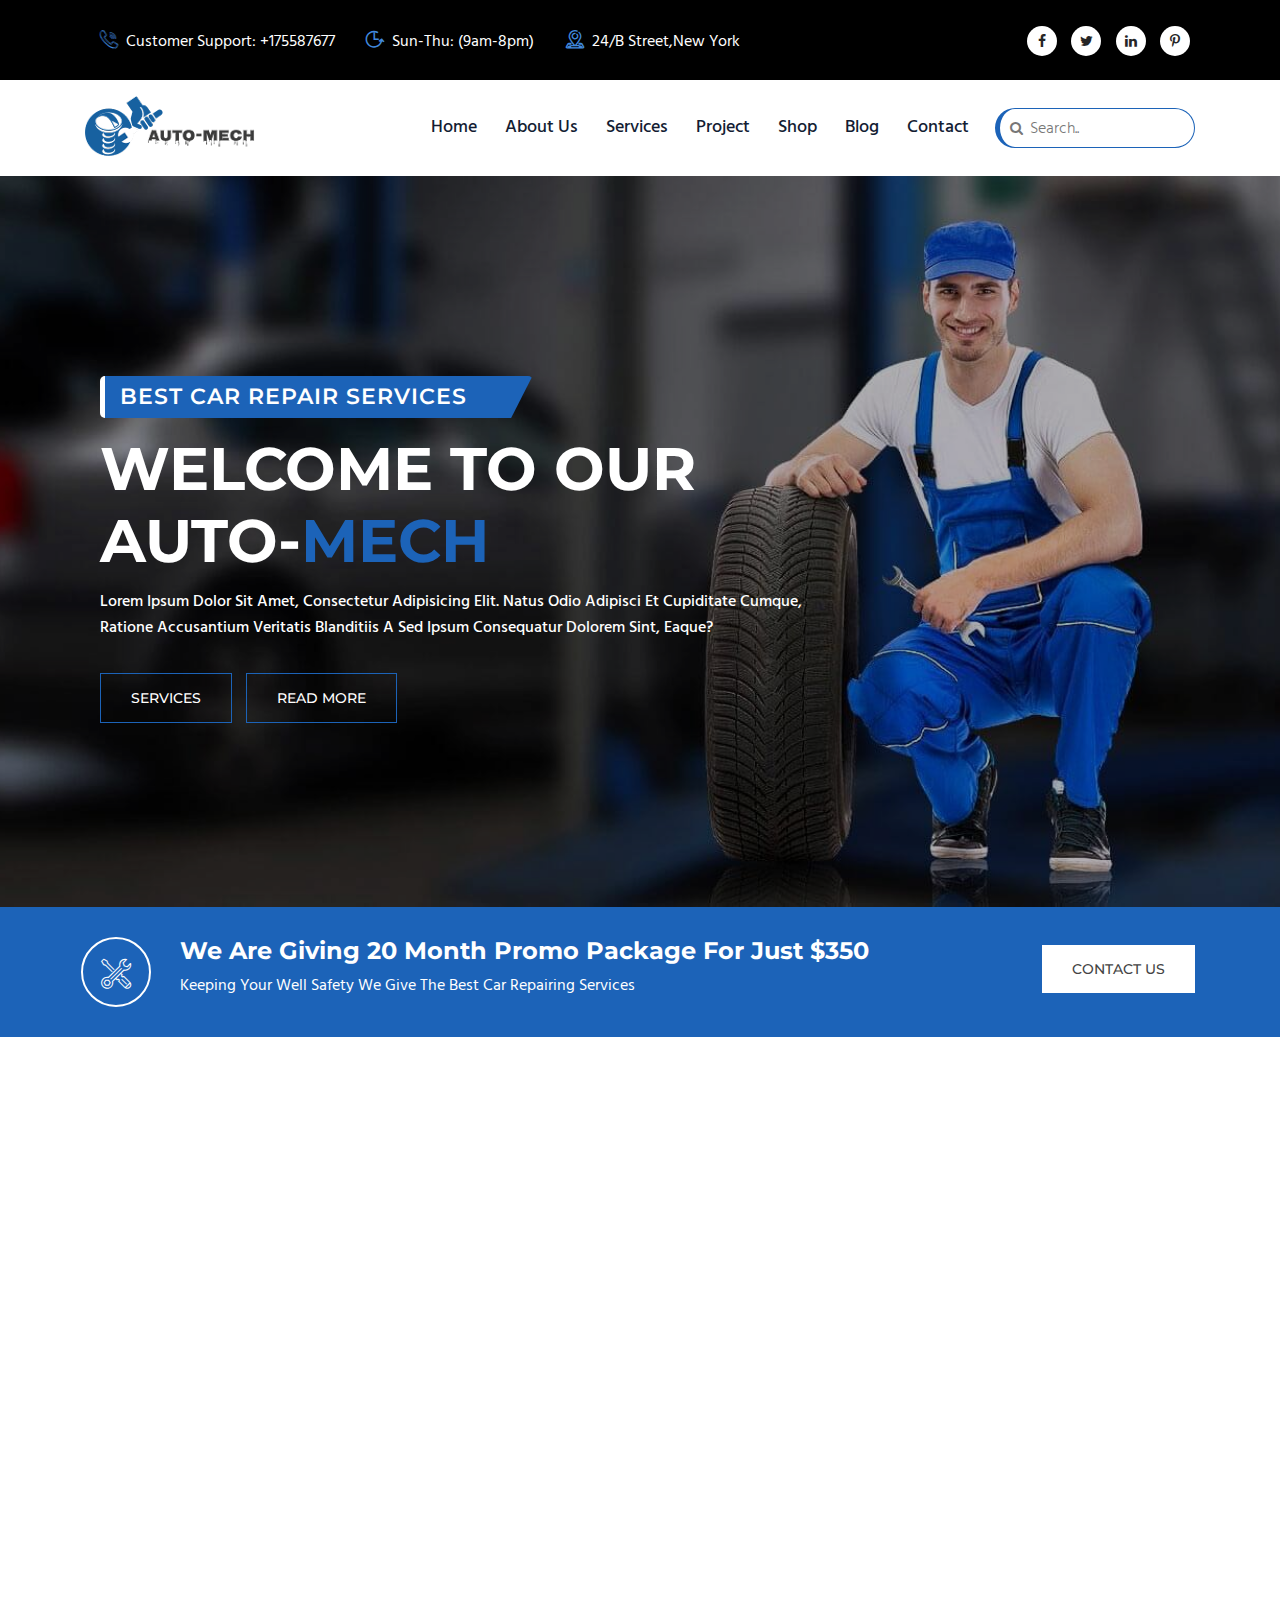
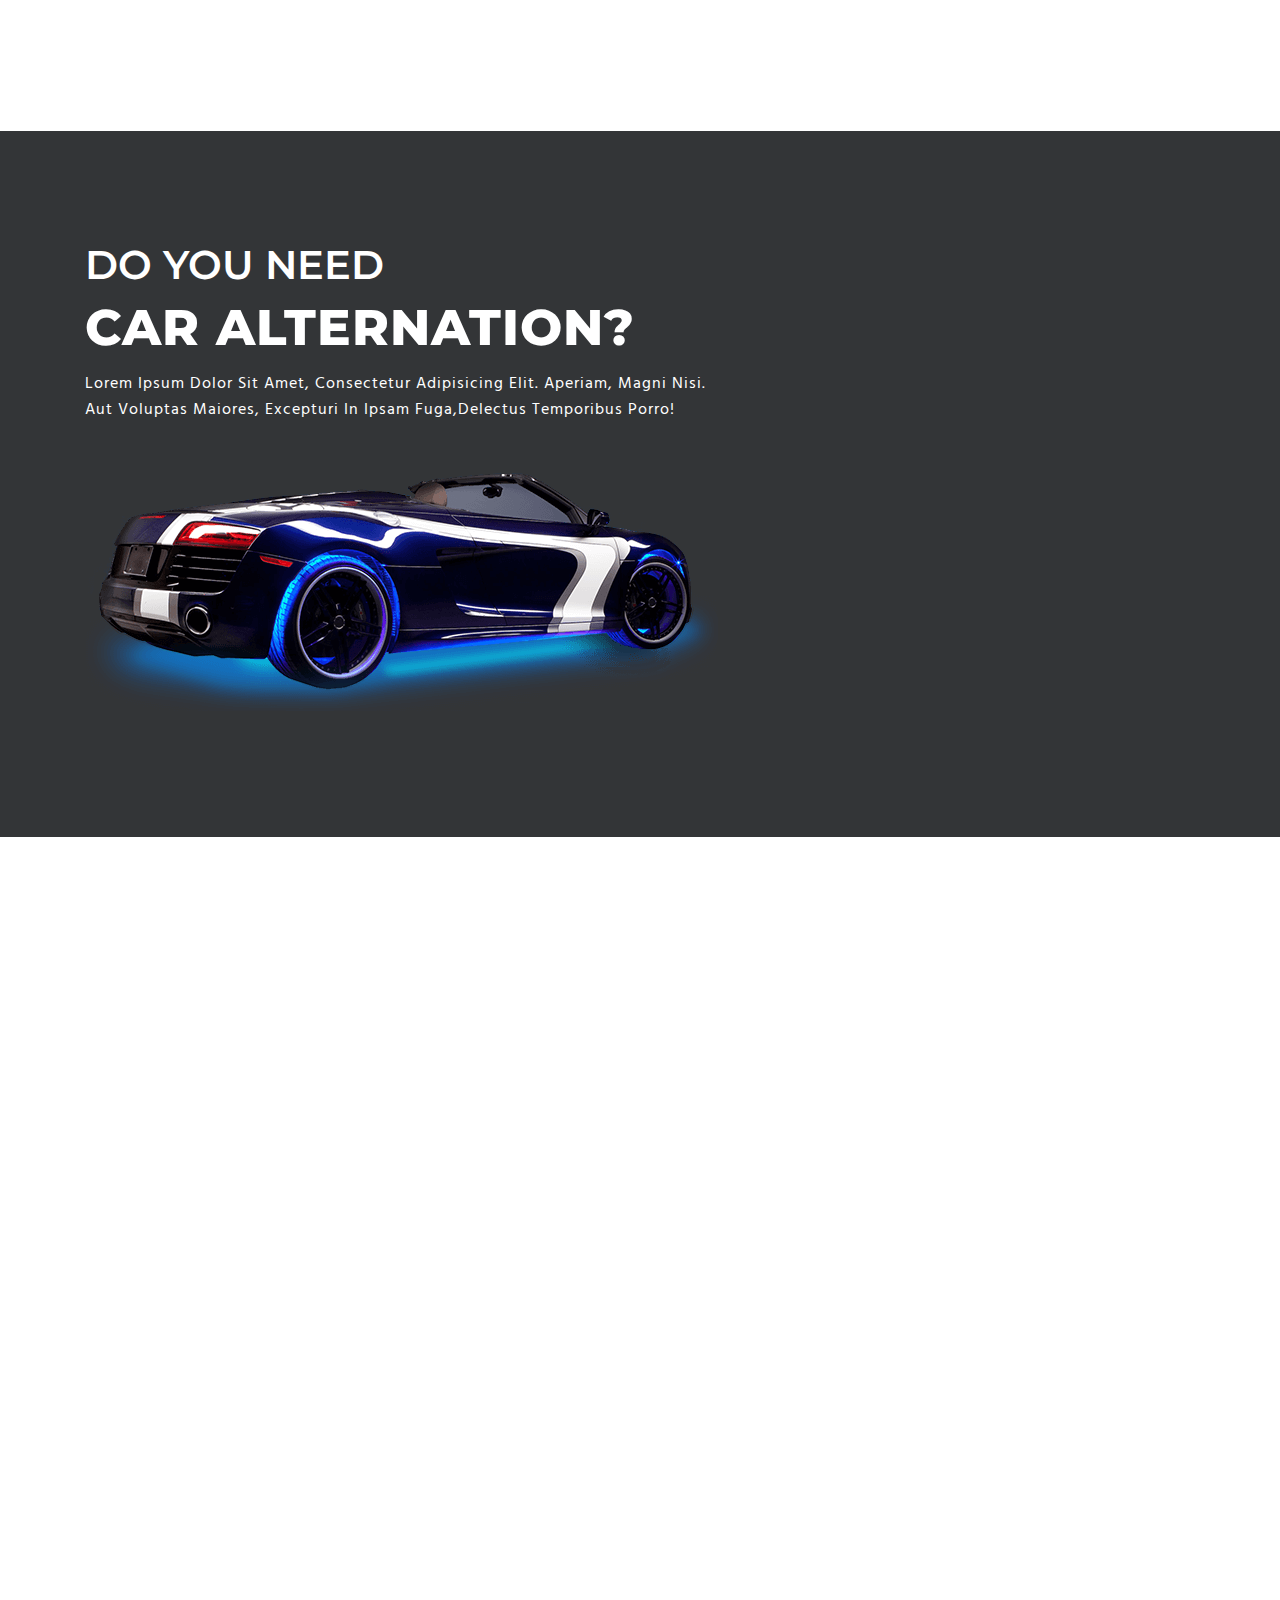
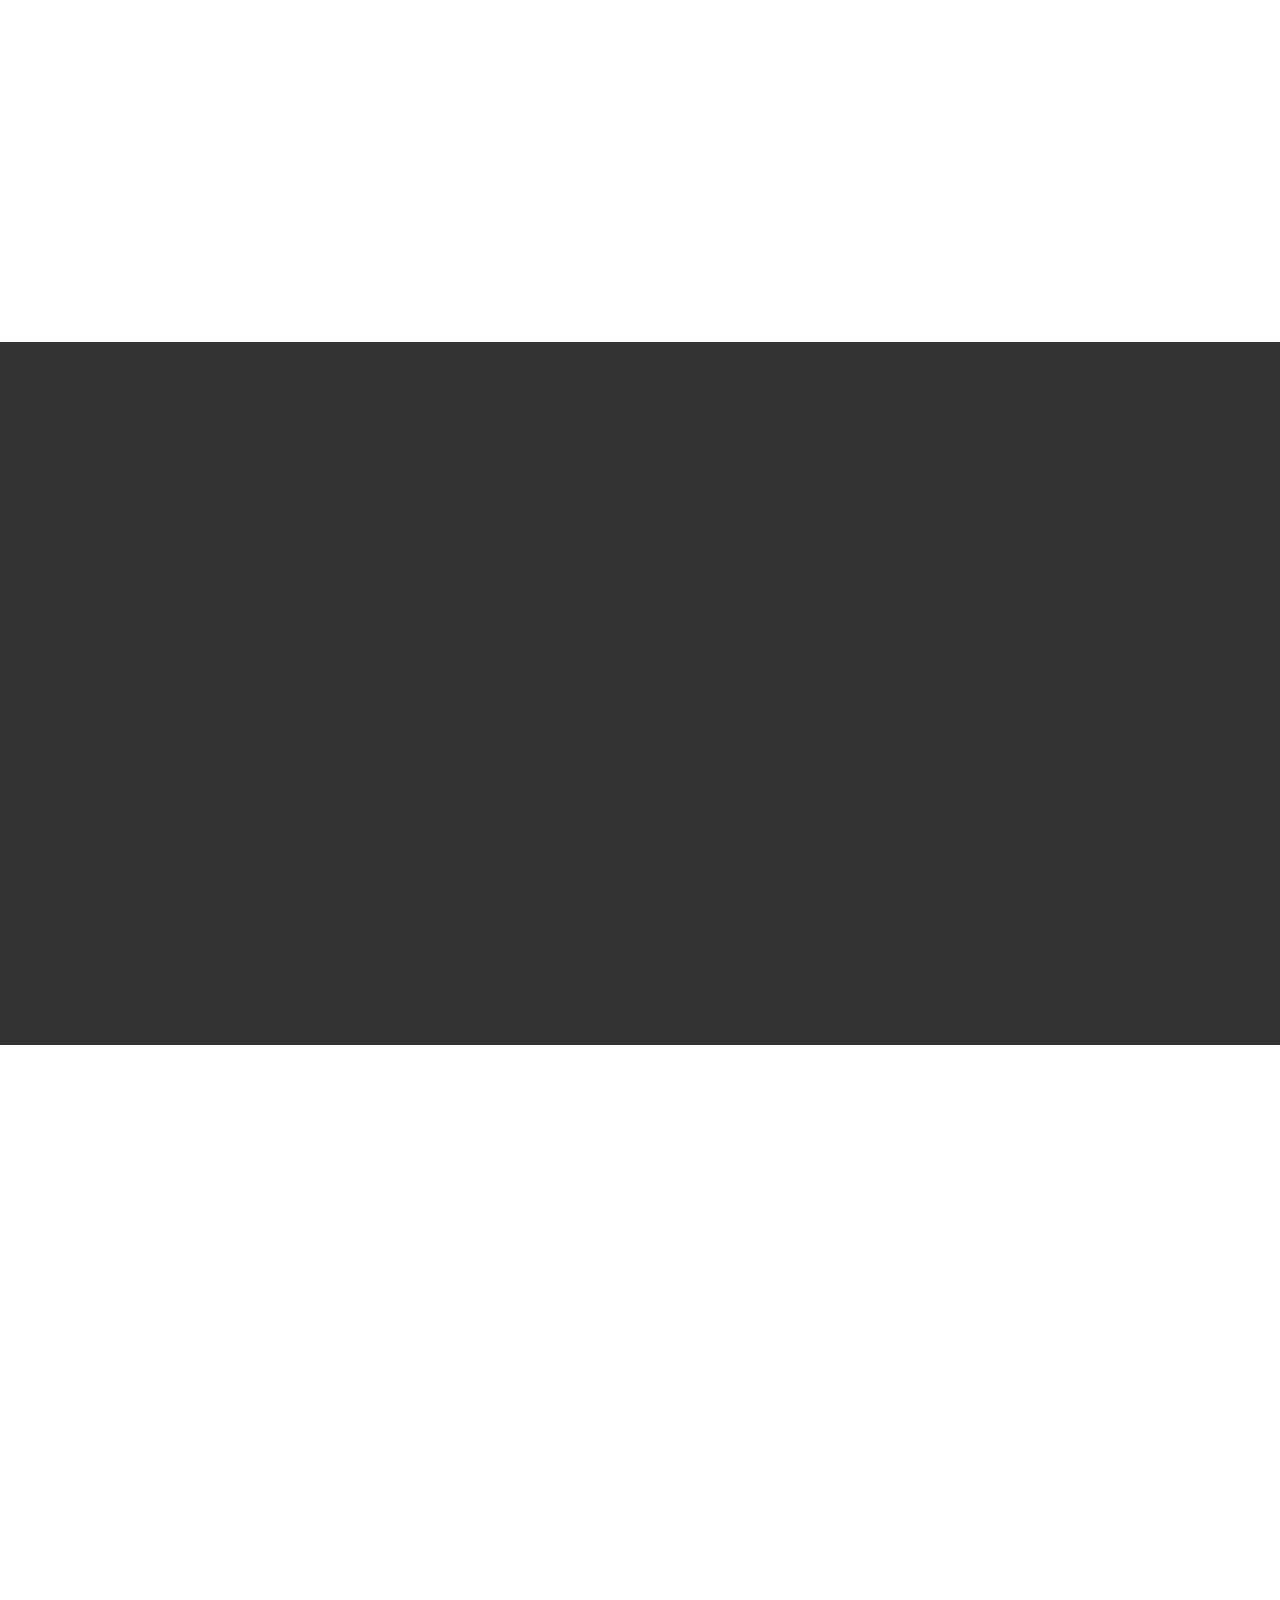
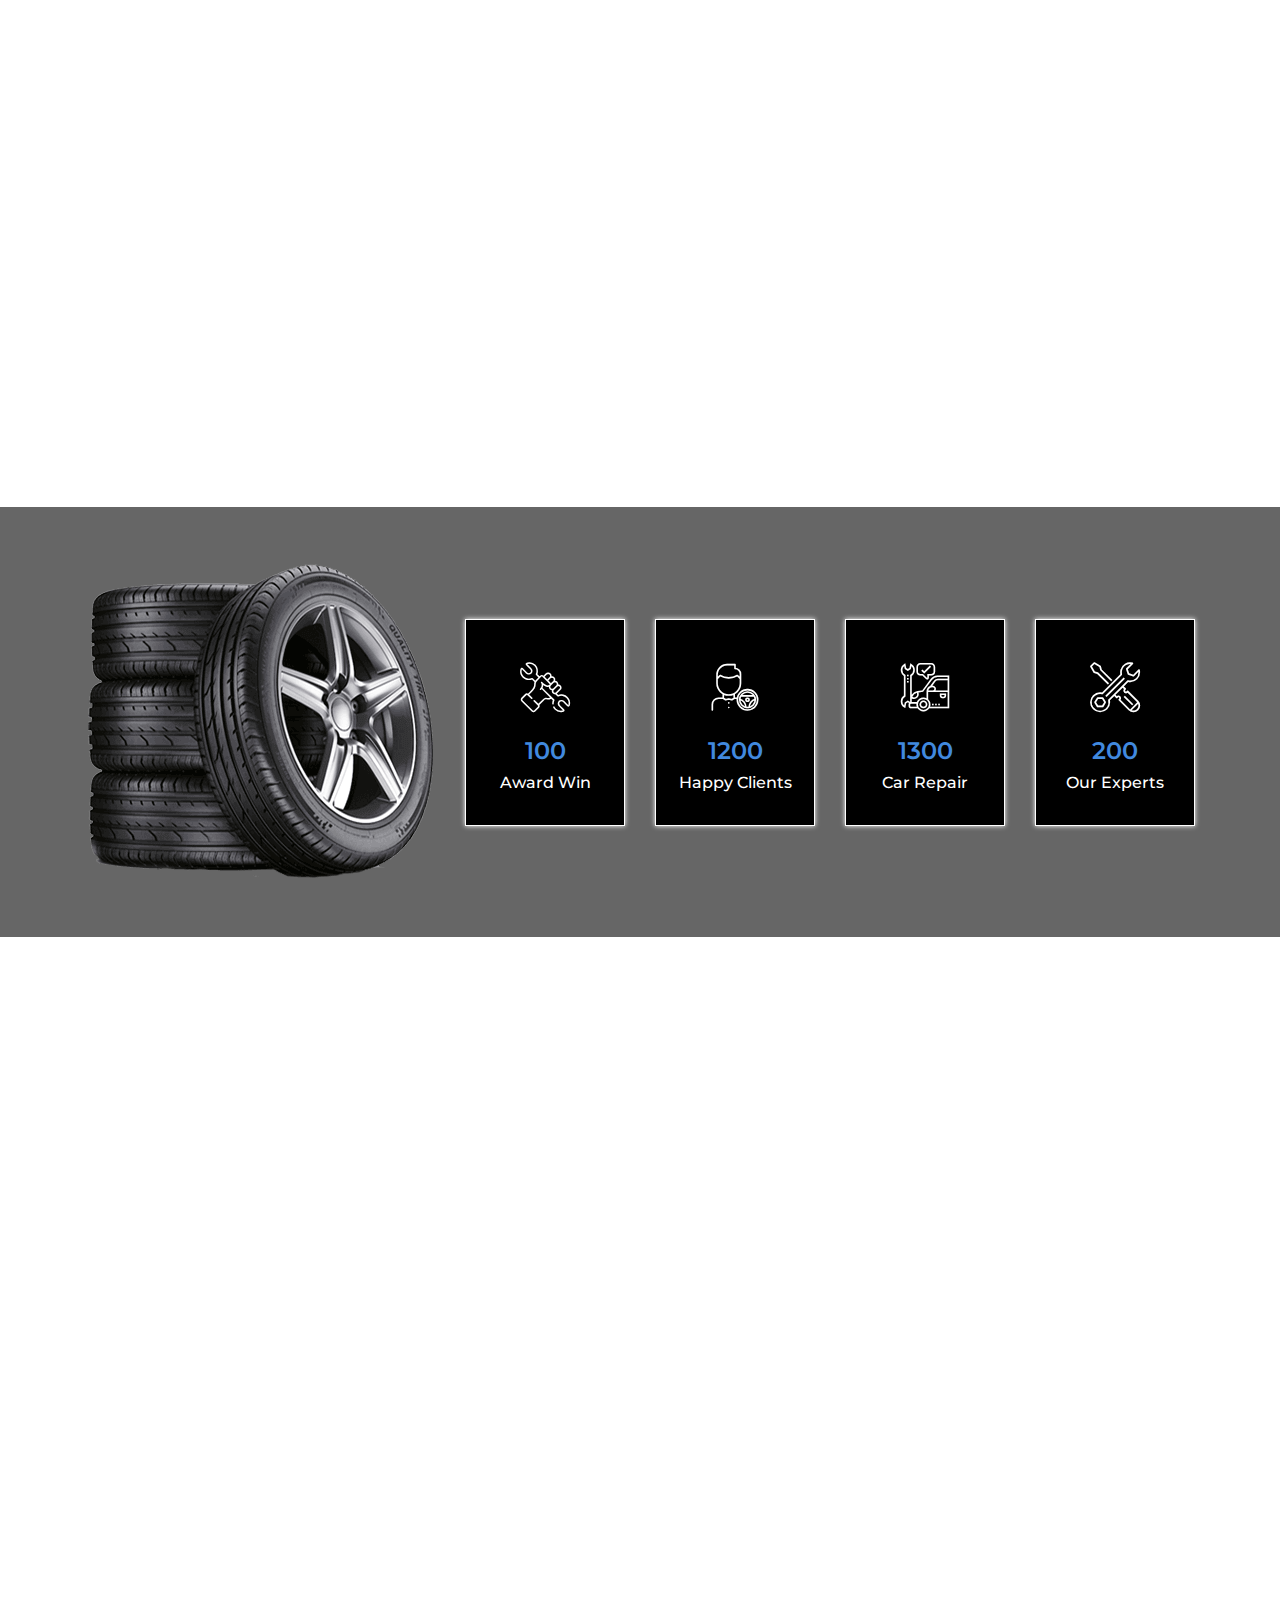
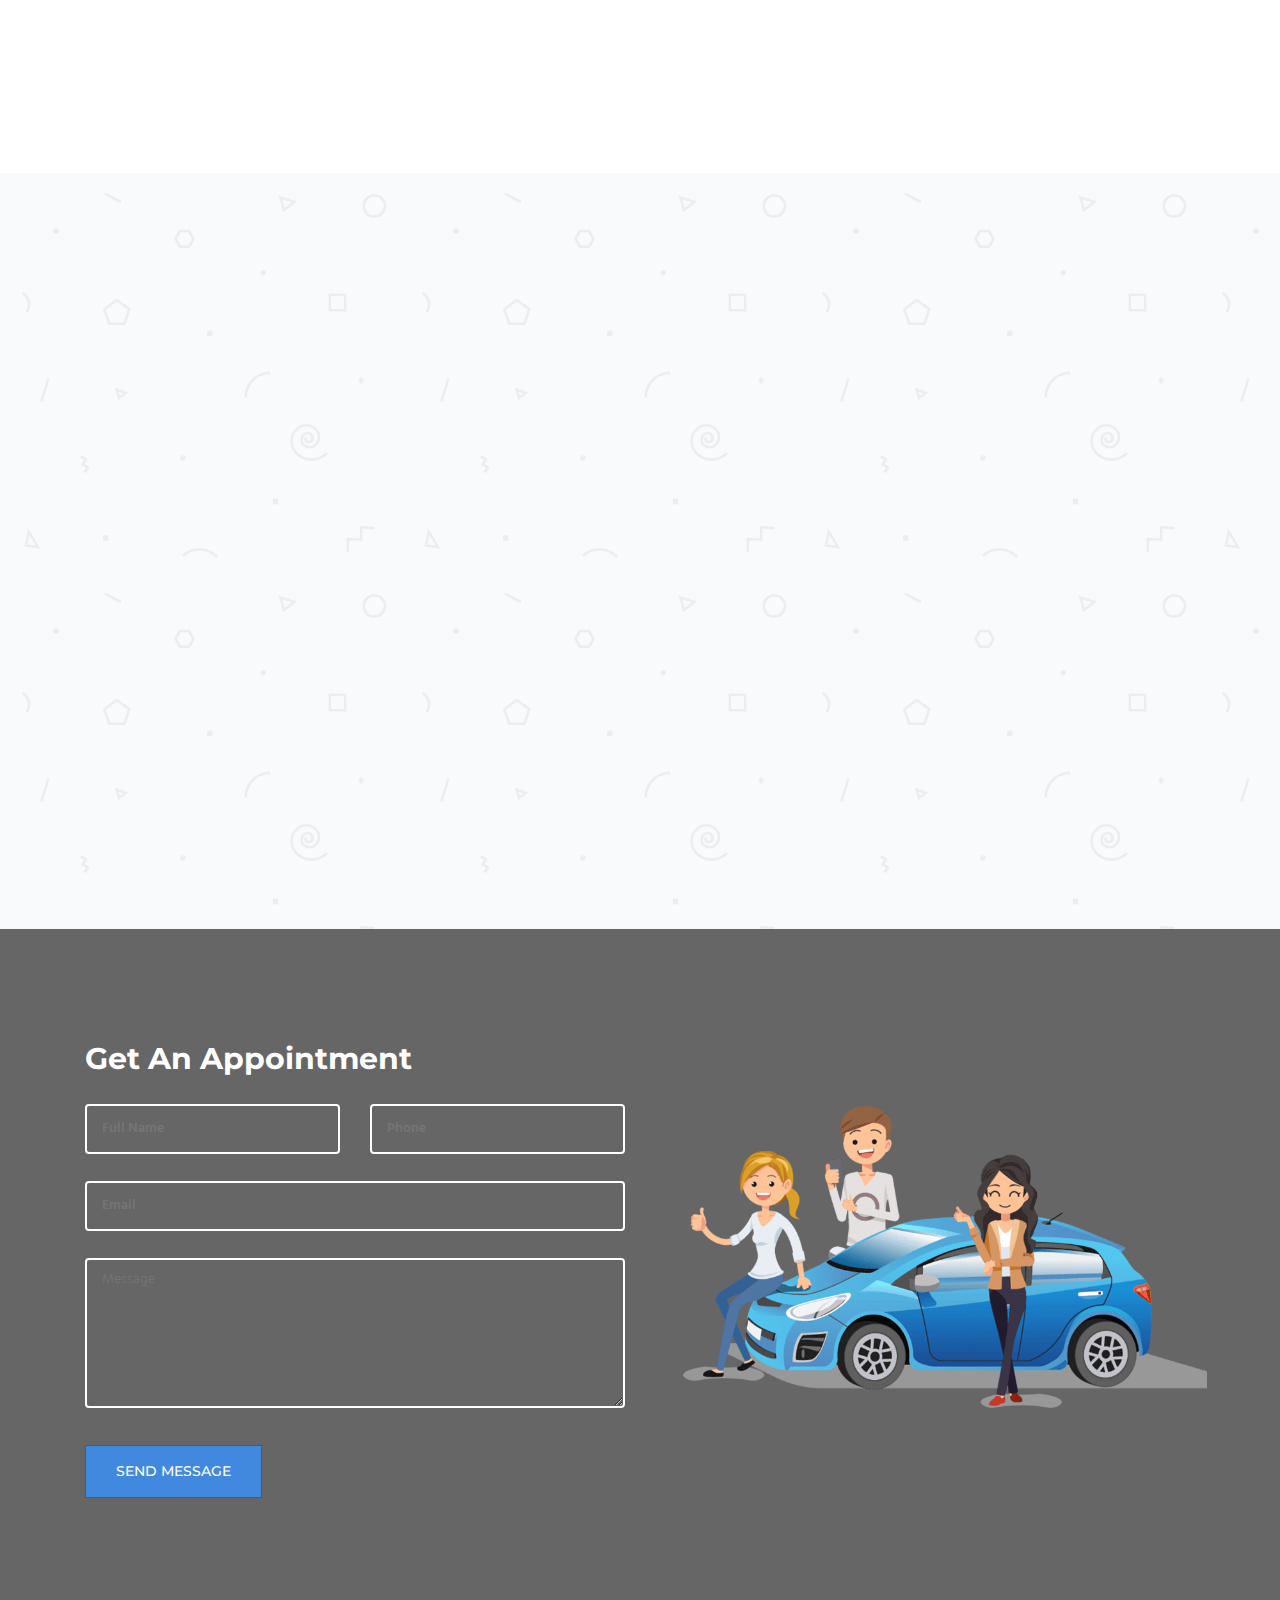
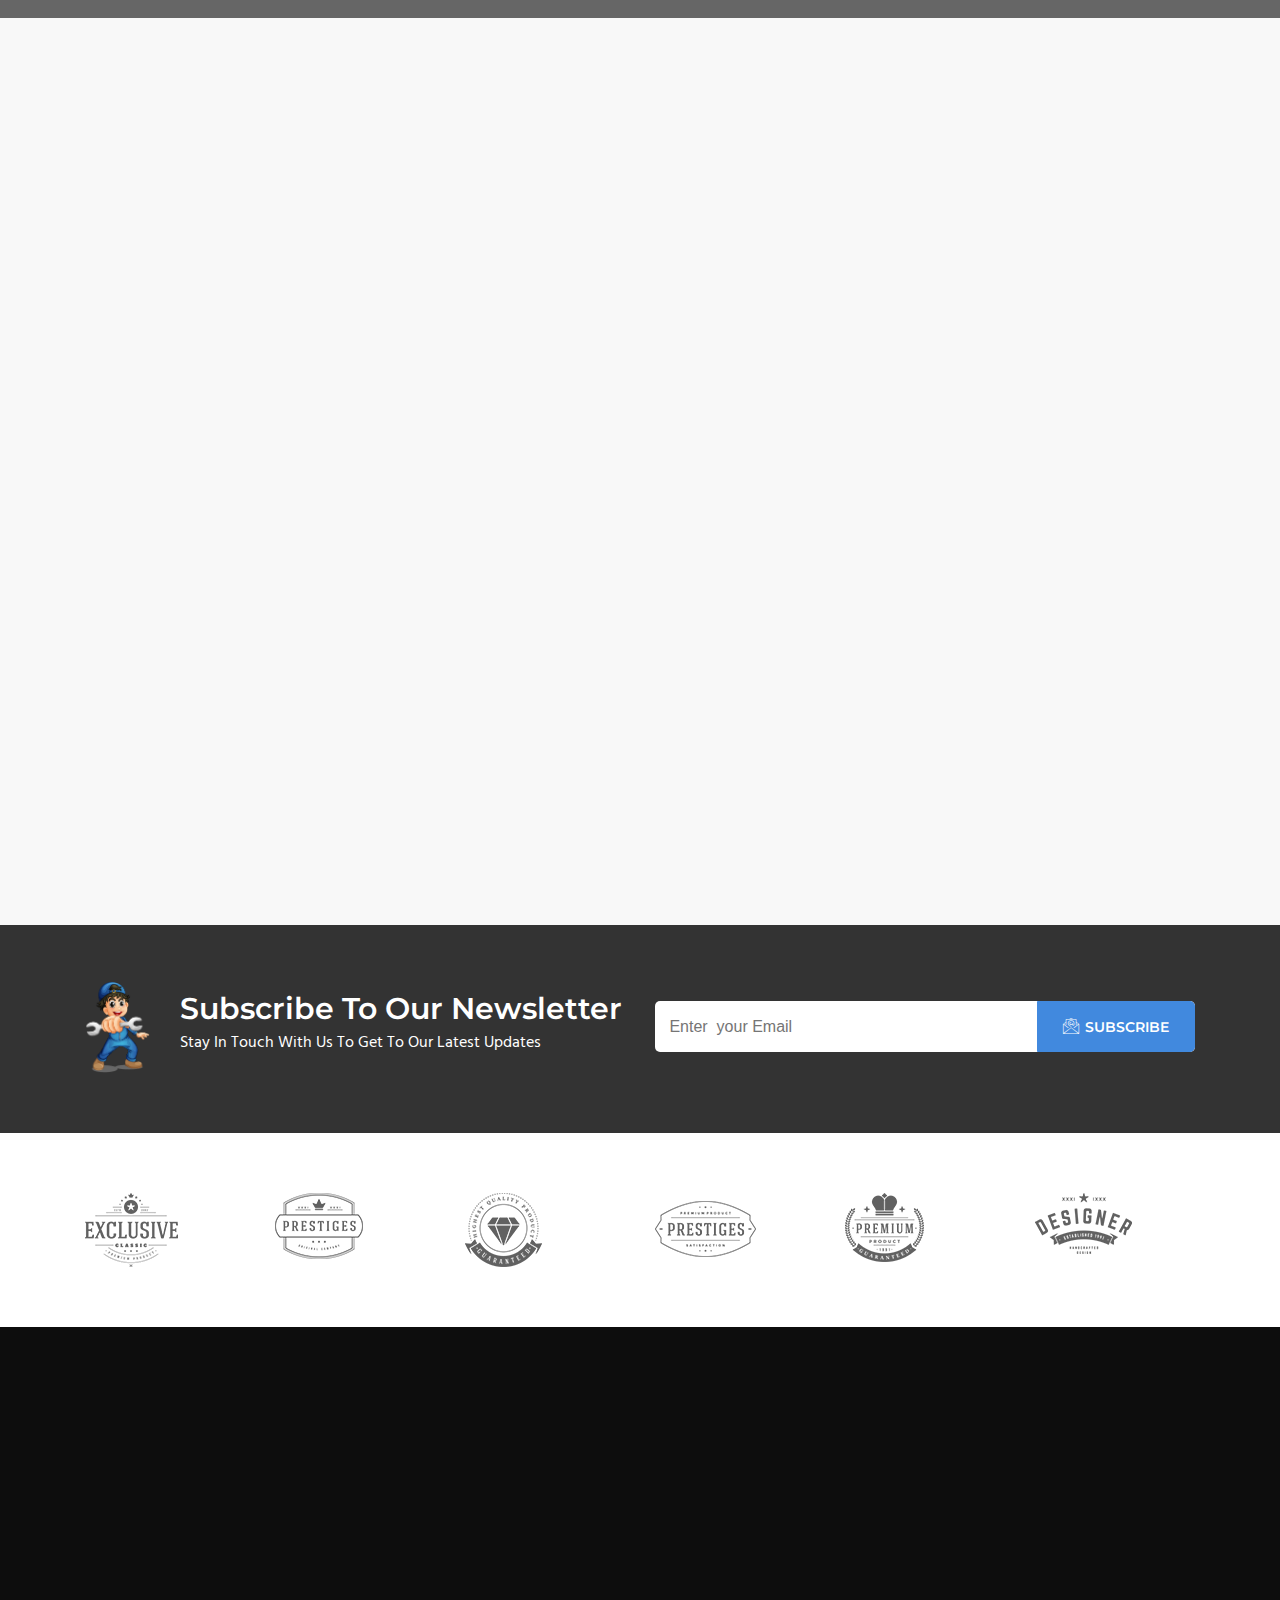
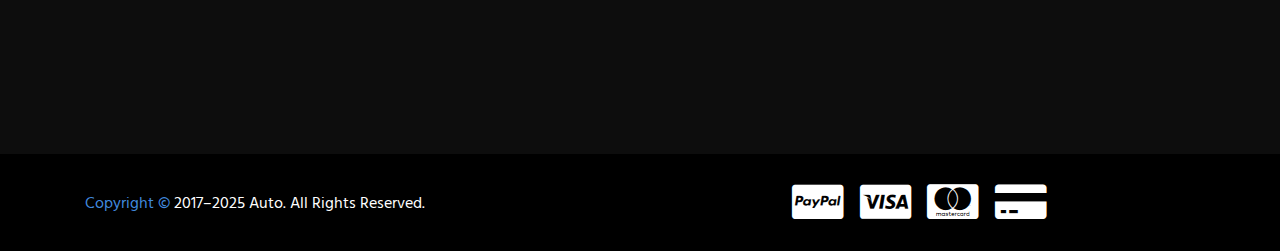
<file: index.html>
<!DOCTYPE html>
<html lang="en">

<head>
    <meta charset="utf-8">
    <meta name="viewport" content="width=device-width, initial-scale=1, shrink-to-fit=no">
    <title>Car Repairs</title>
    <link rel="shortcut icon" href="images/title.png">
    <link href="https://fonts.googleapis.com/css?family=Hind:300,400,500,600,700&display=swap" rel="stylesheet">
    <link href="https://fonts.googleapis.com/css?family=Montserrat:300,400,500,600,700,800,900&display=swap" rel="stylesheet">
    <link rel="stylesheet" href="https://stackpath.bootstrapcdn.com/font-awesome/4.7.0/css/font-awesome.min.css">
    <link rel="stylesheet" href="font/flaticon.css">
    <link rel="stylesheet" href="css/animate.css">
    <link rel="stylesheet" href="css/slick.css">
    <link rel="stylesheet" href="css/venobox.css">
    <link rel="stylesheet" href="css/bootstrap.min.css">
    <link rel="stylesheet" href="css/style.css">
    <link rel="stylesheet" href="css/media.css">
</head>

<body id="homepage">


    <!--========================= header part start=============================== -->
    <section id="header">
        <div class="container">
            <div class="row mx-0 px-0">
                <div class="col-lg-8 col-sm-8 col-md-8  head1">
                    <div class="header-left">
                        <ul>
                            <li><i class="flaticon-call"></i>Customer support: +175587677</li>
                            <li><i class="flaticon-clock"></i>Sun-Thu: (9am-8pm)</li>
                            <li><i class="flaticon-location"></i>24/B street,New York</li>
                        </ul>
                    </div>
                </div>
                <div class="col-lg-4 col-sm-4 px-sm-0 col-md-4 text-right head2">
                    <div class="header-right">
                        <a href=""><i class="fa fa-facebook"></i></a>
                        <a href=""><i class="fa fa-twitter"></i></a>
                        <a href=""><i class="fa fa-linkedin"></i></a>
                        <a href=""><i class="fa fa-pinterest-p"></i></a>
                    </div>

                </div>
            </div>
        </div>
    </section>
    <!-- ===============================header part end ============================-->


    <!-- ===============================menu part start ============================-->
    <nav class="navbar navbar-expand-lg navbar-light">
        <div class="container">
            <a href="index.html" class="navbar-logo">
                <img src="images/logo1.png" alt="navbar-logo">
            </a>
            <button class="navbar-toggler" type="button" data-toggle="collapse" data-target="#navbarSupportedContent" aria-controls="navbarSupportedContent" aria-expanded="false" aria-label="Toggle navigation">
                <i class="fa fa-bars"></i>
            </button>

            <div class="collapse navbar-collapse" id="navbarSupportedContent">
                <ul class="navbar-nav ml-auto">
                    <li class="nav-item ">
                        <a class="nav-link" href="#">Home <span class="sr-only">(current)</span></a>
                        <ul class="sub-menu">
                            <li><a href="index2.html">Home page style 01</a></li>
                            <li class="last"><a href="version1.html">Home page style 02</a></li>

                        </ul>
                    </li>
                    <li class="nav-item">
                        <a class="nav-link" href="about.html">About us</a>
                    </li>
                    <li class="nav-item">
                        <a class="nav-link" href="services.html">Services</a>
                        <ul class="sub-menu">
                            <li><a href="services.html">Services</a></li>
                            <li class="last"><a href="service details.html">Service Details</a></li>
                        </ul>
                    </li>
                    <li class="nav-item">
                        <a class="nav-link" href="project.html">project</a>

                    </li>
                    <li class="nav-item">
                        <a href="shop.html" class="nav-link">Shop </a>
                            <ul class="sub-menu">
                                <li><a href="shop.html">shop Products</a></li>
                                <li class="last"><a href="login.html">Shoping cart</a></li>
                            </ul>
                       
                    </li>
                    <li class="nav-item">
                        <a href="blog details.html" class="nav-link">Blog </a>
                            <ul class="sub-menu">
                                <li><a href="blog1.html">Latest News</a></li>
                                <li class="last"><a href="blog details.html">News Details</a></li>
                            </ul>
                       
                    </li>
                    <li class="nav-item">
                        <a class="nav-link" href="contact.html">contact</a>
                    </li>
                    <li class="search">
                        <form action="" method="post">
                            <input type="text" name="" placeholder="Search..">
                            <i class="fa fa-search"></i>
                        </form>
                    </li>
                </ul>

            </div>
        </div>
    </nav>
    <!-- ===============================menu part end ============================-->



    <!-- ===============================banner part start ============================-->
    <section id="banner">
        <div class="container">
            <div class="row mx-0 px-0">
                <div class="col-lg-5">
                    <div class="banner-header wow fadeInUp">
                        <h4>Best Car Repair services</h4>
                    </div>
                </div>

                <div class="col-lg-8">
                    <div class="banner-headers wow fadeInUp" data-wow-delay=".5s">
                        <h2>Welcome To Our Auto-<span>Mech</span></h2>
                        <p>Lorem ipsum dolor sit amet, consectetur adipisicing elit. Natus odio adipisci et cupiditate cumque, ratione accusantium veritatis blanditiis a sed ipsum consequatur dolorem sint, eaque?</p>
                    </div>
                    <div class="banner-btn wow fadeInUp" data-wow-delay=".8s">
                        <a href="services.html">services</a>
                        <a href="about.html">Read More</a>
                    </div>
                </div>
            </div>
        </div>
    </section>
    <!-- ===============================banner part end ==============================-->

    <!-- ===============================promo part  start ===============================-->
    <section id="promo">
        <div class="container">
            <div class="row ">
                <div class="col-lg-1 col-sm-2 col-md-1 left">
                    <div class="promo-icon">
                        <i class="flaticon-customer-support"></i>
                    </div>
                </div>
                <div class="col-lg-8 col-md-10 col-sm-10">
                    <div class="promo-text">
                        <h3>We are Giving 20 month promo package for just $350</h3>
                        <p>Keeping your well safety we give the best car repairing services</p>
                    </div>
                </div>
                <div class="col-lg-3 col-md-12 text-right promo-btns">
                    <div class="promo-btn">
                        <a href="contact.html">Contact Us</a>
                    </div>
                </div>
            </div>
        </div>
    </section>
    <!-- ===============================promo part   end ===============================-->

    <!-- ===============================about part start ==============================-->
    <section id="about">
        <div class="container">
            <div class="row">
                <div class="col-lg-6  about-right">
                    <div class="about-img wow slideInLeft" data-wow-delay="0.5s">
                        <img src="images/about.png" alt="about-img" class="img-fluid">
                    </div>
                </div>
                <div class="col-lg-6 about-left">
                    <div class="about-text wow fadeInUp">
                        <h5>Who WE ARE?</h5>
                        <h2>Welcome to our Auto-<span>Mech</span></h2>
                        <p>Lorem ipsum dolor sit amet, consectetur adipisicing elit. Reiciendis culpa reprehenderit dignissimos nostrum asperiores animi fugiat! Dolores sint rerum odit! Ad natus reiciendis aut soluta alias iste velit, voluptatibus eius.</p>

                        <p>Lorem ipsum dolor sit amet, consectetur adipisicing elit. Reiciendis culpa reprehenderit dignissimos nostrum asperiores animi fugiat! Dolores sint rerum odit! Ad natus reiciendis aut soluta alias iste velit, voluptatibus eius.</p>
                    </div>
                    <div class="banner-btn about-btn wow fadeInUp" data-wow-delay="0.3s">
                        <a href="#">Read More</a>
                    </div>
                </div>
            </div>
        </div>
    </section>
    <!-- ===============================about part  end ===============================-->



    <!-- ===============================Detail part  start ===============================-->
    <section id="detail">
        <div class="container">
            <div class="row">
                <div class="col-lg-7 promo-left ">
                    <div class="detail-left-text">
                        <h3>Do you need</h3>
                        <h2> car Alternation?</h2>
                        <p> Lorem ipsum dolor sit amet, consectetur adipisicing elit. Aperiam, magni nisi. Aut voluptas maiores, excepturi in ipsam fuga,delectus temporibus porro!</p>
                    </div>
                    <div class="detail-img">
                        <img src="images/car.png" alt="car-img" class="img-fluid">
                    </div>
                </div>
                <div class="col-lg-5  promo-center">
                    <div class="row  detail-hover mx-0 wow fadeInUp">
                        <div class="col-lg-2">
                            <div class="detail-icon">
                                <i class="flaticon-wrench"></i>
                            </div>
                        </div>
                        <div class="col-lg-10">
                            <div class="detail-header">
                                <h3>25 years Experience</h3>
                                <p>Lorem ipsum dolor sit amet, consectetur adipisicing elit. Officia ut natus numquam et unde quidem rerum impedit!</p>
                            </div>
                        </div>
                    </div>
                    <div class="row  detail-top detail-hover mx-0 wow fadeInUp" data-wow-delay="0.2s">
                        <div class="col-lg-2">
                            <div class="detail-icon">
                                <i class="flaticon-maintenance"></i>
                            </div>
                        </div>
                        <div class="col-lg-10">
                            <div class="detail-header">
                                <h3>Quick & Affordable</h3>
                                <p>Lorem ipsum dolor sit amet, consectetur adipisicing elit. Officia ut natus numquam et unde quidem rerum impedit!</p>
                            </div>
                        </div>
                    </div>
                    <div class="row detail-top detail-hover mx-0 wow fadeInUp" data-wow-delay="0.4s">
                        <div class="col-lg-2">
                            <div class="detail-icon">
                                <i class="flaticon-valet-parking"></i>
                            </div>
                        </div>
                        <div class="col-lg-10">
                            <div class="detail-header">
                                <h3>Expert Workers</h3>
                                <p>Lorem ipsum dolor sit amet, consectetur adipisicing elit. Officia ut natus numquam et unde quidem rerum impedit!</p>
                            </div>
                        </div>
                    </div>
                </div>
            </div>
        </div>
    </section>
    <!-- ===============================detail part    end ===============================-->




    <!-- ===============================service part  start ===============================-->
    <section id="service">
        <div class="container">
            <div class="row">
                <div class="col-lg-10 m-auto header-all">
                    <div class="service-header text-center wow fadeInDown">
                        <h3> Our Services</h3>
                        <p>Lorem ipsum dolor sit amet, consectetur adipisicing elit. Recusandae tempora odit alias nihil et doloribus accusamus rerum facere voluptas aut.empora odit alias nihil et doloribus accusamus rerum facere voluptas aut!</p>
                    </div>
                </div>
            </div>
            <div class="row service-top">
                <div class="col-lg-4 col-sm-6 col-md-6 text-center  serv1 wow fadeInUp">
                    <div class="service-item">
                        <i class="flaticon-car-engine"></i>
                        <h3>Engine Replace</h3>
                        <p>Lorem ipsum dolor sit amet, consectetur adipisicing elit. Fugiat est, quae inventore totam facere. Eius perferendis in voluptas?</p>
                        <div class="banner-btn service-btn">
                            <a href=services.html>view More</a>
                        </div>
                    </div>
                </div>

                <div class="col-lg-4 col-sm-6 col-md-6 text-center  serv1 wow fadeInUp">
                    <div class="service-item active">
                        <i class="flaticon-brake-disc"></i>
                        <h3>Brake Repair</h3>
                        <p>Lorem ipsum dolor sit amet, consectetur adipisicing elit. Fugiat est, quae inventore totam facere. Eius perferendis in voluptas?</p>
                        <div class="banner-btn service-btn">
                            <a href=services.html>view More</a>
                        </div>
                    </div>
                </div>
                <div class="col-lg-4 col-sm-6 col-md-6 text-center  serv1 wow fadeInUp">
                    <div class="service-item">
                        <i class="flaticon-maintenance"></i>
                        <h3>Engine diagnositic</h3>
                        <p>Lorem ipsum dolor sit amet, consectetur adipisicing elit. Fugiat est, quae inventore totam facere. Eius perferendis in voluptas?</p>
                        <div class="banner-btn service-btn">
                            <a href=services.html>view More</a>
                        </div>
                    </div>
                </div>

                <div class="col-lg-4 col-sm-6 col-md-6 text-center  item-top serv1 wow fadeInUp" data-wow-delay="0.4s">
                    <div class="service-item">
                        <i class="flaticon-fuel"></i>
                        <h3>oil,Lube & filters service</h3>
                        <p>Lorem ipsum dolor sit amet, consectetur adipisicing elit. Fugiat est, quae inventore totam facere. Eius perferendis in voluptas?</p>
                        <div class="banner-btn service-btn">
                            <a href=services.html>view More</a>
                        </div>
                    </div>
                </div>

                <div class="col-lg-4 col-sm-6 col-md-6 text-center  item-top serv1 wow fadeInUp" data-wow-delay="0.4s">
                    <div class="service-item">
                        <i class="flaticon-steering-wheel"></i>
                        <h3>steering test</h3>
                        <p>Lorem ipsum dolor sit amet, consectetur adipisicing elit. Fugiat est, quae inventore totam facere. Eius perferendis in voluptas?</p>
                        <div class="banner-btn service-btn">
                            <a href=services.html>view More</a>
                        </div>
                    </div>
                </div>

                <div class="col-lg-4 col-sm-6 col-md-6 text-center  item-top serv1 wow fadeInUp" data-wow-delay="0.4s">
                    <div class="service-item">
                        <i class="flaticon-tyre"></i>
                        <h3>Tyre Replace</h3>
                        <p>Lorem ipsum dolor sit amet, consectetur adipisicing elit. Fugiat est, quae inventore totam facere. Eius perferendis in voluptas?</p>
                        <div class="banner-btn service-btn">
                            <a href=services.html>view More</a>
                        </div>
                    </div>
                </div>

            </div>
        </div>
    </section>

    <!-- ===============================service part   end ===============================-->








    <!-- ===============================shop part   start ===============================-->
    <section id="shop">
        <div class="container">
            <div class="row shop-btm wow fadeInDown">
                <div class="col-lg-1 col-sm-2 shop-left">
                    <div class="shop-icon">
                        <i class="flaticon-shopping-cart"></i>
                    </div>
                </div>
                <div class="col-lg-11 col-sm-10 shop-headers">
                    <div class="shop-header">
                        <p>Best Quality Product</p>
                        <h3>Our shop</h3>
                    </div>
                </div>
            </div>
            <div class="row shp-slider wow fadeInUp" data-wow-delay="0.4s">
                <div class="col-lg-3 text-center shop1">
                    <div class="shop-item">
                        <div class="shop-img">
                            <img src="images/shop1.jpg" alt="shop-img" class="img-fluid">
                        </div>
                        <h5>Brakes</h5>
                        <i class="fa fa-star" aria-hidden="true"></i>
                        <i class="fa fa-star" aria-hidden="true"></i>
                        <i class="fa fa-star" aria-hidden="true"></i>
                        <i class="fa fa-star" aria-hidden="true"></i>
                        <i class="fa fa-star-half-o" aria-hidden="true"></i>
                        <p>$120.00</p>
                        <div class="shp-btn">
                            <h6><i class="flaticon-shopping-cart"></i>sale</h6>
                        </div>
                        <div class="shop-overlay">
                            <div class="over-btn">
                                <a href=""><i class="flaticon-shopping-cart"></i>Add to cart</a>
                            </div>
                        </div>

                    </div>
                </div>

                <div class="col-lg-3 text-center shop1">
                    <div class="shop-item">
                        <div class="shop-img">
                            <img src="images/shop2.jpg" alt="shop-img" class="img-fluid">
                        </div>
                        <h5>Transmissions</h5>
                        <i class="fa fa-star" aria-hidden="true"></i>
                        <i class="fa fa-star" aria-hidden="true"></i>
                        <i class="fa fa-star" aria-hidden="true"></i>
                        <i class="fa fa-star" aria-hidden="true"></i>
                        <i class="fa fa-star" aria-hidden="true"></i>
                        <p>$400.00</p>
                        <div class="shp-btn">
                            <h6><i class="flaticon-shopping-cart"></i>sale</h6>
                        </div>
                        <div class="shop-overlay">
                            <div class="over-btn">
                                <a href=""><i class="flaticon-shopping-cart"></i>Add to cart</a>
                            </div>
                        </div>

                    </div>
                </div>
                <div class="col-lg-3 text-center shop1">
                    <div class="shop-item">
                        <div class="shop-img">
                            <img src="images/shop3.jpg" alt="shop-img" class="img-fluid">
                        </div>
                        <h5>Dics</h5>
                        <i class="fa fa-star" aria-hidden="true"></i>
                        <i class="fa fa-star" aria-hidden="true"></i>
                        <i class="fa fa-star" aria-hidden="true"></i>
                        <i class="fa fa-star" aria-hidden="true"></i>
                        <i class="fa fa-star-o" aria-hidden="true"></i>
                        <p>$300.00</p>
                        <div class="shp-btn">
                            <h6><i class="flaticon-shopping-cart"></i>sale</h6>
                        </div>
                        <div class="shop-overlay">
                            <div class="over-btn">
                                <a href=""><i class="flaticon-shopping-cart"></i>Add to cart</a>
                            </div>
                        </div>

                    </div>
                </div>
                <div class="col-lg-3 text-center shop1">
                    <div class="shop-item">
                        <div class="shop-img">
                            <img src="images/shop4.jpg" alt="shop-img" class="img-fluid">
                        </div>
                        <h5>Shock absorber</h5>
                        <i class="fa fa-star" aria-hidden="true"></i>
                        <i class="fa fa-star" aria-hidden="true"></i>
                        <i class="fa fa-star" aria-hidden="true"></i>
                        <i class="fa fa-star-o" aria-hidden="true"></i>
                        <i class="fa fa-star-o" aria-hidden="true"></i>
                        <p>$200.00</p>
                        <div class="shp-btn">
                            <h6><i class="flaticon-shopping-cart"></i>sale</h6>
                        </div>
                        <div class="shop-overlay">
                            <div class="over-btn">
                                <a href=""><i class="flaticon-shopping-cart"></i>Add to cart</a>
                            </div>
                        </div>

                    </div>
                </div>
                <div class="col-lg-3 text-center shop1">
                    <div class="shop-item">
                        <div class="shop-img">
                            <img src="images/shop5.jpg" alt="shop-img" class="img-fluid">
                        </div>
                        <h5>Product Name</h5>
                        <i class="fa fa-star" aria-hidden="true"></i>
                        <i class="fa fa-star" aria-hidden="true"></i>
                        <i class="fa fa-star" aria-hidden="true"></i>
                        <i class="fa fa-star-o" aria-hidden="true"></i>
                        <i class="fa fa-star-o" aria-hidden="true"></i>
                        <p>$200.00</p>
                        <div class="shp-btn">
                            <h6><i class="flaticon-shopping-cart"></i>sale</h6>
                        </div>
                        <div class="shop-overlay">
                            <div class="over-btn">
                                <a href=""><i class="flaticon-shopping-cart"></i>Add to cart</a>
                            </div>
                        </div>

                    </div>
                </div>


            </div>
        </div>
    </section>

    <!-- ===============================shop part   end ==================================-->


    <!-- ===============================project part  start ================================-->
    <section id="project">
        <div class="container">
            <div class="row">
                <div class="col-lg-10 m-auto header-all">
                    <div class="service-header project-header text-center wow fadeInDown">
                        <h3> Our latest project</h3>
                        <p>Lorem ipsum dolor sit amet, consectetur adipisicing elit. Recusandae tempora odit alias nihil et doloribus accusamus rerum facere voluptas aut.empora odit alias nihil et doloribus accusamus rerum facere voluptas aut!</p>
                    </div>
                </div>
                <div class="col-lg-12 text-center wow fadeIn">
                    <div class="project-btn">
                        <button type="button" data-filter="all">View all</button>
                        <button type="button" data-filter=".Repair">Repair</button>
                        <button type="button" data-filter=".Engine">Engine</button>
                        <button type="button" data-filter=".Diagnostic">Diagnostic</button>
                        <button type="button" data-filter=".Wheel">wheel service</button>
                        <button type="button" data-filter=".air">Air conditioner</button>
                    </div>
                </div>
            </div>

            <div class="row pro-main wow fadeInUp" data-wow-delay=".4s">
                <div class="col-lg-4 col-sm-6  pro-btm  mix air pro1">
                    <div class="pro-item">
                        <img src="images/pro1.jpg" alt="pro-img" class="img-fluid">
                        <div class="pro-overlay">
                            <div class="pro-header">
                                <h4><i class="flaticon-car-engine"></i>Engine Repair & service</h4>
                            </div>
                            <div class="pro-icon">
                                <i class="fa fa-star" aria-hidden="true"></i>
                                <i class="fa fa-star" aria-hidden="true"></i>
                                <i class="fa fa-star" aria-hidden="true"></i>
                                <i class="fa fa-star-o" aria-hidden="true"></i>
                                <i class="fa fa-star-o" aria-hidden="true"></i>
                            </div>
                            <div class="row">
                                <div class="col-lg-7 pro-hover">
                                    <div class="pro-last">
                                        <a href=""><i class="fa fa-link"></i></a>
                                        <a class="venobox" data-gall="gallery01" href="images/pro1.jpg">
                                            <i class="fa fa-camera"></i></a>

                                    </div>
                                </div>
                                <div class="col-lg-5 pro-hover2">
                                    <div class="pro-right">
                                        <p>$220-$400</p>
                                    </div>

                                </div>
                            </div>
                        </div>
                    </div>
                </div>

                <div class="col-lg-4 col-sm-6  pro-btm mix air pro1">
                    <div class="pro-item">
                        <img src="images/pro2.jpg" alt="pro-img" class="img-fluid">
                        <div class="pro-overlay">
                            <div class="pro-header">
                                <h4><i class="flaticon-maintenance"></i>Engine Diagnostic</h4>
                            </div>
                            <div class="pro-icon">
                                <i class="fa fa-star" aria-hidden="true"></i>
                                <i class="fa fa-star" aria-hidden="true"></i>
                                <i class="fa fa-star" aria-hidden="true"></i>
                                <i class="fa fa-star-o" aria-hidden="true"></i>
                                <i class="fa fa-star-o" aria-hidden="true"></i>
                            </div>
                            <div class="row ">
                                <div class="col-lg-7 pro-hover">
                                    <div class="pro-last">
                                        <a href=""><i class="fa fa-link"></i></a>
                                        <a class="venobox" data-gall="gallery01" href="images/pro1.jpg">
                                            <i class="fa fa-camera"></i></a>
                                    </div>
                                </div>
                                <div class="col-lg-5 pro-hover2">
                                    <div class="pro-right">
                                        <p>$250-$300</p>
                                    </div>

                                </div>
                            </div>
                        </div>
                    </div>
                </div>
                <div class="col-lg-4 col-sm-6  pro-btm mix Wheel pro1">
                    <div class="pro-item">
                        <img src="images/pro3.jpg" alt="pro-img" class="img-fluid">
                        <div class="pro-overlay">
                            <div class="pro-header">
                                <h4><i class="flaticon-car-engine"></i>Engine service</h4>
                            </div>
                            <div class="pro-icon">
                                <i class="fa fa-star" aria-hidden="true"></i>
                                <i class="fa fa-star" aria-hidden="true"></i>
                                <i class="fa fa-star" aria-hidden="true"></i>
                                <i class="fa fa-star-o" aria-hidden="true"></i>
                                <i class="fa fa-star-o" aria-hidden="true"></i>
                            </div>
                            <div class="row ">
                                <div class="col-lg-7 pro-hover">
                                    <div class="pro-last">
                                        <a href=""><i class="fa fa-link"></i></a>
                                        <a class="venobox" data-gall="gallery01" href="images/pro1.jpg">
                                            <i class="fa fa-camera"></i></a>
                                    </div>
                                </div>
                                <div class="col-lg-5 pro-hover2">
                                    <div class="pro-right">
                                        <p>$270-$360</p>
                                    </div>

                                </div>
                            </div>
                        </div>
                    </div>
                </div>
                <div class="col-lg-4 col-sm-6   mix Engine Wheel  project-btm pro1">
                    <div class="pro-item">
                        <img src="images/pro4.jpg" alt="pro-img" class="img-fluid">
                        <div class="pro-overlay">
                            <div class="pro-header">
                                <h4><i class="flaticon-fuel"></i>oil service</h4>
                            </div>
                            <div class="pro-icon">
                                <i class="fa fa-star" aria-hidden="true"></i>
                                <i class="fa fa-star" aria-hidden="true"></i>
                                <i class="fa fa-star" aria-hidden="true"></i>
                                <i class="fa fa-star-o" aria-hidden="true"></i>
                                <i class="fa fa-star-o" aria-hidden="true"></i>
                            </div>
                            <div class="row ">
                                <div class="col-lg-7 pro-hover">
                                    <div class="pro-last">
                                        <a href=""><i class="fa fa-link"></i></a>
                                        <a class="venobox" data-gall="gallery01" href="images/pro1.jpg">
                                            <i class="fa fa-camera"></i></a>
                                    </div>
                                </div>
                                <div class="col-lg-5 pro-hover2">
                                    <div class="pro-right">
                                        <p>$180-$280</p>
                                    </div>

                                </div>
                            </div>
                        </div>
                    </div>
                </div>
                <div class="col-lg-4 col-sm-6   mix Repair Diagnostic project-btm pro1">
                    <div class="pro-item">
                        <img src="images/pro5.jpg" alt="pro-img" class="img-fluid">
                        <div class="pro-overlay">
                            <div class="pro-header">
                                <h4><i class="flaticon-car-engine"></i>General maintanence</h4>
                            </div>
                            <div class="pro-icon">
                                <i class="fa fa-star" aria-hidden="true"></i>
                                <i class="fa fa-star" aria-hidden="true"></i>
                                <i class="fa fa-star" aria-hidden="true"></i>
                                <i class="fa fa-star-o" aria-hidden="true"></i>
                                <i class="fa fa-star-o" aria-hidden="true"></i>
                            </div>
                            <div class="row ">
                                <div class="col-lg-7 pro-hover">
                                    <div class="pro-last">
                                        <a href=""><i class="fa fa-link"></i></a>
                                        <a class="venobox" data-gall="gallery01" href="images/pro1.jpg">
                                            <i class="fa fa-camera"></i></a>
                                    </div>
                                </div>
                                <div class="col-lg-5 pro-hover2">
                                    <div class="pro-right">
                                        <p>$300-$500</p>
                                    </div>

                                </div>
                            </div>
                        </div>
                    </div>
                </div>
                <div class="col-lg-4 col-sm-6  mix Diagnositic Engine pro1">
                    <div class="pro-item">
                        <img src="images/pro6.jpg" alt="pro-img" class="img-fluid">
                        <div class="pro-overlay">
                            <div class="pro-header">
                                <h4><i class="flaticon-driver"></i>Steering Repair</h4>
                            </div>
                            <div class="pro-icon">
                                <i class="fa fa-star" aria-hidden="true"></i>
                                <i class="fa fa-star" aria-hidden="true"></i>
                                <i class="fa fa-star" aria-hidden="true"></i>
                                <i class="fa fa-star-o" aria-hidden="true"></i>
                                <i class="fa fa-star-o" aria-hidden="true"></i>
                            </div>
                            <div class="row ">
                                <div class="col-lg-7 pro-hover">
                                    <div class="pro-last">
                                        <a href=""><i class="fa fa-link"></i></a>
                                        <a class="venobox" data-gall="gallery01" href="images/pro1.jpg">
                                            <i class="fa fa-camera"></i></a>
                                    </div>
                                </div>
                                <div class="col-lg-5 pro-hover2">
                                    <div class="pro-right">
                                        <p>$150-$230</p>
                                    </div>

                                </div>
                            </div>
                        </div>
                    </div>
                </div>



            </div>
        </div>
    </section>

    <!-- ===============================project part   end =================================-->



    <!-- ===============================counter part   start ===============================-->

    <section id="counter">
        <div class="container">
            <div class="row">

                <div class="col-lg-4 col-md-12 counter-left">
                    <div class="counter-img">
                        <img src="images/counter1.png" alt="counter-img" class="img-fluid">
                    </div>
                </div>
                <div class="col-lg-8 col-md-12 counter-right">
                    <div class="row counter-top">
                        <div class="col-lg-3 col-md-3 col-sm-6 text-center counter-padding">
                            <div class="counter-item">
                                <i class="flaticon-wrench"></i>
                                <h3 class="counter">100</h3>
                                <p>Award Win</p>
                            </div>
                        </div>
                        <div class="col-lg-3 col-md-3 col-sm-6 text-center counter-padding">
                            <div class="counter-item">
                                <i class="flaticon-driver"></i>
                                <h3 class="counter">1200</h3>
                                <p>Happy clients</p>
                            </div>
                        </div>
                        <div class="col-lg-3 col-md-3 col-sm-6 text-center counter-padding">
                            <div class="counter-item">
                                <i class="flaticon-car"></i>
                                <h3 class="counter">1300</h3>
                                <p>car repair</p>
                            </div>
                        </div>
                        <div class="col-lg-3 col-md-3 col-sm-6 text-center counter-padding">
                            <div class="counter-item">
                                <i class="flaticon-customer-support"></i>
                                <h3 class="counter">200</h3>
                                <p>Our Experts</p>
                            </div>
                        </div>
                    </div>
                </div>
            </div>
        </div>
    </section>

    <!-- ===============================counter part   end =================================-->


    <!-- ===============================team part start ====================================-->
    <section id="team">
        <div class="container">
            <div class="row">
                <div class="col-lg-10 m-auto header-all ">
                    <div class="service-header team-header text-center wow fadeInDown">
                        <h3> Our Experts</h3>
                        <p>Lorem ipsum dolor sit amet, consectetur adipisicing elit. Recusandae tempora odit alias nihil et doloribus accusamus rerum facere voluptas aut.empora odit alias nihil et doloribus accusamus rerum facere voluptas aut!</p>
                    </div>
                </div>
            </div>
            <div class="row team-top team-slider wow fadeInUp" data-wow-delay="0.4s">
                <div class="col-lg-3 text-center team-hover">
                    <div class="team-item">
                        <div class="team-img">
                            <img src="images/team5.png" alt="team-img" class="img-fluid">
                            <div class="team-overlay">
                                <div class="team-icon">
                                    <a href="#"><i class="fa fa-facebook"></i></a>
                                    <a href="#"><i class="fa fa-twitter"></i></a>
                                    <a href="#"><i class="fa fa-instagram"></i></a>
                                    <a href="#"><i class="fa fa-linkedin"></i></a>
                                </div>
                            </div>
                        </div>

                        <div class="team-text">
                            <h5>john wick</h5>
                            <h6>Head of Director</h6>
                        </div>
                    </div>
                </div>

                <div class="col-lg-3 text-center team-hover">
                    <div class="team-item">
                        <div class="team-img">
                            <img src="images/team6.png" alt="team-img" class="img-fluid">
                            <div class="team-overlay">
                                <div class="team-icon">
                                    <a href="#"><i class="fa fa-facebook"></i></a>
                                    <a href="#"><i class="fa fa-twitter"></i></a>
                                    <a href="#"><i class="fa fa-instagram"></i></a>
                                    <a href="#"><i class="fa fa-linkedin"></i></a>
                                </div>
                            </div>
                        </div>

                        <div class="team-text">
                            <h5>michel barn</h5>
                            <h6>Head of Director</h6>
                        </div>
                    </div>
                </div>

                <div class="col-lg-3 text-center team-hover">
                    <div class="team-item">
                        <div class="team-img">
                            <img src="images/team7.png" alt="team-img" class="img-fluid">
                            <div class="team-overlay">
                                <div class="team-icon">
                                    <a href="#"><i class="fa fa-facebook"></i></a>
                                    <a href="#"><i class="fa fa-twitter"></i></a>
                                    <a href="#"><i class="fa fa-instagram"></i></a>
                                    <a href="#"><i class="fa fa-linkedin"></i></a>
                                </div>
                            </div>
                        </div>

                        <div class="team-text">
                            <h5>lina smith</h5>
                            <h6>Head of Director</h6>
                        </div>
                    </div>
                </div>
                <div class="col-lg-3 text-center team-hover">
                    <div class="team-item">
                        <div class="team-img">
                            <img src="images/team8.png" alt="team-img" class="img-fluid">
                            <div class="team-overlay">
                                <div class="team-icon">
                                    <a href="#"><i class="fa fa-facebook"></i></a>
                                    <a href="#"><i class="fa fa-twitter"></i></a>
                                    <a href="#"><i class="fa fa-instagram"></i></a>
                                    <a href="#"><i class="fa fa-linkedin"></i></a>
                                </div>
                            </div>
                        </div>

                        <div class="team-text">
                            <h5>john wick</h5>
                            <h6>Head of Director</h6>
                        </div>
                    </div>
                </div>
                <div class="col-lg-3 text-center team-hover">
                    <div class="team-item">
                        <div class="team-img">
                            <img src="images/team6.png" alt="team-img" class="img-fluid">
                            <div class="team-overlay">
                                <div class="team-icon">
                                    <a href="#"><i class="fa fa-facebook"></i></a>
                                    <a href="#"><i class="fa fa-twitter"></i></a>
                                    <a href="#"><i class="fa fa-instagram"></i></a>
                                    <a href="#"><i class="fa fa-linkedin"></i></a>
                                </div>
                            </div>
                        </div>

                        <div class="team-text">
                            <h5>john doe</h5>
                            <h6>Head of Director</h6>
                        </div>
                    </div>
                </div>


            </div>
        </div>
    </section>

    <!-- ===============================team part  end =======================================-->




    <!-- ===============================testimonial part  start ===============================-->
    <section id="testimonial">
        <div class="container">
            <div class="row">
                <div class="col-lg-10 m-auto">
                    <div class="service-header test-header text-center wow fadeInDown">
                        <p>Testimonial</p>
                        <h3>Clients Feedback</h3>

                    </div>
                </div>
            </div>
            <div class="row test-top test-slider wow fadeInUp" data-wow-delay="0.4s">
                <div class="col-lg-4 text-center testimonial-top">
                    <div class="test-item">
                        <div class="test-img">
                            <img src="images/team8.png" alt="test-img" class="img-fluid">
                        </div>
                        <div class="test-icon">
                            <i class="fa fa-star" aria-hidden="true"></i>
                            <i class="fa fa-star" aria-hidden="true"></i>
                            <i class="fa fa-star" aria-hidden="true"></i>
                            <i class="fa fa-star-o" aria-hidden="true"></i>
                            <i class="fa fa-star-o" aria-hidden="true"></i>
                        </div>
                        <div class="test-text">
                            <p>Lorem ipsum dolor sit amet, consectetur adipisicing elit. Magni quis, ea libero quam! Sit laborum esse blanditiis recusandae! Natus, iure.</p>
                            <h3>elizabate</h3>
                            <h6>cars owner</h6>
                        </div>
                    </div>
                </div>

                <div class="col-lg-4 text-center testimonial-top">
                    <div class="test-item">
                        <div class="test-img">
                            <img src="images/team4.jpg" alt="test-img" class="img-fluid">
                        </div>
                        <div class="test-icon">
                            <i class="fa fa-star" aria-hidden="true"></i>
                            <i class="fa fa-star" aria-hidden="true"></i>
                            <i class="fa fa-star" aria-hidden="true"></i>
                            <i class="fa fa-star-o" aria-hidden="true"></i>
                            <i class="fa fa-star-o" aria-hidden="true"></i>
                        </div>
                        <div class="test-text">
                            <p>Lorem ipsum dolor sit amet, consectetur adipisicing elit. Magni quis, ea libero quam! Sit laborum esse blanditiis recusandae! Natus, iure.</p>
                            <h3>jorge </h3>
                            <h6>cars owner</h6>
                        </div>
                    </div>
                </div>
                <div class="col-lg-4 text-center testimonial-top">
                    <div class="test-item">
                        <div class="test-img">
                            <img src="images/team6.png" alt="test-img" class="img-fluid">
                        </div>
                        <div class="test-icon">
                            <i class="fa fa-star" aria-hidden="true"></i>
                            <i class="fa fa-star" aria-hidden="true"></i>
                            <i class="fa fa-star" aria-hidden="true"></i>
                            <i class="fa fa-star-o" aria-hidden="true"></i>
                            <i class="fa fa-star-o" aria-hidden="true"></i>
                        </div>
                        <div class="test-text">
                            <p>Lorem ipsum dolor sit amet, consectetur adipisicing elit. Magni quis, ea libero quam! Sit laborum esse blanditiis recusandae! Natus, iure.</p>
                            <h3>jonathon ary</h3>
                            <h6>cars owner</h6>
                        </div>
                    </div>
                </div>
                <div class="col-lg-4 text-center testimonial-top">
                    <div class="test-item">
                        <div class="test-img">
                            <img src="images/team3.jpg" alt="test-img" class="img-fluid">
                        </div>
                        <div class="test-icon">
                            <i class="fa fa-star" aria-hidden="true"></i>
                            <i class="fa fa-star" aria-hidden="true"></i>
                            <i class="fa fa-star" aria-hidden="true"></i>
                            <i class="fa fa-star-o" aria-hidden="true"></i>
                            <i class="fa fa-star-o" aria-hidden="true"></i>
                        </div>
                        <div class="test-text">
                            <p>Lorem ipsum dolor sit amet, consectetur adipisicing elit. Magni quis, ea libero quam! Sit laborum esse blanditiis recusandae! Natus, iure.</p>
                            <h3>lindha turner</h3>
                            <h6>cars owner</h6>
                        </div>
                    </div>
                </div>
            </div>
        </div>
    </section>

    <!-- ===============================testimonial part end ==============================-->




    <!-- ===============================form  part  start =================================-->
    <section id="forms">
        <div class="container">
            <div class="row form-inner">
                <div class="col-lg-6  inner-form">
                    <h3>Get an appointment</h3>
                    <form action="" method="post">
                        <div class="row">

                            <div class="col-lg-6 ">
                                <div class="inner-field">
                                    <input type="text" name="" placeholder="Full Name">
                                </div>
                            </div>

                            <div class="col-lg-6 ">
                                <div class="inner-field">
                                    <input type="number" name="" placeholder="Phone">
                                </div>
                            </div>
                            <div class="col-lg-12">
                                <div class="inner-field">
                                    <input type="email" name="" placeholder="Email">
                                </div>
                            </div>

                            <div class="col-lg-12">
                                <div class="inner-field">
                                    <textarea name="" placeholder="Message"></textarea>
                                </div>

                                <div class="forms-btn">
                                    <button type="submit">Send message</button>
                                </div>
                            </div>
                        </div>
                    </form>
                </div>

                <div class="col-lg-6  ml-auto forms-img">
                    <div class="form-img">
                        <img src="images/form.png" alt="form-img" class="img-fluid">
                    </div>
                </div>
            </div>
        </div>
    </section>


    <!-- ===============================form part  end ====================================-->


    <!-- ===============================blog part  start ==================================-->
    <section id="blog">
        <div class="container">
            <div class="row">
                <div class="col-lg-10 m-auto">
                    <div class="service-header text-center wow fadeInDown">
                        <h3> Our latest News</h3>
                        <p>Lorem ipsum dolor sit amet, consectetur adipisicing elit. Recusandae tempora odit alias nihil et doloribus accusamus rerum facere voluptas aut.empora odit alias nihil et doloribus accusamus rerum facere voluptas aut!</p>
                    </div>
                </div>
            </div>
            <div class="row blog-top blog-slider wow fadeInUp" data-wow-delay=".4s">
                <div class="col-lg-4 col-sm-4">
                    <div class="blog-item">
                        <div class="blog-img">
                            <img src="images/blog1.jpg" alt="blog-img" class="img-fluid">
                        </div>
                        <div class="blog-text">
                            <h6><i class="fa fa-calendar-check-o" aria-hidden="true"></i>jan 25,2020</h6>
                            <h3>Blog title here</h3>
                            <p>Lorem ipsum dolor sit amet, consectetur adipisicing elit. Aliquam cupiditate</p>
                            <div class="blog-icon">
                                <h5><i class="fa fa-commenting-o" aria-hidden="true"></i>comments <span><i class="fa fa-thumbs-o-up" aria-hidden="true"></i>8 likes</span></h6>
                            </div>
                            <div class="blog-btn">
                                <a href="">View detials<i class="fa fa-angle-double-right" aria-hidden="true"></i></a>
                            </div>
                        </div>

                    </div>
                </div>

                <div class="col-lg-4 col-sm-4">
                    <div class="blog-item">
                        <div class="blog-img">
                            <img src="images/blog.jpg" alt="blog-img" class="img-fluid">
                        </div>
                        <div class="blog-text">
                            <h6><i class="fa fa-calendar-check-o" aria-hidden="true"></i>Dec 12,2019</h6>
                            <h3>Blog title here</h3>
                            <p>Lorem ipsum dolor sit amet, consectetur adipisicing elit. Aliquam cupiditate</p>
                            <div class="blog-icon">
                                <h5><i class="fa fa-commenting-o" aria-hidden="true"></i>comments <span><i class="fa fa-thumbs-o-up" aria-hidden="true"></i>36 likes</span></h6>
                            </div>
                            <div class="blog-btn">
                                <a href="">View detials<i class="fa fa-angle-double-right" aria-hidden="true"></i></a>
                            </div>
                        </div>
                    </div>
                </div>

                <div class="col-lg-4 col-sm-4">
                    <div class="blog-item">
                        <div class="blog-img">
                            <img src="images/blog2.jpg" alt="blog-img" class="img-fluid">
                        </div>
                        <div class="blog-text">
                            <h6><i class="fa fa-calendar-check-o" aria-hidden="true"></i>April 25,2020</h6>
                            <h3>Blog title here</h3>
                            <p>Lorem ipsum dolor sit amet, consectetur adipisicing elit. Aliquam cupiditate</p>
                            <div class="blog-icon">
                                <h5><i class="fa fa-commenting-o" aria-hidden="true"></i>comments <span><i class="fa fa-thumbs-o-up" aria-hidden="true"></i>25 likes</span></h6>
                            </div>
                            <div class="blog-btn">
                                <a href="">View detials<i class="fa fa-angle-double-right" aria-hidden="true"></i></a>
                            </div>
                        </div>
                    </div>
                </div>

                <div class="col-lg-4 col-sm-4">
                    <div class="blog-item">
                        <div class="blog-img">
                            <img src="images/blog4.jpg" alt="blog-img" class="img-fluid">
                        </div>
                        <div class="blog-text">
                            <h6><i class="fa fa-calendar-check-o" aria-hidden="true"></i>Nov 07,2019</h6>
                            <h3>Blog title here</h3>
                            <p>Lorem ipsum dolor sit amet, consectetur adipisicing elit. Aliquam cupiditate</p>
                            <div class="blog-icon">
                                <h5><i class="fa fa-commenting-o" aria-hidden="true"></i>comments <span><i class="fa fa-thumbs-o-up" aria-hidden="true"></i>50 likes</span></h6>
                            </div>
                            <div class="blog-btn">
                                <a href="">View details<i class="fa fa-angle-double-right" aria-hidden="true"></i></a>
                            </div>
                        </div>
                    </div>
                </div>

            </div>
        </div>
    </section>
    <!-- ===============================blog part  end ====================================-->


    <!-- ===============================subscribe part  start ====================================-->
    <section id="subscribe">
        <div class="container">
            <div class="row">
                <div class="col-lg-6">
                    <div class="row">
                        <div class="col-lg-2 col-sm-2 text-right">
                            <div class="subs-icon">
                                <img src="images/contact.png" alt="" class="img-fluid">
                            </div>
                        </div>

                        <div class="col-lg-10 col-sm-10 sub-head">
                            <div class="subscribe-item">
                                <h3>Subscribe to our newsletter</h3>
                                <p>Stay in touch with us to get to our latest Updates</p>
                            </div>
                        </div>
                    </div>
                </div>
                <div class="col-lg-6">
                    <div class="subs-form">
                        <form method="post" action="">
                            <input type="email" name="" placeholder=" Enter  your Email">
                            <button type="submit"><i class="flaticon-email"></i>Subscribe</button>
                        </form>
                    </div>
                </div>
            </div>
        </div>
    </section>
    <!-- ===============================subscribe  part  end ====================================-->


    <!-- ===============================subscribe  part  end ====================================-->
    <section id="partner">
        <div class="container">
            <div class="row partner-slider">
                <div class="col-lg-2">
                    <img src="images/part1.png" alt="part-img" class="img-fluid">
                </div>
                <div class="col-lg-2">
                    <img src="images/part2.png" alt="part-img" class="img-fluid">
                </div>
                <div class="col-lg-2">
                    <img src="images/part3.png" alt="part-img" class="img-fluid">
                </div>
                <div class="col-lg-2">
                    <img src="images/part4.png" alt="part-img" class="img-fluid">
                </div>
                <div class="col-lg-2">
                    <img src="images/part5.png" alt="part-img" class="img-fluid">
                </div>
                <div class="col-lg-2">
                    <img src="images/part6.png" alt="part-img" class="img-fluid">
                </div>
                <div class="col-lg-2">
                    <img src="images/part3.png" alt="part-img" class="img-fluid">
                </div>
            </div>
        </div>
    </section>
    <!-- ===============================subscribe  part  end ====================================-->


    <a href="#" class="back-top">
        <i class="fa fa-angle-double-up" aria-hidden="true"></i>
    </a>

    <!-- ===============================contact  part  start ====================================-->
    <section id="contact">
        <div class="container">
            <div class="row">
                <div class="col-lg-4 col-md-6 col-sm-12  contact-1 wow fadeInUp">
                    <div class="part1">
                        <h3>About Auto-Mech</h3>
                        <p>203, Envato Labs, Behind Alis Steet, Melbourne, Australia.</p>
                        <div class="part1-icon">
                            <h6><i class="fa fa-envelope-o" aria-hidden="true"></i>Email : Auto-Mech2356@gmail.com</h6>
                            <h6><i class="fa fa-phone" aria-hidden="true"></i>phone : 1-888-123-4567</h6>

                        </div>
                        <div class="social-icon">
                            <h5><span>Find on us :</span><i class="fa fa-facebook"></i><i class="fa fa-twitter"></i><i class="fa fa-instagram"></i><i class="fa fa-linkedin"></i></h5>
                        </div>
                    </div>
                </div>

                <div class="col-lg-2 col-sm-6 col-md-6 contacts contact-1 wow fadeInUp" data-wow-delay=".4s">
                    <div class="part1">
                        <h3>Useful links</h3>
                        <div class="part2-icon">
                            <a href="about.html"><i class="fa fa-hand-o-right" aria-hidden="true"></i>about us</a>
                            <a href="services.html"><i class="fa fa-hand-o-right" aria-hidden="true"></i>services</a>
                            <a href="shop.html"><i class="fa fa-hand-o-right" aria-hidden="true"></i>shop</a>
                            <a href="project.html"><i class="fa fa-hand-o-right" aria-hidden="true"></i>project</a>
                            <a href="blog details.html"><i class="fa fa-hand-o-right" aria-hidden="true"></i>blog</a>
                        </div>
                    </div>

                </div>
                <div class="col-lg-2 col-sm-6 col-md-6 contacts contact-1  wow fadeInUp" data-wow-delay=".6s">
                    <div class="part1">
                        <h3>services</h3>
                        <div class="part2-icon">
                            <a href=""><i class="fa fa-hand-o-right" aria-hidden="true"></i>Battery service</a>
                            <a href=""><i class="fa fa-hand-o-right" aria-hidden="true"></i>Belt service</a>
                            <a href=""><i class="fa fa-hand-o-right" aria-hidden="true"></i>car Wash</a>
                            <a href=""><i class="fa fa-hand-o-right" aria-hidden="true"></i>Break Repair</a>
                            <a href=""><i class="fa fa-hand-o-right" aria-hidden="true"></i>Tyres Repair</a>
                        </div>
                    </div>
                </div>
                <div class="col-lg-4 col-sm-12 col-md-6 contact-1 wow fadeInUp" data-wow-delay=".8s">
                    <div class="part1">
                        <h3>Business Hours</h3>
                    </div>
                    <div class="part4">
                        <p>Our support available to help you 24 hours a day, seven days week</p>
                        <div class="part-time">
                            <h6>Monday-saturday:<span>--------</span>9.00 Am- 8.00 Pm</h6>
                            <h6>Friday:<span>--------</span>8.00 Am- 8.00 Pm</h6>
                            <h6>Sunday:<span>--------</span>9.00 Am- 8.00 Pm</h6>
                        </div>

                    </div>
                </div>
            </div>
        </div>
    </section>
    <!-- ===============================contact  part  end ====================================-->


    <!-- ===============================last-contact  part  start ============================-->
    <section id="last-part">
        <div class="container">
            <div class="row">
                <div class="col-lg-6 col-sm-6 last-lft">
                    <p> <span>Copyright ©</span> 2017–2025 Auto. All rights reserved.</p>
                </div>
                <div class="col-lg-6 col-sm-6 text-center">
                    <div class="credit">
                        <i class="fa fa-cc-paypal" aria-hidden="true"></i>
                        <i class="fa fa-cc-visa" aria-hidden="true"></i>
                        <i class="fa fa-cc-mastercard" aria-hidden="true"></i>
                        <i class="fa fa-credit-card-alt" aria-hidden="true"></i>
                    </div>
                </div>
            </div>
        </div>
    </section>
    <!-- =============================last-contact  part  end =================================-->





    <script src="js/jquery-1.12.4.min.js"></script>
    <script src="js/bootstrap.min.js"></script>
    <script src="js/wow.min.js"></script>
    <script src="js/mixitup.min.js"></script>
    <script src="js/waypoints.min.js"></script>
    <script src="js/venobox.min.js"></script>
    <script src="js/jquery.counterup.min.js"></script>
    <script src="js/slick.min.js"></script>
    <script src="js/custom.js"></script>

</body>

</html>
</file>
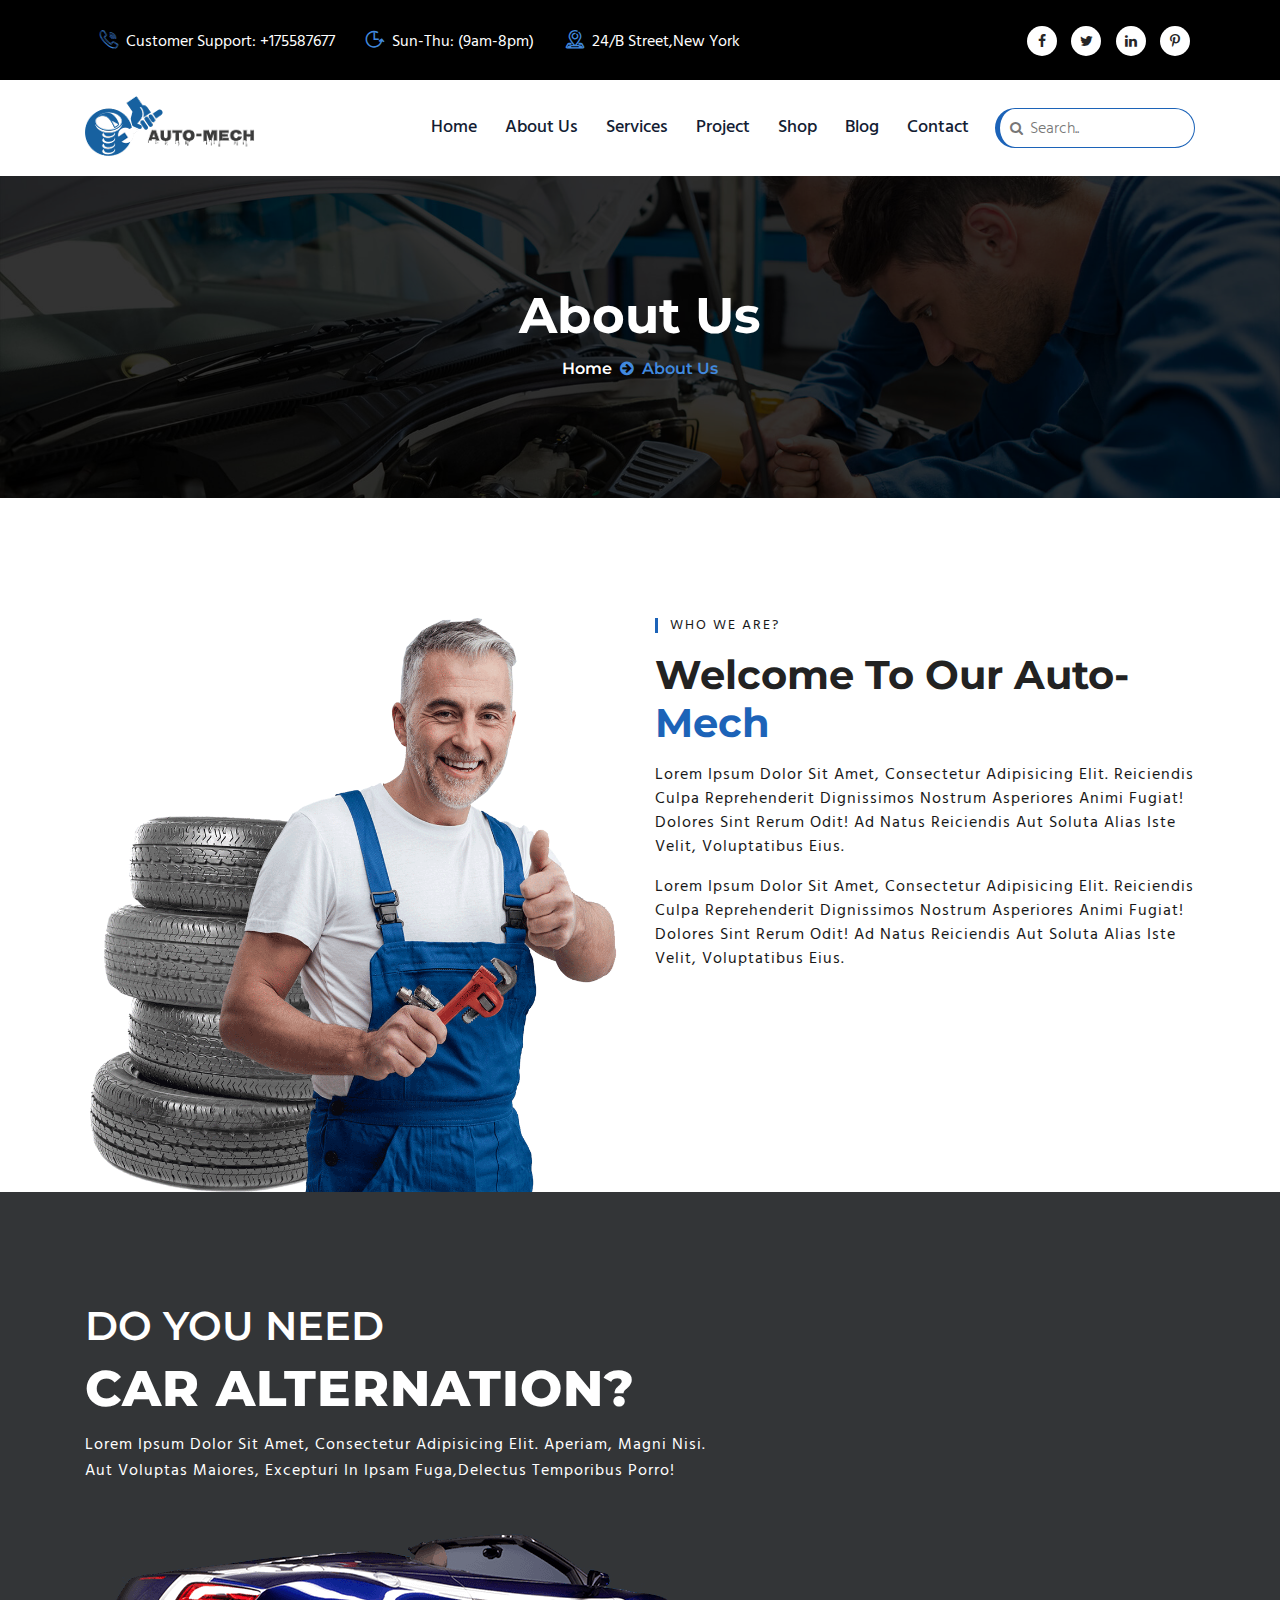
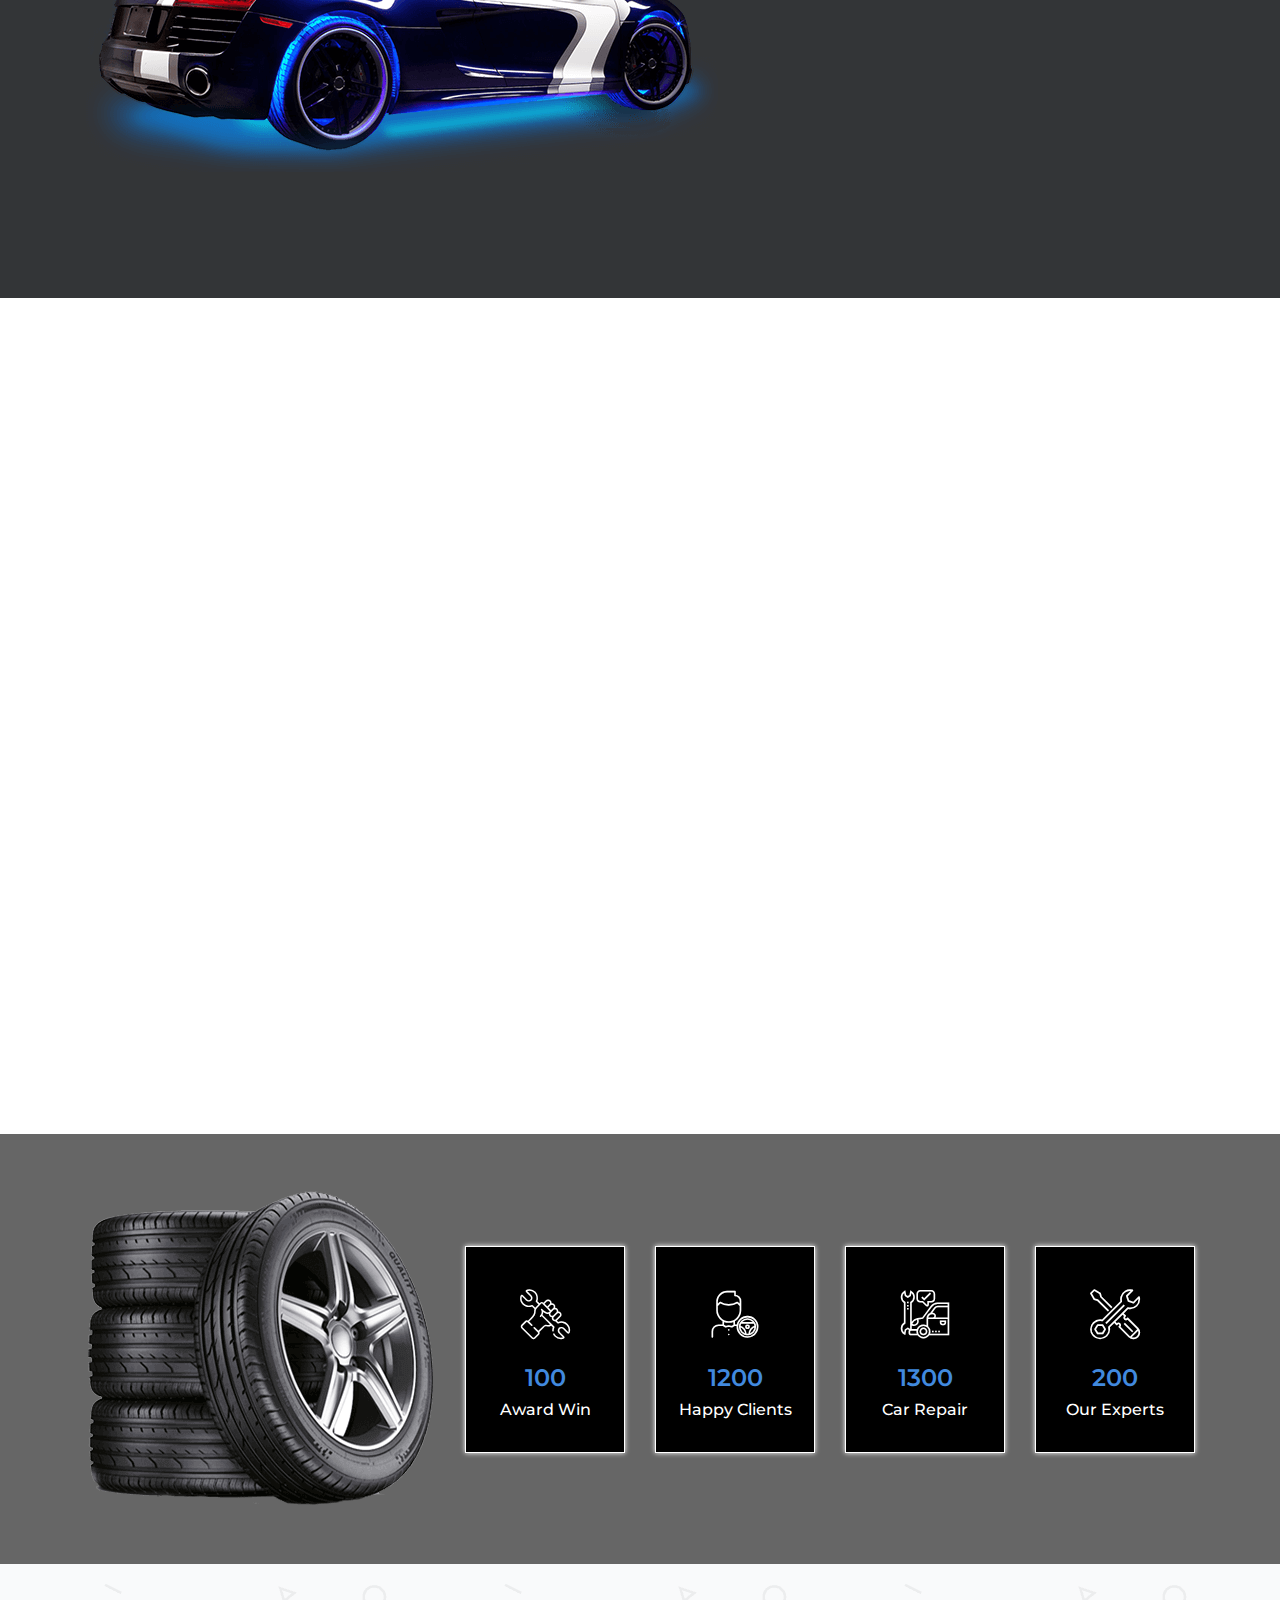
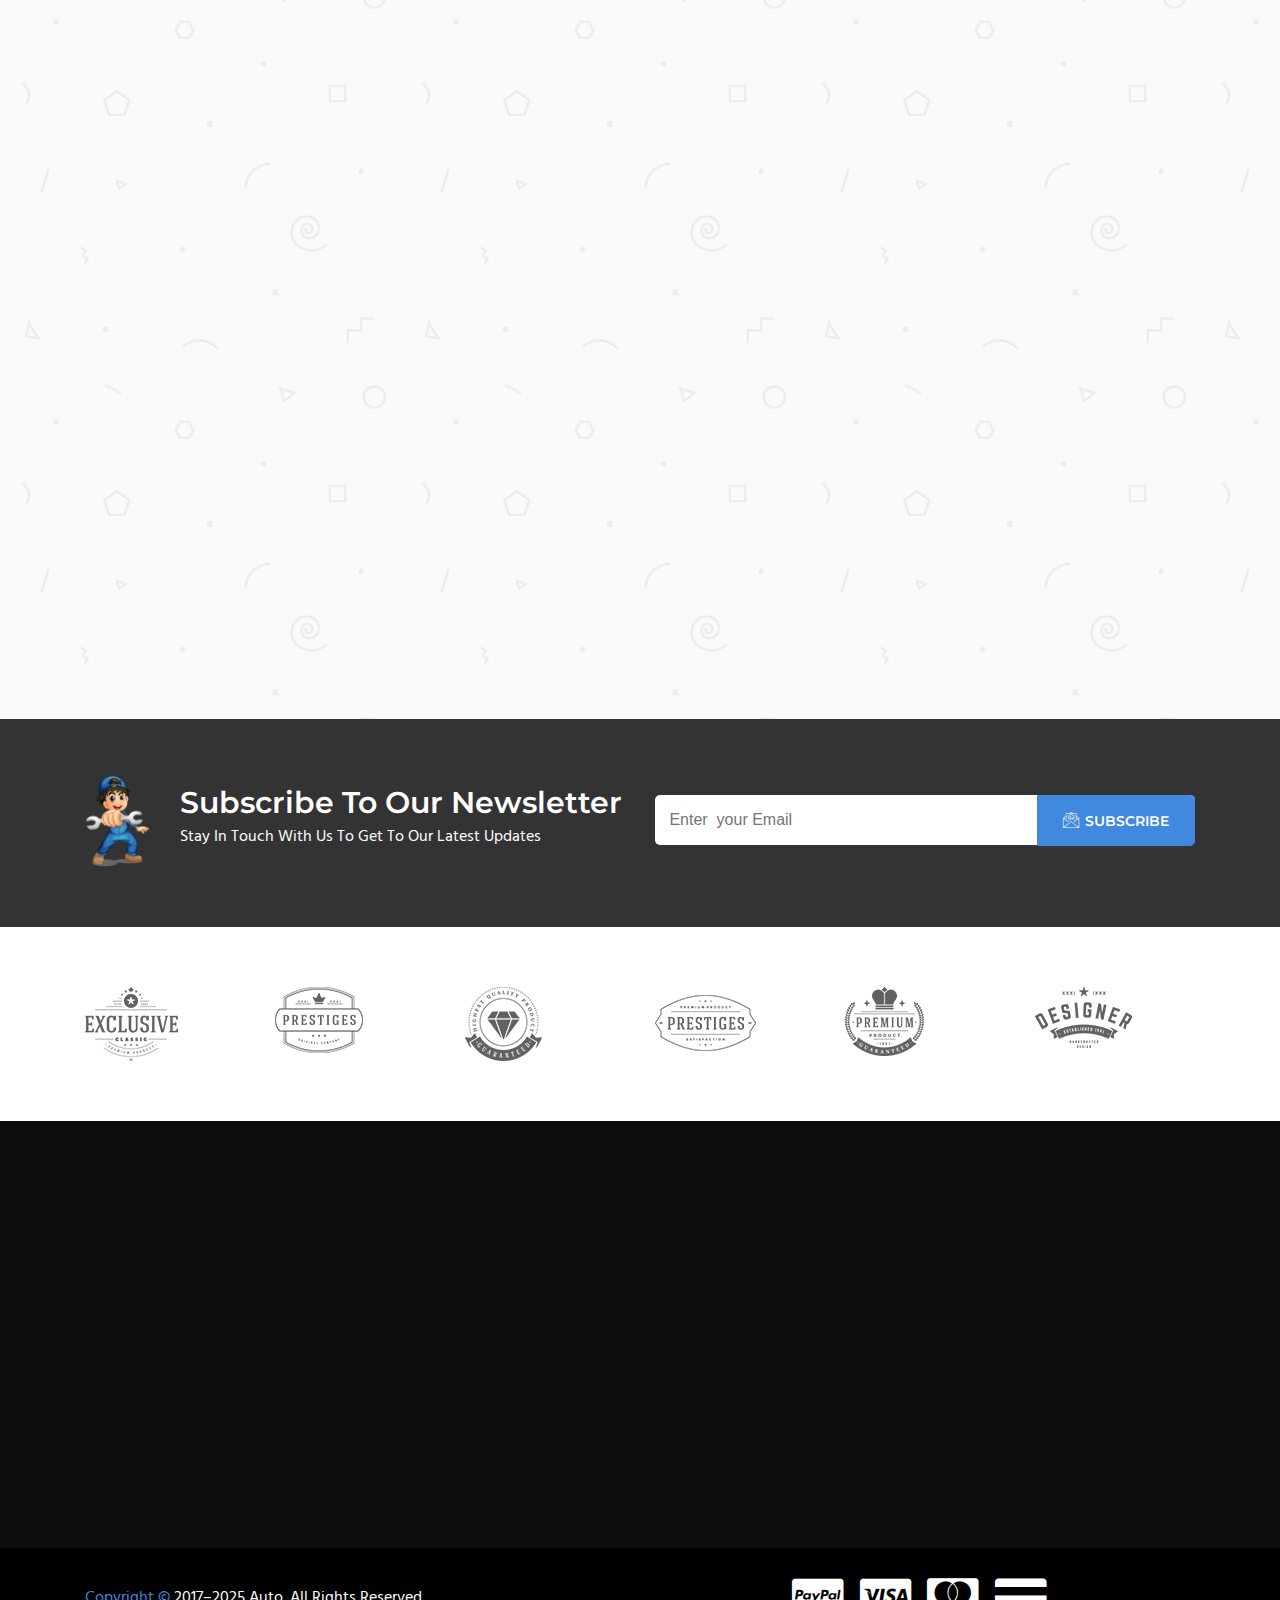
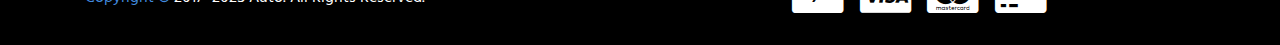
<file: about.html>
<!DOCTYPE html>
<html lang="en">

<head>
    <meta charset="utf-8">
    <meta name="viewport" content="width=device-width, initial-scale=1, shrink-to-fit=no">
    <title>About Us</title>
    <link rel="shortcut icon" href="images/title.png">
    <link href="https://fonts.googleapis.com/css?family=Hind:300,400,500,600,700&display=swap" rel="stylesheet">
    <link href="https://fonts.googleapis.com/css?family=Montserrat:300,400,500,600,700,800,900&display=swap" rel="stylesheet">
    <link rel="stylesheet" href="https://stackpath.bootstrapcdn.com/font-awesome/4.7.0/css/font-awesome.min.css">
    <link rel="stylesheet" href="font/flaticon.css">
    <link rel="stylesheet" href="css/animate.css">
    <link rel="stylesheet" href="css/slick.css">
    <link rel="stylesheet" href="css/venobox.css">
    <link rel="stylesheet" href="css/bootstrap.min.css">
    <link rel="stylesheet" href="css/style.css">
    <link rel="stylesheet" href="css/media.css">
</head>

<body id="otherpage">


    <!--========================= header part start=============================== -->
    <section id="header">
        <div class="container">
            <div class="row mx-0 px-0">
                <div class="col-lg-8 col-sm-8 col-md-8  head1">
                    <div class="header-left">
                        <ul>
                            <li><i class="flaticon-call"></i>Customer support: +175587677</li>
                            <li><i class="flaticon-clock"></i>Sun-Thu: (9am-8pm)</li>
                            <li><i class="flaticon-location"></i>24/B street,New York</li>
                        </ul>
                    </div>
                </div>
                <div class="col-lg-4 col-sm-4 px-sm-0 col-md-4 text-right head2">
                    <div class="header-right">
                        <a href=""><i class="fa fa-facebook"></i></a>
                        <a href=""><i class="fa fa-twitter"></i></a>
                        <a href=""><i class="fa fa-linkedin"></i></a>
                        <a href=""><i class="fa fa-pinterest-p"></i></a>
                    </div>

                </div>
            </div>
        </div>
    </section>
    <!-- ===============================header part end ============================-->

    <!-- ===============================menu part start ============================-->
    <nav class="navbar navbar-expand-lg navbar-light">
        <div class="container">
            <a href="index.html" class="navbar-logo">
                <img src="images/logo1.png" alt="navbar-logo">
            </a>
            <button class="navbar-toggler" type="button" data-toggle="collapse" data-target="#navbarSupportedContent" aria-controls="navbarSupportedContent" aria-expanded="false" aria-label="Toggle navigation">
                <i class="fa fa-bars"></i>
            </button>

            <div class="collapse navbar-collapse" id="navbarSupportedContent">
                <ul class="navbar-nav ml-auto">
                    <li class="nav-item ">
                        <a class="nav-link" href="#">Home <span class="sr-only">(current)</span></a>
                        <ul class="sub-menu">
                            <li><a href="index2.html">Home page style 01</a></li>
                            <li class="last"><a href="version1.html">Home page style 02</a></li>

                        </ul>
                    </li>
                    <li class="nav-item">
                        <a class="nav-link" href="about.html">About us</a>
                    </li>
                    <li class="nav-item">
                        <a class="nav-link" href="services.html">Services</a>
                        <ul class="sub-menu">
                            <li><a href="services.html">Services</a></li>
                            <li class="last"><a href="service details.html">Service Details</a></li>
                        </ul>
                    </li>
                    <li class="nav-item">
                        <a class="nav-link" href="project.html">project</a>

                    </li>
                    <li class="nav-item">
                        <a class="nav-link" href="shop.html">Shop </a>
                            <ul class="sub-menu">
                                <li><a href="shop.html">shop Products</a></li>
                                <li class="last"><a href="login.html">Shoping cart</a></li>
                            </ul>
                       
                    </li>
                    <li class="nav-item">
                        <a class="nav-link" href="blog details.html">Blog </a>
                            <ul class="sub-menu">
                                <li><a href="blog1.html">Latest News</a></li>
                                <li class="last"><a href="blog details.html">News Details</a></li>
                            </ul>
                       
                    </li>
                    <li class="nav-item">
                        <a class="nav-link" href="contact.html">contact</a>
                    </li>
                    <li class="search">
                        <form action="" method="post">
                            <input type="text" name="" placeholder="Search..">
                            <i class="fa fa-search"></i>
                        </form>
                    </li>
                </ul>

            </div>
        </div>
    </nav>
    <!-- ===============================menu part end ============================-->



    <!-- =============================== banner  part start =========================-->
    <section id="breadcumbs">
        <div class="container">
            <div class="row">
                <div class="col-lg-12 text-center">
                    <div class="bread-text">
                        <h2>About Us</h2>
                        <h4><a href="index.html">Home</a><i class="fa fa-arrow-circle-right" aria-hidden="true"></i>About Us</h4>
                    </div>
                </div>
            </div>
        </div>
    </section>
    <!-- =============================== banner part end ============================-->




    <!-- ===============================about part start ==============================-->
    <section id="about">
        <div class="container">
            <div class="row">
                <div class="col-lg-6  about-right">
                    <div class="about-img wow slideInLeft" data-wow-delay="0.5s">
                        <img src="images/about.png" alt="about-img" class="img-fluid">
                    </div>
                </div>
                <div class="col-lg-6 about-left">
                    <div class="about-text wow fadeInUp">
                        <h5>Who WE ARE?</h5>
                        <h2>Welcome to our Auto-<span>Mech</span></h2>
                        <p>Lorem ipsum dolor sit amet, consectetur adipisicing elit. Reiciendis culpa reprehenderit dignissimos nostrum asperiores animi fugiat! Dolores sint rerum odit! Ad natus reiciendis aut soluta alias iste velit, voluptatibus eius.</p>

                        <p>Lorem ipsum dolor sit amet, consectetur adipisicing elit. Reiciendis culpa reprehenderit dignissimos nostrum asperiores animi fugiat! Dolores sint rerum odit! Ad natus reiciendis aut soluta alias iste velit, voluptatibus eius.</p>
                    </div>
                    <div class="banner-btn about-btn wow fadeInUp" data-wow-delay="0.3s">
                        <a href="#">Read More</a>
                    </div>
                </div>
            </div>
        </div>
    </section>
    <!-- ===============================about part  end ===============================-->



    <!-- ===============================Detail part  start ===============================-->
    <section id="detail">
        <div class="container">
            <div class="row">
                <div class="col-lg-7 promo-left ">
                    <div class="detail-left-text">
                        <h3>Do you need</h3>
                        <h2> car Alternation?</h2>
                        <p> Lorem ipsum dolor sit amet, consectetur adipisicing elit. Aperiam, magni nisi. Aut voluptas maiores, excepturi in ipsam fuga,delectus temporibus porro!</p>
                    </div>
                    <div class="detail-img">
                        <img src="images/car.png" alt="car-img" class="img-fluid">
                    </div>
                </div>
                <div class="col-lg-5  promo-center">
                    <div class="row  detail-hover mx-0 wow fadeInUp">
                        <div class="col-lg-2">
                            <div class="detail-icon">
                                <i class="flaticon-wrench"></i>
                            </div>
                        </div>
                        <div class="col-lg-10">
                            <div class="detail-header">
                                <h3>25 years Experience</h3>
                                <p>Lorem ipsum dolor sit amet, consectetur adipisicing elit. Officia ut natus numquam et unde quidem rerum impedit!</p>
                            </div>
                        </div>
                    </div>
                    <div class="row  detail-top detail-hover mx-0 wow fadeInUp" data-wow-delay="0.2s">
                        <div class="col-lg-2">
                            <div class="detail-icon">
                                <i class="flaticon-maintenance"></i>
                            </div>
                        </div>
                        <div class="col-lg-10">
                            <div class="detail-header">
                                <h3>Quick & Affordable</h3>
                                <p>Lorem ipsum dolor sit amet, consectetur adipisicing elit. Officia ut natus numquam et unde quidem rerum impedit!</p>
                            </div>
                        </div>
                    </div>
                    <div class="row detail-top detail-hover mx-0 wow fadeInUp" data-wow-delay="0.4s">
                        <div class="col-lg-2">
                            <div class="detail-icon">
                                <i class="flaticon-valet-parking"></i>
                            </div>
                        </div>
                        <div class="col-lg-10">
                            <div class="detail-header">
                                <h3>Expert Workers</h3>
                                <p>Lorem ipsum dolor sit amet, consectetur adipisicing elit. Officia ut natus numquam et unde quidem rerum impedit!</p>
                            </div>
                        </div>
                    </div>
                </div>
            </div>
        </div>
    </section>
    <!-- ===============================detail part    end ===============================-->





    <!-- ===============================team part start ====================================-->
    <section id="team">
        <div class="container">
            <div class="row">
                <div class="col-lg-10 m-auto header-all ">
                    <div class="service-header team-header text-center wow fadeInDown">
                        <h3> Our Experts</h3>
                        <p>Lorem ipsum dolor sit amet, consectetur adipisicing elit. Recusandae tempora odit alias nihil et doloribus accusamus rerum facere voluptas aut.empora odit alias nihil et doloribus accusamus rerum facere voluptas aut!</p>
                    </div>
                </div>
            </div>
            <div class="row team-top team-slider wow fadeInUp" data-wow-delay="0.4s">
                <div class="col-lg-3 text-center team-hover">
                    <div class="team-item">
                        <div class="team-img">
                            <img src="images/team5.png" alt="team-img" class="img-fluid">
                            <div class="team-overlay">
                                <div class="team-icon">
                                    <a href="#"><i class="fa fa-facebook"></i></a>
                                    <a href="#"><i class="fa fa-twitter"></i></a>
                                    <a href="#"><i class="fa fa-instagram"></i></a>
                                    <a href="#"><i class="fa fa-linkedin"></i></a>
                                </div>
                            </div>
                        </div>

                        <div class="team-text">
                            <h5>john wick</h5>
                            <h6>Head of Director</h6>
                        </div>
                    </div>
                </div>

                <div class="col-lg-3 text-center team-hover">
                    <div class="team-item">
                        <div class="team-img">
                            <img src="images/team6.png" alt="team-img" class="img-fluid">
                            <div class="team-overlay">
                                <div class="team-icon">
                                    <a href="#"><i class="fa fa-facebook"></i></a>
                                    <a href="#"><i class="fa fa-twitter"></i></a>
                                    <a href="#"><i class="fa fa-instagram"></i></a>
                                    <a href="#"><i class="fa fa-linkedin"></i></a>
                                </div>
                            </div>
                        </div>

                        <div class="team-text">
                            <h5>michel barn</h5>
                            <h6>Head of Director</h6>
                        </div>
                    </div>
                </div>

                <div class="col-lg-3 text-center team-hover">
                    <div class="team-item">
                        <div class="team-img">
                            <img src="images/team7.png" alt="team-img" class="img-fluid">
                            <div class="team-overlay">
                                <div class="team-icon">
                                    <a href="#"><i class="fa fa-facebook"></i></a>
                                    <a href="#"><i class="fa fa-twitter"></i></a>
                                    <a href="#"><i class="fa fa-instagram"></i></a>
                                    <a href="#"><i class="fa fa-linkedin"></i></a>
                                </div>
                            </div>
                        </div>

                        <div class="team-text">
                            <h5>lina smith</h5>
                            <h6>Head of Director</h6>
                        </div>
                    </div>
                </div>
                <div class="col-lg-3 text-center team-hover">
                    <div class="team-item">
                        <div class="team-img">
                            <img src="images/team8.png" alt="team-img" class="img-fluid">
                            <div class="team-overlay">
                                <div class="team-icon">
                                    <a href="#"><i class="fa fa-facebook"></i></a>
                                    <a href="#"><i class="fa fa-twitter"></i></a>
                                    <a href="#"><i class="fa fa-instagram"></i></a>
                                    <a href="#"><i class="fa fa-linkedin"></i></a>
                                </div>
                            </div>
                        </div>

                        <div class="team-text">
                            <h5>john wick</h5>
                            <h6>Head of Director</h6>
                        </div>
                    </div>
                </div>
                <div class="col-lg-3 text-center team-hover">
                    <div class="team-item">
                        <div class="team-img">
                            <img src="images/team6.png" alt="team-img" class="img-fluid">
                            <div class="team-overlay">
                                <div class="team-icon">
                                    <a href="#"><i class="fa fa-facebook"></i></a>
                                    <a href="#"><i class="fa fa-twitter"></i></a>
                                    <a href="#"><i class="fa fa-instagram"></i></a>
                                    <a href="#"><i class="fa fa-linkedin"></i></a>
                                </div>
                            </div>
                        </div>

                        <div class="team-text">
                            <h5>john doe</h5>
                            <h6>Head of Director</h6>
                        </div>
                    </div>
                </div>


            </div>
        </div>
    </section>

    <!-- ===============================team part  end =======================================-->



    <!-- ===============================counter part   start ===============================-->

    <section id="counter">
        <div class="container">
            <div class="row">

                <div class="col-lg-4 col-md-12 counter-left">
                    <div class="counter-img">
                        <img src="images/counter1.png" alt="counter-img" class="img-fluid">
                    </div>
                </div>
                <div class="col-lg-8 col-md-12 counter-right">
                    <div class="row counter-top">
                        <div class="col-lg-3 col-md-3 col-sm-6 text-center counter-padding">
                            <div class="counter-item">
                                <i class="flaticon-wrench"></i>
                                <h3 class="counter">100</h3>
                                <p>Award Win</p>
                            </div>
                        </div>
                        <div class="col-lg-3 col-md-3 col-sm-6 text-center counter-padding">
                            <div class="counter-item">
                                <i class="flaticon-driver"></i>
                                <h3 class="counter">1200</h3>
                                <p>Happy clients</p>
                            </div>
                        </div>
                        <div class="col-lg-3 col-md-3 col-sm-6 text-center counter-padding">
                            <div class="counter-item">
                                <i class="flaticon-car"></i>
                                <h3 class="counter">1300</h3>
                                <p>car repair</p>
                            </div>
                        </div>
                        <div class="col-lg-3 col-md-3 col-sm-6 text-center counter-padding">
                            <div class="counter-item">
                                <i class="flaticon-customer-support"></i>
                                <h3 class="counter">200</h3>
                                <p>Our Experts</p>
                            </div>
                        </div>
                    </div>
                </div>
            </div>
        </div>
    </section>

    <!-- ===============================counter part   end =================================-->






    <!-- ===============================testimonial part  start ===============================-->
    <section id="testimonial">
        <div class="container">
            <div class="row">
                <div class="col-lg-10 m-auto">
                    <div class="service-header test-header text-center wow fadeInDown">
                        <p>Testimonial</p>
                        <h3>Clients Feedback</h3>

                    </div>
                </div>
            </div>
            <div class="row test-top test-slider wow fadeInUp" data-wow-delay="0.4s">
                <div class="col-lg-4 text-center testimonial-top">
                    <div class="test-item">
                        <div class="test-img">
                            <img src="images/team8.png" alt="test-img" class="img-fluid">
                        </div>
                        <div class="test-icon">
                            <i class="fa fa-star" aria-hidden="true"></i>
                            <i class="fa fa-star" aria-hidden="true"></i>
                            <i class="fa fa-star" aria-hidden="true"></i>
                            <i class="fa fa-star-o" aria-hidden="true"></i>
                            <i class="fa fa-star-o" aria-hidden="true"></i>
                        </div>
                        <div class="test-text">
                            <p>Lorem ipsum dolor sit amet, consectetur adipisicing elit. Magni quis, ea libero quam! Sit laborum esse blanditiis recusandae! Natus, iure.</p>
                            <h3>elizabate</h3>
                            <h6>cars owner</h6>
                        </div>
                    </div>
                </div>

                <div class="col-lg-4 text-center testimonial-top">
                    <div class="test-item">
                        <div class="test-img">
                            <img src="images/team4.jpg" alt="test-img" class="img-fluid">
                        </div>
                        <div class="test-icon">
                            <i class="fa fa-star" aria-hidden="true"></i>
                            <i class="fa fa-star" aria-hidden="true"></i>
                            <i class="fa fa-star" aria-hidden="true"></i>
                            <i class="fa fa-star-o" aria-hidden="true"></i>
                            <i class="fa fa-star-o" aria-hidden="true"></i>
                        </div>
                        <div class="test-text">
                            <p>Lorem ipsum dolor sit amet, consectetur adipisicing elit. Magni quis, ea libero quam! Sit laborum esse blanditiis recusandae! Natus, iure.</p>
                            <h3>jorge </h3>
                            <h6>cars owner</h6>
                        </div>
                    </div>
                </div>
                <div class="col-lg-4 text-center testimonial-top">
                    <div class="test-item">
                        <div class="test-img">
                            <img src="images/team6.png" alt="test-img" class="img-fluid">
                        </div>
                        <div class="test-icon">
                            <i class="fa fa-star" aria-hidden="true"></i>
                            <i class="fa fa-star" aria-hidden="true"></i>
                            <i class="fa fa-star" aria-hidden="true"></i>
                            <i class="fa fa-star-o" aria-hidden="true"></i>
                            <i class="fa fa-star-o" aria-hidden="true"></i>
                        </div>
                        <div class="test-text">
                            <p>Lorem ipsum dolor sit amet, consectetur adipisicing elit. Magni quis, ea libero quam! Sit laborum esse blanditiis recusandae! Natus, iure.</p>
                            <h3>jonathon ary</h3>
                            <h6>cars owner</h6>
                        </div>
                    </div>
                </div>
                <div class="col-lg-4 text-center testimonial-top">
                    <div class="test-item">
                        <div class="test-img">
                            <img src="images/team3.jpg" alt="test-img" class="img-fluid">
                        </div>
                        <div class="test-icon">
                            <i class="fa fa-star" aria-hidden="true"></i>
                            <i class="fa fa-star" aria-hidden="true"></i>
                            <i class="fa fa-star" aria-hidden="true"></i>
                            <i class="fa fa-star-o" aria-hidden="true"></i>
                            <i class="fa fa-star-o" aria-hidden="true"></i>
                        </div>
                        <div class="test-text">
                            <p>Lorem ipsum dolor sit amet, consectetur adipisicing elit. Magni quis, ea libero quam! Sit laborum esse blanditiis recusandae! Natus, iure.</p>
                            <h3>lindha turner</h3>
                            <h6>cars owner</h6>
                        </div>
                    </div>
                </div>
            </div>
        </div>
    </section>

    <!-- ===============================testimonial part end ==============================-->










    <!-- ===============================subscribe part  start ====================================-->
    <section id="subscribe">
        <div class="container">
            <div class="row">
                <div class="col-lg-6">
                    <div class="row">
                        <div class="col-lg-2 col-sm-2 text-right">
                            <div class="subs-icon">
                                <img src="images/contact.png" alt="" class="img-fluid">
                            </div>
                        </div>

                        <div class="col-lg-10 col-sm-10 sub-head">
                            <div class="subscribe-item">
                                <h3>Subscribe to our newsletter</h3>
                                <p>Stay in touch with us to get to our latest Updates</p>
                            </div>
                        </div>
                    </div>
                </div>
                <div class="col-lg-6">
                    <div class="subs-form">
                        <form method="post" action="">
                            <input type="email" name="" placeholder=" Enter  your Email">
                            <button type="submit"><i class="flaticon-email"></i>Subscribe</button>
                        </form>
                    </div>
                </div>
            </div>
        </div>
    </section>
    <!-- ===============================subscribe  part  end ====================================-->


    <!-- ===============================subscribe  part  end ====================================-->
    <section id="partner">
        <div class="container">
            <div class="row partner-slider">
                <div class="col-lg-2">
                    <img src="images/part1.png" alt="part-img" class="img-fluid">
                </div>
                <div class="col-lg-2">
                    <img src="images/part2.png" alt="part-img" class="img-fluid">
                </div>
                <div class="col-lg-2">
                    <img src="images/part3.png" alt="part-img" class="img-fluid">
                </div>
                <div class="col-lg-2">
                    <img src="images/part4.png" alt="part-img" class="img-fluid">
                </div>
                <div class="col-lg-2">
                    <img src="images/part5.png" alt="part-img" class="img-fluid">
                </div>
                <div class="col-lg-2">
                    <img src="images/part6.png" alt="part-img" class="img-fluid">
                </div>
                <div class="col-lg-2">
                    <img src="images/part3.png" alt="part-img" class="img-fluid">
                </div>
            </div>
        </div>
    </section>
    <!-- ===============================subscribe  part  end ====================================-->


    <a href="#" class="back-top">
        <i class="fa fa-angle-double-up" aria-hidden="true"></i>
    </a>

    <!-- ===============================contact  part  start ====================================-->
    <section id="contact">
        <div class="container">
            <div class="row">
                <div class="col-lg-4 col-md-6 col-sm-12  contact-1 wow fadeInUp">
                    <div class="part1">
                        <h3>About Auto-Mech</h3>
                        <p>203, Envato Labs, Behind Alis Steet, Melbourne, Australia.</p>
                        <div class="part1-icon">
                            <h6><i class="fa fa-envelope-o" aria-hidden="true"></i>Email : Auto-Mech2356@gmail.com</h6>
                            <h6><i class="fa fa-phone" aria-hidden="true"></i>phone : 1-888-123-4567</h6>

                        </div>
                        <div class="social-icon">
                            <h5><span>Find on us :</span><i class="fa fa-facebook"></i><i class="fa fa-twitter"></i><i class="fa fa-instagram"></i><i class="fa fa-linkedin"></i></h5>
                        </div>
                    </div>
                </div>

                <div class="col-lg-2 col-sm-6 col-md-6 contacts contact-1 wow fadeInUp" data-wow-delay=".4s">
                    <div class="part1">
                        <h3>Useful links</h3>
                        <div class="part2-icon">
                            <a href="about.html"><i class="fa fa-hand-o-right" aria-hidden="true"></i>about us</a>
                            <a href="services.html"><i class="fa fa-hand-o-right" aria-hidden="true"></i>services</a>
                            <a href="shop.html"><i class="fa fa-hand-o-right" aria-hidden="true"></i>shop</a>
                            <a href="project.html"><i class="fa fa-hand-o-right" aria-hidden="true"></i>project</a>
                            <a href="blog details.html"><i class="fa fa-hand-o-right" aria-hidden="true"></i>blog</a>
                        </div>
                    </div>

                </div>
                <div class="col-lg-2 col-sm-6 col-md-6 contacts contact-1  wow fadeInUp" data-wow-delay=".6s">
                    <div class="part1">
                        <h3>services</h3>
                        <div class="part2-icon">
                            <a href=""><i class="fa fa-hand-o-right" aria-hidden="true"></i>Battery service</a>
                            <a href=""><i class="fa fa-hand-o-right" aria-hidden="true"></i>Belt service</a>
                            <a href=""><i class="fa fa-hand-o-right" aria-hidden="true"></i>car Wash</a>
                            <a href=""><i class="fa fa-hand-o-right" aria-hidden="true"></i>Break Repair</a>
                            <a href=""><i class="fa fa-hand-o-right" aria-hidden="true"></i>Tyres Repair</a>
                        </div>
                    </div>
                </div>
                <div class="col-lg-4 col-sm-12 col-md-6 contact-1 wow fadeInUp" data-wow-delay=".8s">
                    <div class="part1">
                        <h3>Business Hours</h3>
                    </div>
                    <div class="part4">
                        <p>Our support available to help you 24 hours a day, seven days week</p>
                        <div class="part-time">
                            <h6>Monday-saturday:<span>--------</span>9.00 Am- 8.00 Pm</h6>
                            <h6>Friday:<span>--------</span>8.00 Am- 8.00 Pm</h6>
                            <h6>Sunday:<span>--------</span>9.00 Am- 8.00 Pm</h6>
                        </div>

                    </div>
                </div>
            </div>
        </div>
    </section>
    <!-- ===============================contact  part  end ====================================-->


    <!-- ===============================last-contact  part  start =================================-->
    <section id="last-part">
        <div class="container">
            <div class="row">
                <div class="col-lg-6 col-sm-6 last-lft">
                    <p> <span>Copyright ©</span> 2017–2025 Auto. All rights reserved.</p>
                </div>
                <div class="col-lg-6 col-sm-6 text-center">
                    <div class="credit">
                        <i class="fa fa-cc-paypal" aria-hidden="true"></i>
                        <i class="fa fa-cc-visa" aria-hidden="true"></i>
                        <i class="fa fa-cc-mastercard" aria-hidden="true"></i>
                        <i class="fa fa-credit-card-alt" aria-hidden="true"></i>
                    </div>
                </div>
            </div>
        </div>
    </section>
    <!-- ===============================last-contact  part  end ====================================-->








    <script src="js/jquery-1.12.4.min.js"></script>
    <script src="js/bootstrap.min.js"></script>
    <script src="js/wow.min.js"></script>
    <script src="js/mixitup.min.js"></script>
    <script src="js/waypoints.min.js"></script>
    <script src="js/venobox.min.js"></script>
    <script src="js/jquery.counterup.min.js"></script>
    <script src="js/slick.min.js"></script>
    <script src="js/custom.js"></script>

</body>

</html>
</file>
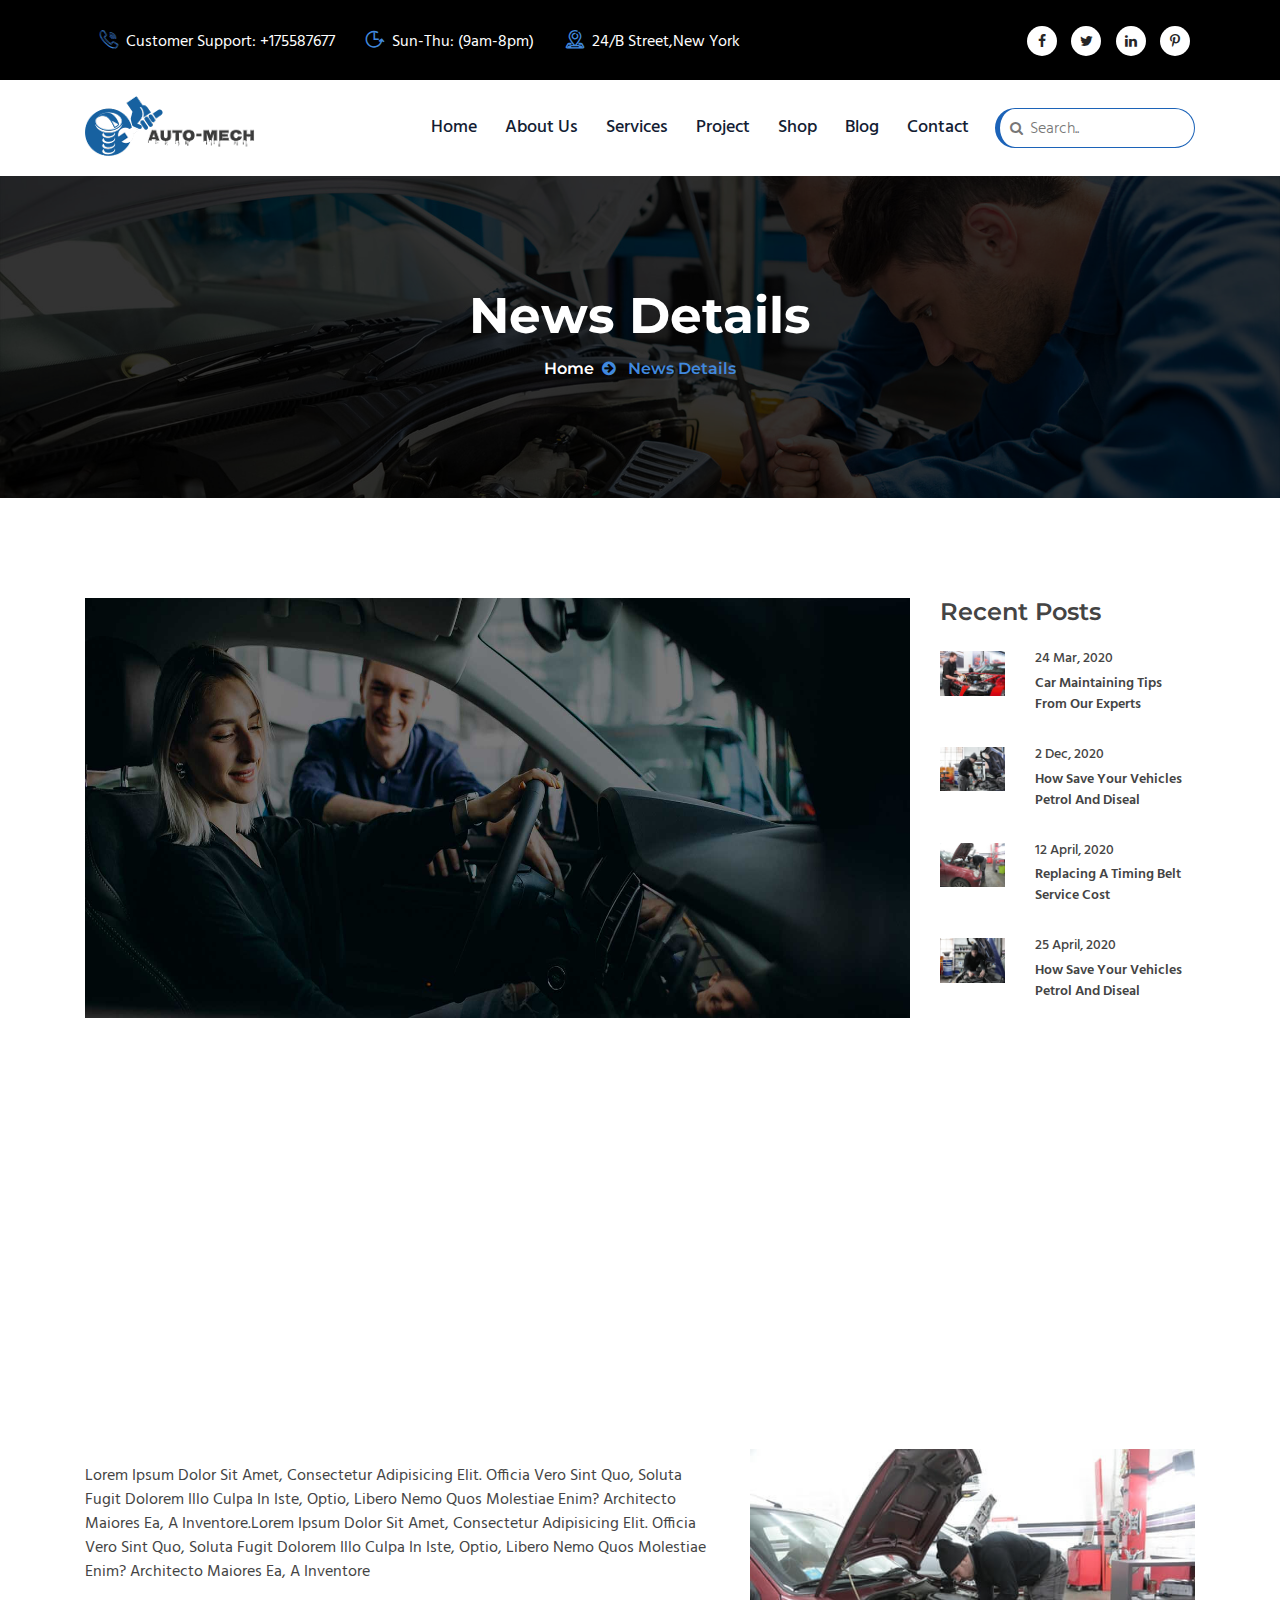
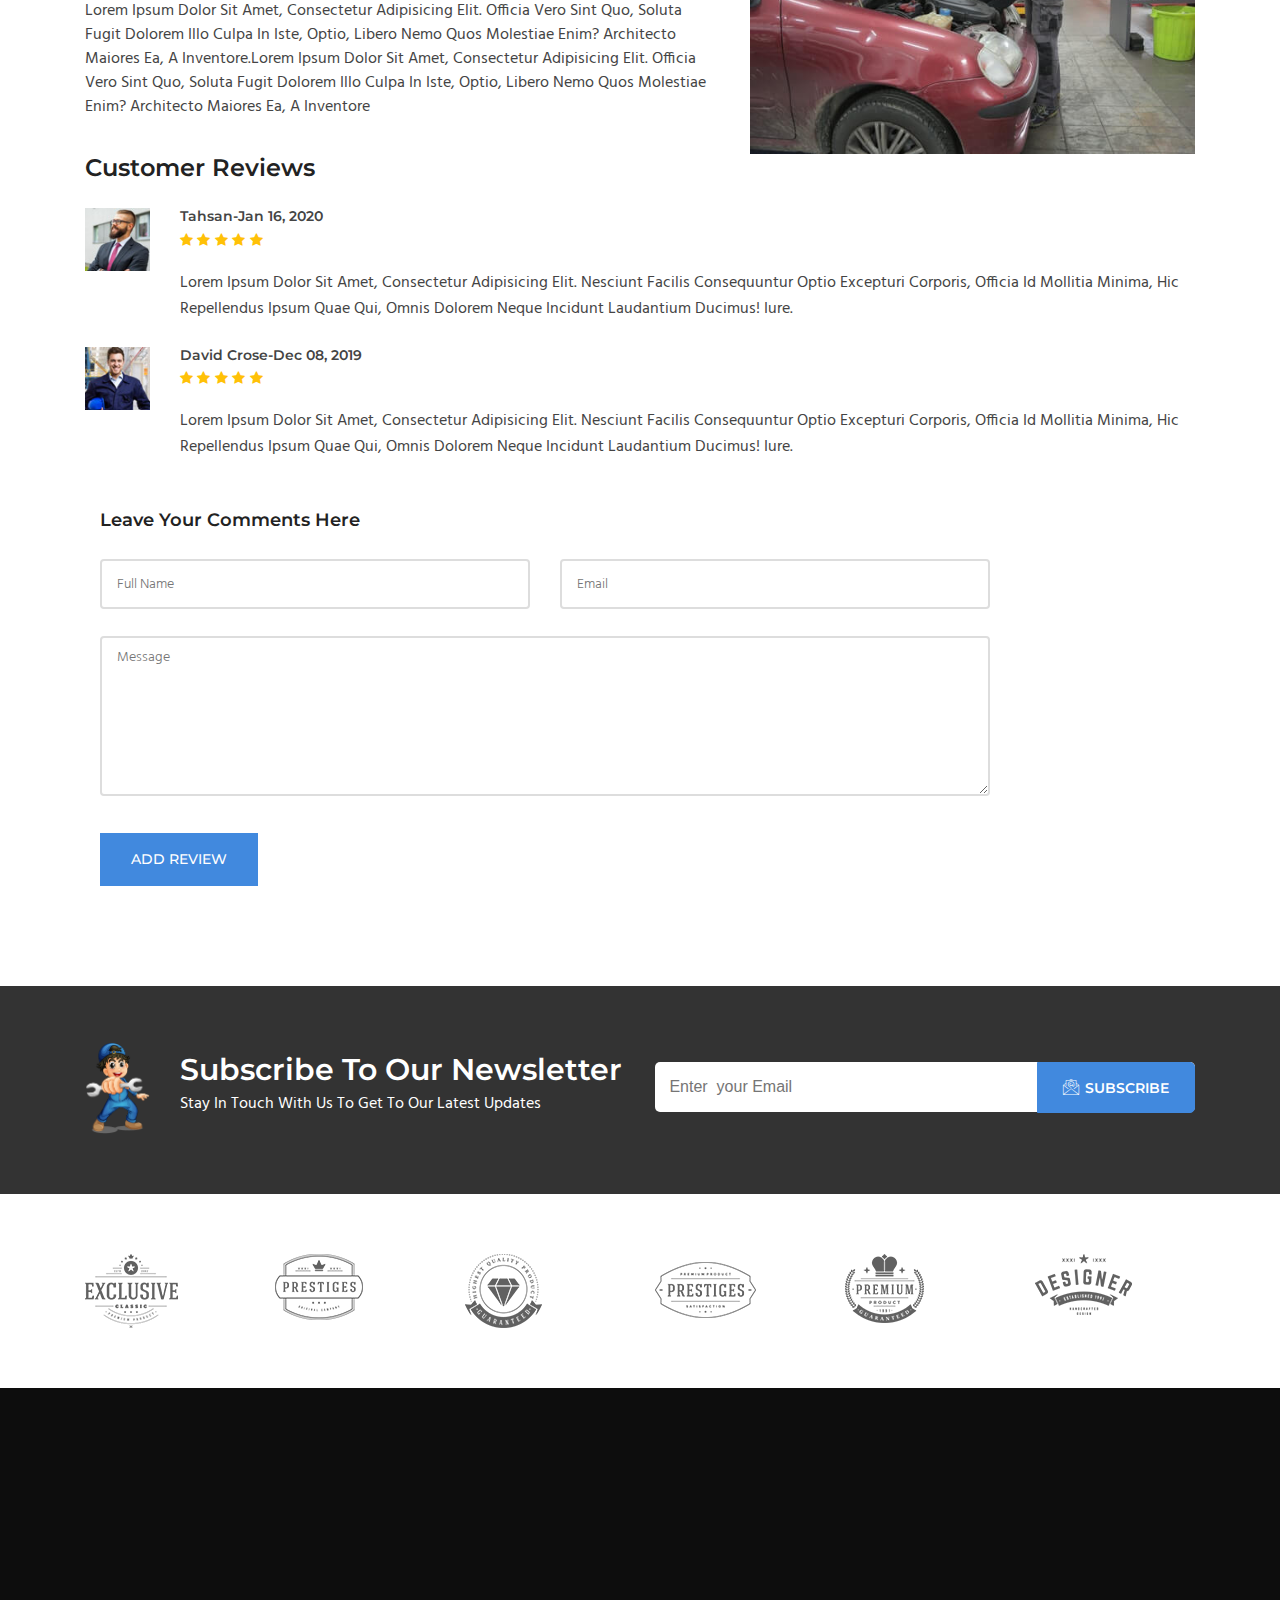
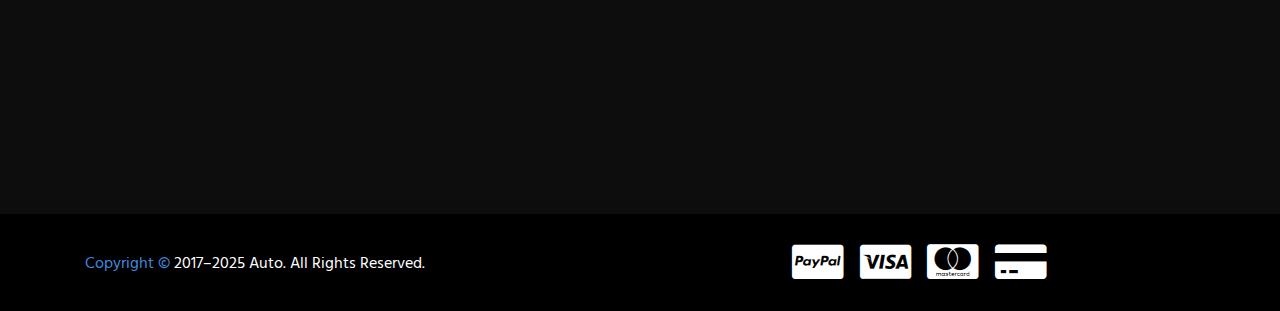
<file: blog details.html>
<!DOCTYPE html>
<html lang="en">

<head>
    <meta charset="utf-8">
    <meta name="viewport" content="width=device-width, initial-scale=1, shrink-to-fit=no">
    <title>News Details</title>
    <link rel="shortcut icon" href="images/title.png">
    <link href="https://fonts.googleapis.com/css?family=Hind:300,400,500,600,700&display=swap" rel="stylesheet">
    <link href="https://fonts.googleapis.com/css?family=Montserrat:300,400,500,600,700,800,900&display=swap" rel="stylesheet">
    <link rel="stylesheet" href="https://stackpath.bootstrapcdn.com/font-awesome/4.7.0/css/font-awesome.min.css">
    <link rel="stylesheet" href="font/flaticon.css">
    <link rel="stylesheet" href="css/animate.css">
    <link rel="stylesheet" href="css/slick.css">
    <link rel="stylesheet" href="css/venobox.css">
    <link rel="stylesheet" href="css/bootstrap.min.css">
    <link rel="stylesheet" href="css/style.css">
    <link rel="stylesheet" href="css/media.css">
</head>

<body id="otherpage" class="blogs-detail">


    <!--========================= header part start=============================== -->
    <section id="header">
        <div class="container">
            <div class="row mx-0 px-0">
                <div class="col-lg-8 col-sm-8 col-md-8  head1">
                    <div class="header-left">
                        <ul>
                            <li><i class="flaticon-call"></i>Customer support: +175587677</li>
                            <li><i class="flaticon-clock"></i>Sun-Thu: (9am-8pm)</li>
                            <li><i class="flaticon-location"></i>24/B street,New York</li>
                        </ul>
                    </div>
                </div>
                <div class="col-lg-4 col-sm-4 px-sm-0 col-md-4 text-right head2">
                    <div class="header-right">
                        <a href=""><i class="fa fa-facebook"></i></a>
                        <a href=""><i class="fa fa-twitter"></i></a>
                        <a href=""><i class="fa fa-linkedin"></i></a>
                        <a href=""><i class="fa fa-pinterest-p"></i></a>
                    </div>

                </div>
            </div>
        </div>
    </section>
    <!-- ===============================header part end ============================-->


    <!-- ===============================menu part start ============================-->
    <nav class="navbar navbar-expand-lg navbar-light">
        <div class="container">
            <a href="index.html" class="navbar-logo">
                <img src="images/logo1.png" alt="navbar-logo">
            </a>
            <button class="navbar-toggler" type="button" data-toggle="collapse" data-target="#navbarSupportedContent" aria-controls="navbarSupportedContent" aria-expanded="false" aria-label="Toggle navigation">
                <i class="fa fa-bars"></i>
            </button>

            <div class="collapse navbar-collapse" id="navbarSupportedContent">
                <ul class="navbar-nav ml-auto">
                    <li class="nav-item ">
                        <a class="nav-link" href="#">Home <span class="sr-only">(current)</span></a>
                        <ul class="sub-menu">
                            <li><a href="index2.html">Home page style 01</a></li>
                            <li class="last"><a href="version1.html">Home page style 02</a></li>

                        </ul>
                    </li>
                    <li class="nav-item">
                        <a class="nav-link" href="about.html">About us</a>
                    </li>
                    <li class="nav-item">
                        <a class="nav-link" href="services.html">Services</a>
                        <ul class="sub-menu">
                            <li><a href="services.html">Services</a></li>
                            <li class="last"><a href="service details.html">Service Details</a></li>
                        </ul>
                    </li>
                    <li class="nav-item">
                        <a class="nav-link" href="project.html">project</a>

                    </li>
                    <li class="nav-item">
                        <a class="nav-link" href="shop.html">Shop </a>
                            <ul class="sub-menu">
                                <li><a href="shop.html">shop Products</a></li>
                                <li class="last"><a href="login.html">Shoping cart</a></li>
                            </ul>
                      
                    </li>
                    <li class="nav-item">
                        <a class="nav-link" href="blog details.html">Blog </a>
                            <ul class="sub-menu">
                                <li><a href="blog1.html">Latest News</a></li>
                                <li class="last"><a href="blog details.html">News Details</a></li>
                            </ul>
                       
                    </li>
                    <li class="nav-item">
                        <a class="nav-link" href="contact.html">contact</a>
                    </li>
                    <li class="search">
                        <form action="" method="post">
                            <input type="text" name="" placeholder="Search..">
                            <i class="fa fa-search"></i>
                        </form>
                    </li>
                </ul>

            </div>
        </div>
    </nav>
    <!-- ===============================menu part end ============================-->




    <!-- =============================== banner  part start ==================================-->
    <section id="breadcumbs">
        <div class="container">
            <div class="row">
                <div class="col-lg-12 text-center">
                    <div class="bread-text">
                        <h2> News Details</h2>
                        <h4><a href="index.html">Home</a><i class="fa fa-arrow-circle-right" aria-hidden="true"></i> News Details</h4>
                    </div>
                </div>
            </div>
        </div>
    </section>
    <!-- =============================== banner part end =======================================-->




    <!-- =============================== blog detail part start =====================================-->

    <!-- <section id="blog-detail">
        <div class="container">
           <div class="row">
                <div class="col-lg-9">
                   <div class="blog-detail-img">
                        <img src="images/blog-detail.jpg" alt="blog-img" class="img-fluid">
                      <div class="blog-overlay">  
                      </div>
                   </div>
                </div>
           </div>
        </div>
   </section>  -->
    <!-- =============================== blog detail part end =======================================-->






    <!-- =========================inner-blog part start =====================-->
    <section id="inner-blog">
        <div class="container">
            <div class="row">
                <div class="col-lg-9  wow fadeInUp" data-wow-duration="1s">
                    <div class="innerblog-img">
                        <img src="images/detail.jpg" alt="blog-img" class="img-fluid">
                    </div>
                </div>

                <div class="col-lg-3 news-update   col-sm-12 wow fadeInUp" data-wow-delay="1s">
                    <div class="inner-right">
                        <h3>Recent posts</h3>
                    </div>
                    <div class="row">
                        <div class="col-lg-4 col-md-3 col-sm-4  inner-blog1-img">
                            <a href=""><img src="images/blog.jpg" alt="blog-img" class="img-fluid"></a>
                        </div>
                        <div class="col-lg-8 col-md-7 col-sm-8 inner-blog2-img">
                            <div class="posts">
                                <h5>
                                    24 mar, 2020
                                </h5>
                                <p>Car Maintaining tips from our experts</p>
                            </div>
                        </div>
                    </div>

                    <div class="row">
                        <div class="col-lg-4 col-md-3 col-sm-4  inner-blog1-img">
                            <a href=""><img src="images/blog2.jpg" alt="blog-img" class="img-fluid"></a>
                        </div>
                        <div class="col-lg-8 col-md-7  col-sm-8  inner-blog2-img">
                            <div class="posts">
                                <h5>
                                    2 dec, 2020
                                </h5>
                                <p>How Save your vehicles petrol and diseal</p>
                            </div>
                        </div>
                    </div>
                    <div class="row">
                        <div class="col-lg-4 col-md-3  col-sm-4  inner-blog1-img">
                            <a href=""><img src="images/blog1.jpg" alt="blog-img" class="img-fluid"></a>
                        </div>
                        <div class="col-lg-8 col-md-7 col-sm-8  inner-blog2-img">
                            <div class="posts">
                                <h5>
                                    12 april, 2020
                                </h5>
                                <p>Replacing a timing belt service cost</p>
                            </div>
                        </div>
                    </div>
                    <div class="row">
                        <div class="col-lg-4 col-md-3  col-sm-4 inner-blog1-img">
                            <a href=""><img src="images/blog3.jpg" alt="blog-img" class="img-fluid"></a>
                        </div>
                        <div class="col-lg-8 col-md-7  col-sm-8 inner-blog2-img">
                            <div class="posts">
                                <h5>
                                    25 april, 2020
                                </h5>
                                <p>How Save your vehicles petrol and diseal</p>
                            </div>
                        </div>
                    </div>

                </div>

                <div class="col-lg-9 wow fadeInUp">
                    <div class="innerblog-text">
                        <h3>Car maintaining and repairing tips from our experts</h3>
                        <p>Lorem ipsum dolor sit amet, consectetur adipisicing elit. Officia vero sint quo, soluta fugit dolorem illo culpa in iste, optio, libero nemo quos molestiae enim? Architecto maiores ea, a inventore.Lorem ipsum dolor sit amet, consectetur adipisicing elit. Officia vero sint quo, soluta fugit dolorem illo culpa in iste, optio, libero nemo quos molestiae enim? Architecto maiores ea, a inventore</p>

                        <p>Lorem ipsum dolor sit amet, consectetur adipisicing elit. Officia vero sint quo, soluta fugit dolorem illo culpa in iste, optio, libero nemo quos molestiae enim? Architecto maiores ea, a inventore.Lorem ipsum dolor sit amet, consectetur adipisicing elit. Officia vero sint quo, soluta fugit dolorem illo culpa in iste, optio, libero nemo quos molestiae enim? Architecto maiores ea, a inventore</p>
                    </div>
                    <div class="row">
                        <div class="col-lg-2 col-sm-3 news-client col-md-3 pr-sm-0 pr-lg-0">
                            <div class="inner-blog-icon">
                                <p><i class="fa fa-calendar" aria-hidden="true"></i>Feb 22, 2020</p>
                            </div>
                        </div>
                        <div class="col-lg-3  col-sm-5 col-md-5 news-client1 pl-md-0 pl-lg-0">
                            <div class="inner-blog-icon inner-blogs-icon">
                                <p><i class="fa fa-user-circle-o" aria-hidden="true"></i>By Thomas wilson</p>
                            </div>
                        </div>
                        <div class="col-lg-12">
                            <div class="inner-icon">
                                <a href=""><i class="fa fa-facebook"></i></a>
                                <a href=""><i class="fa fa-twitter"></i></a>
                                <a href=""><i class="fa fa-pinterest-p"></i></a>
                            </div>
                        </div>
                    </div>
                </div>
            </div>
            <div class="row blogs-top">
                <div class="col-lg-7">
                    <div class="innerblog-text">

                        <p>Lorem ipsum dolor sit amet, consectetur adipisicing elit. Officia vero sint quo, soluta fugit dolorem illo culpa in iste, optio, libero nemo quos molestiae enim? Architecto maiores ea, a inventore.Lorem ipsum dolor sit amet, consectetur adipisicing elit. Officia vero sint quo, soluta fugit dolorem illo culpa in iste, optio, libero nemo quos molestiae enim? Architecto maiores ea, a inventore</p>

                        <p>Lorem ipsum dolor sit amet, consectetur adipisicing elit. Officia vero sint quo, soluta fugit dolorem illo culpa in iste, optio, libero nemo quos molestiae enim? Architecto maiores ea, a inventore.Lorem ipsum dolor sit amet, consectetur adipisicing elit. Officia vero sint quo, soluta fugit dolorem illo culpa in iste, optio, libero nemo quos molestiae enim? Architecto maiores ea, a inventore</p>
                    </div>

                </div>
                <div class="col-lg-5 news-img">
                    <img src="images/blog1.jpg" alt="img" class="img-fluid">
                </div>
            </div>

            <div class="row">
                <div class="col-lg-12">
                    <div class="tabs-discription">
                        <h3>Customer Reviews</h3>
                    </div>

                    <div class="row contact1-top">
                        <div class="col-lg-1 col-sm-2">
                            <img src="images/review1.jpg" alt="img" class="img-fluid">
                        </div>
                        <div class="col-lg-11 col-sm-10">
                            <div class="rev-text">
                                <h5>Tahsan-Jan 16, 2020</h5>
                                <div class="tabs-icon">
                                    <i class="fa fa-star" aria-hidden="true"></i>
                                    <i class="fa fa-star" aria-hidden="true"></i>
                                    <i class="fa fa-star" aria-hidden="true"></i>
                                    <i class="fa fa-star" aria-hidden="true"></i>
                                    <i class="fa fa-star" aria-hidden="true"></i>
                                </div>
                                <p>Lorem ipsum dolor sit amet, consectetur adipisicing elit. Nesciunt facilis consequuntur optio excepturi corporis, officia id mollitia minima, hic repellendus ipsum quae qui, omnis dolorem neque incidunt laudantium ducimus! Iure.</p>
                            </div>
                        </div>
                    </div>


                    <div class="row contact1-top">
                        <div class="col-lg-1 col-sm-2">
                            <img src="images/review2.jpg" alt="img" class="img-fluid">
                        </div>
                        <div class="col-lg-11 col-sm-10">
                            <div class="rev-text">
                                <h5>David Crose-Dec 08, 2019</h5>
                                <div class="tabs-icon">
                                    <i class="fa fa-star" aria-hidden="true"></i>
                                    <i class="fa fa-star" aria-hidden="true"></i>
                                    <i class="fa fa-star" aria-hidden="true"></i>
                                    <i class="fa fa-star" aria-hidden="true"></i>
                                    <i class="fa fa-star" aria-hidden="true"></i>
                                </div>
                                <p>Lorem ipsum dolor sit amet, consectetur adipisicing elit. Nesciunt facilis consequuntur optio excepturi corporis, officia id mollitia minima, hic repellendus ipsum quae qui, omnis dolorem neque incidunt laudantium ducimus! Iure.</p>
                            </div>
                        </div>
                    </div>


                    <div class="row">
                        <div class="col-lg-10">
                            <div class="tabs-form">
                                <div class="col-lg-12 inner-form tab">
                                    <h3>Leave your comments here</h3>
                                    <form action="" method="post">
                                        <div class="row ">
                                            <div class="col-lg-6 ">
                                                <div class="inner-field rate-field">
                                                    <input type="text" name="" placeholder="Full Name">
                                                </div>
                                            </div>

                                            <div class="col-lg-6 ">
                                                <div class="inner-field">
                                                    <input type="email" name="" placeholder="Email">
                                                </div>
                                            </div>

                                            <div class="col-lg-12">
                                                <div class="inner-field">
                                                    <textarea name="" placeholder="Message"></textarea>
                                                </div>
                                                <div class="forms-btn news-btn">
                                                    <button type="submit">Add Review</button>
                                                </div>

                                            </div>





                                        </div>
                                    </form>

                                </div>
                            </div>
                        </div>
                    </div>
                </div>
            </div>
        </div>

    </section>
    <!--  ===================inner-blog part end======================================-->






    <!-- ===============================subscribe part  start ====================================-->
    <section id="subscribe">
        <div class="container">
            <div class="row">
                <div class="col-lg-6">
                    <div class="row">
                        <div class="col-lg-2 col-sm-2 text-right">
                            <div class="subs-icon">
                                <img src="images/contact.png" alt="" class="img-fluid">
                            </div>
                        </div>

                        <div class="col-lg-10 col-sm-10 sub-head">
                            <div class="subscribe-item">
                                <h3>Subscribe to our newsletter</h3>
                                <p>Stay in touch with us to get to our latest Updates</p>
                            </div>
                        </div>
                    </div>
                </div>
                <div class="col-lg-6">
                    <div class="subs-form">
                        <form method="post" action="">
                            <input type="email" name="" placeholder=" Enter  your Email">
                            <button type="submit"><i class="flaticon-email"></i>Subscribe</button>
                        </form>
                    </div>
                </div>
            </div>
        </div>
    </section>
    <!-- ===============================subscribe  part  end ====================================-->


    <!-- ===============================subscribe  part  end ====================================-->
    <section id="partner">
        <div class="container">
            <div class="row partner-slider">
                <div class="col-lg-2">
                    <img src="images/part1.png" alt="part-img" class="img-fluid">
                </div>
                <div class="col-lg-2">
                    <img src="images/part2.png" alt="part-img" class="img-fluid">
                </div>
                <div class="col-lg-2">
                    <img src="images/part3.png" alt="part-img" class="img-fluid">
                </div>
                <div class="col-lg-2">
                    <img src="images/part4.png" alt="part-img" class="img-fluid">
                </div>
                <div class="col-lg-2">
                    <img src="images/part5.png" alt="part-img" class="img-fluid">
                </div>
                <div class="col-lg-2">
                    <img src="images/part6.png" alt="part-img" class="img-fluid">
                </div>
                <div class="col-lg-2">
                    <img src="images/part3.png" alt="part-img" class="img-fluid">
                </div>
            </div>
        </div>
    </section>
    <!-- ===============================subscribe  part  end ====================================-->


    <a href="#" class="back-top">
        <i class="fa fa-angle-double-up" aria-hidden="true"></i>
    </a>

    <!-- ===============================contact  part  start ====================================-->
    <section id="contact">
        <div class="container">
            <div class="row">
                <div class="col-lg-4 col-md-6 col-sm-12  contact-1 wow fadeInUp">
                    <div class="part1">
                        <h3>About Auto-Mech</h3>
                        <p>203, Envato Labs, Behind Alis Steet, Melbourne, Australia.</p>
                        <div class="part1-icon">
                            <h6><i class="fa fa-envelope-o" aria-hidden="true"></i>Email : Auto-Mech2356@gmail.com</h6>
                            <h6><i class="fa fa-phone" aria-hidden="true"></i>phone : 1-888-123-4567</h6>

                        </div>
                        <div class="social-icon">
                            <h5><span>Find on us :</span><i class="fa fa-facebook"></i><i class="fa fa-twitter"></i><i class="fa fa-instagram"></i><i class="fa fa-linkedin"></i></h5>
                        </div>
                    </div>
                </div>

                <div class="col-lg-2 col-sm-6 col-md-6 contacts contact-1 wow fadeInUp" data-wow-delay=".4s">
                    <div class="part1">
                        <h3>Useful links</h3>
                        <div class="part2-icon">
                           <a href="about.html"><i class="fa fa-hand-o-right" aria-hidden="true"></i>about us</a>
                            <a href="services.html"><i class="fa fa-hand-o-right" aria-hidden="true"></i>services</a>
                            <a href="shop.html"><i class="fa fa-hand-o-right" aria-hidden="true"></i>shop</a>
                            <a href="project.html"><i class="fa fa-hand-o-right" aria-hidden="true"></i>project</a>
                            <a href="blog details.html"><i class="fa fa-hand-o-right" aria-hidden="true"></i>blog</a>
                        </div>
                    </div>

                </div>
                <div class="col-lg-2 col-sm-6 col-md-6 contacts contact-1  wow fadeInUp" data-wow-delay=".6s">
                    <div class="part1">
                        <h3>services</h3>
                        <div class="part2-icon">
                            <a href=""><i class="fa fa-hand-o-right" aria-hidden="true"></i>Battery service</a>
                            <a href=""><i class="fa fa-hand-o-right" aria-hidden="true"></i>Belt service</a>
                            <a href=""><i class="fa fa-hand-o-right" aria-hidden="true"></i>car Wash</a>
                            <a href=""><i class="fa fa-hand-o-right" aria-hidden="true"></i>Break Repair</a>
                            <a href=""><i class="fa fa-hand-o-right" aria-hidden="true"></i>Tyres Repair</a>
                        </div>
                    </div>
                </div>
                <div class="col-lg-4 col-sm-12 col-md-6 contact-1 wow fadeInUp" data-wow-delay=".8s">
                    <div class="part1">
                        <h3>Business Hours</h3>
                    </div>
                    <div class="part4">
                        <p>Our support available to help you 24 hours a day, seven days week</p>
                        <div class="part-time">
                            <h6>Monday-saturday:<span>--------</span>9.00 Am- 8.00 Pm</h6>
                            <h6>Friday:<span>--------</span>8.00 Am- 8.00 Pm</h6>
                            <h6>Sunday:<span>--------</span>9.00 Am- 8.00 Pm</h6>
                        </div>

                    </div>
                </div>
            </div>
        </div>
    </section>
    <!-- ===============================contact  part  end ====================================-->


    <!-- ===============================last-contact  part  start =================================-->
    <section id="last-part">
        <div class="container">
            <div class="row">
                <div class="col-lg-6 col-sm-6 last-lft">
                    <p> <span>Copyright ©</span> 2017–2025 Auto. All rights reserved.</p>
                </div>
                <div class="col-lg-6 col-sm-6 text-center">
                    <div class="credit">
                        <i class="fa fa-cc-paypal" aria-hidden="true"></i>
                        <i class="fa fa-cc-visa" aria-hidden="true"></i>
                        <i class="fa fa-cc-mastercard" aria-hidden="true"></i>
                        <i class="fa fa-credit-card-alt" aria-hidden="true"></i>
                    </div>
                </div>
            </div>
        </div>
    </section>
    <!-- ===============================last-contact  part  end ====================================-->








    <script src="js/jquery-1.12.4.min.js"></script>
    <script src="js/bootstrap.min.js"></script>
    <script src="js/wow.min.js"></script>
    <script src="js/mixitup.min.js"></script>
    <script src="js/waypoints.min.js"></script>
    <script src="js/venobox.min.js"></script>
    <script src="js/jquery.counterup.min.js"></script>
    <script src="js/slick.min.js"></script>
    <script src="js/custom.js"></script>

</body>

</html>
</file>
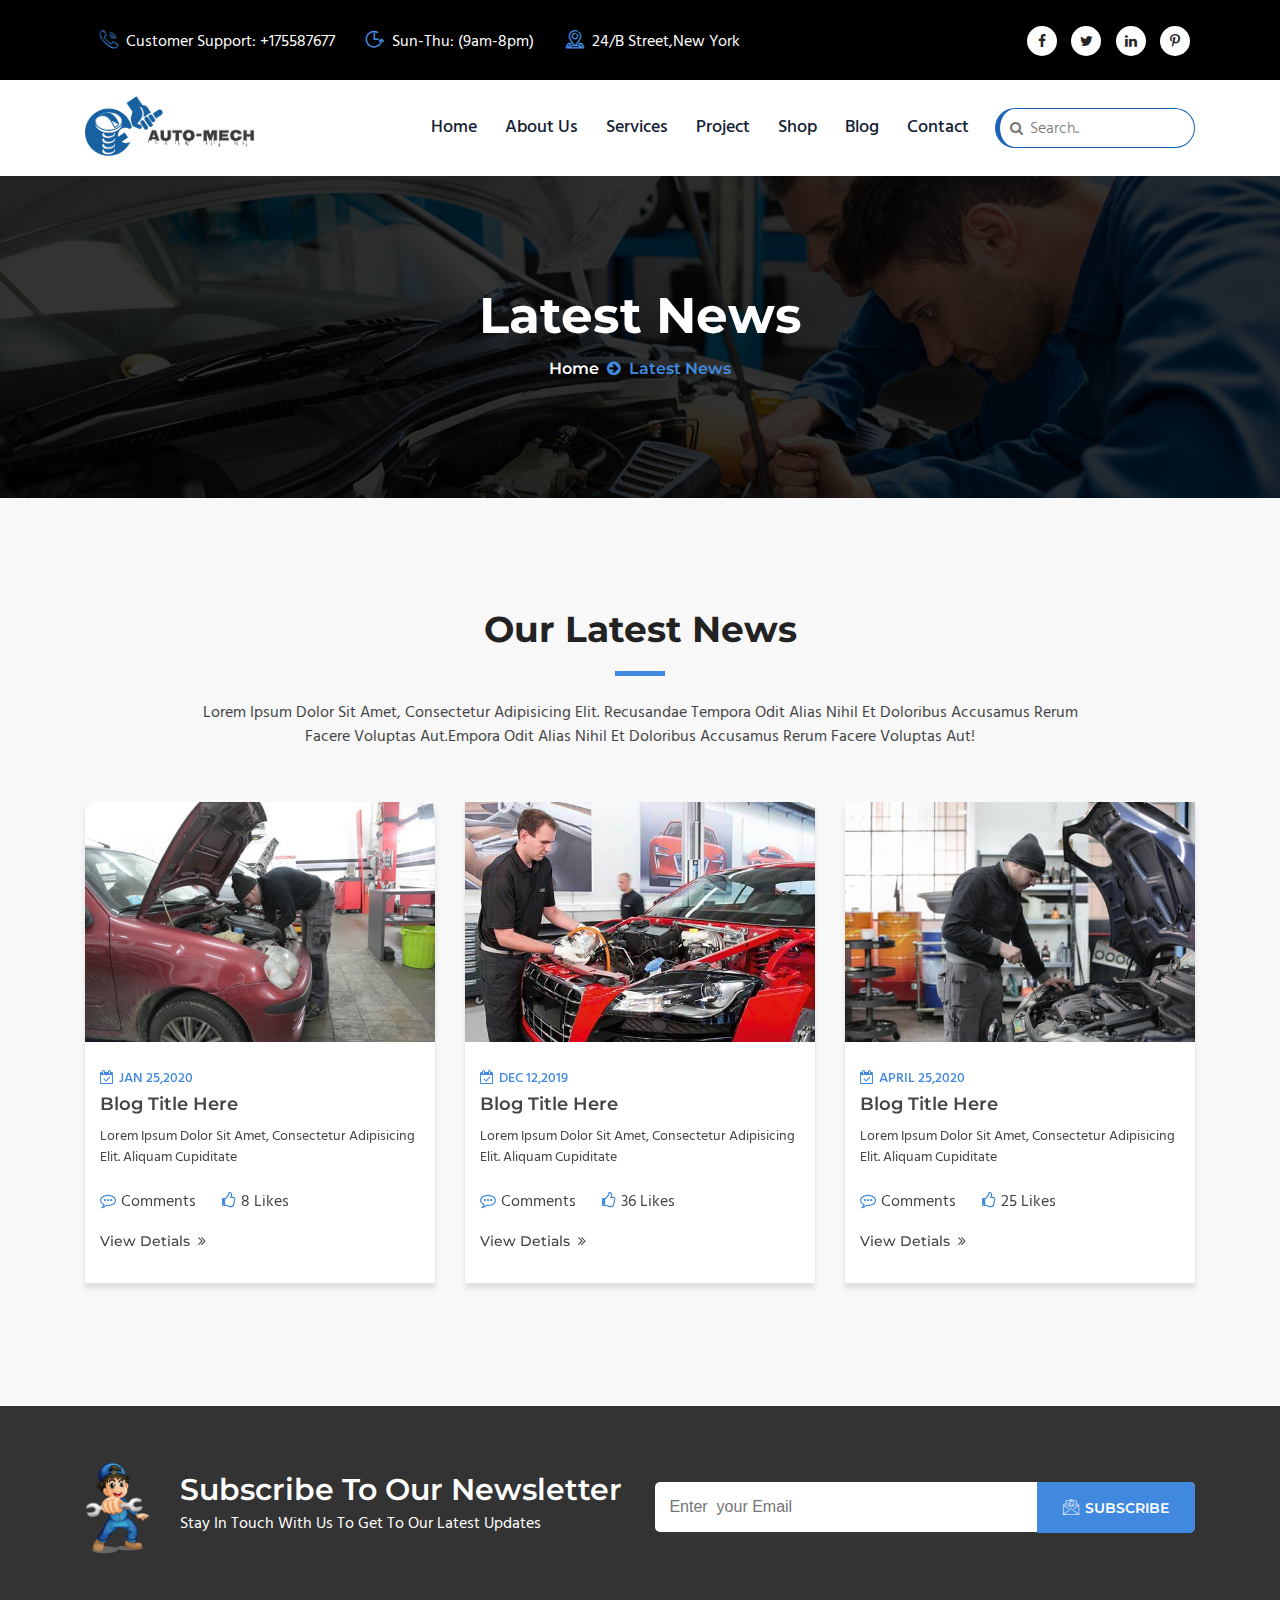
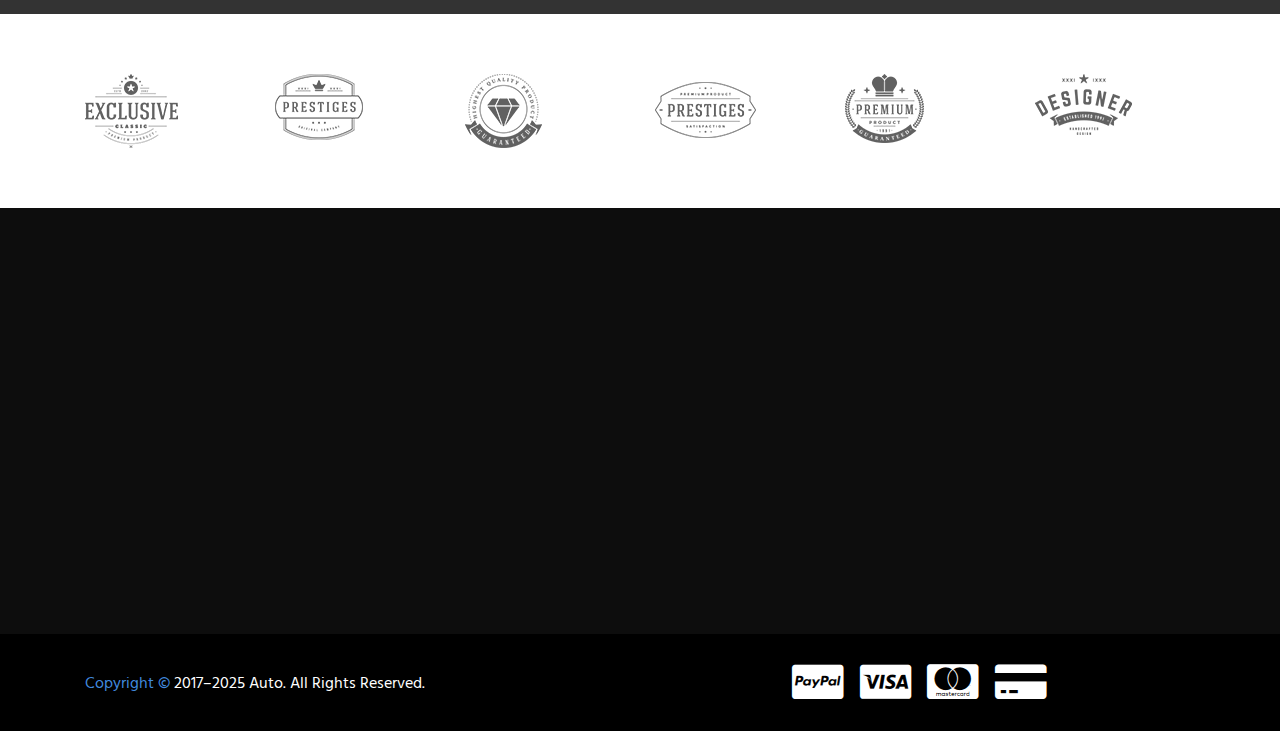
<file: blog1.html>
<!DOCTYPE html>
<html lang="en">

<head>
    <meta charset="utf-8">
    <meta name="viewport" content="width=device-width, initial-scale=1, shrink-to-fit=no">
    <title>Blog</title>
    <link rel="shortcut icon" href="images/title.png">
    <link href="https://fonts.googleapis.com/css?family=Hind:300,400,500,600,700&display=swap" rel="stylesheet">
    <link href="https://fonts.googleapis.com/css?family=Montserrat:300,400,500,600,700,800,900&display=swap" rel="stylesheet">
    <link rel="stylesheet" href="https://stackpath.bootstrapcdn.com/font-awesome/4.7.0/css/font-awesome.min.css">
    <link rel="stylesheet" href="font/flaticon.css">
    <link rel="stylesheet" href="css/animate.css">
    <link rel="stylesheet" href="css/slick.css">
    <link rel="stylesheet" href="css/venobox.css">
    <link rel="stylesheet" href="css/bootstrap.min.css">
    <link rel="stylesheet" href="css/style.css">
    <link rel="stylesheet" href="css/media.css">
</head>

<body id="otherpage">


    <!--========================= header part start=============================== -->
    <section id="header">
        <div class="container">
            <div class="row mx-0 px-0">
                <div class="col-lg-8 col-sm-8 col-md-8  head1">
                    <div class="header-left">
                        <ul>
                            <li><i class="flaticon-call"></i>Customer support: +175587677</li>
                            <li><i class="flaticon-clock"></i>Sun-Thu: (9am-8pm)</li>
                            <li><i class="flaticon-location"></i>24/B street,New York</li>
                        </ul>
                    </div>
                </div>
                <div class="col-lg-4 col-sm-4 px-sm-0 col-md-4 text-right head2">
                    <div class="header-right">
                        <a href=""><i class="fa fa-facebook"></i></a>
                        <a href=""><i class="fa fa-twitter"></i></a>
                        <a href=""><i class="fa fa-linkedin"></i></a>
                        <a href=""><i class="fa fa-pinterest-p"></i></a>
                    </div>

                </div>
            </div>
        </div>
    </section>
    <!-- ===============================header part end ============================-->

    <!-- ===============================menu part start ============================-->
    <nav class="navbar navbar-expand-lg navbar-light">
        <div class="container">
            <a href="index.html" class="navbar-logo">
                <img src="images/logo1.png" alt="navbar-logo">
            </a>
            <button class="navbar-toggler" type="button" data-toggle="collapse" data-target="#navbarSupportedContent" aria-controls="navbarSupportedContent" aria-expanded="false" aria-label="Toggle navigation">
                <i class="fa fa-bars"></i>
            </button>

            <div class="collapse navbar-collapse" id="navbarSupportedContent">
                <ul class="navbar-nav ml-auto">
                    <li class="nav-item ">
                        <a class="nav-link" href="#">Home <span class="sr-only">(current)</span></a>
                        <ul class="sub-menu">
                            <li><a href="index2.html">Home page style 01</a></li>
                            <li class="last"><a href="version1.html">Home page style 02</a></li>

                        </ul>
                    </li>
                    <li class="nav-item">
                        <a class="nav-link" href="about.html">About us</a>
                    </li>
                    <li class="nav-item">
                        <a class="nav-link" href="services.html">Services</a>
                        <ul class="sub-menu">
                            <li><a href="services.html">Services</a></li>
                            <li class="last"><a href="service details.html">Service Details</a></li>
                        </ul>
                    </li>
                    <li class="nav-item">
                        <a class="nav-link" href="project.html">project</a>

                    </li>
                    <li class="nav-item">
                        <a class="nav-link" href="shop.html">Shop   </a>
                            <ul class="sub-menu">
                                <li><a href="shop.html">shop Products</a></li>
                                <li class="last"><a href="login.html">Shoping cart</a></li>
                            </ul>
                     
                    </li>
                    <li class="nav-item">
                        <a class="nav-link" href="blog details.html">Blog </a>
                            <ul class="sub-menu">
                                <li><a href="blog1.html">Latest News</a></li>
                                <li class="last"><a href="blog details.html">News Details</a></li>
                            </ul>
                       
                    </li>
                    <li class="nav-item">
                        <a class="nav-link" href="contact.html">contact</a>
                    </li>
                    <li class="search">
                        <form action="" method="post">
                            <input type="text" name="" placeholder="Search..">
                            <i class="fa fa-search"></i>
                        </form>
                    </li>
                </ul>

            </div>
        </div>
    </nav>
    <!-- ===============================menu part end ============================-->



    <!-- =============================== banner  part start =========================-->
    <section id="breadcumbs">
        <div class="container">
            <div class="row">
                <div class="col-lg-12 text-center">
                    <div class="bread-text">
                        <h2>Latest News</h2>
                        <h4><a href="index.html">Home</a><i class="fa fa-arrow-circle-right" aria-hidden="true"></i>Latest News</h4>
                    </div>
                </div>
            </div>
        </div>
    </section>
    <!-- =============================== banner part end ============================-->


    <!-- ===============================blog part  start ==================================-->
    <section id="blog">
        <div class="container">
            <div class="row">
                <div class="col-lg-10 m-auto">
                    <div class="service-header text-center wow fadeInDown">
                        <h3> Our latest News</h3>
                        <p>Lorem ipsum dolor sit amet, consectetur adipisicing elit. Recusandae tempora odit alias nihil et doloribus accusamus rerum facere voluptas aut.empora odit alias nihil et doloribus accusamus rerum facere voluptas aut!</p>
                    </div>
                </div>
            </div>
            <div class="row blog-top blog-slider wow fadeInUp" data-wow-delay=".4s">
                <div class="col-lg-4 col-sm-4">
                    <div class="blog-item">
                        <div class="blog-img">
                            <img src="images/blog1.jpg" alt="blog-img" class="img-fluid">
                        </div>
                        <div class="blog-text">
                            <h6><i class="fa fa-calendar-check-o" aria-hidden="true"></i>jan 25,2020</h6>
                            <h3>Blog title here</h3>
                            <p>Lorem ipsum dolor sit amet, consectetur adipisicing elit. Aliquam cupiditate</p>
                            <div class="blog-icon">
                                <h5><i class="fa fa-commenting-o" aria-hidden="true"></i>comments <span><i class="fa fa-thumbs-o-up" aria-hidden="true"></i>8 likes</span></h6>
                            </div>
                            <div class="blog-btn">
                                <a href="">View detials<i class="fa fa-angle-double-right" aria-hidden="true"></i></a>
                            </div>
                        </div>

                    </div>
                </div>

                <div class="col-lg-4 col-sm-4">
                    <div class="blog-item">
                        <div class="blog-img">
                            <img src="images/blog.jpg" alt="blog-img" class="img-fluid">
                        </div>
                        <div class="blog-text">
                            <h6><i class="fa fa-calendar-check-o" aria-hidden="true"></i>Dec 12,2019</h6>
                            <h3>Blog title here</h3>
                            <p>Lorem ipsum dolor sit amet, consectetur adipisicing elit. Aliquam cupiditate</p>
                            <div class="blog-icon">
                                <h5><i class="fa fa-commenting-o" aria-hidden="true"></i>comments <span><i class="fa fa-thumbs-o-up" aria-hidden="true"></i>36 likes</span></h6>
                            </div>
                            <div class="blog-btn">
                                <a href="">View detials<i class="fa fa-angle-double-right" aria-hidden="true"></i></a>
                            </div>
                        </div>
                    </div>
                </div>

                <div class="col-lg-4 col-sm-4">
                    <div class="blog-item">
                        <div class="blog-img">
                            <img src="images/blog2.jpg" alt="blog-img" class="img-fluid">
                        </div>
                        <div class="blog-text">
                            <h6><i class="fa fa-calendar-check-o" aria-hidden="true"></i>April 25,2020</h6>
                            <h3>Blog title here</h3>
                            <p>Lorem ipsum dolor sit amet, consectetur adipisicing elit. Aliquam cupiditate</p>
                            <div class="blog-icon">
                                <h5><i class="fa fa-commenting-o" aria-hidden="true"></i>comments <span><i class="fa fa-thumbs-o-up" aria-hidden="true"></i>25 likes</span></h6>
                            </div>
                            <div class="blog-btn">
                                <a href="">View detials<i class="fa fa-angle-double-right" aria-hidden="true"></i></a>
                            </div>
                        </div>
                    </div>
                </div>

                <div class="col-lg-4 col-sm-4">
                    <div class="blog-item">
                        <div class="blog-img">
                            <img src="images/blog4.jpg" alt="blog-img" class="img-fluid">
                        </div>
                        <div class="blog-text">
                            <h6><i class="fa fa-calendar-check-o" aria-hidden="true"></i>Nov 07,2019</h6>
                            <h3>Blog title here</h3>
                            <p>Lorem ipsum dolor sit amet, consectetur adipisicing elit. Aliquam cupiditate</p>
                            <div class="blog-icon">
                                <h5><i class="fa fa-commenting-o" aria-hidden="true"></i>comments <span><i class="fa fa-thumbs-o-up" aria-hidden="true"></i>50 likes</span></h6>
                            </div>
                            <div class="blog-btn">
                                <a href="">View detals</a>
                            </div>
                        </div>
                    </div>
                </div>

            </div>
        </div>
    </section>
    <!-- ===============================blog part  end ====================================-->



    <!-- ===============================subscribe part  start ====================================-->
    <section id="subscribe">
        <div class="container">
            <div class="row">
                <div class="col-lg-6">
                    <div class="row">
                        <div class="col-lg-2 col-sm-2 text-right">
                            <div class="subs-icon">
                                <img src="images/contact.png" alt="" class="img-fluid">
                            </div>
                        </div>

                        <div class="col-lg-10 col-sm-10 sub-head">
                            <div class="subscribe-item">
                                <h3>Subscribe to our newsletter</h3>
                                <p>Stay in touch with us to get to our latest Updates</p>
                            </div>
                        </div>
                    </div>
                </div>
                <div class="col-lg-6">
                    <div class="subs-form">
                        <form method="post" action="">
                            <input type="email" name="" placeholder=" Enter  your Email">
                            <button type="submit"><i class="flaticon-email"></i>Subscribe</button>
                        </form>
                    </div>
                </div>
            </div>
        </div>
    </section>
    <!-- ===============================subscribe  part  end ====================================-->


    <!-- ===============================subscribe  part  end ====================================-->
    <section id="partner">
        <div class="container">
            <div class="row partner-slider">
                <div class="col-lg-2">
                    <img src="images/part1.png" alt="part-img" class="img-fluid">
                </div>
                <div class="col-lg-2">
                    <img src="images/part2.png" alt="part-img" class="img-fluid">
                </div>
                <div class="col-lg-2">
                    <img src="images/part3.png" alt="part-img" class="img-fluid">
                </div>
                <div class="col-lg-2">
                    <img src="images/part4.png" alt="part-img" class="img-fluid">
                </div>
                <div class="col-lg-2">
                    <img src="images/part5.png" alt="part-img" class="img-fluid">
                </div>
                <div class="col-lg-2">
                    <img src="images/part6.png" alt="part-img" class="img-fluid">
                </div>
                <div class="col-lg-2">
                    <img src="images/part3.png" alt="part-img" class="img-fluid">
                </div>
            </div>
        </div>
    </section>
    <!-- ===============================subscribe  part  end ====================================-->


    <a href="#" class="back-top">
        <i class="fa fa-angle-double-up" aria-hidden="true"></i>
    </a>

    <!-- ===============================contact  part  start ====================================-->
    <section id="contact">
        <div class="container">
            <div class="row">
                <div class="col-lg-4 col-md-6 col-sm-12  contact-1 wow fadeInUp">
                    <div class="part1">
                        <h3>About Auto-Mech</h3>
                        <p>203, Envato Labs, Behind Alis Steet, Melbourne, Australia.</p>
                        <div class="part1-icon">
                            <h6><i class="fa fa-envelope-o" aria-hidden="true"></i>Email : Auto-Mech2356@gmail.com</h6>
                            <h6><i class="fa fa-phone" aria-hidden="true"></i>phone : 1-888-123-4567</h6>

                        </div>
                        <div class="social-icon">
                            <h5><span>Find on us :</span><i class="fa fa-facebook"></i><i class="fa fa-twitter"></i><i class="fa fa-instagram"></i><i class="fa fa-linkedin"></i></h5>
                        </div>
                    </div>
                </div>

                <div class="col-lg-2 col-sm-6 col-md-6 contacts contact-1 wow fadeInUp" data-wow-delay=".4s">
                    <div class="part1">
                        <h3>Useful links</h3>
                        <div class="part2-icon">
                             <a href="about.html"><i class="fa fa-hand-o-right" aria-hidden="true"></i>about us</a>
                            <a href="services.html"><i class="fa fa-hand-o-right" aria-hidden="true"></i>services</a>
                            <a href="shop.html"><i class="fa fa-hand-o-right" aria-hidden="true"></i>shop</a>
                            <a href="project.html"><i class="fa fa-hand-o-right" aria-hidden="true"></i>project</a>
                            <a href="blog details.html"><i class="fa fa-hand-o-right" aria-hidden="true"></i>blog</a>
                        </div>
                    </div>

                </div>
                <div class="col-lg-2 col-sm-6 col-md-6 contacts contact-1  wow fadeInUp" data-wow-delay=".6s">
                    <div class="part1">
                        <h3>services</h3>
                        <div class="part2-icon">
                            <a href=""><i class="fa fa-hand-o-right" aria-hidden="true"></i>Battery service</a>
                            <a href=""><i class="fa fa-hand-o-right" aria-hidden="true"></i>Belt service</a>
                            <a href=""><i class="fa fa-hand-o-right" aria-hidden="true"></i>car Wash</a>
                            <a href=""><i class="fa fa-hand-o-right" aria-hidden="true"></i>Break Repair</a>
                            <a href=""><i class="fa fa-hand-o-right" aria-hidden="true"></i>Tyres Repair</a>
                        </div>
                    </div>
                </div>
                <div class="col-lg-4 col-sm-12 col-md-6 contact-1 wow fadeInUp" data-wow-delay=".8s">
                    <div class="part1">
                        <h3>Business Hours</h3>
                    </div>
                    <div class="part4">
                        <p>Our support available to help you 24 hours a day, seven days week</p>
                        <div class="part-time">
                            <h6>Monday-saturday:<span>--------</span>9.00 Am- 8.00 Pm</h6>
                            <h6>Friday:<span>--------</span>8.00 Am- 8.00 Pm</h6>
                            <h6>Sunday:<span>--------</span>9.00 Am- 8.00 Pm</h6>
                        </div>

                    </div>
                </div>
            </div>
        </div>
    </section>
    <!-- ===============================contact  part  end ====================================-->


    <!-- ===============================last-contact  part  start =================================-->
    <section id="last-part">
        <div class="container">
            <div class="row">
                <div class="col-lg-6 col-sm-6 last-lft">
                    <p> <span>Copyright ©</span> 2017–2025 Auto. All rights reserved.</p>
                </div>
                <div class="col-lg-6 col-sm-6 text-center">
                    <div class="credit">
                        <i class="fa fa-cc-paypal" aria-hidden="true"></i>
                        <i class="fa fa-cc-visa" aria-hidden="true"></i>
                        <i class="fa fa-cc-mastercard" aria-hidden="true"></i>
                        <i class="fa fa-credit-card-alt" aria-hidden="true"></i>
                    </div>
                </div>
            </div>
        </div>
    </section>
    <!-- ===============================last-contact  part  end ====================================-->








    <script src="js/jquery-1.12.4.min.js"></script>
    <script src="js/bootstrap.min.js"></script>
    <script src="js/wow.min.js"></script>
    <script src="js/mixitup.min.js"></script>
    <script src="js/waypoints.min.js"></script>
    <script src="js/venobox.min.js"></script>
    <script src="js/jquery.counterup.min.js"></script>
    <script src="js/slick.min.js"></script>
    <script src="js/custom.js"></script>

</body>

</html>
</file>
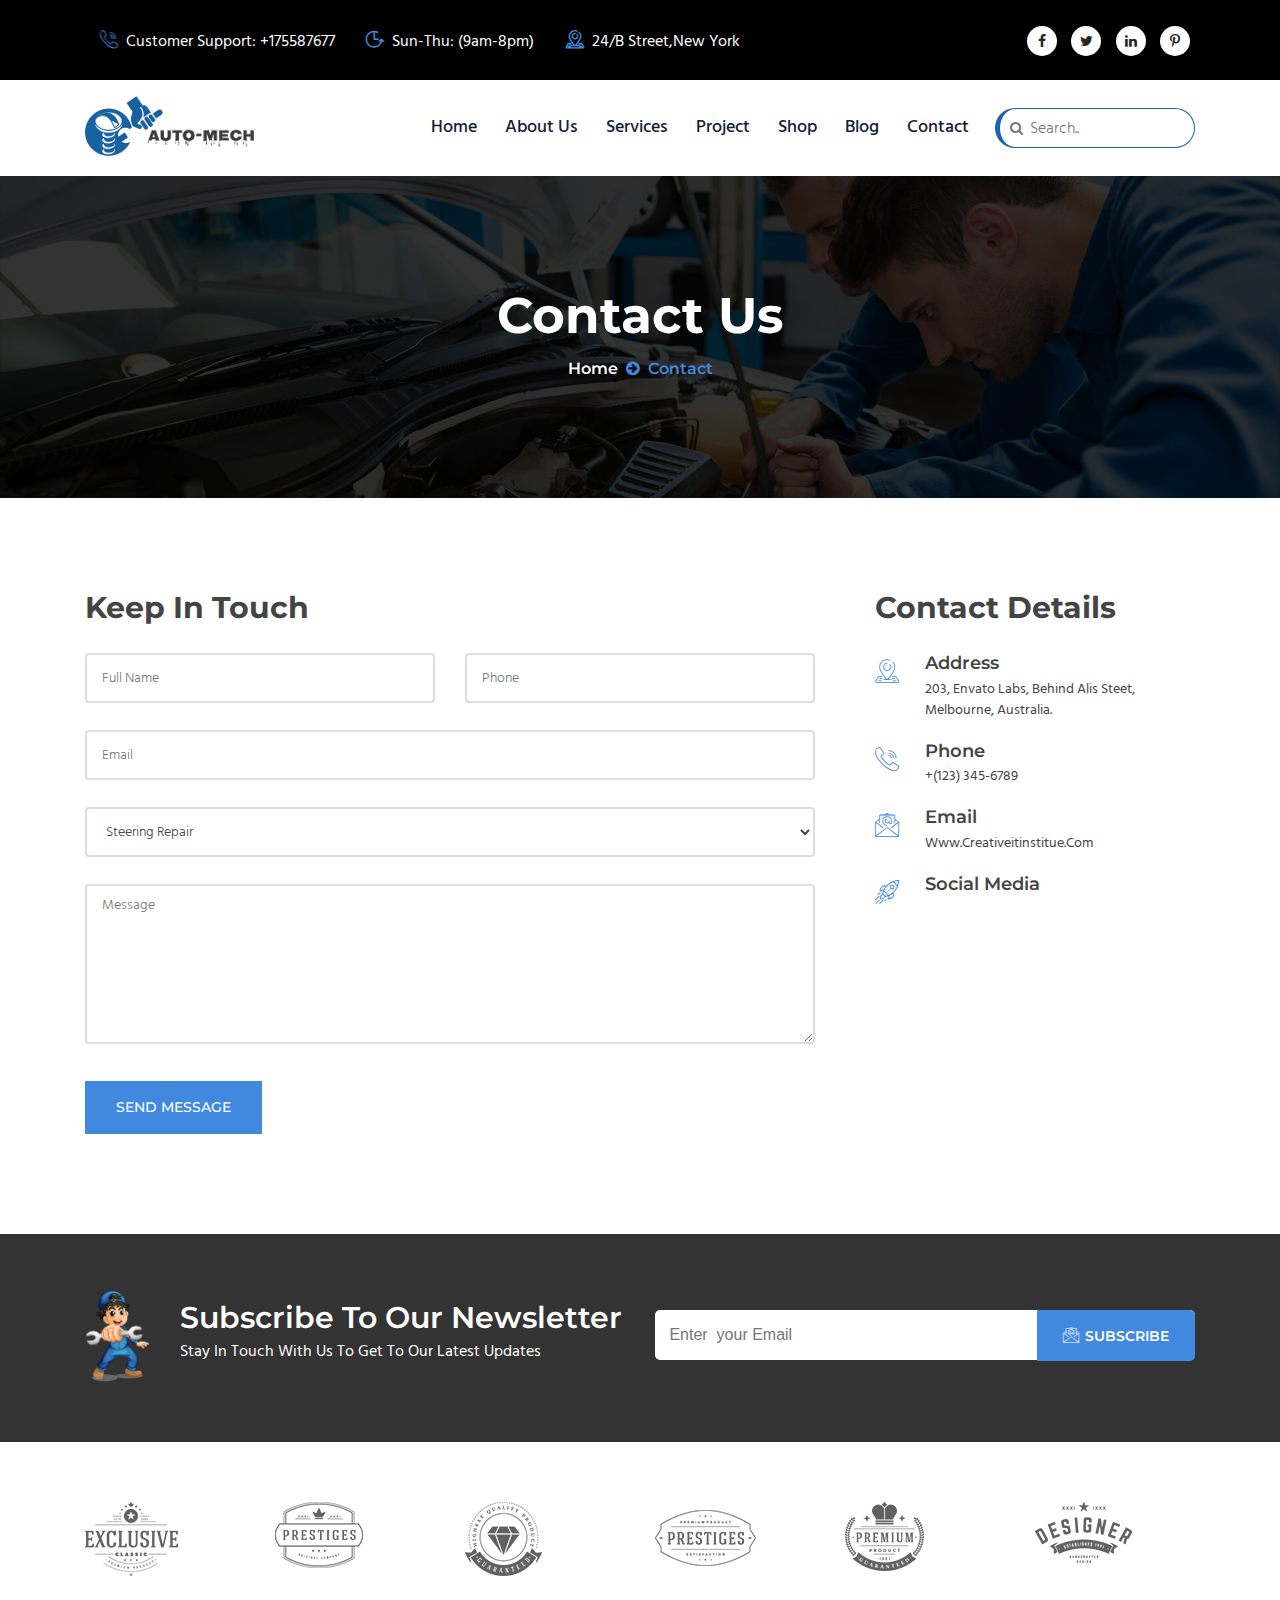
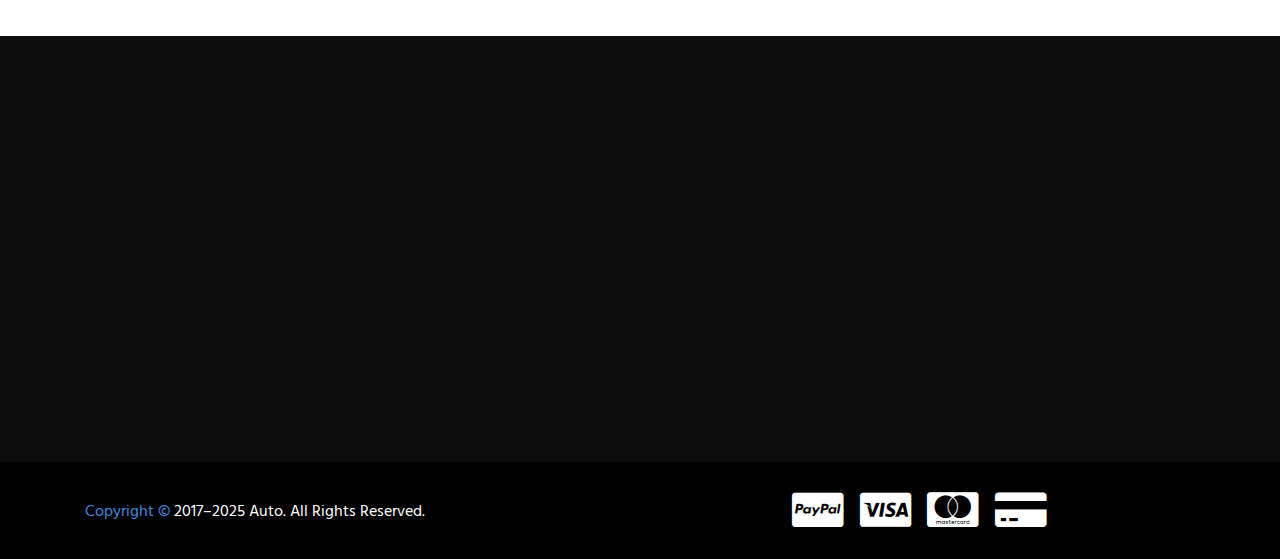
<file: contact.html>
<!DOCTYPE html>
<html lang="en">

<head>
    <meta charset="utf-8">
    <meta name="viewport" content="width=device-width, initial-scale=1, shrink-to-fit=no">
    <title>Contact</title>
    <link rel="shortcut icon" href="images/title.png">
    <link href="https://fonts.googleapis.com/css?family=Hind:300,400,500,600,700&display=swap" rel="stylesheet">
    <link href="https://fonts.googleapis.com/css?family=Montserrat:300,400,500,600,700,800,900&display=swap" rel="stylesheet">
    <link rel="stylesheet" href="https://stackpath.bootstrapcdn.com/font-awesome/4.7.0/css/font-awesome.min.css">
    <link rel="stylesheet" href="font/flaticon.css">
    <link rel="stylesheet" href="css/animate.css">
    <link rel="stylesheet" href="css/slick.css">
    <link rel="stylesheet" href="css/venobox.css">
    <link rel="stylesheet" href="css/bootstrap.min.css">
    <link rel="stylesheet" href="css/style.css">
    <link rel="stylesheet" href="css/media.css">
</head>

<body id="otherpage">


    <!--========================= header part start=============================== -->
    <section id="header">
        <div class="container">
            <div class="row mx-0 px-0">
                <div class="col-lg-8 col-sm-8 col-md-8  head1">
                    <div class="header-left">
                        <ul>
                            <li><i class="flaticon-call"></i>Customer support: +175587677</li>
                            <li><i class="flaticon-clock"></i>Sun-Thu: (9am-8pm)</li>
                            <li><i class="flaticon-location"></i>24/B street,New York</li>
                        </ul>
                    </div>
                </div>
                <div class="col-lg-4 col-sm-4 px-sm-0 col-md-4 text-right head2">
                    <div class="header-right">
                        <a href=""><i class="fa fa-facebook"></i></a>
                        <a href=""><i class="fa fa-twitter"></i></a>
                        <a href=""><i class="fa fa-linkedin"></i></a>
                        <a href=""><i class="fa fa-pinterest-p"></i></a>
                    </div>

                </div>
            </div>
        </div>
    </section>
    <!-- ===============================header part end ============================-->

    <!-- ===============================menu part start ============================-->
    <nav class="navbar navbar-expand-lg navbar-light">
        <div class="container">
            <a href="index.html" class="navbar-logo">
                <img src="images/logo1.png" alt="navbar-logo">
            </a>
            <button class="navbar-toggler" type="button" data-toggle="collapse" data-target="#navbarSupportedContent" aria-controls="navbarSupportedContent" aria-expanded="false" aria-label="Toggle navigation">
                <i class="fa fa-bars"></i>
            </button>

            <div class="collapse navbar-collapse" id="navbarSupportedContent">
                <ul class="navbar-nav ml-auto">
                    <li class="nav-item ">
                        <a class="nav-link" href="#">Home <span class="sr-only">(current)</span></a>
                        <ul class="sub-menu">
                            <li><a href="index2.html">Home page style 01</a></li>
                            <li class="last"><a href="version1.html">Home page style 02</a></li>

                        </ul>
                    </li>
                    <li class="nav-item">
                        <a class="nav-link" href="about.html">About us</a>
                    </li>
                    <li class="nav-item">
                        <a class="nav-link" href="services.html">Services</a>
                        <ul class="sub-menu">
                            <li><a href="services.html">Services</a></li>
                            <li class="last"><a href="service details.html">Service Details</a></li>
                        </ul>
                    </li>
                    <li class="nav-item">
                        <a class="nav-link" href="project.html">project</a>

                    </li>
                    <li class="nav-item">
                        <a class="nav-link" href="shop.html">Shop </a>
                            <ul class="sub-menu">
                                <li><a href="shop.html">shop Products</a></li>
                                <li class="last"><a href="login.html">Shoping cart</a></li>
                            </ul>
                       
                    </li>
                    <li class="nav-item">
                        <a class="nav-link" href="blog details.html">Blog  </a>
                            <ul class="sub-menu">
                                <li><a href="blog1.html">Latest News</a></li>
                                <li class="last"><a href="blog details.html">News Details</a></li>
                            </ul>
                      
                    </li>
                    <li class="nav-item">
                        <a class="nav-link" href="contact.html">contact</a>
                    </li>
                    <li class="search">
                        <form action="" method="post">
                            <input type="text" name="" placeholder="Search..">
                            <i class="fa fa-search"></i>
                        </form>
                    </li>
                </ul>

            </div>
        </div>
    </nav>
    <!-- ===============================menu part end ============================-->


    <!-- =============================== banner  part start =========================-->
    <section id="breadcumbs">
        <div class="container">
            <div class="row">
                <div class="col-lg-12 text-center">
                    <div class="bread-text">
                        <h2>Contact Us</h2>
                        <h4><a href="index.html">Home</a><i class="fa fa-arrow-circle-right" aria-hidden="true"></i>Contact</h4>
                    </div>
                </div>
            </div>
        </div>
    </section>
    <!-- =============================== banner part end ============================-->





    <!--  ==============-contact page   start===========================================-->

    <section id="inner-contact">
        <div class="container">
            <div class="row">
                <div class="col-lg-8 inner-form">
                    <h3>Keep In Touch</h3>
                    <form action="" method="post">
                        <div class="row">

                            <div class="col-lg-6 ">
                                <div class="inner-field">
                                    <input type="text" name="" placeholder="Full Name">
                                </div>
                            </div>

                            <div class="col-lg-6 ">
                                <div class="inner-field">
                                    <input type="number" name="" placeholder="Phone">
                                </div>
                            </div>
                            <div class="col-lg-12">
                                <div class="inner-field">
                                    <input type="email" name="" placeholder="Email">
                                </div>
                            </div>

                            <div class="col-lg-12">
                                <div class="inner-field">
                                    <select>
                                        <option> Steering Repair</option>
                                        <option value="Business planning">Engine Repair</option>
                                        <option value="Business solutions">Tyres Repair</option>
                                        <option value="marketing strategy"> Oil Changes</option>
                                        <option value="market research"> Engine Diagnostict</option>
                                    </select>
                                </div>

                            </div>

                            <div class="col-lg-12">
                                <div class="inner-field">
                                    <textarea name="" placeholder="Message"></textarea>
                                </div>

                                <div class="forms-btn">
                                    <button type="submit">Send Message</button>
                                </div>

                            </div>

                        </div>
                    </form>
                </div>

                <div class="col-lg-4 col-sm-12 col-md-12 contact-top ml-auto">
                    <div class="details">
                        <h3>Contact details</h3>
                    </div>
                    <div class="row details-top">
                        <div class="col-lg-2 col-md-1 col-sm-2  inner-contact1">
                            <div class="details-icon contact-icon">
                                <i class="flaticon-location"></i>
                            </div>
                        </div>
                        <div class="col-lg-10  col-md-10 col-sm-10 inner-contact2">
                            <div class="details-text">
                                <h4>Address</h4>
                                <p>203, Envato Labs, Behind Alis Steet, Melbourne, Australia.</p>
                            </div>
                        </div>
                    </div>
                    <div class="row details-top">
                        <div class="col-lg-2 col-sm-2 col-md-1 inner-contact1">
                            <div class="details-icon">
                                <i class="flaticon-call"></i>
                            </div>
                        </div>
                        <div class="col-lg-10 col-sm-10 col-md-10  inner-contact2">
                            <div class="details-text">
                                <h4>Phone</h4>
                                <p>+(123) 345-6789</p>
                            </div>
                        </div>
                    </div>
                    <div class="row details-top">
                        <div class="col-lg-2 col-sm-2 col-md-1 inner-contact1">
                            <div class="details-icon">
                                <i class="flaticon-email" aria-hidden="true"></i>
                            </div>
                        </div>
                        <div class="col-lg-10 col-sm-10 col-md-10  inner-contact2">
                            <div class="details-text">
                                <h4>Email</h4>

                                <a href="">
                                    <p>www.creativeitinstitue.com</p>
                                </a>

                            </div>
                        </div>
                    </div>
                    <div class="row details-top">
                        <div class="col-lg-2 col-sm-2 col-md-1 inner-contact1">
                            <div class="details-icon">
                                <i class="flaticon-startup" aria-hidden="true"></i>
                            </div>
                        </div>
                        <div class="col-lg-10 col-sm-10 col-md-10 inner-contact2">
                            <div class="details-text">
                                <h4>Social media</h4>
                                <div class="social-icon">
                                    <i class="fa fa-facebook"></i>
                                    <i class="fa fa-twitter"></i>
                                    <i class="fa fa-youtube"></i>
                                    <i class="fa fa-instagram"></i>
                                </div>
                            </div>
                        </div>
                    </div>
                </div>

            </div>
        </div>
    </section>
    <!--  =============================contact page end=======================================-->







    <!-- ===============================subscribe part  start ====================================-->
    <section id="subscribe">
        <div class="container">
            <div class="row">
                <div class="col-lg-6">
                    <div class="row">
                        <div class="col-lg-2 col-sm-2 text-right">
                            <div class="subs-icon">
                                <img src="images/contact.png" alt="" class="img-fluid">
                            </div>
                        </div>

                        <div class="col-lg-10 col-sm-10 sub-head">
                            <div class="subscribe-item">
                                <h3>Subscribe to our newsletter</h3>
                                <p>Stay in touch with us to get to our latest Updates</p>
                            </div>
                        </div>
                    </div>
                </div>
                <div class="col-lg-6">
                    <div class="subs-form">
                        <form method="post" action="">
                            <input type="email" name="" placeholder=" Enter  your Email">
                            <button type="submit"><i class="flaticon-email"></i>Subscribe</button>
                        </form>
                    </div>
                </div>
            </div>
        </div>
    </section>
    <!-- ===============================subscribe  part  end ====================================-->


    <!-- ===============================subscribe  part  end ====================================-->
    <section id="partner">
        <div class="container">
            <div class="row partner-slider">
                <div class="col-lg-2">
                    <img src="images/part1.png" alt="part-img" class="img-fluid">
                </div>
                <div class="col-lg-2">
                    <img src="images/part2.png" alt="part-img" class="img-fluid">
                </div>
                <div class="col-lg-2">
                    <img src="images/part3.png" alt="part-img" class="img-fluid">
                </div>
                <div class="col-lg-2">
                    <img src="images/part4.png" alt="part-img" class="img-fluid">
                </div>
                <div class="col-lg-2">
                    <img src="images/part5.png" alt="part-img" class="img-fluid">
                </div>
                <div class="col-lg-2">
                    <img src="images/part6.png" alt="part-img" class="img-fluid">
                </div>
                <div class="col-lg-2">
                    <img src="images/part3.png" alt="part-img" class="img-fluid">
                </div>
            </div>
        </div>
    </section>
    <!-- ===============================subscribe  part  end ====================================-->


    <a href="#" class="back-top">
        <i class="fa fa-angle-double-up" aria-hidden="true"></i>
    </a>

    <!-- ===============================contact  part  start ====================================-->
    <section id="contact">
        <div class="container">
            <div class="row">
                <div class="col-lg-4 col-md-6 col-sm-12  contact-1 wow fadeInUp">
                    <div class="part1">
                        <h3>About Auto-Mech</h3>
                        <p>203, Envato Labs, Behind Alis Steet, Melbourne, Australia.</p>
                        <div class="part1-icon">
                            <h6><i class="fa fa-envelope-o" aria-hidden="true"></i>Email : Auto-Mech2356@gmail.com</h6>
                            <h6><i class="fa fa-phone" aria-hidden="true"></i>phone : 1-888-123-4567</h6>

                        </div>
                        <div class="social-icon">
                            <h5><span>Find on us :</span><i class="fa fa-facebook"></i><i class="fa fa-twitter"></i><i class="fa fa-instagram"></i><i class="fa fa-linkedin"></i></h5>
                        </div>
                    </div>
                </div>

                <div class="col-lg-2 col-sm-6 col-md-6 contacts contact-1 wow fadeInUp" data-wow-delay=".4s">
                    <div class="part1">
                        <h3>Useful links</h3>
                        <div class="part2-icon">
                            <a href="about.html"><i class="fa fa-hand-o-right" aria-hidden="true"></i>about us</a>
                            <a href="services.html"><i class="fa fa-hand-o-right" aria-hidden="true"></i>services</a>
                            <a href="shop.html"><i class="fa fa-hand-o-right" aria-hidden="true"></i>shop</a>
                            <a href="project.html"><i class="fa fa-hand-o-right" aria-hidden="true"></i>project</a>
                            <a href="blog details.html"><i class="fa fa-hand-o-right" aria-hidden="true"></i>blog</a>
                        </div>
                    </div>

                </div>
                <div class="col-lg-2 col-sm-6 col-md-6 contacts contact-1  wow fadeInUp" data-wow-delay=".6s">
                    <div class="part1">
                        <h3>services</h3>
                        <div class="part2-icon">
                            <a href=""><i class="fa fa-hand-o-right" aria-hidden="true"></i>Battery service</a>
                            <a href=""><i class="fa fa-hand-o-right" aria-hidden="true"></i>Belt service</a>
                            <a href=""><i class="fa fa-hand-o-right" aria-hidden="true"></i>car Wash</a>
                            <a href=""><i class="fa fa-hand-o-right" aria-hidden="true"></i>Break Repair</a>
                            <a href=""><i class="fa fa-hand-o-right" aria-hidden="true"></i>Tyres Repair</a>
                        </div>
                    </div>
                </div>
                <div class="col-lg-4 col-sm-12 col-md-6 contact-1 wow fadeInUp" data-wow-delay=".8s">
                    <div class="part1">
                        <h3>Business Hours</h3>
                    </div>
                    <div class="part4">
                        <p>Our support available to help you 24 hours a day, seven days week</p>
                        <div class="part-time">
                            <h6>Monday-saturday:<span>--------</span>9.00 Am- 8.00 Pm</h6>
                            <h6>Friday:<span>--------</span>8.00 Am- 8.00 Pm</h6>
                            <h6>Sunday:<span>--------</span>9.00 Am- 8.00 Pm</h6>
                        </div>

                    </div>
                </div>
            </div>
        </div>
    </section>
    <!-- ===============================contact  part  end ====================================-->


    <!-- ===============================last-contact  part  start =================================-->
    <section id="last-part">
        <div class="container">
            <div class="row">
                <div class="col-lg-6 col-sm-6 last-lft">
                    <p> <span>Copyright ©</span> 2017–2025 Auto. All rights reserved.</p>
                </div>
                <div class="col-lg-6 col-sm-6 text-center">
                    <div class="credit">
                        <i class="fa fa-cc-paypal" aria-hidden="true"></i>
                        <i class="fa fa-cc-visa" aria-hidden="true"></i>
                        <i class="fa fa-cc-mastercard" aria-hidden="true"></i>
                        <i class="fa fa-credit-card-alt" aria-hidden="true"></i>
                    </div>
                </div>
            </div>
        </div>
    </section>
    <!-- ===============================last-contact  part  end ====================================-->








    <script src="js/jquery-1.12.4.min.js"></script>
    <script src="js/bootstrap.min.js"></script>
    <script src="js/wow.min.js"></script>
    <script src="js/mixitup.min.js"></script>
    <script src="js/waypoints.min.js"></script>
    <script src="js/venobox.min.js"></script>
    <script src="js/jquery.counterup.min.js"></script>
    <script src="js/slick.min.js"></script>
    <script src="js/custom.js"></script>

</body>

</html>
</file>
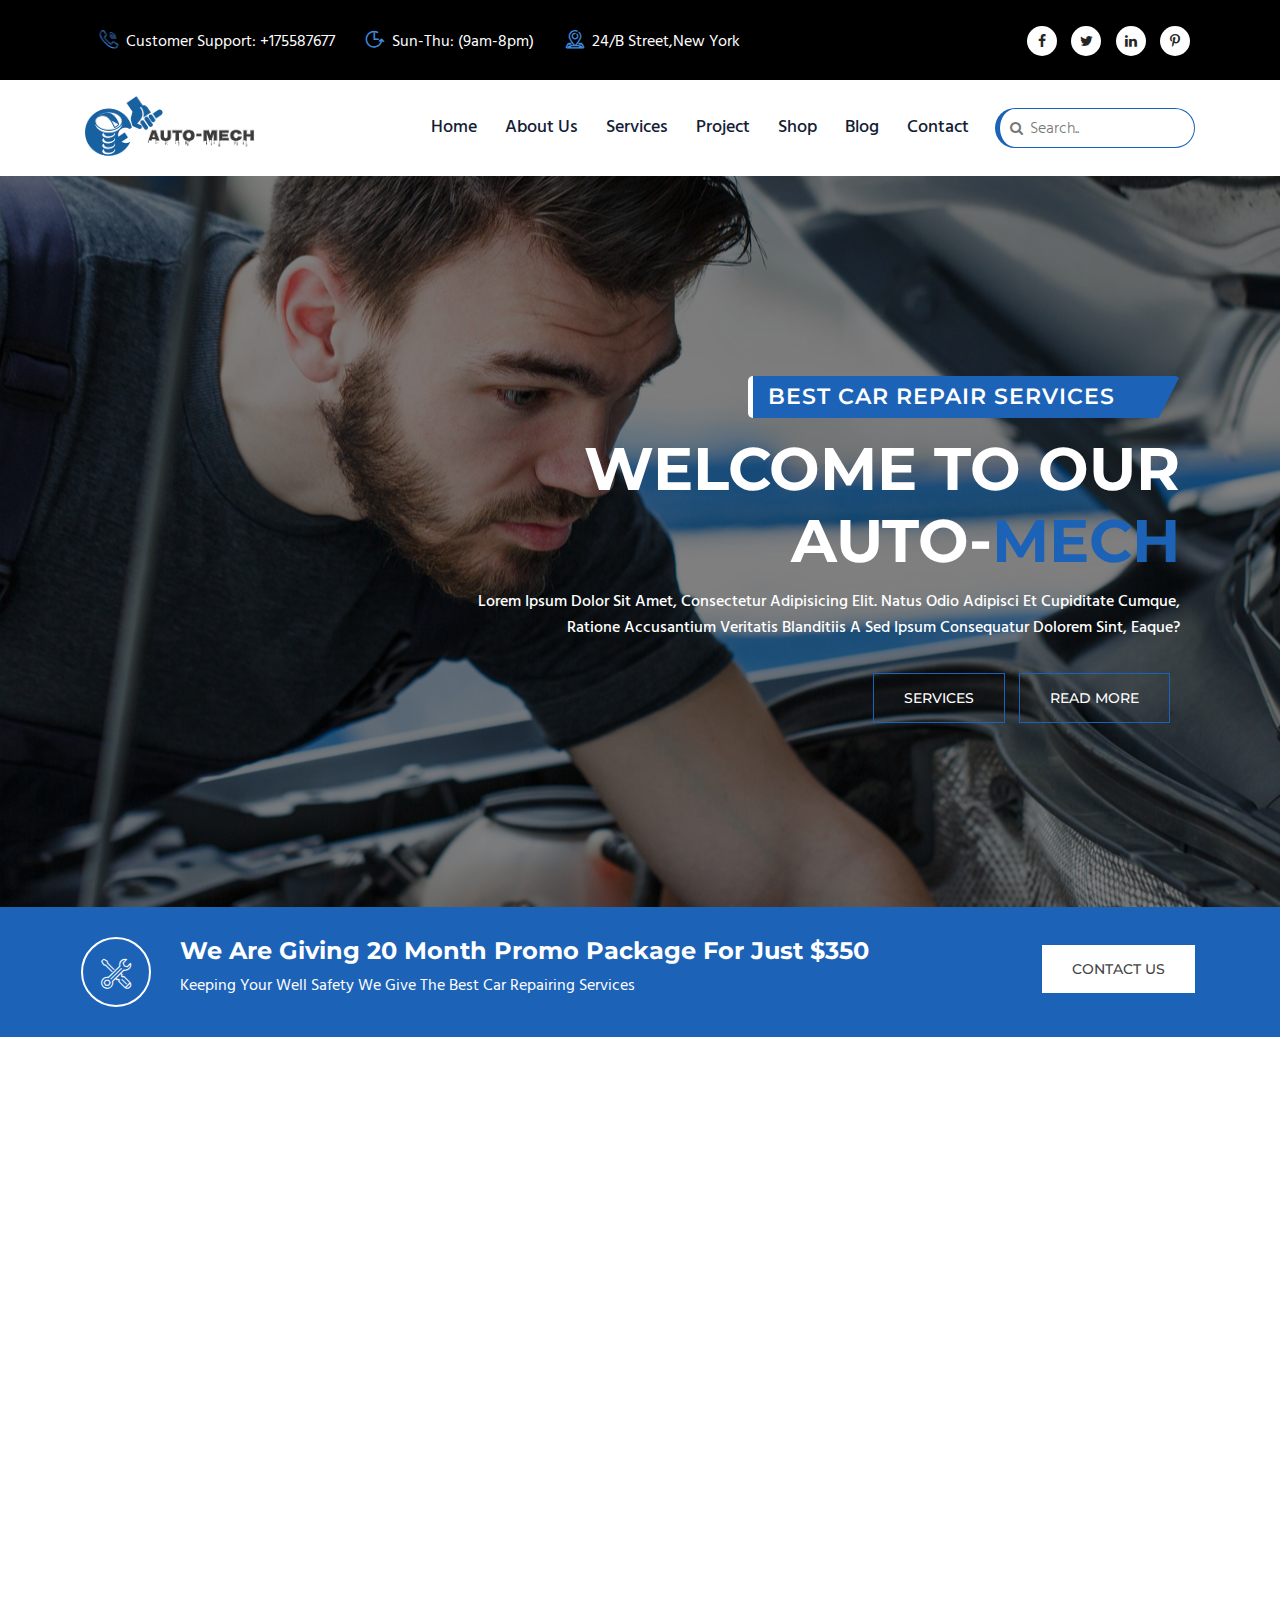
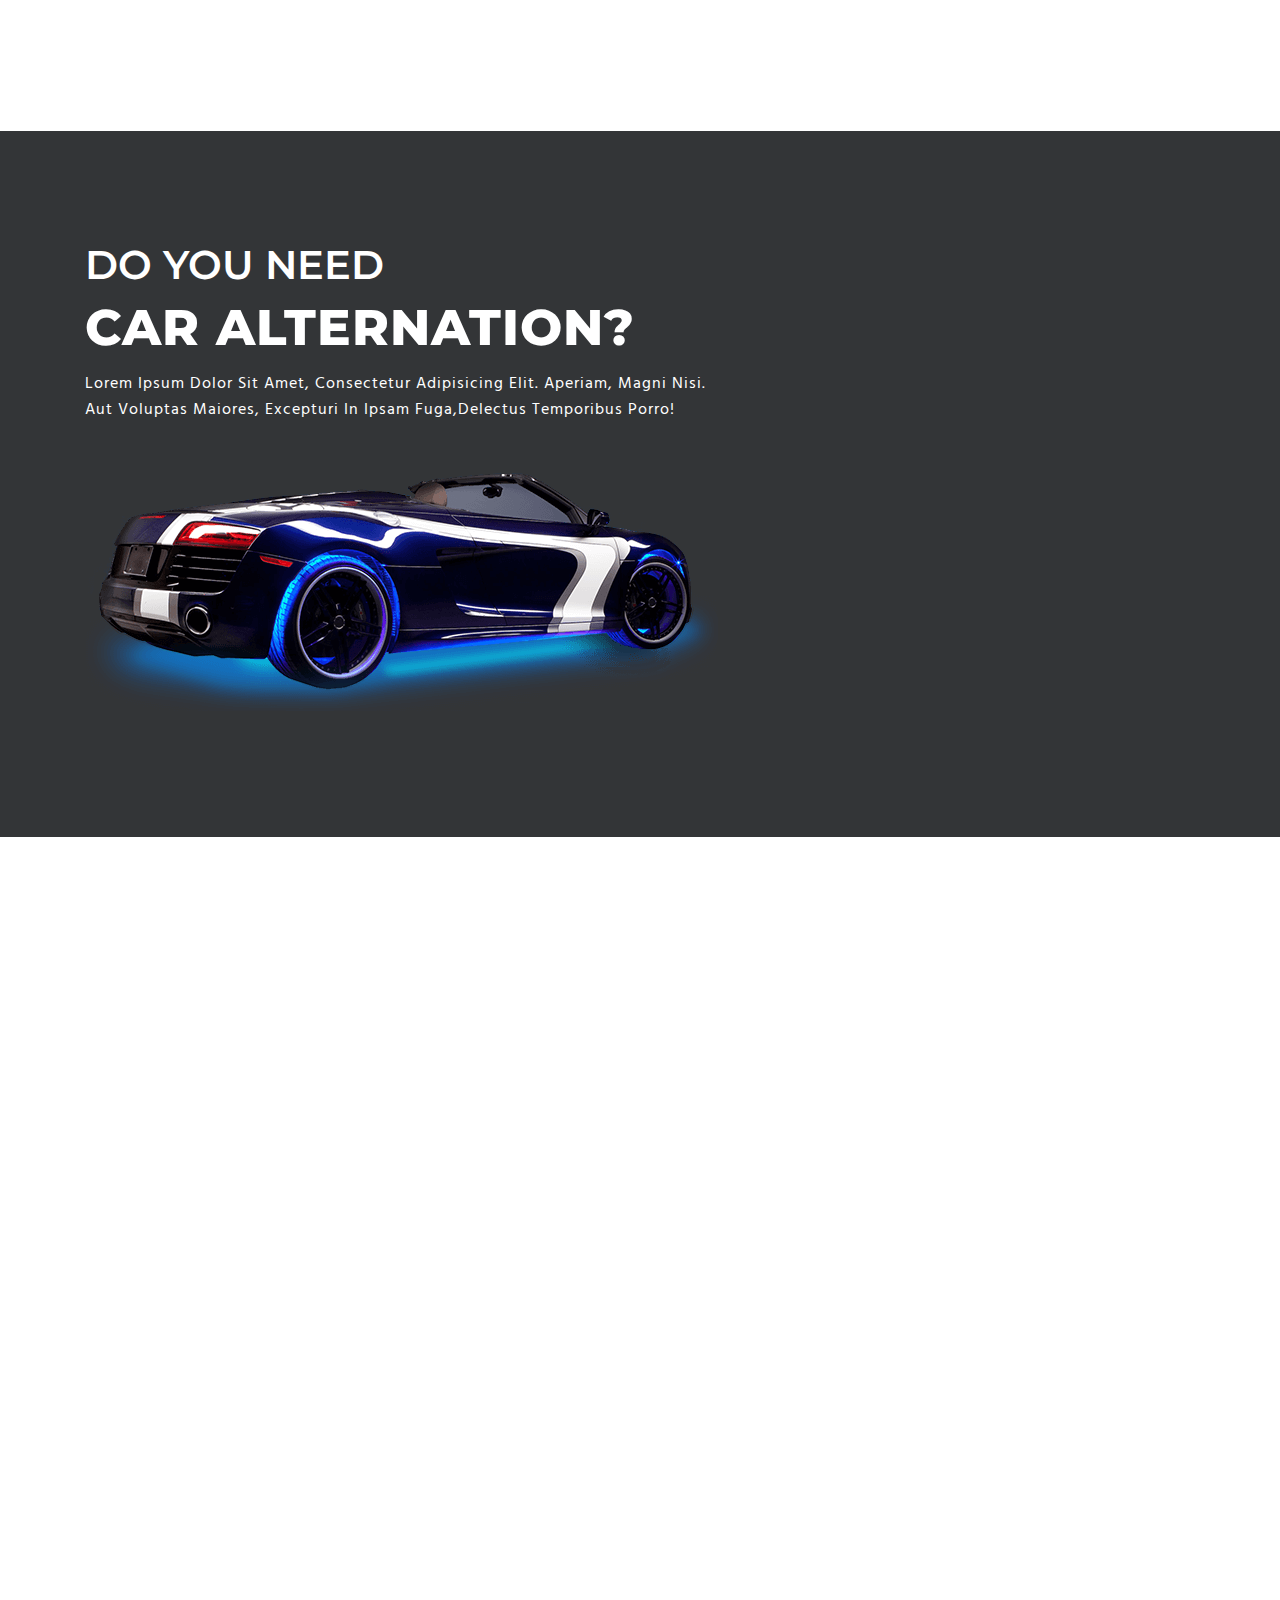
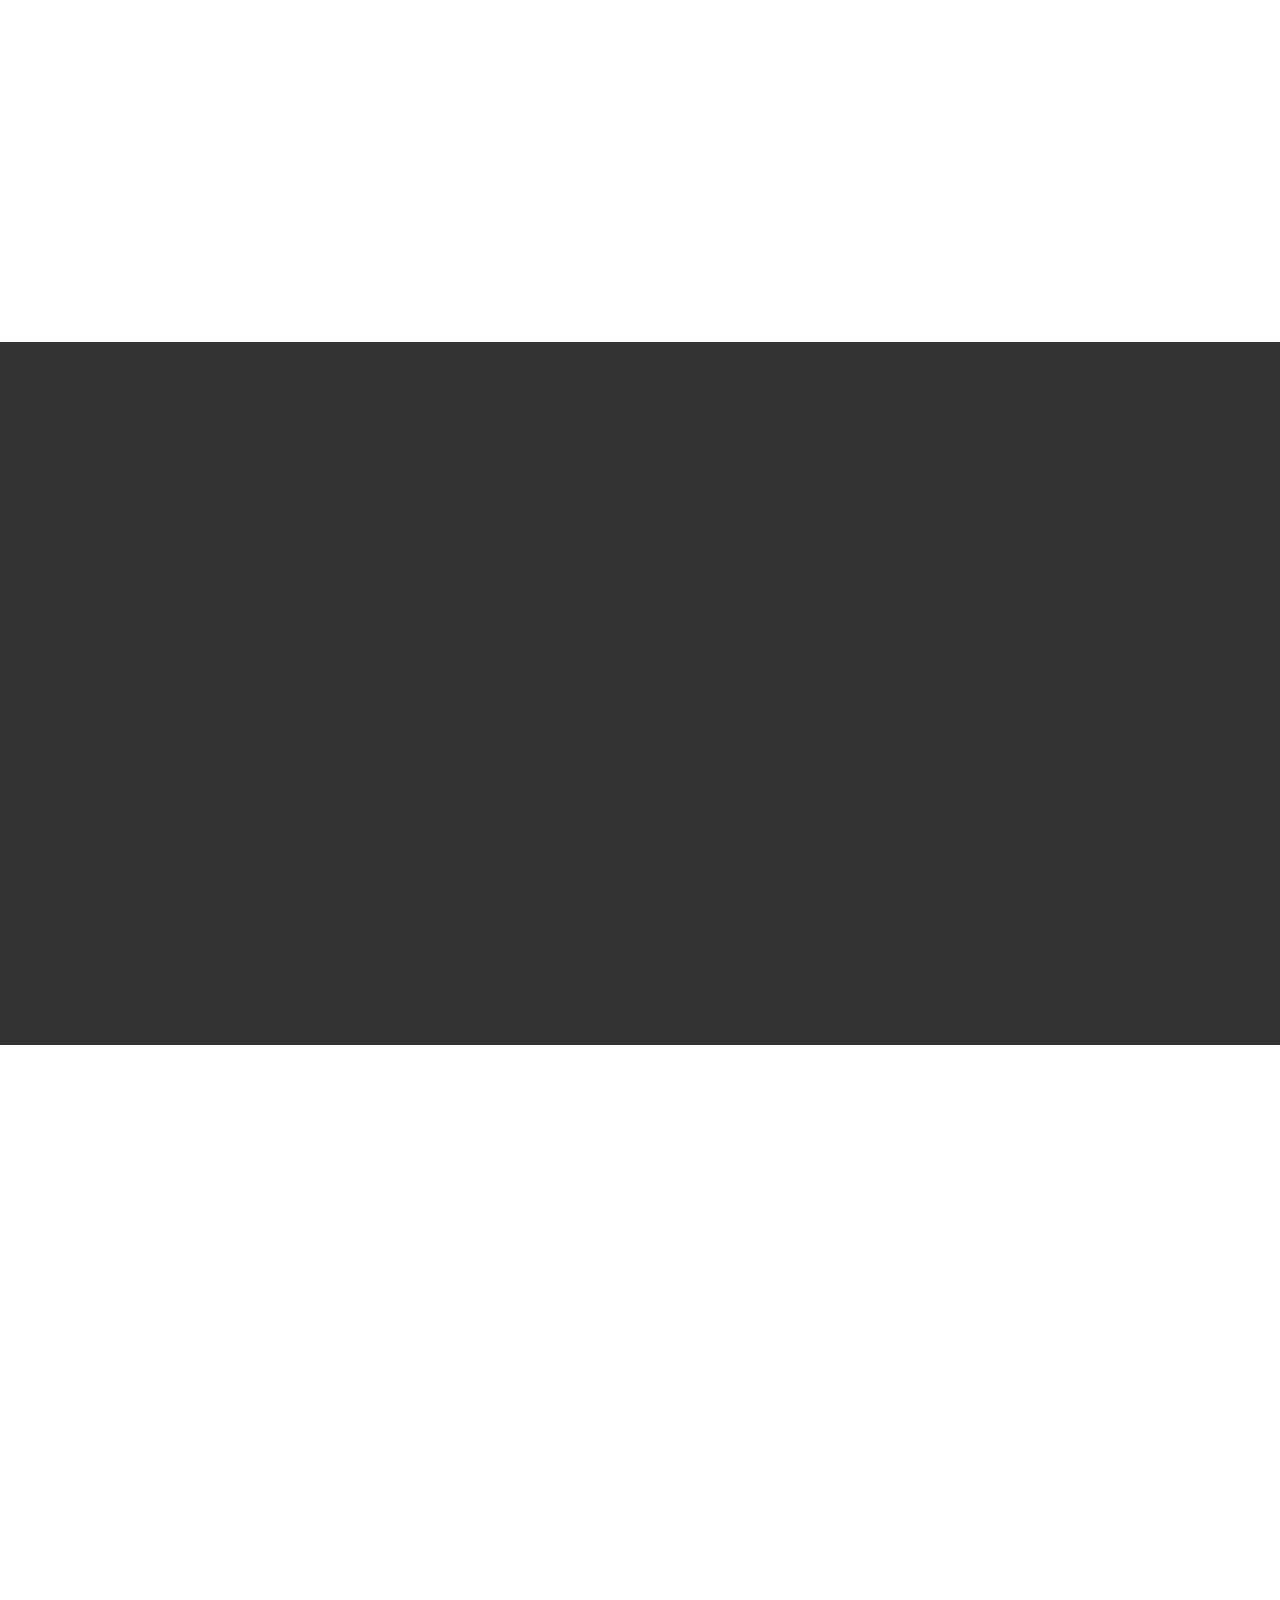
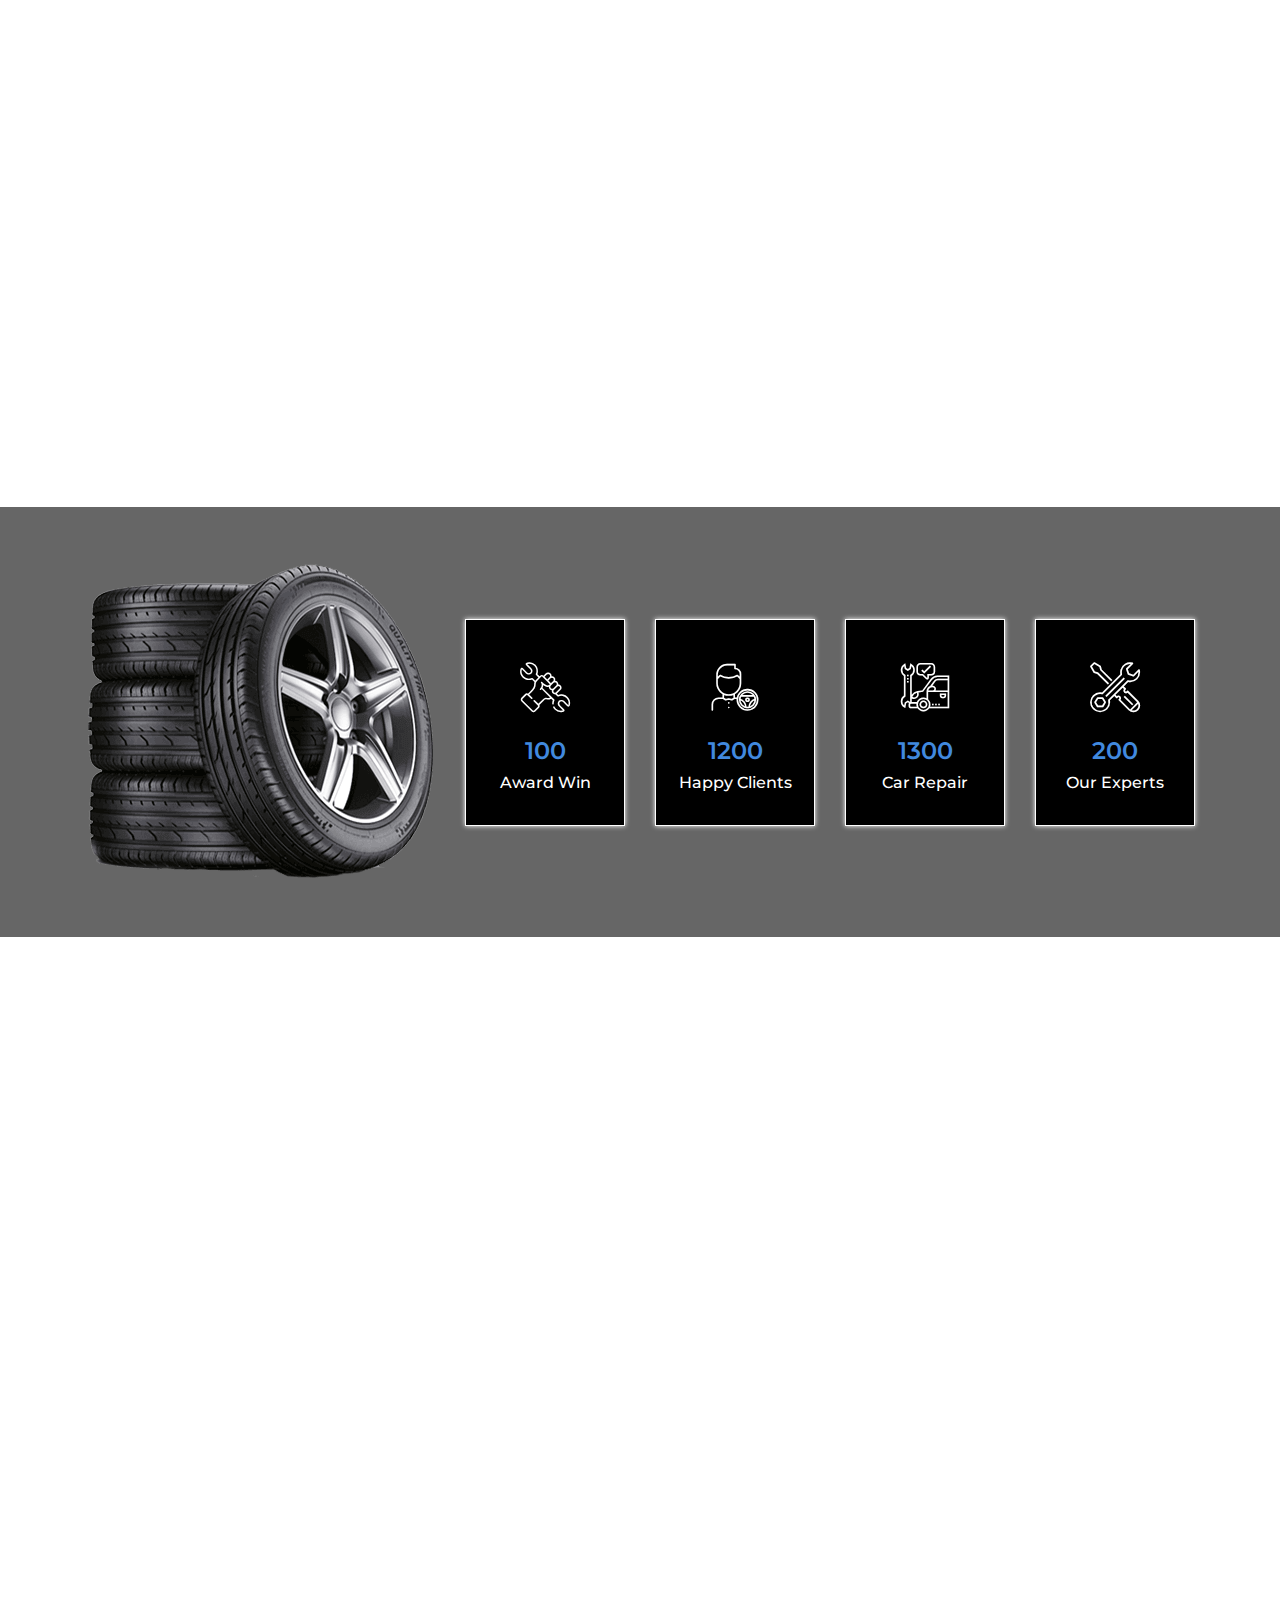
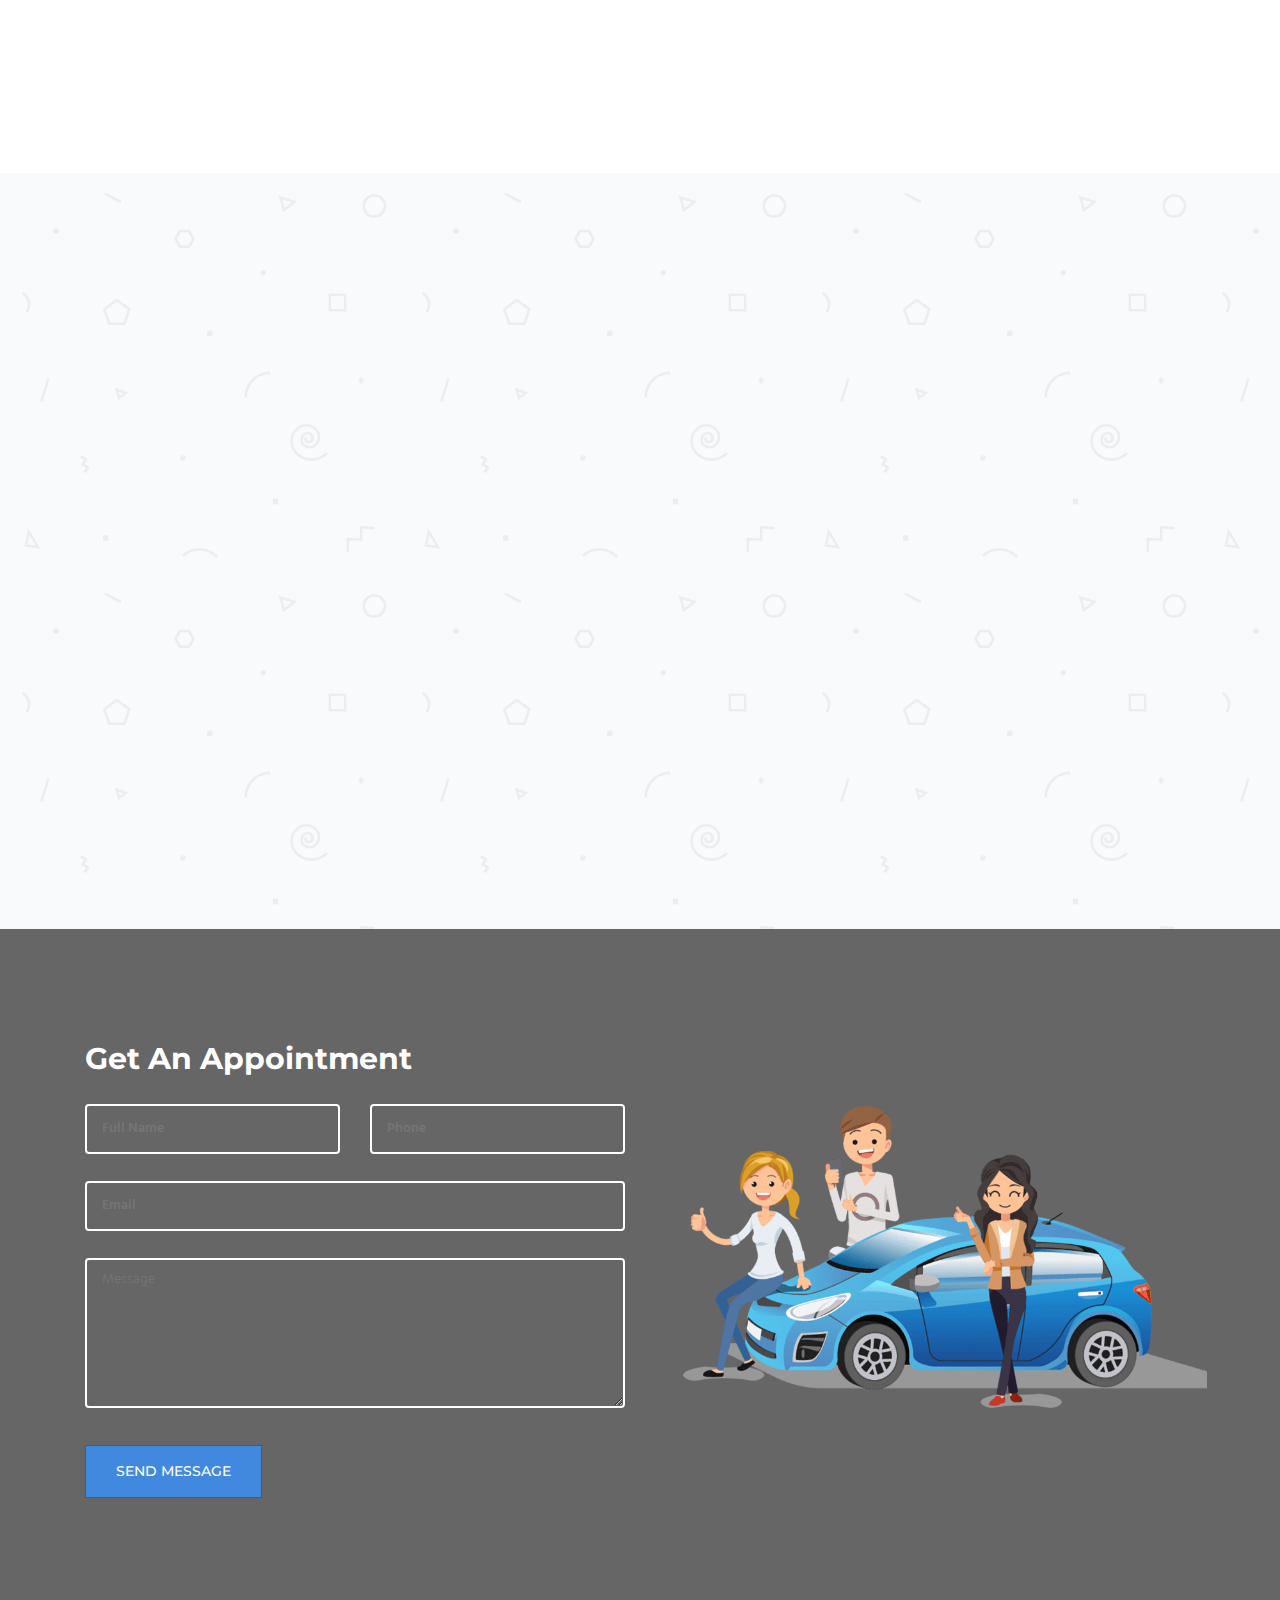
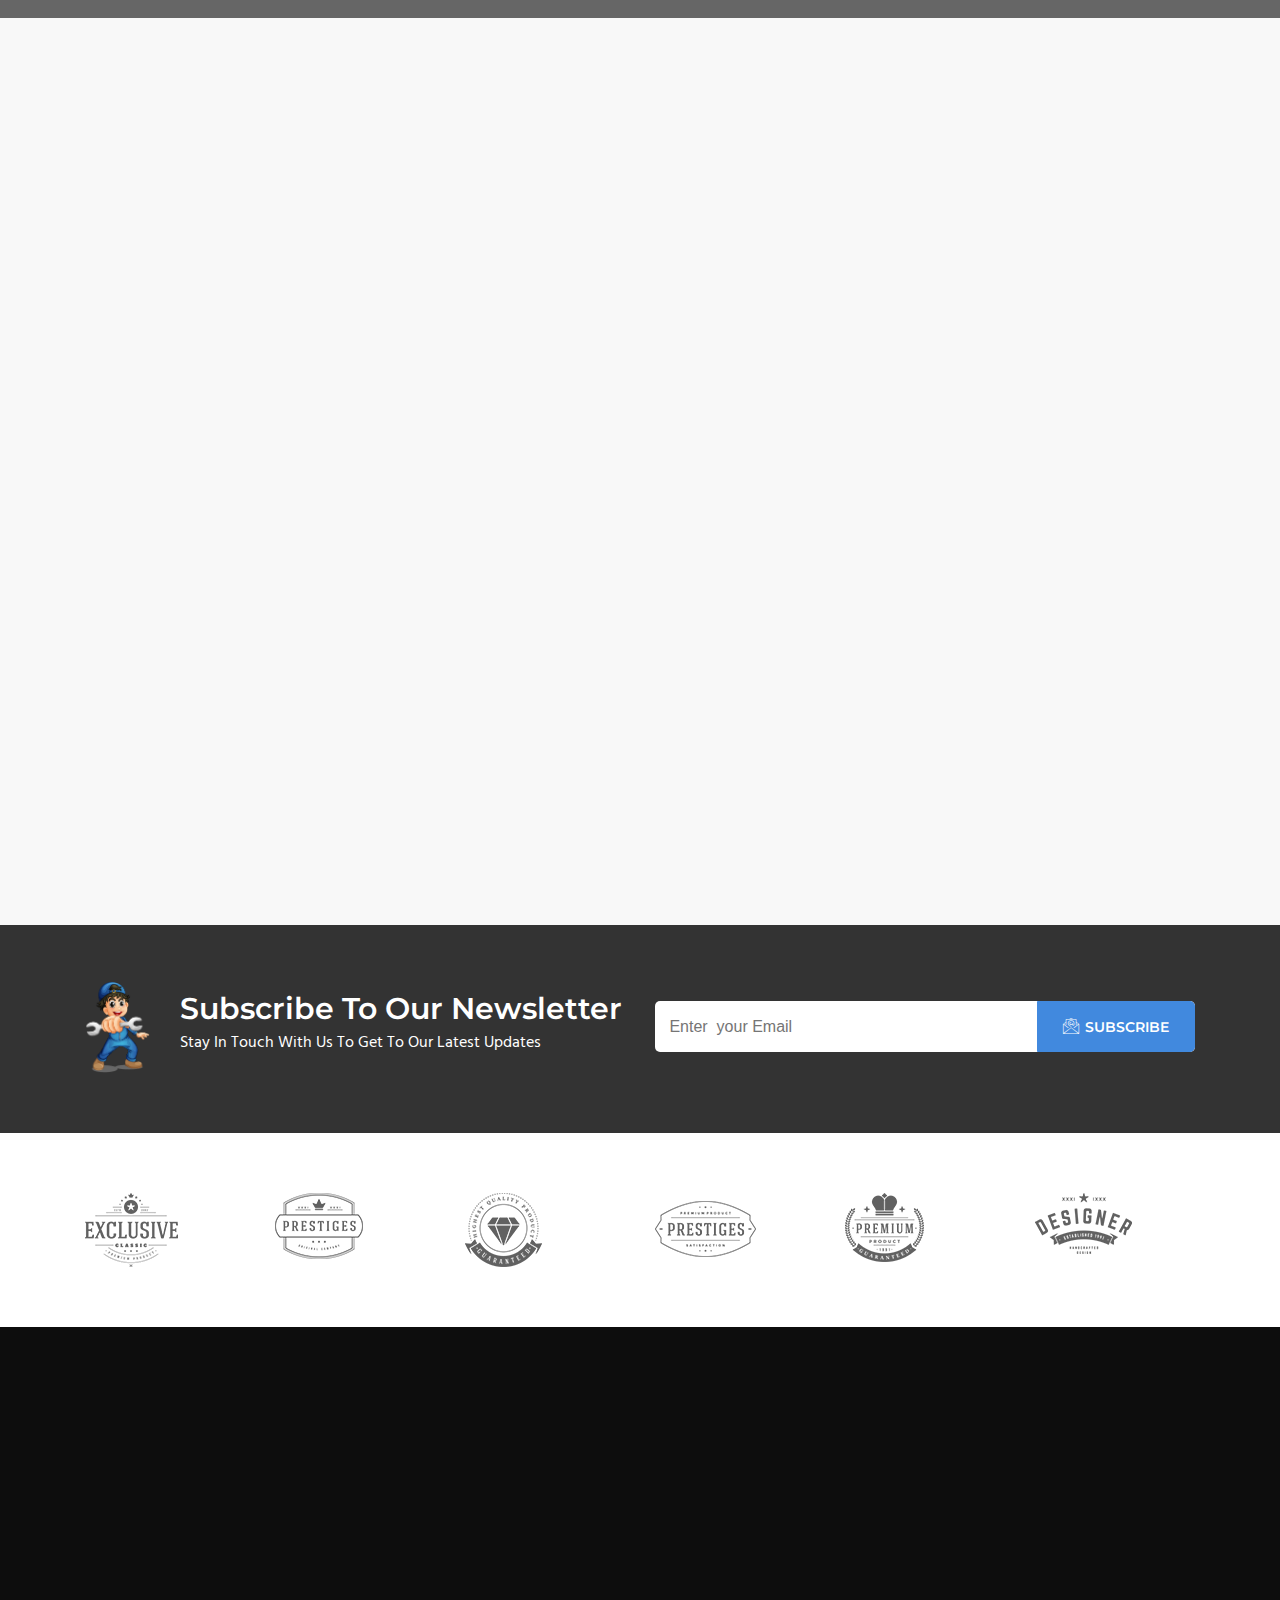
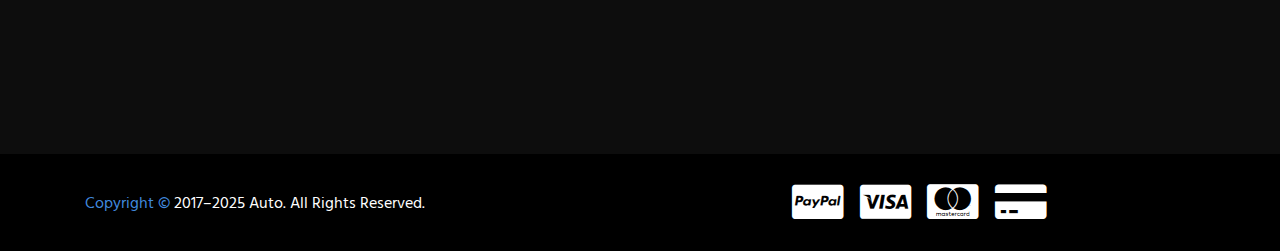
<file: index2.html>
<!DOCTYPE html>
<html lang="en">

<head>
    <meta charset="utf-8">
    <meta name="viewport" content="width=device-width, initial-scale=1, shrink-to-fit=no">
    <title>Car Repairs</title>
    <link rel="shortcut icon" href="images/title.png">
    <link href="https://fonts.googleapis.com/css?family=Hind:300,400,500,600,700&display=swap" rel="stylesheet">
    <link href="https://fonts.googleapis.com/css?family=Montserrat:300,400,500,600,700,800,900&display=swap" rel="stylesheet">
    <link rel="stylesheet" href="https://stackpath.bootstrapcdn.com/font-awesome/4.7.0/css/font-awesome.min.css">
    <link rel="stylesheet" href="font/flaticon.css">
    <link rel="stylesheet" href="css/animate.css">
    <link rel="stylesheet" href="css/slick.css">
    <link rel="stylesheet" href="css/venobox.css">
    <link rel="stylesheet" href="css/bootstrap.min.css">
    <link rel="stylesheet" href="css/style.css">
    <link rel="stylesheet" href="css/media.css">
</head>

<body id="index2">


    <!--========================= header part start=============================== -->
    <section id="header">
        <div class="container">
            <div class="row mx-0 px-0">
                <div class="col-lg-8 col-sm-8 col-md-8  head1">
                    <div class="header-left">
                        <ul>
                            <li><i class="flaticon-call"></i>Customer support: +175587677</li>
                            <li><i class="flaticon-clock"></i>Sun-Thu: (9am-8pm)</li>
                            <li><i class="flaticon-location"></i>24/B street,New York</li>
                        </ul>
                    </div>
                </div>
                <div class="col-lg-4 col-sm-4 px-sm-0 col-md-4 text-right head2">
                    <div class="header-right">
                        <a href=""><i class="fa fa-facebook"></i></a>
                        <a href=""><i class="fa fa-twitter"></i></a>
                        <a href=""><i class="fa fa-linkedin"></i></a>
                        <a href=""><i class="fa fa-pinterest-p"></i></a>
                    </div>

                </div>
            </div>
        </div>
    </section>
    <!-- ===============================header part end ============================-->


    <!-- ===============================menu part start ============================-->
    <nav class="navbar navbar-expand-lg navbar-light">
        <div class="container">
            <a href="index.html" class="navbar-logo">
                <img src="images/logo1.png" alt="navbar-logo">
            </a>
            <button class="navbar-toggler" type="button" data-toggle="collapse" data-target="#navbarSupportedContent" aria-controls="navbarSupportedContent" aria-expanded="false" aria-label="Toggle navigation">
                <i class="fa fa-bars"></i>
            </button>

            <div class="collapse navbar-collapse" id="navbarSupportedContent">
                <ul class="navbar-nav ml-auto">
                    <li class="nav-item ">
                        <a class="nav-link" href="#">Home <span class="sr-only">(current)</span></a>
                        <ul class="sub-menu">
                            <li><a href="index2.html">Home page style 01</a></li>
                            <li class="last"><a href="version1.html">Home page style 02</a></li>

                        </ul>
                    </li>
                    <li class="nav-item">
                        <a class="nav-link" href="about.html">About us</a>
                    </li>
                    <li class="nav-item">
                        <a class="nav-link" href="services.html">Services</a>
                        <ul class="sub-menu">
                            <li><a href="services.html">Services</a></li>
                            <li class="last"><a href="service details.html">Service Details</a></li>
                        </ul>
                    </li>
                    <li class="nav-item">
                        <a class="nav-link" href="project.html">project</a>

                    </li>
                    <li class="nav-item">
                        <a class="nav-link" href="shop.html">Shop </a>
                            <ul class="sub-menu">
                                <li><a href="shop.html">shop Products</a></li>
                                <li class="last"><a href="login.html">Shoping cart</a></li>
                            </ul>
                       
                    </li>
                    <li class="nav-item">
                        <a class="nav-link" href="blog details.html">Blog </a>
                            <ul class="sub-menu">
                                <li><a href="blog1.html">Latest News</a></li>
                                <li class="last"><a href="blog details.html">News Details</a></li>
                            </ul>
                      
                    </li>
                    <li class="nav-item">
                        <a class="nav-link" href="contact.html">contact</a>
                    </li>
                    <li class="search">
                        <form action="" method="post">
                            <input type="text" name="" placeholder="Search..">
                            <i class="fa fa-search"></i>
                        </form>
                    </li>
                </ul>

            </div>
        </div>
    </nav>
    <!-- ===============================menu part end ============================-->



    <!-- ===============================banner part start ============================-->
    <section id="banner2">
        <div class="container">
            <div class="row mx-0 px-0">
                <div class="col-lg-5 ml-auto ">
                    <div class="banner-header wow fadeInUp">
                        <h4>Best Car Repair services</h4>
                    </div>
                </div>

                <div class="col-lg-8 ml-auto text-right">
                    <div class="banner-headers wow fadeInUp" data-wow-delay=".5s">
                        <h2>Welcome To Our Auto-<span>Mech</span></h2>
                        <p>Lorem ipsum dolor sit amet, consectetur adipisicing elit. Natus odio adipisci et cupiditate cumque, ratione accusantium veritatis blanditiis a sed ipsum consequatur dolorem sint, eaque?</p>
                    </div>
                    <div class="banner-btn wow fadeInUp" data-wow-delay=".8s">
                        <a href="#">services</a>
                        <a href="#">Read More</a>
                    </div>
                </div>
            </div>
        </div>
    </section>
    <!-- ===============================banner part end ==============================-->

    <!-- ===============================promo part  start ===============================-->
    <section id="promo">
        <div class="container">
            <div class="row ">
                <div class="col-lg-1 col-sm-2 col-md-1 left">
                    <div class="promo-icon">
                        <i class="flaticon-customer-support"></i>
                    </div>
                </div>
                <div class="col-lg-8 col-md-10 col-sm-10">
                    <div class="promo-text">
                        <h3>We are Giving 20 month promo package for just $350</h3>
                        <p>Keeping your well safety we give the best car repairing services</p>
                    </div>
                </div>
                <div class="col-lg-3 col-md-12 text-right promo-btns">
                    <div class="promo-btn">
                        <a href="#">Contact Us</a>
                    </div>
                </div>
            </div>
        </div>
    </section>
    <!-- ===============================promo part   end ===============================-->

    <!-- ===============================about part start ==============================-->
    <section id="about">
        <div class="container">
            <div class="row">
                <div class="col-lg-6  about-right">
                    <div class="about-img wow slideInLeft" data-wow-delay="0.5s">
                        <img src="images/about.png" alt="about-img" class="img-fluid">
                    </div>
                </div>
                <div class="col-lg-6 about-left">
                    <div class="about-text wow fadeInUp">
                        <h5>Who WE ARE?</h5>
                        <h2>Welcome to our Auto-<span>Mech</span></h2>
                        <p>Lorem ipsum dolor sit amet, consectetur adipisicing elit. Reiciendis culpa reprehenderit dignissimos nostrum asperiores animi fugiat! Dolores sint rerum odit! Ad natus reiciendis aut soluta alias iste velit, voluptatibus eius.</p>

                        <p>Lorem ipsum dolor sit amet, consectetur adipisicing elit. Reiciendis culpa reprehenderit dignissimos nostrum asperiores animi fugiat! Dolores sint rerum odit! Ad natus reiciendis aut soluta alias iste velit, voluptatibus eius.</p>
                    </div>
                    <div class="banner-btn about-btn wow fadeInUp" data-wow-delay="0.3s">
                        <a href="#">Read More</a>
                    </div>
                </div>
            </div>
        </div>
    </section>
    <!-- ===============================about part  end ===============================-->



    <!-- ===============================Detail part  start ===============================-->
    <section id="detail">
        <div class="container">
            <div class="row">
                <div class="col-lg-7 promo-left ">
                    <div class="detail-left-text">
                        <h3>Do you need</h3>
                        <h2> car Alternation?</h2>
                        <p> Lorem ipsum dolor sit amet, consectetur adipisicing elit. Aperiam, magni nisi. Aut voluptas maiores, excepturi in ipsam fuga,delectus temporibus porro!</p>
                    </div>
                    <div class="detail-img">
                        <img src="images/car.png" alt="car-img" class="img-fluid">
                    </div>
                </div>
                <div class="col-lg-5  promo-center">
                    <div class="row  detail-hover mx-0 wow fadeInUp">
                        <div class="col-lg-2">
                            <div class="detail-icon">
                                <i class="flaticon-wrench"></i>
                            </div>
                        </div>
                        <div class="col-lg-10">
                            <div class="detail-header">
                                <h3>25 years Experience</h3>
                                <p>Lorem ipsum dolor sit amet, consectetur adipisicing elit. Officia ut natus numquam et unde quidem rerum impedit!</p>
                            </div>
                        </div>
                    </div>
                    <div class="row  detail-top detail-hover mx-0 wow fadeInUp" data-wow-delay="0.2s">
                        <div class="col-lg-2">
                            <div class="detail-icon">
                                <i class="flaticon-maintenance"></i>
                            </div>
                        </div>
                        <div class="col-lg-10">
                            <div class="detail-header">
                                <h3>Quick & Affordable</h3>
                                <p>Lorem ipsum dolor sit amet, consectetur adipisicing elit. Officia ut natus numquam et unde quidem rerum impedit!</p>
                            </div>
                        </div>
                    </div>
                    <div class="row detail-top detail-hover mx-0 wow fadeInUp" data-wow-delay="0.4s">
                        <div class="col-lg-2">
                            <div class="detail-icon">
                                <i class="flaticon-valet-parking"></i>
                            </div>
                        </div>
                        <div class="col-lg-10">
                            <div class="detail-header">
                                <h3>Expert Workers</h3>
                                <p>Lorem ipsum dolor sit amet, consectetur adipisicing elit. Officia ut natus numquam et unde quidem rerum impedit!</p>
                            </div>
                        </div>
                    </div>
                </div>
            </div>
        </div>
    </section>
    <!-- ===============================detail part    end ===============================-->




    <!-- ===============================service part  start ===============================-->
    <section id="service">
        <div class="container">
            <div class="row">
                <div class="col-lg-10 m-auto header-all">
                    <div class="service-header text-center wow fadeInDown">
                        <h3> Our Services</h3>
                        <p>Lorem ipsum dolor sit amet, consectetur adipisicing elit. Recusandae tempora odit alias nihil et doloribus accusamus rerum facere voluptas aut.empora odit alias nihil et doloribus accusamus rerum facere voluptas aut!</p>
                    </div>
                </div>
            </div>
            <div class="row service-top">
                <div class="col-lg-4 col-sm-6 col-md-6 text-center  serv1 wow fadeInUp">
                    <div class="service-item">
                        <i class="flaticon-car-engine"></i>
                        <h3>Engine Replace</h3>
                        <p>Lorem ipsum dolor sit amet, consectetur adipisicing elit. Fugiat est, quae inventore totam facere. Eius perferendis in voluptas?</p>
                        <div class="banner-btn service-btn">
                            <a href="#">view More</a>
                        </div>
                    </div>
                </div>

                <div class="col-lg-4 col-sm-6 col-md-6 text-center  serv1 wow fadeInUp">
                    <div class="service-item active">
                        <i class="flaticon-brake-disc"></i>
                        <h3>Brake Repair</h3>
                        <p>Lorem ipsum dolor sit amet, consectetur adipisicing elit. Fugiat est, quae inventore totam facere. Eius perferendis in voluptas?</p>
                        <div class="banner-btn service-btn">
                            <a href="#">view More</a>
                        </div>
                    </div>
                </div>
                <div class="col-lg-4 col-sm-6 col-md-6 text-center  serv1 wow fadeInUp">
                    <div class="service-item">
                        <i class="flaticon-maintenance"></i>
                        <h3>Engine diagnositic</h3>
                        <p>Lorem ipsum dolor sit amet, consectetur adipisicing elit. Fugiat est, quae inventore totam facere. Eius perferendis in voluptas?</p>
                        <div class="banner-btn service-btn">
                            <a href="#">view More</a>
                        </div>
                    </div>
                </div>

                <div class="col-lg-4 col-sm-6 col-md-6 text-center  item-top serv1 wow fadeInUp" data-wow-delay="0.4s">
                    <div class="service-item">
                        <i class="flaticon-fuel"></i>
                        <h3>oil,Lube & filters service</h3>
                        <p>Lorem ipsum dolor sit amet, consectetur adipisicing elit. Fugiat est, quae inventore totam facere. Eius perferendis in voluptas?</p>
                        <div class="banner-btn service-btn">
                            <a href="#">view More</a>
                        </div>
                    </div>
                </div>

                <div class="col-lg-4 col-sm-6 col-md-6 text-center  item-top serv1 wow fadeInUp" data-wow-delay="0.4s">
                    <div class="service-item">
                        <i class="flaticon-steering-wheel"></i>
                        <h3>steering test</h3>
                        <p>Lorem ipsum dolor sit amet, consectetur adipisicing elit. Fugiat est, quae inventore totam facere. Eius perferendis in voluptas?</p>
                        <div class="banner-btn service-btn">
                            <a href="#">view More</a>
                        </div>
                    </div>
                </div>

                <div class="col-lg-4 col-sm-6 col-md-6 text-center  item-top serv1 wow fadeInUp" data-wow-delay="0.4s">
                    <div class="service-item">
                        <i class="flaticon-tyre"></i>
                        <h3>Tyre Replace</h3>
                        <p>Lorem ipsum dolor sit amet, consectetur adipisicing elit. Fugiat est, quae inventore totam facere. Eius perferendis in voluptas?</p>
                        <div class="banner-btn service-btn">
                            <a href="#">view More</a>
                        </div>
                    </div>
                </div>

            </div>
        </div>
    </section>

    <!-- ===============================service part   end ===============================-->








    <!-- ===============================shop part   start ===============================-->
    <section id="shop">
        <div class="container">
            <div class="row shop-btm wow fadeInDown">
                <div class="col-lg-1 col-sm-2 shop-left">
                    <div class="shop-icon">
                        <i class="flaticon-shopping-cart"></i>
                    </div>
                </div>
                <div class="col-lg-11 col-sm-10 shop-headers">
                    <div class="shop-header">
                        <p>Best Quality Product</p>
                        <h3>Our shop</h3>
                    </div>
                </div>
            </div>
            <div class="row shp-slider wow fadeInUp" data-wow-delay="0.4s">
                <div class="col-lg-3 text-center shop1">
                    <div class="shop-item">
                        <div class="shop-img">
                            <img src="images/shop1.jpg" alt="shop-img" class="img-fluid">
                        </div>
                        <h5>Brakes</h5>
                        <i class="fa fa-star" aria-hidden="true"></i>
                        <i class="fa fa-star" aria-hidden="true"></i>
                        <i class="fa fa-star" aria-hidden="true"></i>
                        <i class="fa fa-star" aria-hidden="true"></i>
                        <i class="fa fa-star-half-o" aria-hidden="true"></i>
                        <p>$120.00</p>
                        <div class="shp-btn">
                            <h6><i class="flaticon-shopping-cart"></i>sale</h6>
                        </div>
                        <div class="shop-overlay">
                            <div class="over-btn">
                                <a href=""><i class="flaticon-shopping-cart"></i>Add to cart</a>
                            </div>
                        </div>

                    </div>
                </div>

                <div class="col-lg-3 text-center shop1">
                    <div class="shop-item">
                        <div class="shop-img">
                            <img src="images/shop2.jpg" alt="shop-img" class="img-fluid">
                        </div>
                        <h5>Transmissions</h5>
                        <i class="fa fa-star" aria-hidden="true"></i>
                        <i class="fa fa-star" aria-hidden="true"></i>
                        <i class="fa fa-star" aria-hidden="true"></i>
                        <i class="fa fa-star" aria-hidden="true"></i>
                        <i class="fa fa-star" aria-hidden="true"></i>
                        <p>$400.00</p>
                        <div class="shp-btn">
                            <h6><i class="flaticon-shopping-cart"></i>sale</h6>
                        </div>
                        <div class="shop-overlay">
                            <div class="over-btn">
                                <a href=""><i class="flaticon-shopping-cart"></i>Add to cart</a>
                            </div>
                        </div>

                    </div>
                </div>
                <div class="col-lg-3 text-center shop1">
                    <div class="shop-item">
                        <div class="shop-img">
                            <img src="images/shop3.jpg" alt="shop-img" class="img-fluid">
                        </div>
                        <h5>Dics</h5>
                        <i class="fa fa-star" aria-hidden="true"></i>
                        <i class="fa fa-star" aria-hidden="true"></i>
                        <i class="fa fa-star" aria-hidden="true"></i>
                        <i class="fa fa-star" aria-hidden="true"></i>
                        <i class="fa fa-star-o" aria-hidden="true"></i>
                        <p>$300.00</p>
                        <div class="shp-btn">
                            <h6><i class="flaticon-shopping-cart"></i>sale</h6>
                        </div>
                        <div class="shop-overlay">
                            <div class="over-btn">
                                <a href=""><i class="flaticon-shopping-cart"></i>Add to cart</a>
                            </div>
                        </div>

                    </div>
                </div>
                <div class="col-lg-3 text-center shop1">
                    <div class="shop-item">
                        <div class="shop-img">
                            <img src="images/shop4.jpg" alt="shop-img" class="img-fluid">
                        </div>
                        <h5>Shock absorber</h5>
                        <i class="fa fa-star" aria-hidden="true"></i>
                        <i class="fa fa-star" aria-hidden="true"></i>
                        <i class="fa fa-star" aria-hidden="true"></i>
                        <i class="fa fa-star-o" aria-hidden="true"></i>
                        <i class="fa fa-star-o" aria-hidden="true"></i>
                        <p>$200.00</p>
                        <div class="shp-btn">
                            <h6><i class="flaticon-shopping-cart"></i>sale</h6>
                        </div>
                        <div class="shop-overlay">
                            <div class="over-btn">
                                <a href=""><i class="flaticon-shopping-cart"></i>Add to cart</a>
                            </div>
                        </div>

                    </div>
                </div>
                <div class="col-lg-3 text-center shop1">
                    <div class="shop-item">
                        <div class="shop-img">
                            <img src="images/shop5.jpg" alt="shop-img" class="img-fluid">
                        </div>
                        <h5>Product Name</h5>
                        <i class="fa fa-star" aria-hidden="true"></i>
                        <i class="fa fa-star" aria-hidden="true"></i>
                        <i class="fa fa-star" aria-hidden="true"></i>
                        <i class="fa fa-star-o" aria-hidden="true"></i>
                        <i class="fa fa-star-o" aria-hidden="true"></i>
                        <p>$200.00</p>
                        <div class="shp-btn">
                            <h6><i class="flaticon-shopping-cart"></i>sale</h6>
                        </div>
                        <div class="shop-overlay">
                            <div class="over-btn">
                                <a href=""><i class="flaticon-shopping-cart"></i>Add to cart</a>
                            </div>
                        </div>

                    </div>
                </div>


            </div>
        </div>
    </section>

    <!-- ===============================shop part   end ==================================-->


    <!-- ===============================project part  start ================================-->
    <section id="project">
        <div class="container">
            <div class="row">
                <div class="col-lg-10 m-auto header-all">
                    <div class="service-header project-header text-center wow fadeInDown">
                        <h3> Our latest project</h3>
                        <p>Lorem ipsum dolor sit amet, consectetur adipisicing elit. Recusandae tempora odit alias nihil et doloribus accusamus rerum facere voluptas aut.empora odit alias nihil et doloribus accusamus rerum facere voluptas aut!</p>
                    </div>
                </div>
                <div class="col-lg-12 text-center wow fadeIn">
                    <div class="project-btn">
                        <button type="button" data-filter="all">View all</button>
                        <button type="button" data-filter=".Repair">Repair</button>
                        <button type="button" data-filter=".Engine">Engine</button>
                        <button type="button" data-filter=".Diagnostic">Diagnostic</button>
                        <button type="button" data-filter=".Wheel">wheel service</button>
                        <button type="button" data-filter=".air">Air conditioner</button>
                    </div>
                </div>
            </div>
            <div class="row pro-main wow fadeInUp" data-wow-delay=".4s">
                <div class="col-lg-4 col-sm-6  pro-btm  mix air pro1">
                    <div class="pro-item">
                        <img src="images/pro1.jpg" alt="pro-img" class="img-fluid">
                        <div class="pro-overlay">
                            <div class="pro-header">
                                <h4><i class="flaticon-car-engine"></i>Engine Repair & service</h4>
                            </div>
                            <div class="pro-icon">
                                <i class="fa fa-star" aria-hidden="true"></i>
                                <i class="fa fa-star" aria-hidden="true"></i>
                                <i class="fa fa-star" aria-hidden="true"></i>
                                <i class="fa fa-star-o" aria-hidden="true"></i>
                                <i class="fa fa-star-o" aria-hidden="true"></i>
                            </div>
                            <div class="row">
                                <div class="col-lg-7 pro-hover">
                                    <div class="pro-last">
                                        <a href=""><i class="fa fa-link"></i></a>
                                        <a class="venobox" data-gall="gallery01" href="images/pro1.jpg">
                                            <i class="fa fa-camera"></i></a>

                                    </div>
                                </div>
                                <div class="col-lg-5 pro-hover2">
                                    <div class="pro-right">
                                        <p>$220-$400</p>
                                    </div>

                                </div>
                            </div>
                        </div>
                    </div>
                </div>

                <div class="col-lg-4 col-sm-6  pro-btm mix air pro1">
                    <div class="pro-item">
                        <img src="images/pro2.jpg" alt="pro-img" class="img-fluid">
                        <div class="pro-overlay">
                            <div class="pro-header">
                                <h4><i class="flaticon-maintenance"></i>Engine Diagnostic</h4>
                            </div>
                            <div class="pro-icon">
                                <i class="fa fa-star" aria-hidden="true"></i>
                                <i class="fa fa-star" aria-hidden="true"></i>
                                <i class="fa fa-star" aria-hidden="true"></i>
                                <i class="fa fa-star-o" aria-hidden="true"></i>
                                <i class="fa fa-star-o" aria-hidden="true"></i>
                            </div>
                            <div class="row ">
                                <div class="col-lg-7 pro-hover">
                                    <div class="pro-last">
                                        <a href=""><i class="fa fa-link"></i></a>
                                        <a class="venobox" data-gall="gallery01" href="images/pro1.jpg">
                                            <i class="fa fa-camera"></i></a>
                                    </div>
                                </div>
                                <div class="col-lg-5 pro-hover2">
                                    <div class="pro-right">
                                        <p>$250-$300</p>
                                    </div>

                                </div>
                            </div>
                        </div>
                    </div>
                </div>
                <div class="col-lg-4 col-sm-6  pro-btm mix Wheel pro1">
                    <div class="pro-item">
                        <img src="images/pro3.jpg" alt="pro-img" class="img-fluid">
                        <div class="pro-overlay">
                            <div class="pro-header">
                                <h4><i class="flaticon-car-engine"></i>Engine service</h4>
                            </div>
                            <div class="pro-icon">
                                <i class="fa fa-star" aria-hidden="true"></i>
                                <i class="fa fa-star" aria-hidden="true"></i>
                                <i class="fa fa-star" aria-hidden="true"></i>
                                <i class="fa fa-star-o" aria-hidden="true"></i>
                                <i class="fa fa-star-o" aria-hidden="true"></i>
                            </div>
                            <div class="row ">
                                <div class="col-lg-7 pro-hover">
                                    <div class="pro-last">
                                        <a href=""><i class="fa fa-link"></i></a>
                                        <a class="venobox" data-gall="gallery01" href="images/pro1.jpg">
                                            <i class="fa fa-camera"></i></a>
                                    </div>
                                </div>
                                <div class="col-lg-5 pro-hover2">
                                    <div class="pro-right">
                                        <p>$270-$360</p>
                                    </div>

                                </div>
                            </div>
                        </div>
                    </div>
                </div>
                <div class="col-lg-4 col-sm-6   mix Engine Wheel  project-btm pro1">
                    <div class="pro-item">
                        <img src="images/pro4.jpg" alt="pro-img" class="img-fluid">
                        <div class="pro-overlay">
                            <div class="pro-header">
                                <h4><i class="flaticon-fuel"></i>oil service</h4>
                            </div>
                            <div class="pro-icon">
                                <i class="fa fa-star" aria-hidden="true"></i>
                                <i class="fa fa-star" aria-hidden="true"></i>
                                <i class="fa fa-star" aria-hidden="true"></i>
                                <i class="fa fa-star-o" aria-hidden="true"></i>
                                <i class="fa fa-star-o" aria-hidden="true"></i>
                            </div>
                            <div class="row ">
                                <div class="col-lg-7 pro-hover">
                                    <div class="pro-last">
                                        <a href=""><i class="fa fa-link"></i></a>
                                        <a class="venobox" data-gall="gallery01" href="images/pro1.jpg">
                                            <i class="fa fa-camera"></i></a>
                                    </div>
                                </div>
                                <div class="col-lg-5 pro-hover2">
                                    <div class="pro-right">
                                        <p>$180-$280</p>
                                    </div>

                                </div>
                            </div>
                        </div>
                    </div>
                </div>
                <div class="col-lg-4 col-sm-6   mix Repair Diagnostic project-btm pro1">
                    <div class="pro-item">
                        <img src="images/pro5.jpg" alt="pro-img" class="img-fluid">
                        <div class="pro-overlay">
                            <div class="pro-header">
                                <h4><i class="flaticon-car-engine"></i>General maintanence</h4>
                            </div>
                            <div class="pro-icon">
                                <i class="fa fa-star" aria-hidden="true"></i>
                                <i class="fa fa-star" aria-hidden="true"></i>
                                <i class="fa fa-star" aria-hidden="true"></i>
                                <i class="fa fa-star-o" aria-hidden="true"></i>
                                <i class="fa fa-star-o" aria-hidden="true"></i>
                            </div>
                            <div class="row ">
                                <div class="col-lg-7 pro-hover">
                                    <div class="pro-last">
                                        <a href=""><i class="fa fa-link"></i></a>
                                        <a class="venobox" data-gall="gallery01" href="images/pro1.jpg">
                                            <i class="fa fa-camera"></i></a>
                                    </div>
                                </div>
                                <div class="col-lg-5 pro-hover2">
                                    <div class="pro-right">
                                        <p>$300-$500</p>
                                    </div>

                                </div>
                            </div>
                        </div>
                    </div>
                </div>
                <div class="col-lg-4 col-sm-6  mix Diagnositic Engine pro1">
                    <div class="pro-item">
                        <img src="images/pro6.jpg" alt="pro-img" class="img-fluid">
                        <div class="pro-overlay">
                            <div class="pro-header">
                                <h4><i class="flaticon-driver"></i>Steering Repair</h4>
                            </div>
                            <div class="pro-icon">
                                <i class="fa fa-star" aria-hidden="true"></i>
                                <i class="fa fa-star" aria-hidden="true"></i>
                                <i class="fa fa-star" aria-hidden="true"></i>
                                <i class="fa fa-star-o" aria-hidden="true"></i>
                                <i class="fa fa-star-o" aria-hidden="true"></i>
                            </div>
                            <div class="row ">
                                <div class="col-lg-7 pro-hover">
                                    <div class="pro-last">
                                        <a href=""><i class="fa fa-link"></i></a>
                                        <a class="venobox" data-gall="gallery01" href="images/pro1.jpg">
                                            <i class="fa fa-camera"></i></a>
                                    </div>
                                </div>
                                <div class="col-lg-5 pro-hover2">
                                    <div class="pro-right">
                                        <p>$150-$230</p>
                                    </div>

                                </div>
                            </div>
                        </div>
                    </div>
                </div>



            </div>
        </div>
    </section>

    <!-- ===============================project part   end =================================-->



    <!-- ===============================counter part   start ===============================-->

    <section id="counter">
        <div class="container">
            <div class="row">

                <div class="col-lg-4 col-md-12 counter-left">
                    <div class="counter-img">
                        <img src="images/counter1.png" alt="counter-img" class="img-fluid">
                    </div>
                </div>
                <div class="col-lg-8 col-md-12 counter-right">
                    <div class="row counter-top">
                        <div class="col-lg-3 col-md-3 col-sm-6 text-center counter-padding">
                            <div class="counter-item">
                                <i class="flaticon-wrench"></i>
                                <h3 class="counter">100</h3>
                                <p>Award Win</p>
                            </div>
                        </div>
                        <div class="col-lg-3 col-md-3 col-sm-6 text-center counter-padding">
                            <div class="counter-item">
                                <i class="flaticon-driver"></i>
                                <h3 class="counter">1200</h3>
                                <p>Happy clients</p>
                            </div>
                        </div>
                        <div class="col-lg-3 col-md-3 col-sm-6 text-center counter-padding">
                            <div class="counter-item">
                                <i class="flaticon-car"></i>
                                <h3 class="counter">1300</h3>
                                <p>car repair</p>
                            </div>
                        </div>
                        <div class="col-lg-3 col-md-3 col-sm-6 text-center counter-padding">
                            <div class="counter-item">
                                <i class="flaticon-customer-support"></i>
                                <h3 class="counter">200</h3>
                                <p>Our Experts</p>
                            </div>
                        </div>
                    </div>
                </div>
            </div>
        </div>
    </section>

    <!-- ===============================counter part   end =================================-->


    <!-- ===============================team part start ====================================-->
    <section id="team">
        <div class="container">
            <div class="row">
                <div class="col-lg-10 m-auto header-all ">
                    <div class="service-header team-header text-center wow fadeInDown">
                        <h3> Our Experts</h3>
                        <p>Lorem ipsum dolor sit amet, consectetur adipisicing elit. Recusandae tempora odit alias nihil et doloribus accusamus rerum facere voluptas aut.empora odit alias nihil et doloribus accusamus rerum facere voluptas aut!</p>
                    </div>
                </div>
            </div>
            <div class="row team-top team-slider wow fadeInUp" data-wow-delay="0.4s">
                <div class="col-lg-3 text-center team-hover">
                    <div class="team-item">
                        <div class="team-img">
                            <img src="images/team5.png" alt="team-img" class="img-fluid">
                            <div class="team-overlay">
                                <div class="team-icon">
                                    <a href="#"><i class="fa fa-facebook"></i></a>
                                    <a href="#"><i class="fa fa-twitter"></i></a>
                                    <a href="#"><i class="fa fa-instagram"></i></a>
                                    <a href="#"><i class="fa fa-linkedin"></i></a>
                                </div>
                            </div>
                        </div>

                        <div class="team-text">
                            <h5>john wick</h5>
                            <h6>Head of Director</h6>
                        </div>
                    </div>
                </div>

                <div class="col-lg-3 text-center team-hover">
                    <div class="team-item">
                        <div class="team-img">
                            <img src="images/team6.png" alt="team-img" class="img-fluid">
                            <div class="team-overlay">
                                <div class="team-icon">
                                    <a href="#"><i class="fa fa-facebook"></i></a>
                                    <a href="#"><i class="fa fa-twitter"></i></a>
                                    <a href="#"><i class="fa fa-instagram"></i></a>
                                    <a href="#"><i class="fa fa-linkedin"></i></a>
                                </div>
                            </div>
                        </div>

                        <div class="team-text">
                            <h5>michel barn</h5>
                            <h6>Head of Director</h6>
                        </div>
                    </div>
                </div>

                <div class="col-lg-3 text-center team-hover">
                    <div class="team-item">
                        <div class="team-img">
                            <img src="images/team7.png" alt="team-img" class="img-fluid">
                            <div class="team-overlay">
                                <div class="team-icon">
                                    <a href="#"><i class="fa fa-facebook"></i></a>
                                    <a href="#"><i class="fa fa-twitter"></i></a>
                                    <a href="#"><i class="fa fa-instagram"></i></a>
                                    <a href="#"><i class="fa fa-linkedin"></i></a>
                                </div>
                            </div>
                        </div>
                        <div class="team-text">
                            <h5>lina smith</h5>
                            <h6>Head of Director</h6>
                        </div>
                    </div>
                </div>
                <div class="col-lg-3 text-center team-hover">
                    <div class="team-item">
                        <div class="team-img">
                            <img src="images/team8.png" alt="team-img" class="img-fluid">
                            <div class="team-overlay">
                                <div class="team-icon">
                                    <a href="#"><i class="fa fa-facebook"></i></a>
                                    <a href="#"><i class="fa fa-twitter"></i></a>
                                    <a href="#"><i class="fa fa-instagram"></i></a>
                                    <a href="#"><i class="fa fa-linkedin"></i></a>
                                </div>
                            </div>
                        </div>

                        <div class="team-text">
                            <h5>john wick</h5>
                            <h6>Head of Director</h6>
                        </div>
                    </div>
                </div>
                <div class="col-lg-3 text-center team-hover">
                    <div class="team-item">
                        <div class="team-img">
                            <img src="images/team6.png" alt="team-img" class="img-fluid">
                            <div class="team-overlay">
                                <div class="team-icon">
                                    <a href="#"><i class="fa fa-facebook"></i></a>
                                    <a href="#"><i class="fa fa-twitter"></i></a>
                                    <a href="#"><i class="fa fa-instagram"></i></a>
                                    <a href="#"><i class="fa fa-linkedin"></i></a>
                                </div>
                            </div>
                        </div>

                        <div class="team-text">
                            <h5>john doe</h5>
                            <h6>Head of Director</h6>
                        </div>
                    </div>
                </div>


            </div>
        </div>
    </section>

    <!-- ===============================team part  end =======================================-->




    <!-- ===============================testimonial part  start ===============================-->
    <section id="testimonial">
        <div class="container">
            <div class="row">
                <div class="col-lg-10 m-auto">
                    <div class="service-header test-header text-center wow fadeInDown">
                        <p>Testimonial</p>
                        <h3>Clients Feedback</h3>

                    </div>
                </div>
            </div>
            <div class="row test-top test-slider wow fadeInUp" data-wow-delay="0.4s">
                <div class="col-lg-4 text-center testimonial-top">
                    <div class="test-item">
                        <div class="test-img">
                            <img src="images/team8.png" alt="test-img" class="img-fluid">
                        </div>
                        <div class="test-icon">
                            <i class="fa fa-star" aria-hidden="true"></i>
                            <i class="fa fa-star" aria-hidden="true"></i>
                            <i class="fa fa-star" aria-hidden="true"></i>
                            <i class="fa fa-star-o" aria-hidden="true"></i>
                            <i class="fa fa-star-o" aria-hidden="true"></i>
                        </div>
                        <div class="test-text">
                            <p>Lorem ipsum dolor sit amet, consectetur adipisicing elit. Magni quis, ea libero quam! Sit laborum esse blanditiis recusandae! Natus, iure.</p>
                            <h3>elizabate</h3>
                            <h6>cars owner</h6>
                        </div>
                    </div>
                </div>

                <div class="col-lg-4 text-center testimonial-top">
                    <div class="test-item">
                        <div class="test-img">
                            <img src="images/team4.jpg" alt="test-img" class="img-fluid">
                        </div>
                        <div class="test-icon">
                            <i class="fa fa-star" aria-hidden="true"></i>
                            <i class="fa fa-star" aria-hidden="true"></i>
                            <i class="fa fa-star" aria-hidden="true"></i>
                            <i class="fa fa-star-o" aria-hidden="true"></i>
                            <i class="fa fa-star-o" aria-hidden="true"></i>
                        </div>
                        <div class="test-text">
                            <p>Lorem ipsum dolor sit amet, consectetur adipisicing elit. Magni quis, ea libero quam! Sit laborum esse blanditiis recusandae! Natus, iure.</p>
                            <h3>jorge </h3>
                            <h6>cars owner</h6>
                        </div>
                    </div>
                </div>
                <div class="col-lg-4 text-center testimonial-top">
                    <div class="test-item">
                        <div class="test-img">
                            <img src="images/team6.png" alt="test-img" class="img-fluid">
                        </div>
                        <div class="test-icon">
                            <i class="fa fa-star" aria-hidden="true"></i>
                            <i class="fa fa-star" aria-hidden="true"></i>
                            <i class="fa fa-star" aria-hidden="true"></i>
                            <i class="fa fa-star-o" aria-hidden="true"></i>
                            <i class="fa fa-star-o" aria-hidden="true"></i>
                        </div>
                        <div class="test-text">
                            <p>Lorem ipsum dolor sit amet, consectetur adipisicing elit. Magni quis, ea libero quam! Sit laborum esse blanditiis recusandae! Natus, iure.</p>
                            <h3>jonathon ary</h3>
                            <h6>cars owner</h6>
                        </div>
                    </div>
                </div>
                <div class="col-lg-4 text-center testimonial-top">
                    <div class="test-item">
                        <div class="test-img">
                            <img src="images/team3.jpg" alt="test-img" class="img-fluid">
                        </div>
                        <div class="test-icon">
                            <i class="fa fa-star" aria-hidden="true"></i>
                            <i class="fa fa-star" aria-hidden="true"></i>
                            <i class="fa fa-star" aria-hidden="true"></i>
                            <i class="fa fa-star-o" aria-hidden="true"></i>
                            <i class="fa fa-star-o" aria-hidden="true"></i>
                        </div>
                        <div class="test-text">
                            <p>Lorem ipsum dolor sit amet, consectetur adipisicing elit. Magni quis, ea libero quam! Sit laborum esse blanditiis recusandae! Natus, iure.</p>
                            <h3>lindha turner</h3>
                            <h6>cars owner</h6>
                        </div>
                    </div>
                </div>
            </div>
        </div>
    </section>

    <!-- ===============================testimonial part end ==============================-->






    <!-- ===============================form  part  start =================================-->
    <section id="forms">
        <div class="container">
            <div class="row form-inner">
                <div class="col-lg-6  inner-form">
                    <h3>Get an appointment</h3>
                    <form action="" method="post">
                        <div class="row">

                            <div class="col-lg-6 ">
                                <div class="inner-field">
                                    <input type="text" name="" placeholder="Full Name">
                                </div>
                            </div>

                            <div class="col-lg-6 ">
                                <div class="inner-field">
                                    <input type="number" name="" placeholder="Phone">
                                </div>
                            </div>
                            <div class="col-lg-12">
                                <div class="inner-field">
                                    <input type="email" name="" placeholder="Email">
                                </div>
                            </div>

                            <div class="col-lg-12">
                                <div class="inner-field">
                                    <textarea name="" placeholder="Message"></textarea>
                                </div>

                                <div class="forms-btn">
                                    <button type="submit">Send message</button>
                                </div>
                            </div>
                        </div>
                    </form>
                </div>

                <div class="col-lg-6  ml-auto forms-img">
                    <div class="form-img">
                        <img src="images/form.png" alt="form-img" class="img-fluid">
                    </div>
                </div>
            </div>
        </div>
    </section>


    <!-- ===============================form part  end ====================================-->


    <!-- ===============================blog part  start ==================================-->
    <section id="blog">
        <div class="container">
            <div class="row">
                <div class="col-lg-10 m-auto">
                    <div class="service-header text-center wow fadeInDown">
                        <h3> Our latest News</h3>
                        <p>Lorem ipsum dolor sit amet, consectetur adipisicing elit. Recusandae tempora odit alias nihil et doloribus accusamus rerum facere voluptas aut.empora odit alias nihil et doloribus accusamus rerum facere voluptas aut!</p>
                    </div>
                </div>
            </div>
            <div class="row blog-top blog-slider wow fadeInUp" data-wow-delay=".4s">
                <div class="col-lg-4 col-sm-4">
                    <div class="blog-item">
                        <div class="blog-img">
                            <img src="images/blog1.jpg" alt="blog-img" class="img-fluid">
                        </div>
                        <div class="blog-text">
                            <h6><i class="fa fa-calendar-check-o" aria-hidden="true"></i>jan 25,2020</h6>
                            <h3>Blog title here</h3>
                            <p>Lorem ipsum dolor sit amet, consectetur adipisicing elit. Aliquam cupiditate</p>
                            <div class="blog-icon">
                                <h5><i class="fa fa-commenting-o" aria-hidden="true"></i>comments <span><i class="fa fa-thumbs-o-up" aria-hidden="true"></i>8 likes</span></h6>
                            </div>
                            <div class="blog-btn">
                                <a href="">View detials<i class="fa fa-angle-double-right" aria-hidden="true"></i></a>
                            </div>
                        </div>

                    </div>
                </div>

                <div class="col-lg-4 col-sm-4">
                    <div class="blog-item">
                        <div class="blog-img">
                            <img src="images/blog.jpg" alt="blog-img" class="img-fluid">
                        </div>
                        <div class="blog-text">
                            <h6><i class="fa fa-calendar-check-o" aria-hidden="true"></i>Dec 12,2019</h6>
                            <h3>Blog title here</h3>
                            <p>Lorem ipsum dolor sit amet, consectetur adipisicing elit. Aliquam cupiditate</p>
                            <div class="blog-icon">
                                <h5><i class="fa fa-commenting-o" aria-hidden="true"></i>comments <span><i class="fa fa-thumbs-o-up" aria-hidden="true"></i>36 likes</span></h6>
                            </div>
                            <div class="blog-btn">
                                <a href="">View detials<i class="fa fa-angle-double-right" aria-hidden="true"></i></a>
                            </div>
                        </div>
                    </div>
                </div>

                <div class="col-lg-4 col-sm-4">
                    <div class="blog-item">
                        <div class="blog-img">
                            <img src="images/blog2.jpg" alt="blog-img" class="img-fluid">
                        </div>
                        <div class="blog-text">
                            <h6><i class="fa fa-calendar-check-o" aria-hidden="true"></i>April 25,2020</h6>
                            <h3>Blog title here</h3>
                            <p>Lorem ipsum dolor sit amet, consectetur adipisicing elit. Aliquam cupiditate</p>
                            <div class="blog-icon">
                                <h5><i class="fa fa-commenting-o" aria-hidden="true"></i>comments <span><i class="fa fa-thumbs-o-up" aria-hidden="true"></i>25 likes</span></h6>
                            </div>
                            <div class="blog-btn">
                                <a href="">View detials<i class="fa fa-angle-double-right" aria-hidden="true"></i></a>
                            </div>
                        </div>
                    </div>
                </div>

                <div class="col-lg-4 col-sm-4">
                    <div class="blog-item">
                        <div class="blog-img">
                            <img src="images/blog4.jpg" alt="blog-img" class="img-fluid">
                        </div>
                        <div class="blog-text">
                            <h6><i class="fa fa-calendar-check-o" aria-hidden="true"></i>Nov 07,2019</h6>
                            <h3>Blog title here</h3>
                            <p>Lorem ipsum dolor sit amet, consectetur adipisicing elit. Aliquam cupiditate</p>
                            <div class="blog-icon">
                                <h5><i class="fa fa-commenting-o" aria-hidden="true"></i>comments <span><i class="fa fa-thumbs-o-up" aria-hidden="true"></i>50 likes</span></h6>
                            </div>
                            <div class="blog-btn">
                                <a href="">View details<i class="fa fa-angle-double-right" aria-hidden="true"></i></a>
                            </div>
                        </div>
                    </div>
                </div>

            </div>
        </div>
    </section>
    <!-- ===============================blog part  end ====================================-->


    <!-- ===============================subscribe part  start ====================================-->
    <section id="subscribe">
        <div class="container">
            <div class="row">
                <div class="col-lg-6">
                    <div class="row">
                        <div class="col-lg-2 col-sm-2 text-right">
                            <div class="subs-icon">
                                <img src="images/contact.png" alt="" class="img-fluid">
                            </div>
                        </div>

                        <div class="col-lg-10 col-sm-10 sub-head">
                            <div class="subscribe-item">
                                <h3>Subscribe to our newsletter</h3>
                                <p>Stay in touch with us to get to our latest Updates</p>
                            </div>
                        </div>
                    </div>
                </div>
                <div class="col-lg-6">
                    <div class="subs-form">
                        <form method="post" action="">
                            <input type="email" name="" placeholder=" Enter  your Email">
                            <button type="submit"><i class="flaticon-email"></i>Subscribe</button>
                        </form>
                    </div>
                </div>
            </div>
        </div>
    </section>
    <!-- ===============================subscribe  part  end ====================================-->


    <!-- ===============================subscribe  part  end ====================================-->
    <section id="partner">
        <div class="container">
            <div class="row partner-slider">
                <div class="col-lg-2">
                    <img src="images/part1.png" alt="part-img" class="img-fluid">
                </div>
                <div class="col-lg-2">
                    <img src="images/part2.png" alt="part-img" class="img-fluid">
                </div>
                <div class="col-lg-2">
                    <img src="images/part3.png" alt="part-img" class="img-fluid">
                </div>
                <div class="col-lg-2">
                    <img src="images/part4.png" alt="part-img" class="img-fluid">
                </div>
                <div class="col-lg-2">
                    <img src="images/part5.png" alt="part-img" class="img-fluid">
                </div>
                <div class="col-lg-2">
                    <img src="images/part6.png" alt="part-img" class="img-fluid">
                </div>
                <div class="col-lg-2">
                    <img src="images/part3.png" alt="part-img" class="img-fluid">
                </div>
            </div>
        </div>
    </section>
    <!-- ===============================subscribe  part  end ====================================-->


    <a href="#" class="back-top">
        <i class="fa fa-angle-double-up" aria-hidden="true"></i>
    </a>

    <!-- ===============================contact  part  start ====================================-->
    <section id="contact">
        <div class="container">
            <div class="row">
                <div class="col-lg-4 col-md-6 col-sm-12  contact-1 wow fadeInUp">
                    <div class="part1">
                        <h3>About Auto-Mech</h3>
                        <p>203, Envato Labs, Behind Alis Steet, Melbourne, Australia.</p>
                        <div class="part1-icon">
                            <h6><i class="fa fa-envelope-o" aria-hidden="true"></i>Email : Auto-Mech2356@gmail.com</h6>
                            <h6><i class="fa fa-phone" aria-hidden="true"></i>phone : 1-888-123-4567</h6>

                        </div>
                        <div class="social-icon">
                            <h5><span>Find on us :</span><i class="fa fa-facebook"></i><i class="fa fa-twitter"></i><i class="fa fa-instagram"></i><i class="fa fa-linkedin"></i></h5>
                        </div>
                    </div>
                </div>

                <div class="col-lg-2 col-sm-6 col-md-6 contacts contact-1 wow fadeInUp" data-wow-delay=".4s">
                    <div class="part1">
                        <h3>Useful links</h3>
                        <div class="part2-icon">
                             <a href="about.html"><i class="fa fa-hand-o-right" aria-hidden="true"></i>about us</a>
                            <a href="services.html"><i class="fa fa-hand-o-right" aria-hidden="true"></i>services  </a>
                            <a href="shop.html"><i class="fa fa-hand-o-right" aria-hidden="true"></i>shop</a>
                            <a href="project.html"><i class="fa fa-hand-o-right" aria-hidden="true"></i>project</a>
                            <a href="blog details.html"><i class="fa fa-hand-o-right" aria-hidden="true"></i>blog</a>
                        </div>
                    </div>

                </div>
                <div class="col-lg-2 col-sm-6 col-md-6 contacts contact-1  wow fadeInUp" data-wow-delay=".6s">
                    <div class="part1">
                        <h3>services</h3>
                        <div class="part2-icon">
                            <a href=""><i class="fa fa-hand-o-right" aria-hidden="true"></i>Battery service</a>
                            <a href=""><i class="fa fa-hand-o-right" aria-hidden="true"></i>Belt service</a>
                            <a href=""><i class="fa fa-hand-o-right" aria-hidden="true"></i>car Wash</a>
                            <a href=""><i class="fa fa-hand-o-right" aria-hidden="true"></i>Break Repair</a>
                            <a href=""><i class="fa fa-hand-o-right" aria-hidden="true"></i>Tyres Repair</a>
                        </div>
                    </div>
                </div>
                <div class="col-lg-4 col-sm-12 col-md-6 contact-1 wow fadeInUp" data-wow-delay=".8s">
                    <div class="part1">
                        <h3>Business Hours</h3>
                    </div>
                    <div class="part4">
                        <p>Our support available to help you 24 hours a day, seven days week</p>
                        <div class="part-time">
                            <h6>Monday-saturday:<span>--------</span>9.00 Am- 8.00 Pm</h6>
                            <h6>Friday:<span>--------</span>8.00 Am- 8.00 Pm</h6>
                            <h6>Sunday:<span>--------</span>9.00 Am- 8.00 Pm</h6>
                        </div>

                    </div>
                </div>
            </div>
        </div>
    </section>
    <!-- ===============================contact  part  end ====================================-->


    <!-- ===============================last-contact  part  start =================================-->
    <section id="last-part">
        <div class="container">
            <div class="row">
                <div class="col-lg-6 col-sm-6 last-lft">
                    <p> <span>Copyright ©</span> 2017–2025 Auto. All rights reserved.</p>
                </div>
                <div class="col-lg-6 col-sm-6 text-center">
                    <div class="credit">
                        <i class="fa fa-cc-paypal" aria-hidden="true"></i>
                        <i class="fa fa-cc-visa" aria-hidden="true"></i>
                        <i class="fa fa-cc-mastercard" aria-hidden="true"></i>
                        <i class="fa fa-credit-card-alt" aria-hidden="true"></i>
                    </div>
                </div>
            </div>
        </div>
    </section>
    <!-- ===============================last-contact  part  end ====================================-->








    <script src="js/jquery-1.12.4.min.js"></script>
    <script src="js/bootstrap.min.js"></script>
    <script src="js/wow.min.js"></script>
    <script src="js/mixitup.min.js"></script>
    <script src="js/waypoints.min.js"></script>
    <script src="js/venobox.min.js"></script>
    <script src="js/jquery.counterup.min.js"></script>
    <script src="js/slick.min.js"></script>
    <script src="js/custom.js"></script>

</body>

</html>
</file>
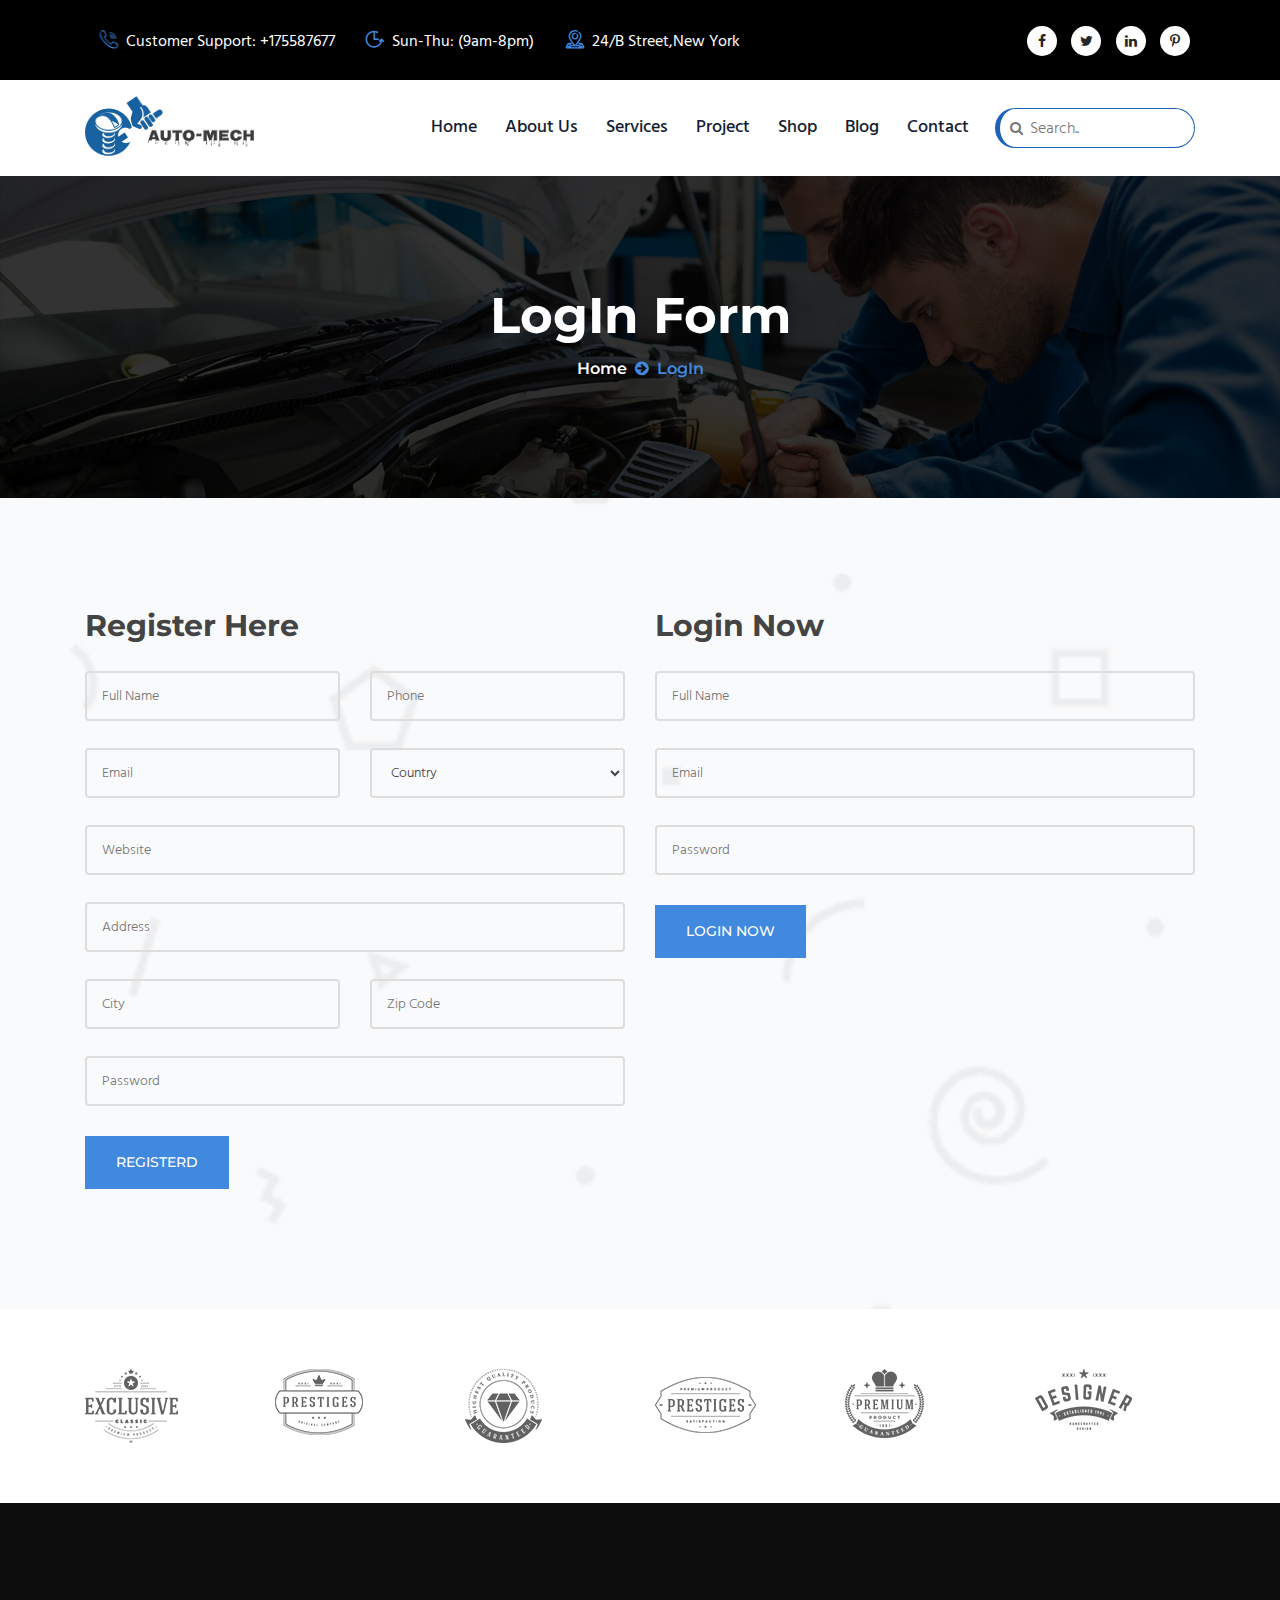
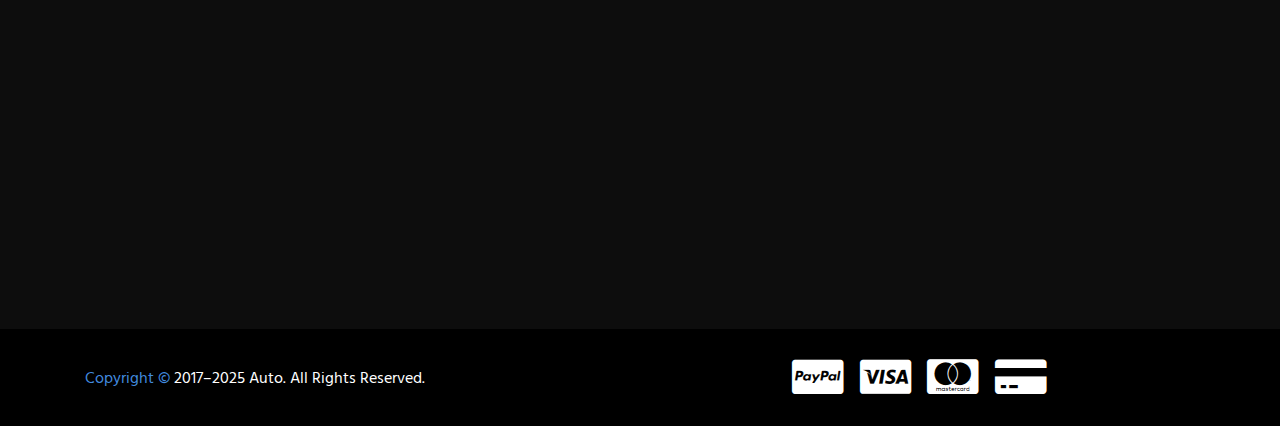
<file: login.html>
<!DOCTYPE html>
<html lang="en">

<head>
    <meta charset="utf-8">
    <meta name="viewport" content="width=device-width, initial-scale=1, shrink-to-fit=no">
    <title>Login Form</title>
    <link rel="shortcut icon" href="images/title.png">
    <link href="https://fonts.googleapis.com/css?family=Hind:300,400,500,600,700&display=swap" rel="stylesheet">
    <link href="https://fonts.googleapis.com/css?family=Montserrat:300,400,500,600,700,800,900&display=swap" rel="stylesheet">
    <link rel="stylesheet" href="https://stackpath.bootstrapcdn.com/font-awesome/4.7.0/css/font-awesome.min.css">
    <link rel="stylesheet" href="font/flaticon.css">
    <link rel="stylesheet" href="css/animate.css">
    <link rel="stylesheet" href="css/slick.css">
    <link rel="stylesheet" href="css/venobox.css">
    <link rel="stylesheet" href="css/bootstrap.min.css">
    <link rel="stylesheet" href="css/style.css">
    <link rel="stylesheet" href="css/media.css">
</head>

<body id="otherpage">


    <!--========================= header part start=============================== -->
    <section id="header">
        <div class="container">
            <div class="row mx-0 px-0">
                <div class="col-lg-8 col-sm-8 col-md-8  head1">
                    <div class="header-left">
                        <ul>
                            <li><i class="flaticon-call"></i>Customer support: +175587677</li>
                            <li><i class="flaticon-clock"></i>Sun-Thu: (9am-8pm)</li>
                            <li><i class="flaticon-location"></i>24/B street,New York</li>
                        </ul>
                    </div>
                </div>
                <div class="col-lg-4 col-sm-4 px-sm-0 col-md-4 text-right head2">
                    <div class="header-right">
                        <a href=""><i class="fa fa-facebook"></i></a>
                        <a href=""><i class="fa fa-twitter"></i></a>
                        <a href=""><i class="fa fa-linkedin"></i></a>
                        <a href=""><i class="fa fa-pinterest-p"></i></a>
                    </div>

                </div>
            </div>
        </div>
    </section>
    <!-- ===============================header part end ============================-->

    <!-- ===============================menu part start ============================-->
    <nav class="navbar navbar-expand-lg navbar-light">
        <div class="container">
            <a href="index.html" class="navbar-logo">
                <img src="images/logo1.png" alt="navbar-logo">
            </a>
            <button class="navbar-toggler" type="button" data-toggle="collapse" data-target="#navbarSupportedContent" aria-controls="navbarSupportedContent" aria-expanded="false" aria-label="Toggle navigation">
                <i class="fa fa-bars"></i>
            </button>

            <div class="collapse navbar-collapse" id="navbarSupportedContent">
                <ul class="navbar-nav ml-auto">
                    <li class="nav-item ">
                        <a class="nav-link" href="#">Home <span class="sr-only">(current)</span></a>
                        <ul class="sub-menu">
                            <li><a href="index2.html">Home page style 01</a></li>
                            <li class="last"><a href="version1.html">Home page style 02</a></li>

                        </ul>
                    </li>
                    <li class="nav-item">
                        <a class="nav-link" href="about.html">About us</a>
                    </li>
                    <li class="nav-item">
                        <a class="nav-link" href="services.html">Services</a>
                        <ul class="sub-menu">
                            <li><a href="services.html">Services</a></li>
                            <li class="last"><a href="service details.html">Service Details</a></li>
                        </ul>
                    </li>
                    <li class="nav-item">
                        <a class="nav-link" href="project.html">project</a>

                    </li>
                    <li class="nav-item">
                        <a class="nav-link" href="shop.html">Shop </a>
                            <ul class="sub-menu">
                                <li><a href="shop.html">shop Products</a></li>
                                <li class="last"><a href="login.html">Shoping cart</a></li>
                            </ul>
                       
                    </li>
                    <li class="nav-item">
                        <a class="nav-link" href="blog details.html">Blog </a>
                            <ul class="sub-menu">
                                <li><a href="blog1.html">Latest News</a></li>
                                <li class="last"><a href="blog details.html">News Details</a></li>
                            </ul>
                       
                    </li>
                    <li class="nav-item">
                        <a class="nav-link" href="contact.html">contact</a>
                    </li>
                    <li class="search">
                        <form action="" method="post">
                            <input type="text" name="" placeholder="Search..">
                            <i class="fa fa-search"></i>
                        </form>
                    </li>
                </ul>

            </div>
        </div>
    </nav>
    <!-- ===============================menu part end ============================-->



    <!-- =============================== banner  part start =========================-->
    <section id="breadcumbs">
        <div class="container">
            <div class="row">
                <div class="col-lg-12 text-center">
                    <div class="bread-text">
                        <h2>LogIn Form</h2>
                        <h4><a href="index.html">Home</a><i class="fa fa-arrow-circle-right" aria-hidden="true"></i>LogIn</h4>
                    </div>
                </div>
            </div>
        </div>
    </section>
    <!-- =============================== banner part end ============================-->




    <!-- =============================== shop detail part start ==========================-->
    <section id="login">
        <div class="container">
            <div class="row">
                <div class="col-lg-6  inner-form">
                    <h3>Register here</h3>
                    <form action="" method="post">
                        <div class="row">

                            <div class="col-lg-6 ">
                                <div class="inner-field">
                                    <input type="text" name="" placeholder="Full Name">
                                </div>
                            </div>

                            <div class="col-lg-6 ">
                                <div class="inner-field">
                                    <input type="number" name="" placeholder="Phone">
                                </div>
                            </div>

                            <div class="col-lg-6">
                                <div class="inner-field">
                                    <input type="email" name="" placeholder="Email">
                                </div>
                            </div>


                            <div class="col-lg-6">
                                <div class="inner-field">
                                    <select>
                                        <option> Country</option>
                                        <option value="Business planning">United state</option>
                                        <option value="Business solutions">United Kingdom</option>
                                        <option value="marketing strategy">Canada</option>
                                        <option value="market research">France</option>
                                    </select>
                                </div>
                            </div>

                            <div class="col-lg-12">
                                <div class="inner-field">
                                    <input type="text" name="" placeholder="Website">
                                </div>
                            </div>



                            <div class="col-lg-12">
                                <div class="inner-field">
                                    <input type="text" name="" placeholder="Address">
                                </div>
                            </div>

                            <div class="col-lg-6">
                                <div class="inner-field">
                                    <input type="text" name="" placeholder="City">
                                </div>
                            </div>

                            <div class="col-lg-6">
                                <div class="inner-field">
                                    <input type="text" name="" placeholder="Zip Code">
                                </div>
                            </div>

                            <div class="col-lg-12 ">
                                <div class="inner-field">
                                    <input type="password" name="" placeholder="password">
                                </div>
                            </div>

                            <div class="col-lg-12">

                                <div class="forms-btn login-btn">
                                    <button type="submit">Registerd</button>
                                </div>
                            </div>
                        </div>
                    </form>
                </div>



                <div class="col-lg-6   inner-form">
                    <h3>Login Now</h3>
                    <form action="" method="post">
                        <div class="row">

                            <div class="col-lg-12 ">
                                <div class="inner-field">
                                    <input type="text" name="" placeholder="Full Name">
                                </div>
                            </div>

                            <div class="col-lg-12">
                                <div class="inner-field">
                                    <input type="email" name="" placeholder="Email">
                                </div>
                            </div>


                            <div class="col-lg-12 ">
                                <div class="inner-field">
                                    <input type="password" name="" placeholder="password">
                                </div>
                            </div>


                            <div class="col-lg-12">

                                <div class="forms-btn">
                                    <button type="submit">login Now</button>
                                </div>
                            </div>
                        </div>
                    </form>
                </div>

            </div>
        </div>
    </section>

    <!-- =============================== shop detail part end ============================-->










    <!-- ===============================subscribe  part  end ====================================-->
    <section id="partner">
        <div class="container">
            <div class="row partner-slider">
                <div class="col-lg-2">
                    <img src="images/part1.png" alt="part-img" class="img-fluid">
                </div>
                <div class="col-lg-2">
                    <img src="images/part2.png" alt="part-img" class="img-fluid">
                </div>
                <div class="col-lg-2">
                    <img src="images/part3.png" alt="part-img" class="img-fluid">
                </div>
                <div class="col-lg-2">
                    <img src="images/part4.png" alt="part-img" class="img-fluid">
                </div>
                <div class="col-lg-2">
                    <img src="images/part5.png" alt="part-img" class="img-fluid">
                </div>
                <div class="col-lg-2">
                    <img src="images/part6.png" alt="part-img" class="img-fluid">
                </div>
                <div class="col-lg-2">
                    <img src="images/part3.png" alt="part-img" class="img-fluid">
                </div>
            </div>
        </div>
    </section>
    <!-- ===============================subscribe  part  end ====================================-->


    <a href="#" class="back-top">
        <i class="fa fa-angle-double-up" aria-hidden="true"></i>
    </a>

    <!-- ===============================contact  part  start ====================================-->
    <section id="contact">
        <div class="container">
            <div class="row">
                <div class="col-lg-4 col-md-6 col-sm-12  contact-1 wow fadeInUp">
                    <div class="part1">
                        <h3>About Auto-Mech</h3>
                        <p>203, Envato Labs, Behind Alis Steet, Melbourne, Australia.</p>
                        <div class="part1-icon">
                            <h6><i class="fa fa-envelope-o" aria-hidden="true"></i>Email : Auto-Mech2356@gmail.com</h6>
                            <h6><i class="fa fa-phone" aria-hidden="true"></i>phone : 1-888-123-4567</h6>

                        </div>
                        <div class="social-icon">
                            <h5><span>Find on us :</span><i class="fa fa-facebook"></i><i class="fa fa-twitter"></i><i class="fa fa-instagram"></i><i class="fa fa-linkedin"></i></h5>
                        </div>
                    </div>
                </div>

                <div class="col-lg-2 col-sm-6 col-md-6 contacts contact-1 wow fadeInUp" data-wow-delay=".4s">
                    <div class="part1">
                        <h3>Useful links</h3>
                        <div class="part2-icon">
                             <a href="about.html"><i class="fa fa-hand-o-right" aria-hidden="true"></i>about us</a>
                            <a href="services.html"><i class="fa fa-hand-o-right" aria-hidden="true"></i>services</a>
                            <a href="shop.html"><i class="fa fa-hand-o-right" aria-hidden="true"></i>shop</a>
                            <a href="project.html"><i class="fa fa-hand-o-right" aria-hidden="true"></i>project</a>
                            <a href="blog details.html"><i class="fa fa-hand-o-right" aria-hidden="true"></i>blog</a>
                        </div>
                    </div>

                </div>
                <div class="col-lg-2 col-sm-6 col-md-6 contacts contact-1  wow fadeInUp" data-wow-delay=".6s">
                    <div class="part1">
                        <h3>services</h3>
                        <div class="part2-icon">
                            <a href=""><i class="fa fa-hand-o-right" aria-hidden="true"></i>Battery service</a>
                            <a href=""><i class="fa fa-hand-o-right" aria-hidden="true"></i>Belt service</a>
                            <a href=""><i class="fa fa-hand-o-right" aria-hidden="true"></i>car Wash</a>
                            <a href=""><i class="fa fa-hand-o-right" aria-hidden="true"></i>Break Repair</a>
                            <a href=""><i class="fa fa-hand-o-right" aria-hidden="true"></i>Tyres Repair</a>
                        </div>
                    </div>
                </div>
                <div class="col-lg-4 col-sm-12 col-md-6 contact-1 wow fadeInUp" data-wow-delay=".8s">
                    <div class="part1">
                        <h3>Business Hours</h3>
                    </div>
                    <div class="part4">
                        <p>Our support available to help you 24 hours a day, seven days week</p>
                        <div class="part-time">
                            <h6>Monday-saturday:<span>--------</span>9.00 Am- 8.00 Pm</h6>
                            <h6>Friday:<span>--------</span>8.00 Am- 8.00 Pm</h6>
                            <h6>Sunday:<span>--------</span>9.00 Am- 8.00 Pm</h6>
                        </div>

                    </div>
                </div>
            </div>
        </div>
    </section>
    <!-- ===============================contact  part  end ====================================-->


    <!-- ===============================last-contact  part  start =================================-->
    <section id="last-part">
        <div class="container">
            <div class="row">
                <div class="col-lg-6 col-sm-6 last-lft">
                    <p> <span>Copyright ©</span> 2017–2025 Auto. All rights reserved.</p>
                </div>
                <div class="col-lg-6 col-sm-6 text-center">
                    <div class="credit">
                        <i class="fa fa-cc-paypal" aria-hidden="true"></i>
                        <i class="fa fa-cc-visa" aria-hidden="true"></i>
                        <i class="fa fa-cc-mastercard" aria-hidden="true"></i>
                        <i class="fa fa-credit-card-alt" aria-hidden="true"></i>
                    </div>
                </div>
            </div>
        </div>
    </section>
    <!-- ===============================last-contact  part  end ====================================-->








    <script src="js/jquery-1.12.4.min.js"></script>
    <script src="js/bootstrap.min.js"></script>
    <script src="js/wow.min.js"></script>
    <script src="js/mixitup.min.js"></script>
    <script src="js/waypoints.min.js"></script>
    <script src="js/venobox.min.js"></script>
    <script src="js/jquery.counterup.min.js"></script>
    <script src="js/slick.min.js"></script>
    <script src="js/custom.js"></script>

</body>

</html>
</file>
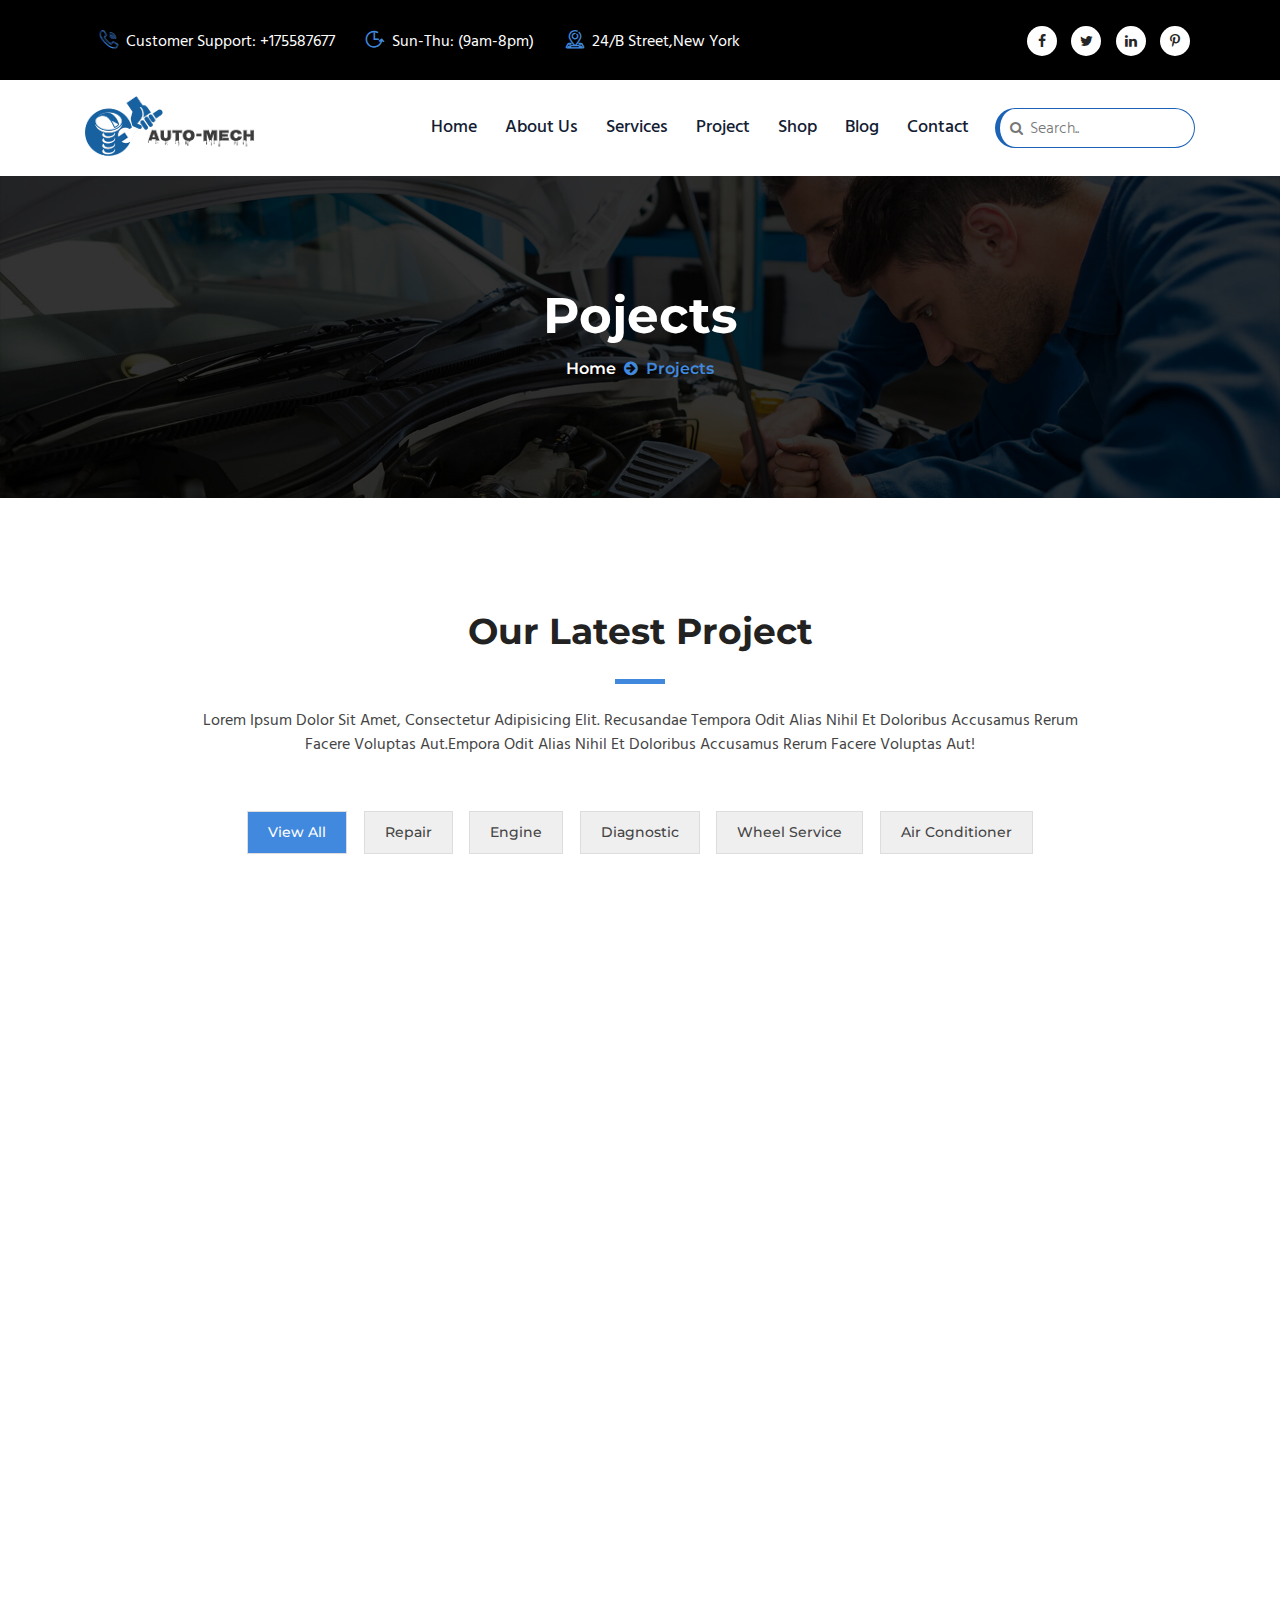
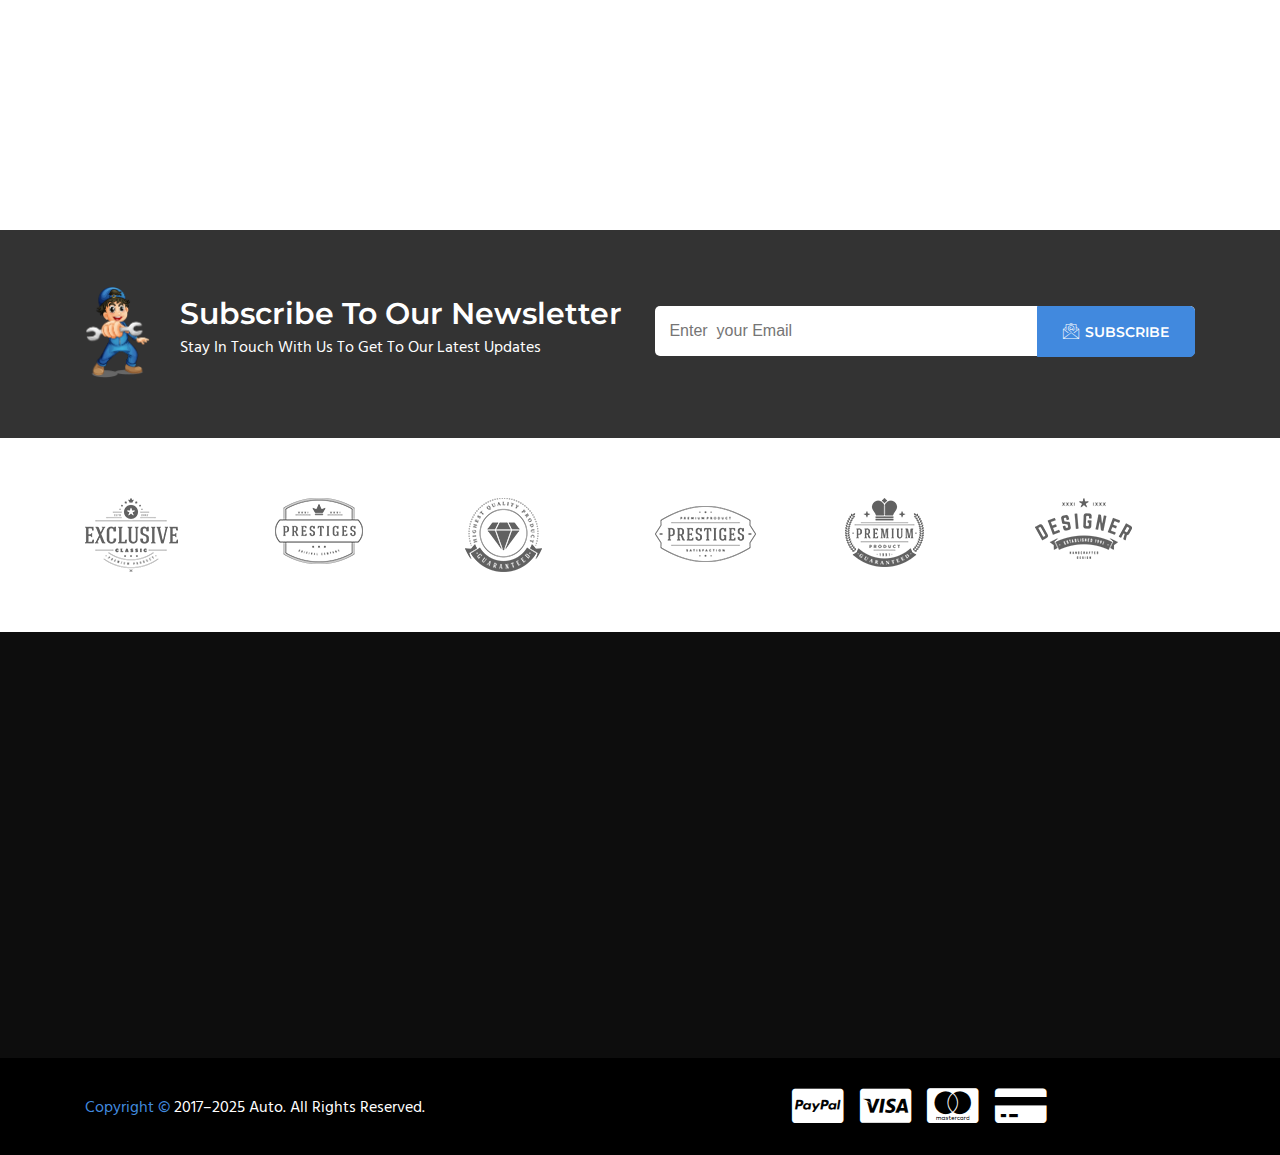
<file: project.html>
<!DOCTYPE html>
<html lang="en">

<head>
    <meta charset="utf-8">
    <meta name="viewport" content="width=device-width, initial-scale=1, shrink-to-fit=no">
    <title>project</title>
    <link rel="shortcut icon" href="images/title.png">
    <link href="https://fonts.googleapis.com/css?family=Hind:300,400,500,600,700&display=swap" rel="stylesheet">
    <link href="https://fonts.googleapis.com/css?family=Montserrat:300,400,500,600,700,800,900&display=swap" rel="stylesheet">
    <link rel="stylesheet" href="https://stackpath.bootstrapcdn.com/font-awesome/4.7.0/css/font-awesome.min.css">
    <link rel="stylesheet" href="font/flaticon.css">
    <link rel="stylesheet" href="css/animate.css">
    <link rel="stylesheet" href="css/slick.css">
    <link rel="stylesheet" href="css/venobox.css">
    <link rel="stylesheet" href="css/bootstrap.min.css">
    <link rel="stylesheet" href="css/style.css">
    <link rel="stylesheet" href="css/media.css">
</head>

<body id="otherpage">


    <!--========================= header part start=============================== -->
    <section id="header">
        <div class="container">
            <div class="row mx-0 px-0">
                <div class="col-lg-8 col-sm-8 col-md-8  head1">
                    <div class="header-left">
                        <ul>
                            <li><i class="flaticon-call"></i>Customer support: +175587677</li>
                            <li><i class="flaticon-clock"></i>Sun-Thu: (9am-8pm)</li>
                            <li><i class="flaticon-location"></i>24/B street,New York</li>
                        </ul>
                    </div>
                </div>
                <div class="col-lg-4 col-sm-4 px-sm-0 col-md-4 text-right head2">
                    <div class="header-right">
                        <a href=""><i class="fa fa-facebook"></i></a>
                        <a href=""><i class="fa fa-twitter"></i></a>
                        <a href=""><i class="fa fa-linkedin"></i></a>
                        <a href=""><i class="fa fa-pinterest-p"></i></a>
                    </div>

                </div>
            </div>
        </div>
    </section>
    <!-- ===============================header part end ============================-->

    <!-- ===============================menu part start ============================-->
    <nav class="navbar navbar-expand-lg navbar-light">
        <div class="container">
            <a href="index.html" class="navbar-logo">
                <img src="images/logo1.png" alt="navbar-logo">
            </a>
            <button class="navbar-toggler" type="button" data-toggle="collapse" data-target="#navbarSupportedContent" aria-controls="navbarSupportedContent" aria-expanded="false" aria-label="Toggle navigation">
                <i class="fa fa-bars"></i>
            </button>

            <div class="collapse navbar-collapse" id="navbarSupportedContent">
                <ul class="navbar-nav ml-auto">
                    <li class="nav-item ">
                        <a class="nav-link" href="#">Home <span class="sr-only">(current)</span></a>
                        <ul class="sub-menu">
                            <li><a href="index2.html">Home page style 01</a></li>
                            <li class="last"><a href="version1.html">Home page style 02</a></li>

                        </ul>
                    </li>
                    <li class="nav-item">
                        <a class="nav-link" href="about.html">About us</a>
                    </li>
                    <li class="nav-item">
                        <a class="nav-link" href="services.html">Services</a>
                        <ul class="sub-menu">
                            <li><a href="services.html">Services</a></li>
                            <li class="last"><a href="service details.html">Service Details</a></li>
                        </ul>
                    </li>
                    <li class="nav-item">
                        <a class="nav-link" href="project.html">project</a>

                    </li>
                    <li class="nav-item">
                        <a class="nav-link" href="shop.html">Shop  </a>
                            <ul class="sub-menu">
                                <li><a href="shop.html">shop Products</a></li>
                                <li class="last"><a href="login.html">Shoping cart</a></li>
                            </ul>
                      
                    </li>
                    <li class="nav-item">
                        <a class="nav-link" href="blog details.html">Blog </a>
                            <ul class="sub-menu">
                                <li><a href="blog1.html">Latest News</a></li>
                                <li class="last"><a href="blog details.html">News Details</a></li>
                            </ul>
                       
                    </li>
                    <li class="nav-item">
                        <a class="nav-link" href="contact.html">contact</a>
                    </li>
                    <li class="search">
                        <form action="" method="post">
                            <input type="text" name="" placeholder="Search..">
                            <i class="fa fa-search"></i>
                        </form>
                    </li>
                </ul>

            </div>
        </div>
    </nav>
    <!-- ===============================menu part end ============================-->


    <!-- =============================== banner  part start =========================-->
    <section id="breadcumbs">
        <div class="container">
            <div class="row">
                <div class="col-lg-12 text-center">
                    <div class="bread-text">
                        <h2>Pojects</h2>
                        <h4><a href="index.html">Home</a><i class="fa fa-arrow-circle-right" aria-hidden="true"></i>Projects</h4>
                    </div>
                </div>
            </div>
        </div>
    </section>
    <!-- =============================== banner part end ============================-->





    <!-- ===============================project part  start ================================-->
    <section id="project">
        <div class="container">
            <div class="row">
                <div class="col-lg-10 m-auto header-all">
                    <div class="service-header project-header text-center wow fadeInDown">
                        <h3> Our latest project</h3>
                        <p>Lorem ipsum dolor sit amet, consectetur adipisicing elit. Recusandae tempora odit alias nihil et doloribus accusamus rerum facere voluptas aut.empora odit alias nihil et doloribus accusamus rerum facere voluptas aut!</p>
                    </div>
                </div>
                <div class="col-lg-12 text-center wow fadeIn">
                    <div class="project-btn">
                        <button type="button" data-filter="all">View all</button>
                        <button type="button" data-filter=".Repair">Repair</button>
                        <button type="button" data-filter=".Engine">Engine</button>
                        <button type="button" data-filter=".Diagnostic">Diagnostic</button>
                        <button type="button" data-filter=".Wheel">wheel service</button>
                        <button type="button" data-filter=".air">Air conditioner</button>
                    </div>
                </div>
            </div>
            <div class="row pro-main wow fadeInUp" data-wow-delay=".4s">
                <div class="col-lg-4 col-sm-6  pro-btm  mix air pro1">
                    <div class="pro-item">
                        <img src="images/pro1.jpg" alt="pro-img" class="img-fluid">
                        <div class="pro-overlay">
                            <div class="pro-header">
                                <h4><i class="flaticon-car-engine"></i>Engine Repair & service</h4>
                            </div>
                            <div class="pro-icon">
                                <i class="fa fa-star" aria-hidden="true"></i>
                                <i class="fa fa-star" aria-hidden="true"></i>
                                <i class="fa fa-star" aria-hidden="true"></i>
                                <i class="fa fa-star-o" aria-hidden="true"></i>
                                <i class="fa fa-star-o" aria-hidden="true"></i>
                            </div>
                            <div class="row">
                                <div class="col-lg-7 pro-hover">
                                    <div class="pro-last">
                                        <a href=""><i class="fa fa-link"></i></a>
                                        <a class="venobox" data-gall="gallery01" href="images/pro1.jpg">
                                            <i class="fa fa-camera"></i></a>

                                    </div>
                                </div>
                                <div class="col-lg-5 pro-hover2">
                                    <div class="pro-right">
                                        <p>$220-$400</p>
                                    </div>

                                </div>
                            </div>
                        </div>
                    </div>
                </div>

                <div class="col-lg-4 col-sm-6  pro-btm mix air pro1">
                    <div class="pro-item">
                        <img src="images/pro2.jpg" alt="pro-img" class="img-fluid">
                        <div class="pro-overlay">
                            <div class="pro-header">
                                <h4><i class="flaticon-maintenance"></i>Engine Diagnostic</h4>
                            </div>
                            <div class="pro-icon">
                                <i class="fa fa-star" aria-hidden="true"></i>
                                <i class="fa fa-star" aria-hidden="true"></i>
                                <i class="fa fa-star" aria-hidden="true"></i>
                                <i class="fa fa-star-o" aria-hidden="true"></i>
                                <i class="fa fa-star-o" aria-hidden="true"></i>
                            </div>
                            <div class="row ">
                                <div class="col-lg-7 pro-hover">
                                    <div class="pro-last">
                                        <a href=""><i class="fa fa-link"></i></a>
                                        <a class="venobox" data-gall="gallery01" href="images/pro1.jpg">
                                            <i class="fa fa-camera"></i></a>
                                    </div>
                                </div>
                                <div class="col-lg-5 pro-hover2">
                                    <div class="pro-right">
                                        <p>$250-$300</p>
                                    </div>
                                </div>
                            </div>
                        </div>
                    </div>
                </div>
                <div class="col-lg-4 col-sm-6  pro-btm mix Wheel pro1">
                    <div class="pro-item">
                        <img src="images/pro3.jpg" alt="pro-img" class="img-fluid">
                        <div class="pro-overlay">
                            <div class="pro-header">
                                <h4><i class="flaticon-car-engine"></i>Engine service</h4>
                            </div>
                            <div class="pro-icon">
                                <i class="fa fa-star" aria-hidden="true"></i>
                                <i class="fa fa-star" aria-hidden="true"></i>
                                <i class="fa fa-star" aria-hidden="true"></i>
                                <i class="fa fa-star-o" aria-hidden="true"></i>
                                <i class="fa fa-star-o" aria-hidden="true"></i>
                            </div>
                            <div class="row ">
                                <div class="col-lg-7 pro-hover">
                                    <div class="pro-last">
                                        <a href=""><i class="fa fa-link"></i></a>
                                        <a class="venobox" data-gall="gallery01" href="images/pro1.jpg">
                                            <i class="fa fa-camera"></i></a>
                                    </div>
                                </div>
                                <div class="col-lg-5 pro-hover2">
                                    <div class="pro-right">
                                        <p>$270-$360</p>
                                    </div>

                                </div>
                            </div>
                        </div>
                    </div>
                </div>
                <div class="col-lg-4 col-sm-6   mix Engine Wheel  project-btm pro1">
                    <div class="pro-item">
                        <img src="images/pro4.jpg" alt="pro-img" class="img-fluid">
                        <div class="pro-overlay">
                            <div class="pro-header">
                                <h4><i class="flaticon-fuel"></i>oil service</h4>
                            </div>
                            <div class="pro-icon">
                                <i class="fa fa-star" aria-hidden="true"></i>
                                <i class="fa fa-star" aria-hidden="true"></i>
                                <i class="fa fa-star" aria-hidden="true"></i>
                                <i class="fa fa-star-o" aria-hidden="true"></i>
                                <i class="fa fa-star-o" aria-hidden="true"></i>
                            </div>
                            <div class="row ">
                                <div class="col-lg-7 pro-hover">
                                    <div class="pro-last">
                                        <a href=""><i class="fa fa-link"></i></a>
                                        <a class="venobox" data-gall="gallery01" href="images/pro1.jpg">
                                            <i class="fa fa-camera"></i></a>
                                    </div>
                                </div>
                                <div class="col-lg-5 pro-hover2">
                                    <div class="pro-right">
                                        <p>$180-$280</p>
                                    </div>

                                </div>
                            </div>
                        </div>
                    </div>
                </div>
                <div class="col-lg-4 col-sm-6  mix Repair Diagnostic project-btm pro1">
                    <div class="pro-item">
                        <img src="images/pro5.jpg" alt="pro-img" class="img-fluid">
                        <div class="pro-overlay">
                            <div class="pro-header">
                                <h4><i class="flaticon-car-engine"></i>General maintanence</h4>
                            </div>
                            <div class="pro-icon">
                                <i class="fa fa-star" aria-hidden="true"></i>
                                <i class="fa fa-star" aria-hidden="true"></i>
                                <i class="fa fa-star" aria-hidden="true"></i>
                                <i class="fa fa-star-o" aria-hidden="true"></i>
                                <i class="fa fa-star-o" aria-hidden="true"></i>
                            </div>
                            <div class="row ">
                                <div class="col-lg-7 pro-hover">
                                    <div class="pro-last">
                                        <a href=""><i class="fa fa-link"></i></a>
                                        <a class="venobox" data-gall="gallery01" href="images/pro1.jpg">
                                            <i class="fa fa-camera"></i></a>
                                    </div>
                                </div>
                                <div class="col-lg-5 pro-hover2">
                                    <div class="pro-right">
                                        <p>$300-$500</p>
                                    </div>
                                </div>
                            </div>
                        </div>
                    </div>
                </div>
                <div class="col-lg-4 col-sm-6  mix Diagnositic Engine pro1">
                    <div class="pro-item">
                        <img src="images/pro6.jpg" alt="pro-img" class="img-fluid">
                        <div class="pro-overlay">
                            <div class="pro-header">
                                <h4><i class="flaticon-driver"></i>Steering Repair</h4>
                            </div>
                            <div class="pro-icon">
                                <i class="fa fa-star" aria-hidden="true"></i>
                                <i class="fa fa-star" aria-hidden="true"></i>
                                <i class="fa fa-star" aria-hidden="true"></i>
                                <i class="fa fa-star-o" aria-hidden="true"></i>
                                <i class="fa fa-star-o" aria-hidden="true"></i>
                            </div>
                            <div class="row ">
                                <div class="col-lg-7 pro-hover">
                                    <div class="pro-last">
                                        <a href=""><i class="fa fa-link"></i></a>
                                        <a class="venobox" data-gall="gallery01" href="images/pro1.jpg">
                                            <i class="fa fa-camera"></i></a>
                                    </div>
                                </div>
                                <div class="col-lg-5 pro-hover2">
                                    <div class="pro-right">
                                        <p>$150-$230</p>
                                    </div>

                                </div>
                            </div>
                        </div>
                    </div>
                </div>

                <div class="col-lg-4 col-sm-6  pro-btm mix Wheel pro1">
                    <div class="pro-item">
                        <img src="images/pro3.jpg" alt="pro-img" class="img-fluid">
                        <div class="pro-overlay">
                            <div class="pro-header">
                                <h4><i class="flaticon-car-engine"></i>Engine service</h4>
                            </div>
                            <div class="pro-icon">
                                <i class="fa fa-star" aria-hidden="true"></i>
                                <i class="fa fa-star" aria-hidden="true"></i>
                                <i class="fa fa-star" aria-hidden="true"></i>
                                <i class="fa fa-star-o" aria-hidden="true"></i>
                                <i class="fa fa-star-o" aria-hidden="true"></i>
                            </div>
                            <div class="row ">
                                <div class="col-lg-7 pro-hover">
                                    <div class="pro-last">
                                        <a href=""><i class="fa fa-link"></i></a>
                                        <a class="venobox" data-gall="gallery01" href="images/pro1.jpg">
                                            <i class="fa fa-camera"></i></a>
                                    </div>
                                </div>
                                <div class="col-lg-5 pro-hover2">
                                    <div class="pro-right">
                                        <p>$270-$360</p>
                                    </div>

                                </div>
                            </div>
                        </div>
                    </div>
                </div>

                <div class="col-lg-4 col-sm-6  pro-btm mix Wheel pro1">
                    <div class="pro-item">
                        <img src="images/pro2.jpg" alt="pro-img" class="img-fluid">
                        <div class="pro-overlay">
                            <div class="pro-header">
                                <h4><i class="flaticon-car-engine"></i>Engine service</h4>
                            </div>
                            <div class="pro-icon">
                                <i class="fa fa-star" aria-hidden="true"></i>
                                <i class="fa fa-star" aria-hidden="true"></i>
                                <i class="fa fa-star" aria-hidden="true"></i>
                                <i class="fa fa-star-o" aria-hidden="true"></i>
                                <i class="fa fa-star-o" aria-hidden="true"></i>
                            </div>
                            <div class="row ">
                                <div class="col-lg-7 pro-hover">
                                    <div class="pro-last">
                                        <a href=""><i class="fa fa-link"></i></a>
                                        <a class="venobox" data-gall="gallery01" href="images/pro1.jpg">
                                            <i class="fa fa-camera"></i></a>
                                    </div>
                                </div>
                                <div class="col-lg-5 pro-hover2">
                                    <div class="pro-right">
                                        <p>$270-$360</p>
                                    </div>

                                </div>
                            </div>
                        </div>
                    </div>
                </div>

                <div class="col-lg-4 col-sm-6  mix Diagnositic Engine pro1">
                    <div class="pro-item">
                        <img src="images/pro1.jpg" alt="pro-img" class="img-fluid">
                        <div class="pro-overlay">
                            <div class="pro-header">
                                <h4><i class="flaticon-driver"></i>Steering Repair</h4>
                            </div>
                            <div class="pro-icon">
                                <i class="fa fa-star" aria-hidden="true"></i>
                                <i class="fa fa-star" aria-hidden="true"></i>
                                <i class="fa fa-star" aria-hidden="true"></i>
                                <i class="fa fa-star-o" aria-hidden="true"></i>
                                <i class="fa fa-star-o" aria-hidden="true"></i>
                            </div>
                            <div class="row ">
                                <div class="col-lg-7 pro-hover">
                                    <div class="pro-last">
                                        <a href=""><i class="fa fa-link"></i></a>
                                        <a class="venobox" data-gall="gallery01" href="images/pro1.jpg">
                                            <i class="fa fa-camera"></i></a>
                                    </div>
                                </div>
                                <div class="col-lg-5 pro-hover2">
                                    <div class="pro-right">
                                        <p>$150-$230</p>
                                    </div>

                                </div>
                            </div>
                        </div>
                    </div>
                </div>




            </div>
        </div>
    </section>

    <!-- ===============================project part   end =================================-->










    <!-- ===============================subscribe part  start ====================================-->
    <section id="subscribe">
        <div class="container">
            <div class="row">
                <div class="col-lg-6">
                    <div class="row">
                        <div class="col-lg-2 col-sm-2 text-right">
                            <div class="subs-icon">
                                <img src="images/contact.png" alt="" class="img-fluid">
                            </div>
                        </div>

                        <div class="col-lg-10 col-sm-10 sub-head">
                            <div class="subscribe-item">
                                <h3>Subscribe to our newsletter</h3>
                                <p>Stay in touch with us to get to our latest Updates</p>
                            </div>
                        </div>
                    </div>
                </div>
                <div class="col-lg-6">
                    <div class="subs-form">
                        <form method="post" action="">
                            <input type="email" name="" placeholder=" Enter  your Email">
                            <button type="submit"><i class="flaticon-email"></i>Subscribe</button>
                        </form>
                    </div>
                </div>
            </div>
        </div>
    </section>
    <!-- ===============================subscribe  part  end ====================================-->


    <!-- ===============================subscribe  part  end ====================================-->
    <section id="partner">
        <div class="container">
            <div class="row partner-slider">
                <div class="col-lg-2">
                    <img src="images/part1.png" alt="part-img" class="img-fluid">
                </div>
                <div class="col-lg-2">
                    <img src="images/part2.png" alt="part-img" class="img-fluid">
                </div>
                <div class="col-lg-2">
                    <img src="images/part3.png" alt="part-img" class="img-fluid">
                </div>
                <div class="col-lg-2">
                    <img src="images/part4.png" alt="part-img" class="img-fluid">
                </div>
                <div class="col-lg-2">
                    <img src="images/part5.png" alt="part-img" class="img-fluid">
                </div>
                <div class="col-lg-2">
                    <img src="images/part6.png" alt="part-img" class="img-fluid">
                </div>
                <div class="col-lg-2">
                    <img src="images/part3.png" alt="part-img" class="img-fluid">
                </div>
            </div>
        </div>
    </section>
    <!-- ===============================subscribe  part  end ====================================-->


    <a href="#" class="back-top">
        <i class="fa fa-angle-double-up" aria-hidden="true"></i>
    </a>

    <!-- ===============================contact  part  start ====================================-->
    <section id="contact">
        <div class="container">
            <div class="row">
                <div class="col-lg-4 col-md-6 col-sm-12  contact-1 wow fadeInUp">
                    <div class="part1">
                        <h3>About Auto-Mech</h3>
                        <p>203, Envato Labs, Behind Alis Steet, Melbourne, Australia.</p>
                        <div class="part1-icon">
                            <h6><i class="fa fa-envelope-o" aria-hidden="true"></i>Email : Auto-Mech2356@gmail.com</h6>
                            <h6><i class="fa fa-phone" aria-hidden="true"></i>phone : 1-888-123-4567</h6>

                        </div>
                        <div class="social-icon">
                            <h5><span>Find on us :</span><i class="fa fa-facebook"></i><i class="fa fa-twitter"></i><i class="fa fa-instagram"></i><i class="fa fa-linkedin"></i></h5>
                        </div>
                    </div>
                </div>

                <div class="col-lg-2 col-sm-6 col-md-6 contacts contact-1 wow fadeInUp" data-wow-delay=".4s">
                    <div class="part1">
                        <h3>Useful links</h3>
                        <div class="part2-icon">
                            <a href="about.html"><i class="fa fa-hand-o-right" aria-hidden="true"></i>about us</a>
                            <a href="services.html"><i class="fa fa-hand-o-right" aria-hidden="true"></i>services</a>
                            <a href="shop.html"><i class="fa fa-hand-o-right" aria-hidden="true"></i>shop</a>
                            <a href="project.html"><i class="fa fa-hand-o-right" aria-hidden="true"></i>project</a>
                            <a href="blog details.html"><i class="fa fa-hand-o-right" aria-hidden="true"></i>blog</a>
                        </div>
                    </div>

                </div>
                <div class="col-lg-2 col-sm-6 col-md-6 contacts contact-1  wow fadeInUp" data-wow-delay=".6s">
                    <div class="part1">
                        <h3>services</h3>
                        <div class="part2-icon">
                            <a href=""><i class="fa fa-hand-o-right" aria-hidden="true"></i>Battery service</a>
                            <a href=""><i class="fa fa-hand-o-right" aria-hidden="true"></i>Belt service</a>
                            <a href=""><i class="fa fa-hand-o-right" aria-hidden="true"></i>car Wash</a>
                            <a href=""><i class="fa fa-hand-o-right" aria-hidden="true"></i>Break Repair</a>
                            <a href=""><i class="fa fa-hand-o-right" aria-hidden="true"></i>Tyres Repair</a>
                        </div>
                    </div>
                </div>
                <div class="col-lg-4 col-sm-12 col-md-6 contact-1 wow fadeInUp" data-wow-delay=".8s">
                    <div class="part1">
                        <h3>Business Hours</h3>
                    </div>
                    <div class="part4">
                        <p>Our support available to help you 24 hours a day, seven days week</p>
                        <div class="part-time">
                            <h6>Monday-saturday:<span>--------</span>9.00 Am- 8.00 Pm</h6>
                            <h6>Friday:<span>--------</span>8.00 Am- 8.00 Pm</h6>
                            <h6>Sunday:<span>--------</span>9.00 Am- 8.00 Pm</h6>
                        </div>

                    </div>
                </div>
            </div>
        </div>
    </section>
    <!-- ===============================contact  part  end ====================================-->


    <!-- ===============================last-contact  part  start =================================-->
    <section id="last-part">
        <div class="container">
            <div class="row">
                <div class="col-lg-6 col-sm-6 last-lft">
                    <p> <span>Copyright ©</span> 2017–2025 Auto. All rights reserved.</p>
                </div>
                <div class="col-lg-6 col-sm-6 text-center">
                    <div class="credit">
                        <i class="fa fa-cc-paypal" aria-hidden="true"></i>
                        <i class="fa fa-cc-visa" aria-hidden="true"></i>
                        <i class="fa fa-cc-mastercard" aria-hidden="true"></i>
                        <i class="fa fa-credit-card-alt" aria-hidden="true"></i>
                    </div>
                </div>
            </div>
        </div>
    </section>
    <!-- ===============================last-contact  part  end ====================================-->








    <script src="js/jquery-1.12.4.min.js"></script>
    <script src="js/bootstrap.min.js"></script>
    <script src="js/wow.min.js"></script>
    <script src="js/mixitup.min.js"></script>
    <script src="js/waypoints.min.js"></script>
    <script src="js/venobox.min.js"></script>
    <script src="js/jquery.counterup.min.js"></script>
    <script src="js/slick.min.js"></script>
    <script src="js/custom.js"></script>

</body>

</html>
</file>
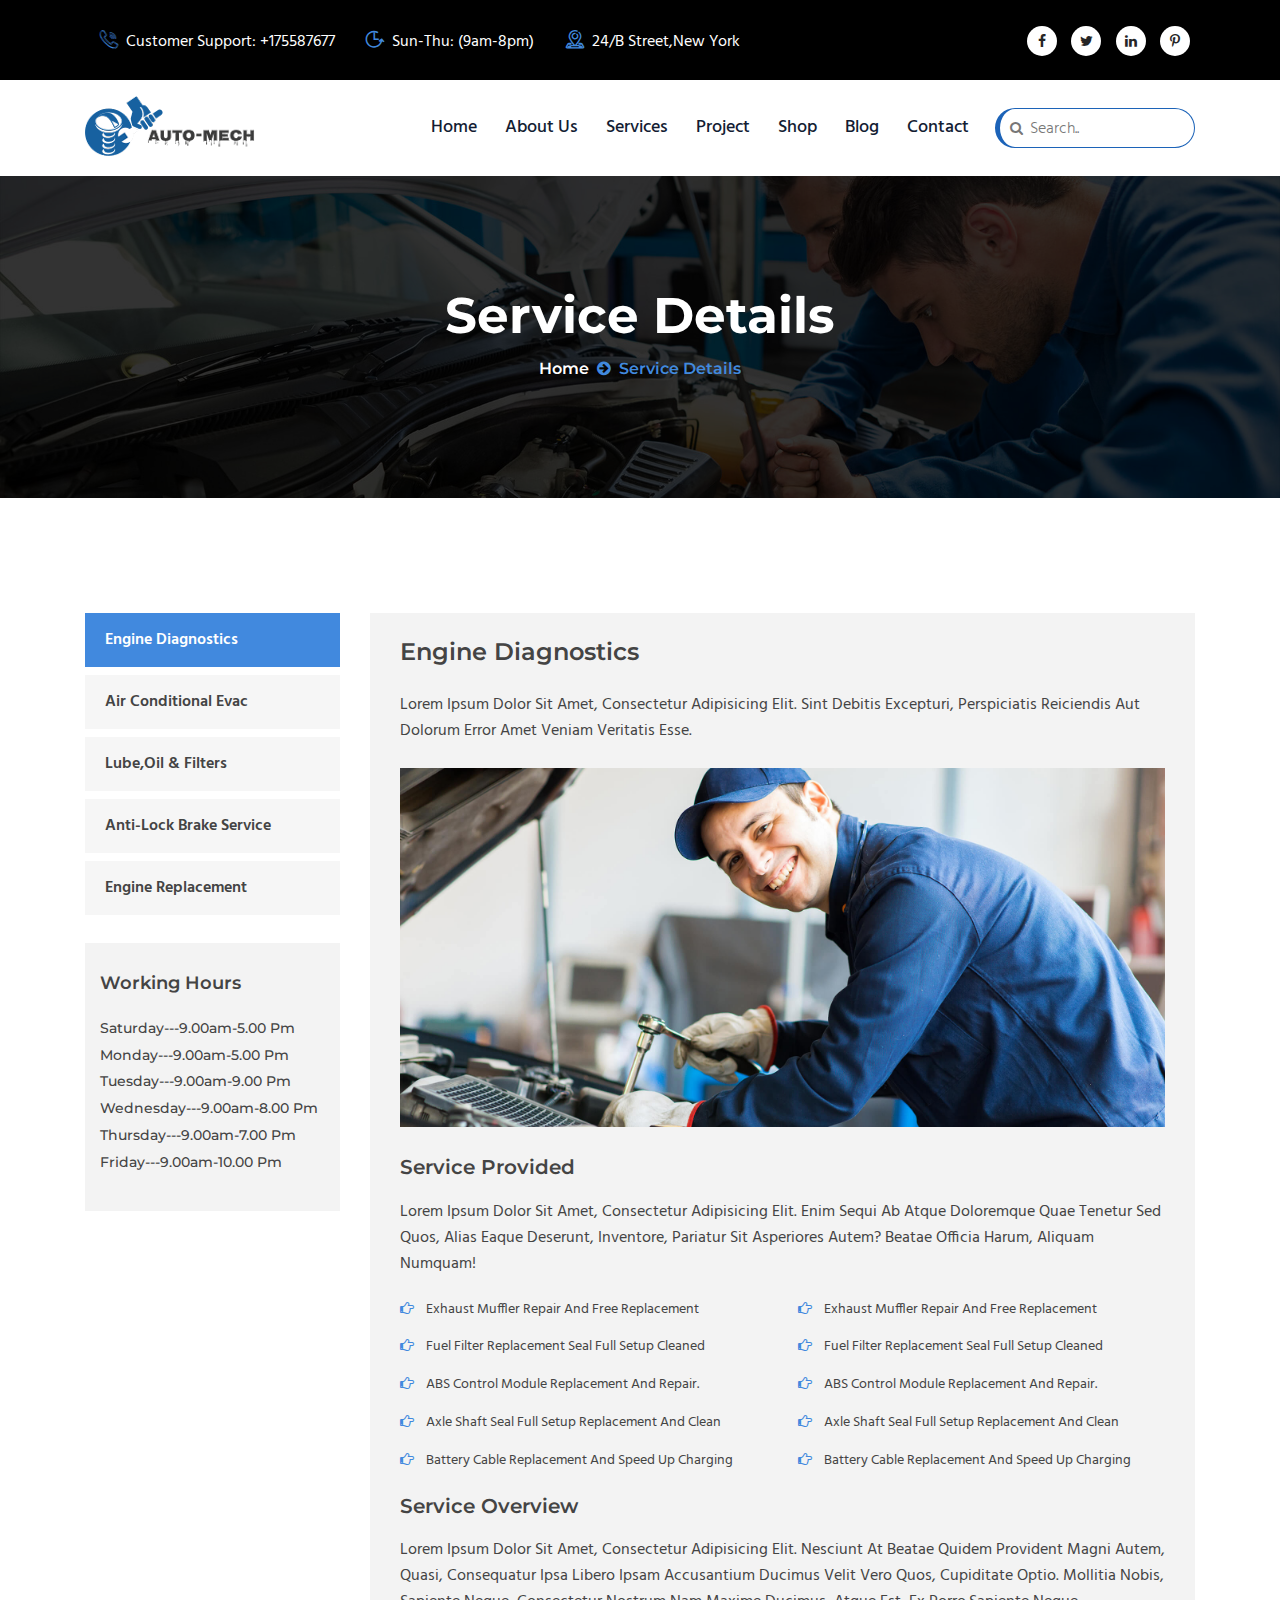
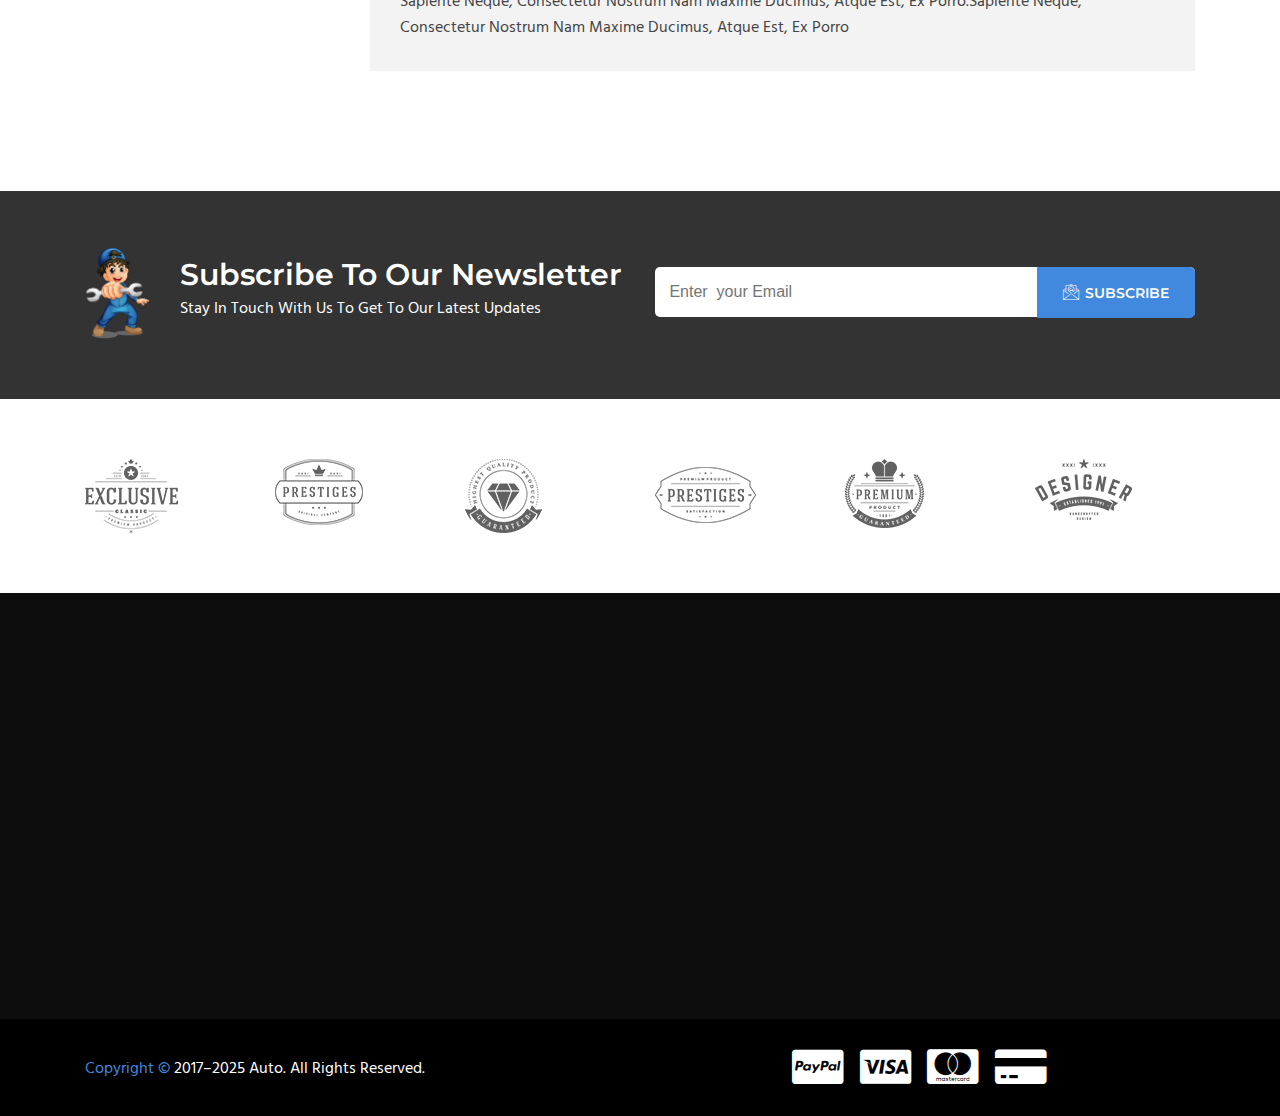
<file: service details.html>
<!DOCTYPE html>
<html lang="en">

<head>
    <meta charset="utf-8">
    <meta name="viewport" content="width=device-width, initial-scale=1, shrink-to-fit=no">
    <title>Service Details</title>
    <link rel="shortcut icon" href="images/title.png">
    <link href="https://fonts.googleapis.com/css?family=Hind:300,400,500,600,700&display=swap" rel="stylesheet">
    <link href="https://fonts.googleapis.com/css?family=Montserrat:300,400,500,600,700,800,900&display=swap" rel="stylesheet">
    <link rel="stylesheet" href="https://stackpath.bootstrapcdn.com/font-awesome/4.7.0/css/font-awesome.min.css">
    <link rel="stylesheet" href="font/flaticon.css">
    <link rel="stylesheet" href="css/animate.css">
    <link rel="stylesheet" href="css/slick.css">
    <link rel="stylesheet" href="css/venobox.css">
    <link rel="stylesheet" href="css/bootstrap.min.css">
    <link rel="stylesheet" href="css/style.css">
    <link rel="stylesheet" href="css/media.css">
</head>

<body id="otherpage">


    <!--========================= header part start=============================== -->
    <section id="header">
        <div class="container">
            <div class="row mx-0 px-0">
                <div class="col-lg-8 col-sm-8 col-md-8  head1">
                    <div class="header-left">
                        <ul>
                            <li><i class="flaticon-call"></i>Customer support: +175587677</li>
                            <li><i class="flaticon-clock"></i>Sun-Thu: (9am-8pm)</li>
                            <li><i class="flaticon-location"></i>24/B street,New York</li>
                        </ul>
                    </div>
                </div>
                <div class="col-lg-4 col-sm-4 px-sm-0 col-md-4 text-right head2">
                    <div class="header-right">
                        <a href=""><i class="fa fa-facebook"></i></a>
                        <a href=""><i class="fa fa-twitter"></i></a>
                        <a href=""><i class="fa fa-linkedin"></i></a>
                        <a href=""><i class="fa fa-pinterest-p"></i></a>
                    </div>

                </div>
            </div>
        </div>
    </section>
    <!-- ===============================header part end ============================-->

    <!-- ===============================menu part start ============================-->
    <nav class="navbar navbar-expand-lg navbar-light">
        <div class="container">
            <a href="index.html" class="navbar-logo">
                <img src="images/logo1.png" alt="navbar-logo">
            </a>
            <button class="navbar-toggler" type="button" data-toggle="collapse" data-target="#navbarSupportedContent" aria-controls="navbarSupportedContent" aria-expanded="false" aria-label="Toggle navigation">
                <i class="fa fa-bars"></i>
            </button>

            <div class="collapse navbar-collapse" id="navbarSupportedContent">
                <ul class="navbar-nav ml-auto">
                    <li class="nav-item ">
                        <a class="nav-link" href="#">Home <span class="sr-only">(current)</span></a>
                        <ul class="sub-menu">
                            <li><a href="index2.html">Home page style 01</a></li>
                            <li class="last"><a href="version1.html">Home page style 02</a></li>

                        </ul>
                    </li>
                    <li class="nav-item">
                        <a class="nav-link" href="about.html">About us</a>
                    </li>
                    <li class="nav-item">
                        <a class="nav-link" href="services.html">Services</a>
                        <ul class="sub-menu">
                            <li><a href="services.html">Services</a></li>
                            <li class="last"><a href="service details.html">Service Details</a></li>
                        </ul>
                    </li>
                    <li class="nav-item">
                        <a class="nav-link" href="project.html">project</a>

                    </li>
                    <li class="nav-item">
                        <a class="nav-link" href="shop.html">Shop</a>
                            <ul class="sub-menu">
                                <li><a href="shop.html">shop Products</a></li>
                                <li class="last"><a href="login.html">Shoping cart</a></li>
                            </ul>
                      
                    </li>
                    <li class="nav-item">
                        <a class="nav-link" href="blog details.html">Blog   </a>
                            <ul class="sub-menu">
                                <li><a href="blog1.html">Latest News</a></li>
                                <li class="last"><a href="blog details.html">News Details</a></li>
                            </ul>
                     
                    </li>
                    <li class="nav-item">
                        <a class="nav-link" href="contact.html">contact</a>
                    </li>
                    <li class="search">
                        <form action="" method="post">
                            <input type="text" name="" placeholder="Search..">
                            <i class="fa fa-search"></i>
                        </form>
                    </li>
                </ul>

            </div>
        </div>
    </nav>
    <!-- ===============================menu part end ============================-->



    <!-- =============================== banner  part start =========================-->
    <section id="breadcumbs">
        <div class="container">
            <div class="row">
                <div class="col-lg-12 text-center">
                    <div class="bread-text">
                        <h2>service Details</h2>
                        <h4><a href="index.html">Home</a><i class="fa fa-arrow-circle-right" aria-hidden="true"></i>service details</h4>
                    </div>
                </div>
            </div>
        </div>
    </section>
    <!-- =============================== banner part end ============================-->




    <!-- =============================== service details page start ============================-->
    <section id="service-details">
        <div class="container">
            <div class="row">
                <div class="col-lg-3 col-md-3">
                    <div class="nav flex-column nav-pills" id="v-pills-tab" role="tablist" aria-orientation="vertical">
                        <a class=" service-link active " id="v-pills-home-tab" data-toggle="pill" href="#v-pills-home" role="tab" aria-controls="v-pills-home" aria-selected="true">Engine diagnostics</a>
                        <a class=" service-link" id="v-pills-profile-tab" data-toggle="pill" href="#v-pills-profile" role="tab" aria-controls="v-pills-profile" aria-selected="false">Air Conditional Evac</a>
                        <a class=" service-link" id="v-pills-messages-tab" data-toggle="pill" href="#v-pills-messages" role="tab" aria-controls="v-pills-messages" aria-selected="false">Lube,Oil & Filters</a>
                        <a class=" service-link" id="v-pills-settings-tab" data-toggle="pill" href="#v-pills-settings" role="tab" aria-controls="v-pills-settings" aria-selected="false">Anti-Lock Brake service</a>
                        <a class=" service-link" id="serv1" data-toggle="pill" href="#v-pills-sev1" role="tab" aria-controls="v-pills-settings" aria-selected="false">Engine Replacement</a>
                    </div>
                    <div class="row">
                        <div class="col-lg-12 col-md-12 hours">

                            <div class="working-time">
                                <h3>working hours</h3>
                                <h5>Saturday---9.00am-5.00 Pm</h5>
                                <h5>Monday---9.00am-5.00 Pm</h5>
                                <h5>Tuesday---9.00am-9.00 Pm</h5>
                                <h5>Wednesday---9.00am-8.00 pm</h5>
                                <h5>Thursday---9.00am-7.00 pm</h5>
                                <h5>Friday---9.00am-10.00 pm</h5>
                            </div>
                        </div>
                    </div>
                </div>


                <div class="col-lg-9 col-md-9">
                    <div class="tab-content" id="v-pills-tabContent">
                        <div class="tab-pane fade show active" id="v-pills-home" role="tabpanel" aria-labelledby="v-pills-home-tab">
                            <div class="row">
                                <div class="col-lg-12">
                                    <div class="service-title">
                                        <h3>Engine diagnostics</h3>
                                        <p>Lorem ipsum dolor sit amet, consectetur adipisicing elit. Sint debitis excepturi, perspiciatis reiciendis aut dolorum error amet veniam veritatis esse.</p>
                                        <img src="images/subscribe.jpg" alt="img" class="img-fluid">
                                        <h4>Service Provided</h4>
                                        <p> Lorem ipsum dolor sit amet, consectetur adipisicing elit. Enim sequi ab atque doloremque quae tenetur sed quos, alias eaque deserunt, inventore, pariatur sit asperiores autem? Beatae officia harum, aliquam numquam!</p>
                                        <div class="row">
                                            <div class="col-lg-6 col-md-6 serv-details-right">
                                                <h5> <i class="fa fa-hand-o-right" aria-hidden="true"></i> Exhaust Muffler repair and free replacement</h5>
                                                <h5> <i class="fa fa-hand-o-right" aria-hidden="true"></i> Fuel Filter replacement Seal full setup cleaned</h5>
                                                <h5> <i class="fa fa-hand-o-right" aria-hidden="true"></i> ABS Control Module replacement and repair.</h5>
                                                <h5> <i class="fa fa-hand-o-right" aria-hidden="true"></i> Axle Shaft Seal full setup replacement and clean</h5>
                                                <h5> <i class="fa fa-hand-o-right" aria-hidden="true"></i> Battery Cable replacement and speed up charging</h5>

                                            </div>

                                            <div class="col-lg-6 col-md-6 serv-details-right">
                                                <h5> <i class="fa fa-hand-o-right" aria-hidden="true"></i> Exhaust Muffler repair and free replacement</h5>
                                                <h5> <i class="fa fa-hand-o-right" aria-hidden="true"></i> Fuel Filter replacement Seal full setup cleaned</h5>
                                                <h5> <i class="fa fa-hand-o-right" aria-hidden="true"></i> ABS Control Module replacement and repair.</h5>
                                                <h5> <i class="fa fa-hand-o-right" aria-hidden="true"></i> Axle Shaft Seal full setup replacement and clean</h5>
                                                <h5> <i class="fa fa-hand-o-right" aria-hidden="true"></i> Battery Cable replacement and speed up charging</h5>

                                            </div>

                                            <div class="col-lg-12 serv-txt">
                                                <h3>Service Overview</h3>
                                                <p> Lorem ipsum dolor sit amet, consectetur adipisicing elit. Nesciunt at beatae quidem provident magni autem, quasi, consequatur ipsa libero ipsam accusantium ducimus velit vero quos, cupiditate optio. Mollitia nobis, sapiente neque, consectetur nostrum nam maxime ducimus, atque est, ex porro.sapiente neque, consectetur nostrum nam maxime ducimus, atque est, ex porro</p>
                                                <!--  <div class="serv-img">  
                                                <img src="images/blog1.jpg" alt="img" class="img-fluid">
                                          </div> -->
                                            </div>

                                        </div>
                                    </div>
                                </div>
                            </div>




                        </div>
                        <div class="tab-pane fade" id="v-pills-profile" role="tabpanel" aria-labelledby="v-pills-profile-tab">...</div>
                        <div class="tab-pane fade" id="v-pills-messages" role="tabpanel" aria-labelledby="v-pills-messages-tab">...</div>
                        <div class="tab-pane fade" id="v-pills-settings" role="tabpanel" aria-labelledby="v-pills-settings-tab">...</div>
                        <div class="tab-pane fade" id="v-pills-sev1" role="tabpanel" aria-labelledby="serv1">...</div>
                    </div>

                </div>


            </div>
        </div>
       
    </section>

    <!-- =============================== service details page  end ============================-->




    <!-- ===============================subscribe part  start ===========================-->
    <section id="subscribe">
        <div class="container">
            <div class="row">
                <div class="col-lg-6">
                    <div class="row">
                        <div class="col-lg-2 col-sm-2 text-right">
                            <div class="subs-icon">
                                <img src="images/contact.png" alt="" class="img-fluid">
                            </div>
                        </div>

                        <div class="col-lg-10 col-sm-10 sub-head">
                            <div class="subscribe-item">
                                <h3>Subscribe to our newsletter</h3>
                                <p>Stay in touch with us to get to our latest Updates</p>
                            </div>
                        </div>
                    </div>
                </div>
                <div class="col-lg-6">
                    <div class="subs-form">
                        <form method="post" action="">
                            <input type="email" name="" placeholder=" Enter  your Email">
                            <button type="submit"><i class="flaticon-email"></i>Subscribe</button>
                        </form>
                    </div>
                </div>
            </div>
        </div>
    </section>
    <!-- ===============================subscribe  part  end ====================================-->


    <!-- ===============================subscribe  part  end ====================================-->
    <section id="partner">
        <div class="container">
            <div class="row partner-slider">
                <div class="col-lg-2">
                    <img src="images/part1.png" alt="part-img" class="img-fluid">
                </div>
                <div class="col-lg-2">
                    <img src="images/part2.png" alt="part-img" class="img-fluid">
                </div>
                <div class="col-lg-2">
                    <img src="images/part3.png" alt="part-img" class="img-fluid">
                </div>
                <div class="col-lg-2">
                    <img src="images/part4.png" alt="part-img" class="img-fluid">
                </div>
                <div class="col-lg-2">
                    <img src="images/part5.png" alt="part-img" class="img-fluid">
                </div>
                <div class="col-lg-2">
                    <img src="images/part6.png" alt="part-img" class="img-fluid">
                </div>
                <div class="col-lg-2">
                    <img src="images/part3.png" alt="part-img" class="img-fluid">
                </div>
            </div>
        </div>
    </section>
    <!-- ===============================subscribe  part  end ====================================-->


    <a href="#" class="back-top">
        <i class="fa fa-angle-double-up" aria-hidden="true"></i>
    </a>

    <!-- ===============================contact  part  start ====================================-->
    <section id="contact">
        <div class="container">
            <div class="row">
                <div class="col-lg-4 col-md-6 col-sm-12  contact-1 wow fadeInUp">
                    <div class="part1">
                        <h3>About Auto-Mech</h3>
                        <p>203, Envato Labs, Behind Alis Steet, Melbourne, Australia.</p>
                        <div class="part1-icon">
                            <h6><i class="fa fa-envelope-o" aria-hidden="true"></i>Email : Auto-Mech2356@gmail.com</h6>
                            <h6><i class="fa fa-phone" aria-hidden="true"></i>phone : 1-888-123-4567</h6>

                        </div>
                        <div class="social-icon">
                            <h5><span>Find on us :</span><i class="fa fa-facebook"></i><i class="fa fa-twitter"></i><i class="fa fa-instagram"></i><i class="fa fa-linkedin"></i></h5>
                        </div>
                    </div>
                </div>

                <div class="col-lg-2 col-sm-6 col-md-6 contacts contact-1 wow fadeInUp" data-wow-delay=".4s">
                    <div class="part1">
                        <h3>Useful links</h3>
                        <div class="part2-icon">
                             <a href="about.html"><i class="fa fa-hand-o-right" aria-hidden="true"></i>about us</a>
                            <a href="services.html"><i class="fa fa-hand-o-right" aria-hidden="true"></i>services</a>
                            <a href="shop.html"><i class="fa fa-hand-o-right" aria-hidden="true"></i>shop</a>
                            <a href="project.html"><i class="fa fa-hand-o-right" aria-hidden="true"></i>project</a>
                            <a href="blog details.html"><i class="fa fa-hand-o-right" aria-hidden="true"></i>blog</a>
                        </div>
                    </div>

                </div>
                <div class="col-lg-2 col-sm-6 col-md-6 contacts contact-1  wow fadeInUp" data-wow-delay=".6s">
                    <div class="part1">
                        <h3>services</h3>
                        <div class="part2-icon">
                            <a href=""><i class="fa fa-hand-o-right" aria-hidden="true"></i>Battery service</a>
                            <a href=""><i class="fa fa-hand-o-right" aria-hidden="true"></i>Belt service</a>
                            <a href=""><i class="fa fa-hand-o-right" aria-hidden="true"></i>car Wash</a>
                            <a href=""><i class="fa fa-hand-o-right" aria-hidden="true"></i>Break Repair</a>
                            <a href=""><i class="fa fa-hand-o-right" aria-hidden="true"></i>Tyres Repair</a>
                        </div>
                    </div>
                </div>
                <div class="col-lg-4 col-sm-12 col-md-6 contact-1 wow fadeInUp" data-wow-delay=".8s">
                    <div class="part1">
                        <h3>Business Hours</h3>
                    </div>
                    <div class="part4">
                        <p>Our support available to help you 24 hours a day, seven days week</p>
                        <div class="part-time">
                            <h6>Monday-saturday:<span>--------</span>9.00 Am- 8.00 Pm</h6>
                            <h6>Friday:<span>--------</span>8.00 Am- 8.00 Pm</h6>
                            <h6>Sunday:<span>--------</span>9.00 Am- 8.00 Pm</h6>
                        </div>

                    </div>
                </div>
            </div>
        </div>
    </section>
    <!-- ===============================contact  part  end ====================================-->


    <!-- ===============================last-contact  part  start =================================-->
    <section id="last-part">
        <div class="container">
            <div class="row">
                <div class="col-lg-6 col-sm-6 last-lft">
                    <p> <span>Copyright ©</span> 2017–2025 Auto. All rights reserved.</p>
                </div>
                <div class="col-lg-6 col-sm-6 text-center">
                    <div class="credit">
                        <i class="fa fa-cc-paypal" aria-hidden="true"></i>
                        <i class="fa fa-cc-visa" aria-hidden="true"></i>
                        <i class="fa fa-cc-mastercard" aria-hidden="true"></i>
                        <i class="fa fa-credit-card-alt" aria-hidden="true"></i>
                    </div>
                </div>
            </div>
        </div>
    </section>
    <!-- ===============================last-contact  part  end ====================================-->








    <script src="js/jquery-1.12.4.min.js"></script>
    <script src="js/bootstrap.min.js"></script>
    <script src="js/wow.min.js"></script>
    <script src="js/mixitup.min.js"></script>
    <script src="js/waypoints.min.js"></script>
    <script src="js/venobox.min.js"></script>
    <script src="js/jquery.counterup.min.js"></script>
    <script src="js/slick.min.js"></script>
    <script src="js/custom.js"></script>

</body>

</html>
</file>
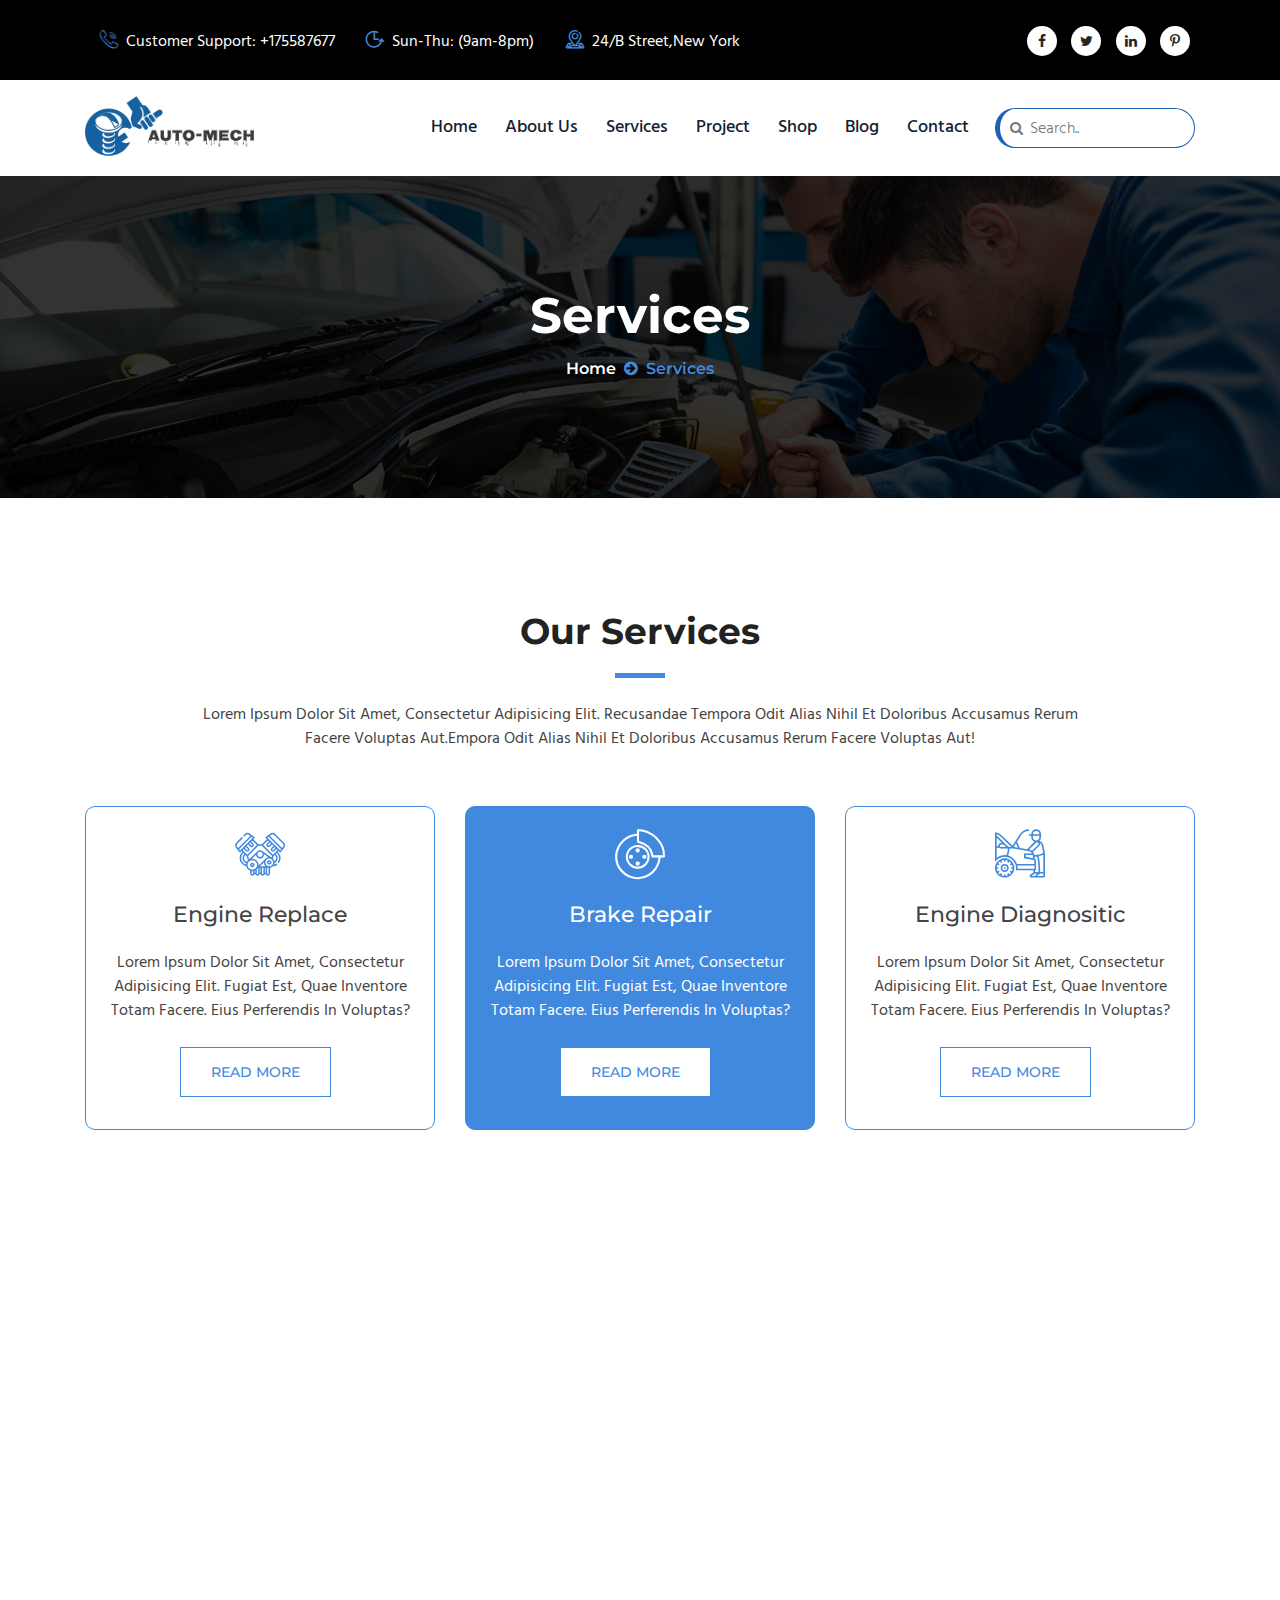
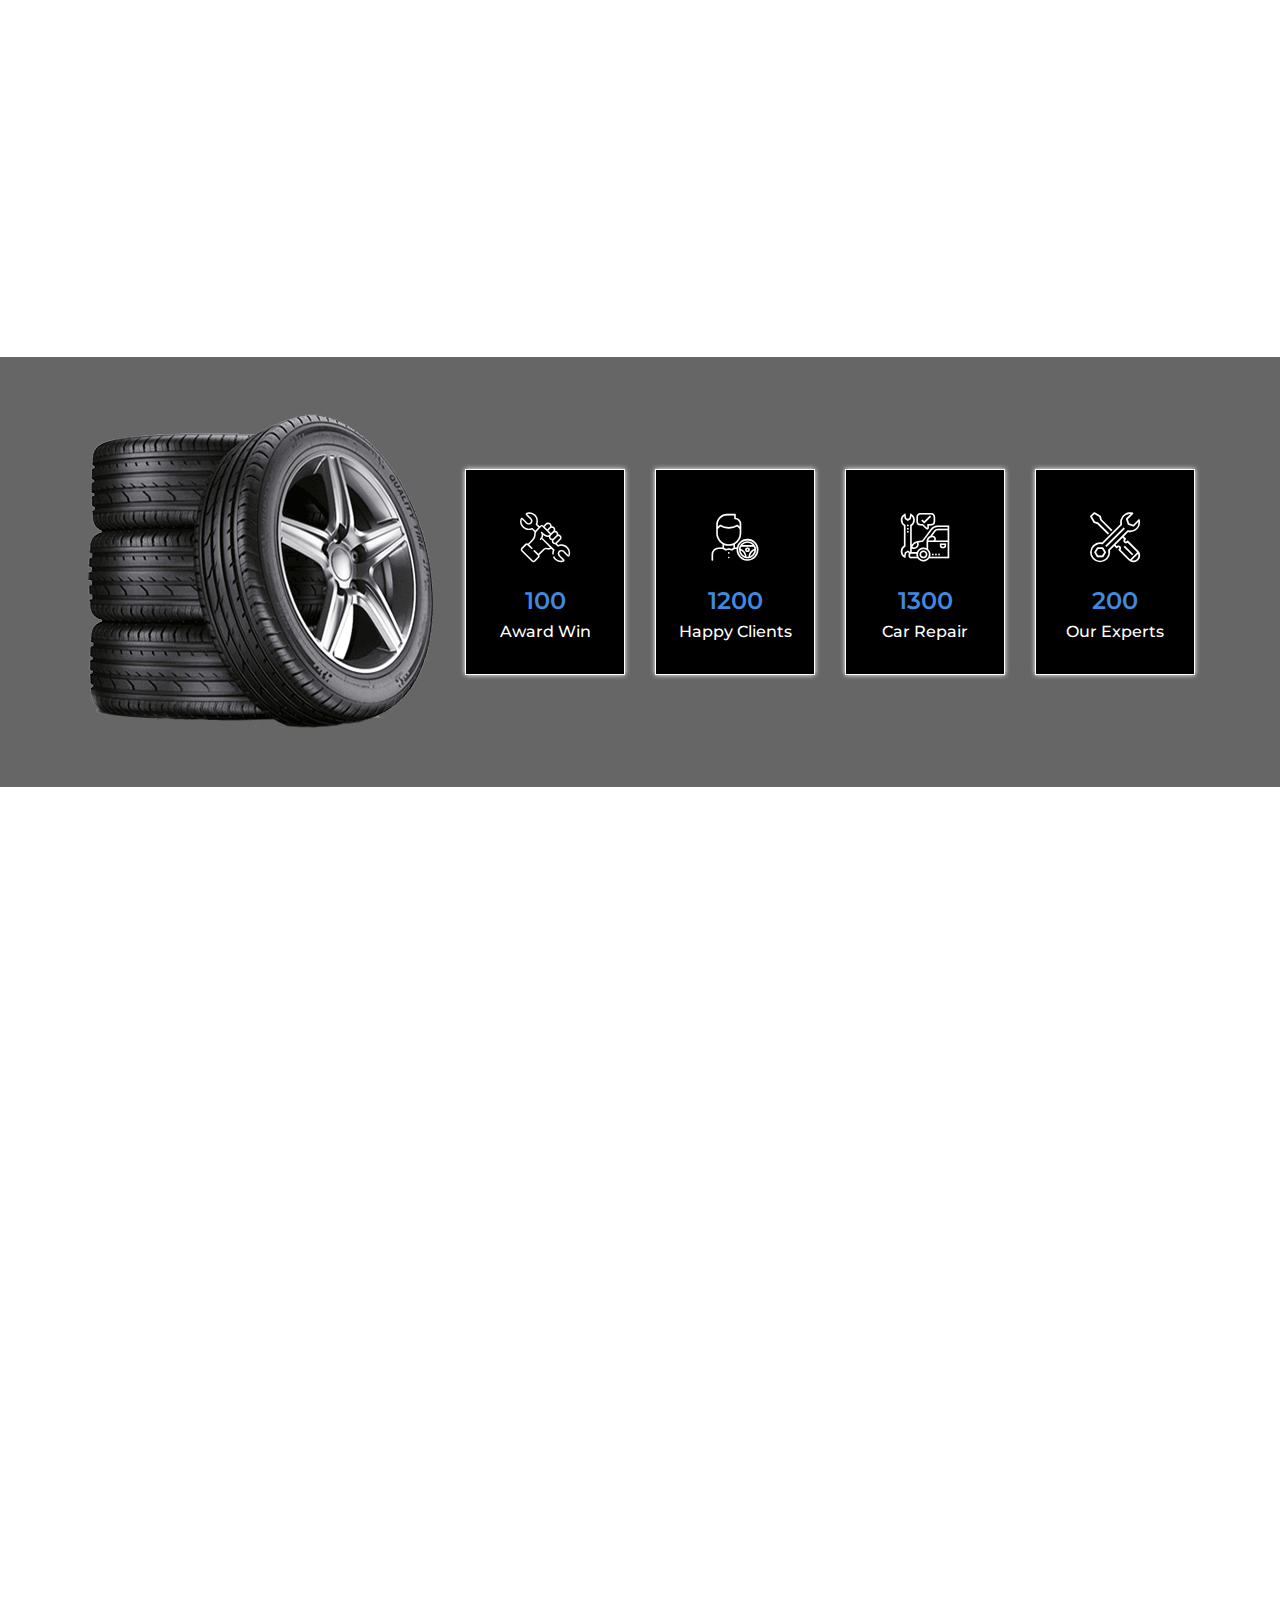
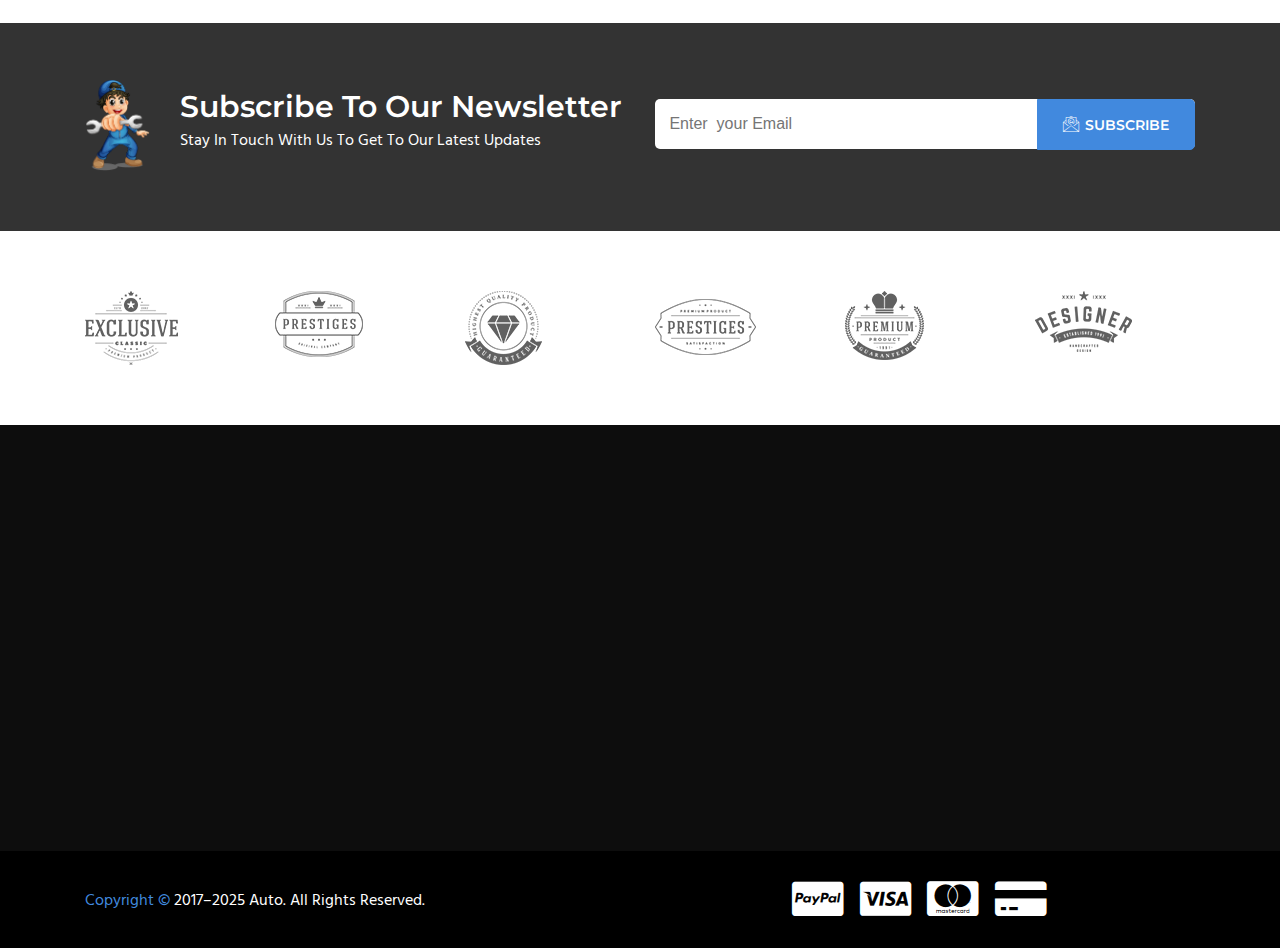
<file: services.html>
<!DOCTYPE html>
<html lang="en">

<head>
    <meta charset="utf-8">
    <meta name="viewport" content="width=device-width, initial-scale=1, shrink-to-fit=no">
    <title>Services</title>
    <link rel="shortcut icon" href="images/title.png">
    <link href="https://fonts.googleapis.com/css?family=Hind:300,400,500,600,700&display=swap" rel="stylesheet">
    <link href="https://fonts.googleapis.com/css?family=Montserrat:300,400,500,600,700,800,900&display=swap" rel="stylesheet">
    <link rel="stylesheet" href="https://stackpath.bootstrapcdn.com/font-awesome/4.7.0/css/font-awesome.min.css">
    <link rel="stylesheet" href="font/flaticon.css">
    <link rel="stylesheet" href="css/animate.css">
    <link rel="stylesheet" href="css/slick.css">
    <link rel="stylesheet" href="css/venobox.css">
    <link rel="stylesheet" href="css/bootstrap.min.css">
    <link rel="stylesheet" href="css/style.css">
    <link rel="stylesheet" href="css/media.css">
</head>

<body id="otherpage">


    <!--========================= header part start=============================== -->
    <section id="header">
        <div class="container">
            <div class="row mx-0 px-0">
                <div class="col-lg-8 col-sm-8 col-md-8  head1">
                    <div class="header-left">
                        <ul>
                            <li><i class="flaticon-call"></i>Customer support: +175587677</li>
                            <li><i class="flaticon-clock"></i>Sun-Thu: (9am-8pm)</li>
                            <li><i class="flaticon-location"></i>24/B street,New York</li>
                        </ul>
                    </div>
                </div>
                <div class="col-lg-4 col-sm-4 px-sm-0 col-md-4 text-right head2">
                    <div class="header-right">
                        <a href=""><i class="fa fa-facebook"></i></a>
                        <a href=""><i class="fa fa-twitter"></i></a>
                        <a href=""><i class="fa fa-linkedin"></i></a>
                        <a href=""><i class="fa fa-pinterest-p"></i></a>
                    </div>

                </div>
            </div>
        </div>
    </section>
    
    <!-- ===============================header part end ============================-->
    
    
    
    
    <!-- ===============================menu part start ============================-->
    <nav class="navbar navbar-expand-lg navbar-light">
        <div class="container">
            <a href="index.html" class="navbar-logo">
                <img src="images/logo1.png" alt="navbar-logo">
            </a>
            <button class="navbar-toggler" type="button" data-toggle="collapse" data-target="#navbarSupportedContent" aria-controls="navbarSupportedContent" aria-expanded="false" aria-label="Toggle navigation">
                <i class="fa fa-bars"></i>
            </button>

            <div class="collapse navbar-collapse" id="navbarSupportedContent">
                <ul class="navbar-nav ml-auto">
                    <li class="nav-item ">
                        <a class="nav-link" href="#">Home <span class="sr-only">(current)</span></a>
                        <ul class="sub-menu">
                            <li><a href="index2.html">Home page style 01</a></li>
                            <li class="last"><a href="version1.html">Home page style 02</a></li>

                        </ul>
                    </li>
                    <li class="nav-item">
                        <a class="nav-link" href="about.html">About us</a>
                    </li>
                    <li class="nav-item">
                        <a class="nav-link" href="services.html">Services</a>
                        <ul class="sub-menu">
                            <li><a href="services.html">Services</a></li>
                            <li class="last"><a href="service details.html">Service Details</a></li>
                        </ul>
                    </li>
                    <li class="nav-item">
                        <a class="nav-link" href="project.html">project</a>

                    </li>
                    <li class="nav-item">
                        <a class="nav-link" href="shop.html">Shop  </a>
                            <ul class="sub-menu">
                                <li><a href="shop.html">shop Products</a></li>
                                <li class="last"><a href="login.html">Shoping cart</a></li>
                            </ul>
                      
                    </li>
                    <li class="nav-item">
                        <a class="nav-link" href="blog details.html">Blog </a>
                            <ul class="sub-menu">
                                <li><a href="blog1.html">Latest News</a></li>
                                <li class="last"><a href="blog details.html">News Details</a></li>
                            </ul>
                   
                    </li>
                    <li class="nav-item">
                        <a class="nav-link" href="contact.html">contact</a>
                    </li>
                    <li class="search">
                        <form action="" method="post">
                            <input type="text" name="" placeholder="Search..">
                            <i class="fa fa-search"></i>
                        </form>
                    </li>
                </ul>

            </div>
        </div>
    </nav>
    <!-- ===============================menu part end ============================-->



    <!-- =============================== banner  part start =========================-->
    <section id="breadcumbs">
        <div class="container">
            <div class="row">
                <div class="col-lg-12 text-center">
                    <div class="bread-text">
                        <h2>Services</h2>
                        <h4><a href="index.html">Home</a><i class="fa fa-arrow-circle-right" aria-hidden="true"></i>services</h4>
                    </div>
                </div>
            </div>
        </div>
    </section>
    <!-- =============================== banner part end =================================-->



    <!-- ===============================service part  start ===============================-->
    <section id="service">
        <div class="container">
            <div class="row">
                <div class="col-lg-10 m-auto header-all">
                    <div class="service-header text-center wow fadeInDown">
                        <h3> Our Services</h3>
                        <p>Lorem ipsum dolor sit amet, consectetur adipisicing elit. Recusandae tempora odit alias nihil et doloribus accusamus rerum facere voluptas aut.empora odit alias nihil et doloribus accusamus rerum facere voluptas aut!</p>
                    </div>
                </div>
            </div>
            <div class="row service-top">
                <div class="col-lg-4 col-sm-6 col-md-6 text-center  serv1 wow fadeInUp">
                    <div class="service-item">
                        <i class="flaticon-car-engine"></i>
                        <h3>Engine Replace</h3>
                        <p>Lorem ipsum dolor sit amet, consectetur adipisicing elit. Fugiat est, quae inventore totam facere. Eius perferendis in voluptas?</p>
                        <div class="banner-btn service-btn">
                            <a href="service details.html">Read More</a>
                        </div>
                    </div>
                </div>

                <div class="col-lg-4 col-sm-6 col-md-6 text-center  serv1 wow fadeInUp">
                    <div class="service-item active">
                        <i class="flaticon-brake-disc"></i>
                        <h3>Brake Repair</h3>
                        <p>Lorem ipsum dolor sit amet, consectetur adipisicing elit. Fugiat est, quae inventore totam facere. Eius perferendis in voluptas?</p>
                        <div class="banner-btn service-btn">
                            <a href="service details.html">Read More</a>
                        </div>
                    </div>
                </div>
                <div class="col-lg-4 col-sm-6 col-md-6 text-center  serv1 wow fadeInUp">
                    <div class="service-item">
                        <i class="flaticon-maintenance"></i>
                        <h3>Engine diagnositic</h3>
                        <p>Lorem ipsum dolor sit amet, consectetur adipisicing elit. Fugiat est, quae inventore totam facere. Eius perferendis in voluptas?</p>
                        <div class="banner-btn service-btn">
                            <a href="service details.html">Read More</a>
                        </div>
                    </div>
                </div>

                <div class="col-lg-4 col-sm-6 col-md-6 text-center  item-top serv1 wow fadeInUp" data-wow-delay="0.4s">
                    <div class="service-item">
                        <i class="flaticon-fuel"></i>
                        <h3>oil,Lube & filters service</h3>
                        <p>Lorem ipsum dolor sit amet, consectetur adipisicing elit. Fugiat est, quae inventore totam facere. Eius perferendis in voluptas?</p>
                        <div class="banner-btn service-btn">
                            <a href="service details.html">Read More</a>
                        </div>
                    </div>
                </div>

                <div class="col-lg-4 col-sm-6 col-md-6 text-center  item-top serv1 wow fadeInUp" data-wow-delay="0.4s">
                    <div class="service-item">
                        <i class="flaticon-steering-wheel"></i>
                        <h3>steering test</h3>
                        <p>Lorem ipsum dolor sit amet, consectetur adipisicing elit. Fugiat est, quae inventore totam facere. Eius perferendis in voluptas?</p>
                        <div class="banner-btn service-btn">
                            <a href="service details.html">Read More</a>
                        </div>
                    </div>
                </div>

                <div class="col-lg-4 col-sm-6 col-md-6 text-center  item-top serv1 wow fadeInUp" data-wow-delay="0.4s">
                    <div class="service-item">
                        <i class="flaticon-tyre"></i>
                        <h3>Tyre Replace</h3>
                        <p>Lorem ipsum dolor sit amet, consectetur adipisicing elit. Fugiat est, quae inventore totam facere. Eius perferendis in voluptas?</p>
                        <div class="banner-btn service-btn">
                            <a href="service details.html">Read More</a>
                        </div>
                    </div>
                </div>
                <div class="col-lg-4 col-sm-6 col-md-6 text-center  item-top serv1 wow fadeInUp" data-wow-delay="0.4s">
                    <div class="service-item">
                        <i class="flaticon-spanner"></i>
                        <h3>Battery Change</h3>
                        <p>Lorem ipsum dolor sit amet, consectetur adipisicing elit. Fugiat est, quae inventore totam facere. Eius perferendis in voluptas?</p>
                        <div class="banner-btn service-btn">
                            <a href="service details.html">Read More</a>
                        </div>
                    </div>
                </div>
                <div class="col-lg-4 col-sm-6 col-md-6 text-center  item-top serv1 wow fadeInUp" data-wow-delay="0.4s">
                    <div class="service-item">
                        <i class="flaticon-car"></i>
                        <h3>Ignition test</h3>
                        <p>Lorem ipsum dolor sit amet, consectetur adipisicing elit. Fugiat est, quae inventore totam facere. Eius perferendis in voluptas?</p>
                        <div class="banner-btn service-btn">
                            <a href="service details.html">Read More</a>
                        </div>
                    </div>
                </div>

                <div class="col-lg-4 col-sm-6 col-md-6 text-center  item-top serv1 wow fadeInUp" data-wow-delay="0.4s">
                    <div class="service-item">
                        <i class="flaticon-brake-disc"></i>
                        <h3>Tyre Replace</h3>
                        <p>Lorem ipsum dolor sit amet, consectetur adipisicing elit. Fugiat est, quae inventore totam facere. Eius perferendis in voluptas?</p>
                        <div class="banner-btn service-btn">
                            <a href="service details.html">Read More</a>
                        </div>
                    </div>
                </div>

            </div>
        </div>
    </section>

    <!-- ===============================service part   end ===============================-->



    <!-- ===============================counter part   start ===============================-->

    <section id="counter">
        <div class="container">
            <div class="row">

                <div class="col-lg-4 col-md-12 counter-left">
                    <div class="counter-img">
                        <img src="images/counter1.png" alt="counter-img" class="img-fluid">
                    </div>
                </div>
                <div class="col-lg-8 col-md-12 counter-right">
                    <div class="row counter-top">
                        <div class="col-lg-3 col-md-3 col-sm-6 text-center counter-padding">
                            <div class="counter-item">
                                <i class="flaticon-wrench"></i>
                                <h3 class="counter">100</h3>
                                <p>Award Win</p>
                            </div>
                        </div>
                        <div class="col-lg-3 col-md-3 col-sm-6 text-center counter-padding">
                            <div class="counter-item">
                                <i class="flaticon-driver"></i>
                                <h3 class="counter">1200</h3>
                                <p>Happy clients</p>
                            </div>
                        </div>
                        <div class="col-lg-3 col-md-3 col-sm-6 text-center counter-padding">
                            <div class="counter-item">
                                <i class="flaticon-car"></i>
                                <h3 class="counter">1300</h3>
                                <p>car repair</p>
                            </div>
                        </div>
                        <div class="col-lg-3 col-md-3 col-sm-6 text-center counter-padding">
                            <div class="counter-item">
                                <i class="flaticon-customer-support"></i>
                                <h3 class="counter">200</h3>
                                <p>Our Experts</p>
                            </div>
                        </div>
                    </div>
                </div>
            </div>
        </div>
    </section>

    <!-- ===============================counter part   end =================================-->







    <!-- ===============================team part start ====================================-->
    <section id="team">
        <div class="container">
            <div class="row">
                <div class="col-lg-10 m-auto header-all ">
                    <div class="service-header team-header text-center wow fadeInDown">
                        <h3> Our Experts</h3>
                        <p>Lorem ipsum dolor sit amet, consectetur adipisicing elit. Recusandae tempora odit alias nihil et doloribus accusamus rerum facere voluptas aut.empora odit alias nihil et doloribus accusamus rerum facere voluptas aut!</p>
                    </div>
                </div>
            </div>
            <div class="row team-top team-slider wow fadeInUp" data-wow-delay="0.4s">
                <div class="col-lg-3 text-center team-hover">
                    <div class="team-item">
                        <div class="team-img">
                            <img src="images/team5.png" alt="team-img" class="img-fluid">
                            <div class="team-overlay">
                                <div class="team-icon">
                                    <a href="#"><i class="fa fa-facebook"></i></a>
                                    <a href="#"><i class="fa fa-twitter"></i></a>
                                    <a href="#"><i class="fa fa-instagram"></i></a>
                                    <a href="#"><i class="fa fa-linkedin"></i></a>
                                </div>
                            </div>
                        </div>

                        <div class="team-text">
                            <h5>john wick</h5>
                            <h6>Head of Director</h6>
                        </div>
                    </div>
                </div>

                <div class="col-lg-3 text-center team-hover">
                    <div class="team-item">
                        <div class="team-img">
                            <img src="images/team6.png" alt="team-img" class="img-fluid">
                            <div class="team-overlay">
                                <div class="team-icon">
                                    <a href="#"><i class="fa fa-facebook"></i></a>
                                    <a href="#"><i class="fa fa-twitter"></i></a>
                                    <a href="#"><i class="fa fa-instagram"></i></a>
                                    <a href="#"><i class="fa fa-linkedin"></i></a>
                                </div>
                            </div>
                        </div>

                        <div class="team-text">
                            <h5>michel barn</h5>
                            <h6>Head of Director</h6>
                        </div>
                    </div>
                </div>

                <div class="col-lg-3 text-center team-hover">
                    <div class="team-item">
                        <div class="team-img">
                            <img src="images/team7.png" alt="team-img" class="img-fluid">
                            <div class="team-overlay">
                                <div class="team-icon">
                                    <a href="#"><i class="fa fa-facebook"></i></a>
                                    <a href="#"><i class="fa fa-twitter"></i></a>
                                    <a href="#"><i class="fa fa-instagram"></i></a>
                                    <a href="#"><i class="fa fa-linkedin"></i></a>
                                </div>
                            </div>
                        </div>

                        <div class="team-text">
                            <h5>lina smith</h5>
                            <h6>Head of Director</h6>
                        </div>
                    </div>
                </div>
                <div class="col-lg-3 text-center team-hover">
                    <div class="team-item">
                        <div class="team-img">
                            <img src="images/team8.png" alt="team-img" class="img-fluid">
                            <div class="team-overlay">
                                <div class="team-icon">
                                    <a href="#"><i class="fa fa-facebook"></i></a>
                                    <a href="#"><i class="fa fa-twitter"></i></a>
                                    <a href="#"><i class="fa fa-instagram"></i></a>
                                    <a href="#"><i class="fa fa-linkedin"></i></a>
                                </div>
                            </div>
                        </div>

                        <div class="team-text">
                            <h5>john wick</h5>
                            <h6>Head of Director</h6>
                        </div>
                    </div>
                </div>
                <div class="col-lg-3 text-center team-hover">
                    <div class="team-item">
                        <div class="team-img">
                            <img src="images/team6.png" alt="team-img" class="img-fluid">
                            <div class="team-overlay">
                                <div class="team-icon">
                                    <a href="#"><i class="fa fa-facebook"></i></a>
                                    <a href="#"><i class="fa fa-twitter"></i></a>
                                    <a href="#"><i class="fa fa-instagram"></i></a>
                                    <a href="#"><i class="fa fa-linkedin"></i></a>
                                </div>
                            </div>
                        </div>

                        <div class="team-text">
                            <h5>john doe</h5>
                            <h6>Head of Director</h6>
                        </div>
                    </div>
                </div>


            </div>
        </div>
    </section>

    <!-- ===============================team part  end =======================================-->



    <!-- ===============================subscribe part  start ====================================-->
    <section id="subscribe">
        <div class="container">
            <div class="row">
                <div class="col-lg-6">
                    <div class="row">
                        <div class="col-lg-2 col-sm-2 text-right">
                            <div class="subs-icon">
                                <img src="images/contact.png" alt="" class="img-fluid">
                            </div>
                        </div>

                        <div class="col-lg-10 col-sm-10 sub-head">
                            <div class="subscribe-item">
                                <h3>Subscribe to our newsletter</h3>
                                <p>Stay in touch with us to get to our latest Updates</p>
                            </div>
                        </div>
                    </div>
                </div>
                <div class="col-lg-6">
                    <div class="subs-form">
                        <form method="post" action="">
                            <input type="email" name="" placeholder=" Enter  your Email">
                            <button type="submit"><i class="flaticon-email"></i>Subscribe</button>
                        </form>
                    </div>
                </div>
            </div>
        </div>
    </section>
    <!-- ===============================subscribe  part  end ====================================-->


    <!-- ===============================subscribe  part  end ====================================-->
    <section id="partner">
        <div class="container">
            <div class="row partner-slider">
                <div class="col-lg-2">
                    <img src="images/part1.png" alt="part-img" class="img-fluid">
                </div>
                <div class="col-lg-2">
                    <img src="images/part2.png" alt="part-img" class="img-fluid">
                </div>
                <div class="col-lg-2">
                    <img src="images/part3.png" alt="part-img" class="img-fluid">
                </div>
                <div class="col-lg-2">
                    <img src="images/part4.png" alt="part-img" class="img-fluid">
                </div>
                <div class="col-lg-2">
                    <img src="images/part5.png" alt="part-img" class="img-fluid">
                </div>
                <div class="col-lg-2">
                    <img src="images/part6.png" alt="part-img" class="img-fluid">
                </div>
                <div class="col-lg-2">
                    <img src="images/part3.png" alt="part-img" class="img-fluid">
                </div>
            </div>
        </div>
    </section>
    <!-- ===============================subscribe  part  end ====================================-->


    <a href="#" class="back-top">
        <i class="fa fa-angle-double-up" aria-hidden="true"></i>
    </a>

    <!-- ===============================contact  part  start ====================================-->
    <section id="contact">
        <div class="container">
            <div class="row">
                <div class="col-lg-4 col-md-6 col-sm-12  contact-1 wow fadeInUp">
                    <div class="part1">
                        <h3>About Auto-Mech</h3>
                        <p>203, Envato Labs, Behind Alis Steet, Melbourne, Australia.</p>
                        <div class="part1-icon">
                            <h6><i class="fa fa-envelope-o" aria-hidden="true"></i>Email : Auto-Mech2356@gmail.com</h6>
                            <h6><i class="fa fa-phone" aria-hidden="true"></i>phone : 1-888-123-4567</h6>

                        </div>
                        <div class="social-icon">
                            <h5><span>Find on us :</span><i class="fa fa-facebook"></i><i class="fa fa-twitter"></i><i class="fa fa-instagram"></i><i class="fa fa-linkedin"></i></h5>
                        </div>
                    </div>
                </div>

                <div class="col-lg-2 col-sm-6 col-md-6 contacts contact-1 wow fadeInUp" data-wow-delay=".4s">
                    <div class="part1">
                        <h3>Useful links</h3>
                        <div class="part2-icon">
                            <a href="about.html"><i class="fa fa-hand-o-right" aria-hidden="true"></i>about us</a>
                            <a href="services.html"><i class="fa fa-hand-o-right" aria-hidden="true"></i>services</a>
                            <a href="shop.html"><i class="fa fa-hand-o-right" aria-hidden="true"></i>shop</a>
                            <a href="project.html"><i class="fa fa-hand-o-right" aria-hidden="true"></i>project</a>
                            <a href="blog details.html"><i class="fa fa-hand-o-right" aria-hidden="true"></i>blog</a>
                        </div>
                    </div>

                </div>
                <div class="col-lg-2 col-sm-6 col-md-6 contacts contact-1  wow fadeInUp" data-wow-delay=".6s">
                    <div class="part1">
                        <h3>services</h3>
                        <div class="part2-icon">
                            <a href=""><i class="fa fa-hand-o-right" aria-hidden="true"></i>Battery service</a>
                            <a href=""><i class="fa fa-hand-o-right" aria-hidden="true"></i>Belt service</a>
                            <a href=""><i class="fa fa-hand-o-right" aria-hidden="true"></i>car Wash</a>
                            <a href=""><i class="fa fa-hand-o-right" aria-hidden="true"></i>Break Repair</a>
                            <a href=""><i class="fa fa-hand-o-right" aria-hidden="true"></i>Tyres Repair</a>
                        </div>
                    </div>
                </div>
                <div class="col-lg-4 col-sm-12 col-md-6 contact-1 wow fadeInUp" data-wow-delay=".8s">
                    <div class="part1">
                        <h3>Business Hours</h3>
                    </div>
                    <div class="part4">
                        <p>Our support available to help you 24 hours a day, seven days week</p>
                        <div class="part-time">
                            <h6>Monday-saturday:<span>--------</span>9.00 Am- 8.00 Pm</h6>
                            <h6>Friday:<span>--------</span>8.00 Am- 8.00 Pm</h6>
                            <h6>Sunday:<span>--------</span>9.00 Am- 8.00 Pm</h6>
                        </div>

                    </div>
                </div>
            </div>
        </div>
    </section>
    <!-- ===============================contact  part  end ====================================-->


    <!-- ===============================last-contact  part  start =================================-->
    <section id="last-part">
        <div class="container">
            <div class="row">
                <div class="col-lg-6 col-sm-6 last-lft">
                    <p> <span>Copyright ©</span> 2017–2025 Auto. All rights reserved.</p>
                </div>
                <div class="col-lg-6 col-sm-6 text-center">
                    <div class="credit">
                        <i class="fa fa-cc-paypal" aria-hidden="true"></i>
                        <i class="fa fa-cc-visa" aria-hidden="true"></i>
                        <i class="fa fa-cc-mastercard" aria-hidden="true"></i>
                        <i class="fa fa-credit-card-alt" aria-hidden="true"></i>
                    </div>
                </div>
            </div>
        </div>
    </section>
    <!-- ===============================last-contact  part  end ====================================-->








    <script src="js/jquery-1.12.4.min.js"></script>
    <script src="js/bootstrap.min.js"></script>
    <script src="js/wow.min.js"></script>
    <script src="js/mixitup.min.js"></script>
    <script src="js/waypoints.min.js"></script>
    <script src="js/venobox.min.js"></script>
    <script src="js/jquery.counterup.min.js"></script>
    <script src="js/slick.min.js"></script>
    <script src="js/custom.js"></script>

</body>

</html>
</file>
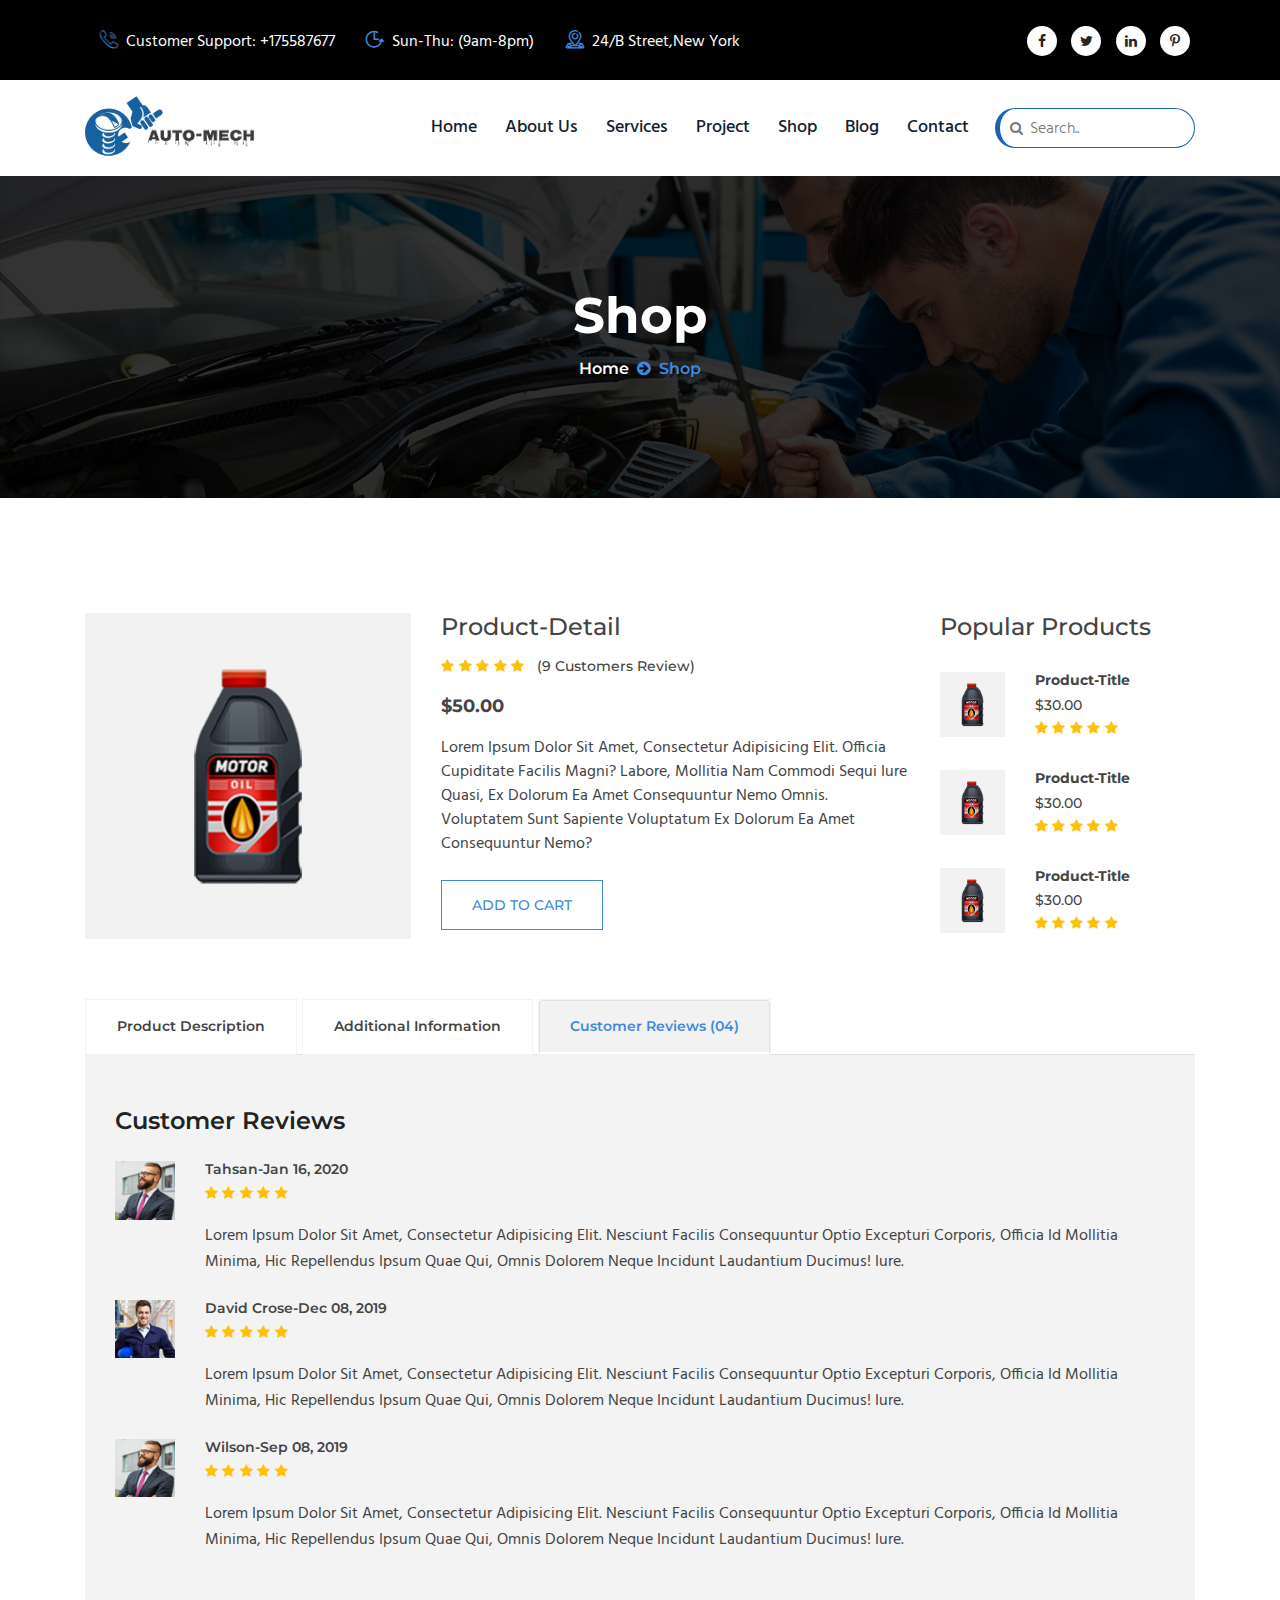
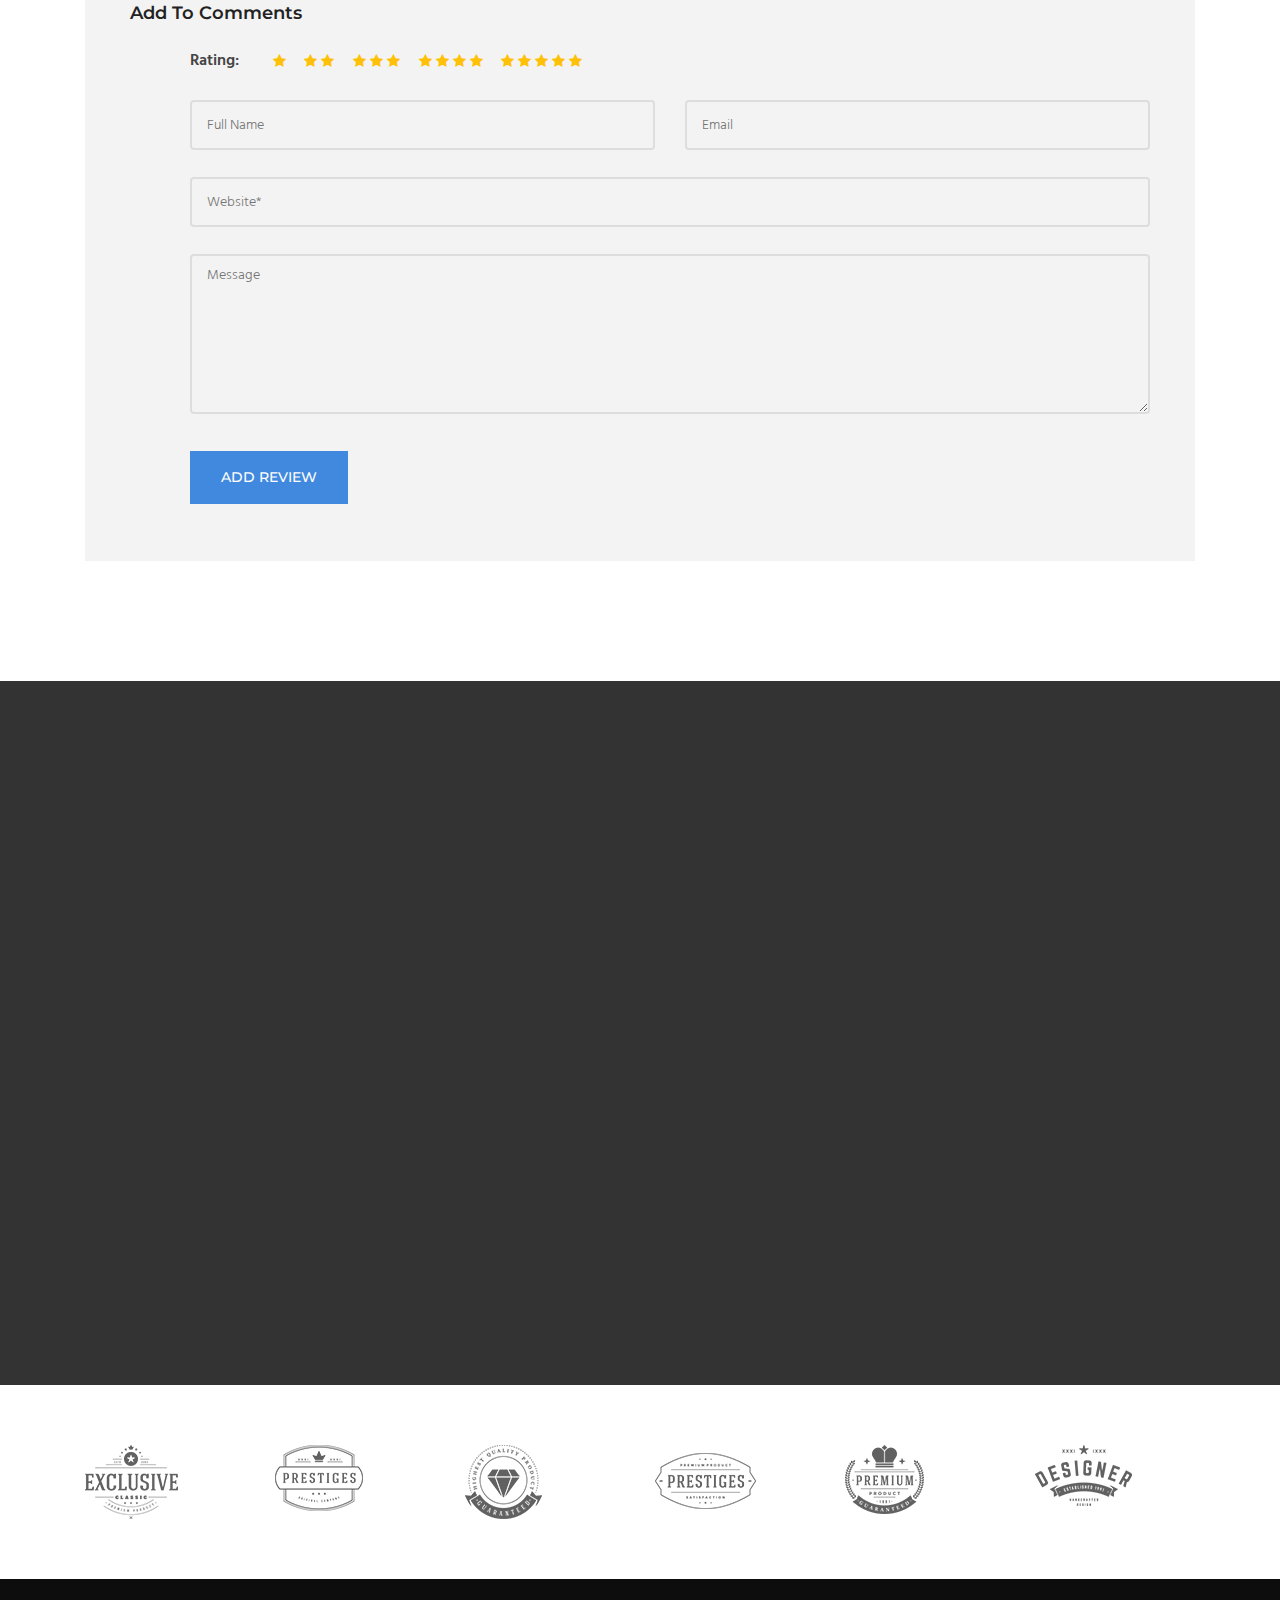
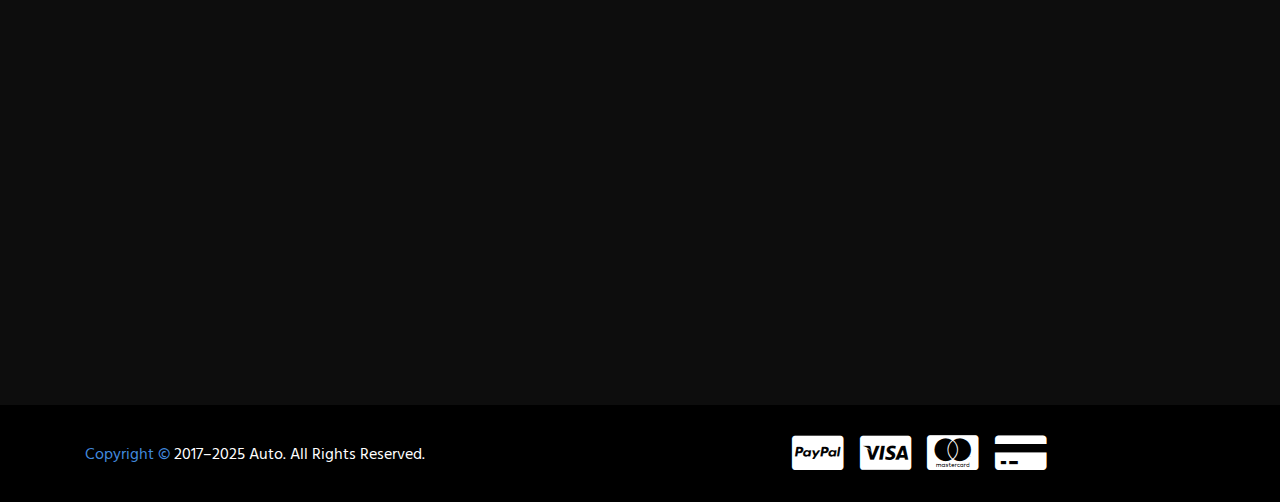
<file: shop.html>
<!DOCTYPE html>
<html lang="en">

<head>
    <meta charset="utf-8">
    <meta name="viewport" content="width=device-width, initial-scale=1, shrink-to-fit=no">
    <title>Shop</title>
    <link rel="shortcut icon" href="images/title.png">
    <link href="https://fonts.googleapis.com/css?family=Hind:300,400,500,600,700&display=swap" rel="stylesheet">
    <link href="https://fonts.googleapis.com/css?family=Montserrat:300,400,500,600,700,800,900&display=swap" rel="stylesheet">
    <link rel="stylesheet" href="https://stackpath.bootstrapcdn.com/font-awesome/4.7.0/css/font-awesome.min.css">
    <link rel="stylesheet" href="font/flaticon.css">
    <link rel="stylesheet" href="css/animate.css">
    <link rel="stylesheet" href="css/slick.css">
    <link rel="stylesheet" href="css/venobox.css">
    <link rel="stylesheet" href="css/bootstrap.min.css">
    <link rel="stylesheet" href="css/style.css">
    <link rel="stylesheet" href="css/media.css">
</head>

<body id="otherpage" class="shop-page">


    <!--========================= header part start=============================== -->
    <section id="header">
        <div class="container">
            <div class="row mx-0 px-0">
                <div class="col-lg-8 col-sm-8 col-md-8  head1">
                    <div class="header-left">
                        <ul>
                            <li><i class="flaticon-call"></i>Customer support: +175587677</li>
                            <li><i class="flaticon-clock"></i>Sun-Thu: (9am-8pm)</li>
                            <li><i class="flaticon-location"></i>24/B street,New York</li>
                        </ul>
                    </div>
                </div>
                <div class="col-lg-4 col-sm-4 px-sm-0 col-md-4 text-right head2">
                    <div class="header-right">
                        <a href=""><i class="fa fa-facebook"></i></a>
                        <a href=""><i class="fa fa-twitter"></i></a>
                        <a href=""><i class="fa fa-linkedin"></i></a>
                        <a href=""><i class="fa fa-pinterest-p"></i></a>
                    </div>

                </div>
            </div>
        </div>
    </section>
    <!-- ===============================header part end ============================-->


    <!-- ===============================menu part start ============================-->
    <nav class="navbar navbar-expand-lg navbar-light">
        <div class="container">
            <a href="index.html" class="navbar-logo">
                <img src="images/logo1.png" alt="navbar-logo">
            </a>
            <button class="navbar-toggler" type="button" data-toggle="collapse" data-target="#navbarSupportedContent" aria-controls="navbarSupportedContent" aria-expanded="false" aria-label="Toggle navigation">
                <i class="fa fa-bars"></i>
            </button>

            <div class="collapse navbar-collapse" id="navbarSupportedContent">
                <ul class="navbar-nav ml-auto">
                    <li class="nav-item ">
                        <a class="nav-link" href="#">Home <span class="sr-only">(current)</span></a>
                        <ul class="sub-menu">
                            <li><a href="index2.html">Home page style 01</a></li>
                            <li class="last"><a href="version1.html">Home page style 02</a></li>

                        </ul>
                    </li>
                    <li class="nav-item">
                        <a class="nav-link" href="about.html">About us</a>
                    </li>
                    <li class="nav-item">
                        <a class="nav-link" href="services.html">Services</a>
                        <ul class="sub-menu">
                            <li><a href="services.html">Services</a></li>
                            <li class="last"><a href="service details.html">Service Details</a></li>
                        </ul>
                    </li>
                    <li class="nav-item">
                        <a class="nav-link" href="project.html">project</a>

                    </li>
                    <li class="nav-item">
                        <a class="nav-link" href="shop.html">Shop </a>
                            <ul class="sub-menu">
                                <li><a href="shop.html">shop Products</a></li>
                                <li class="last"><a href="login.html">Shoping cart</a></li>
                            </ul>
                       
                    </li>
                    <li class="nav-item">
                        <a class="nav-link" href="blog details.html">Blog</a>
                            <ul class="sub-menu">
                                <li><a href="blog1.html">Latest News</a></li>
                                <li class="last"><a href="blog details.html">News Details</a></li>
                            </ul>
                        
                    </li>
                    <li class="nav-item">
                        <a class="nav-link" href="contact.html">contact</a>
                    </li>
                    <li class="search">
                        <form action="" method="post">
                            <input type="text" name="" placeholder="Search..">
                            <i class="fa fa-search"></i>
                        </form>
                    </li>
                </ul>

            </div>
        </div>
    </nav>
    <!-- ===============================menu part end ============================-->


    <!-- =============================== banner  part start =========================-->
    <section id="breadcumbs">
        <div class="container">
            <div class="row">
                <div class="col-lg-12 text-center">
                    <div class="bread-text">
                        <h2>Shop</h2>
                        <h4><a href="index.html">Home</a><i class="fa fa-arrow-circle-right" aria-hidden="true"></i>Shop</h4>
                    </div>
                </div>
            </div>
        </div>
    </section>
    <!-- =============================== banner part end ============================-->




    <!-- =============================== shop detail part start ==========================-->
    <section id="product-detail">
        <div class="container">
            <div class="row">
                <div class="col-lg-9 col-md-7">
                    <div class="row">
                        <div class="col-lg-5">
                            <div class="product-img">
                                <img src="images/product1.jpg" alt="product-img" class="img-fluid">

                            </div>
                        </div>
                        <div class="col-lg-7">
                            <div class="product-detail">
                                <h3>Product-Detail</h3>
                                <div class="product-icon">
                                    <i class="fa fa-star" aria-hidden="true"></i>
                                    <i class="fa fa-star" aria-hidden="true"></i>
                                    <i class="fa fa-star" aria-hidden="true"></i>
                                    <i class="fa fa-star" aria-hidden="true"></i>
                                    <i class="fa fa-star" aria-hidden="true"></i>
                                    <span> (9 customers review)</span>
                                </div>
                                <h4>$50.00</h4>
                                <p>Lorem ipsum dolor sit amet, consectetur adipisicing elit. Officia cupiditate facilis magni? Labore, mollitia nam commodi sequi iure quasi, ex dolorum ea amet consequuntur nemo omnis. Voluptatem sunt sapiente voluptatum ex dolorum ea amet consequuntur nemo?</p>
                                <div class="banner-btn service-btn">
                                    <a href="#">Add to cart</a>
                                </div>
                            </div>
                        </div>
                    </div>
                </div>

                <div class="col-lg-3 col-md-5">
                    <div class="product-detail">
                        <h3> Popular Products</h3>
                    </div>
                    <div class="row product-top">
                        <div class="col-lg-4 col-sm-6 col-md-5 dis1">
                            <div class="dis-img">
                                <img src="images/product1.jpg" alt="mg" class="img-fluid">
                                <div class="product-overlay">
                                    <i class="fa fa-link"></i>
                                </div>
                            </div>

                        </div>
                        <div class="col-lg-8 col-sm-6 col-md-7">
                            <div class="product-discrption">
                                <h5>product-Title</h5>
                                <p>$30.00</p>
                                <div class="product-dis">
                                    <i class="fa fa-star" aria-hidden="true"></i>
                                    <i class="fa fa-star" aria-hidden="true"></i>
                                    <i class="fa fa-star" aria-hidden="true"></i>
                                    <i class="fa fa-star" aria-hidden="true"></i>
                                    <i class="fa fa-star" aria-hidden="true"></i>
                                </div>
                            </div>
                        </div>
                    </div>

                    <div class="row product-top">
                        <div class="col-lg-4 col-sm-6 col-md-5 dis1">
                            <div class="dis-img">
                                <img src="images/product1.jpg" alt="mg" class="img-fluid">
                                <div class="product-overlay">
                                    <i class="fa fa-link"></i>
                                </div>
                            </div>
                        </div>
                        <div class="col-lg-8 col-sm-6 col-md-7">
                            <div class="product-discrption">
                                <h5>product-Title</h5>
                                <p>$30.00</p>
                                <div class="product-dis">
                                    <i class="fa fa-star" aria-hidden="true"></i>
                                    <i class="fa fa-star" aria-hidden="true"></i>
                                    <i class="fa fa-star" aria-hidden="true"></i>
                                    <i class="fa fa-star" aria-hidden="true"></i>
                                    <i class="fa fa-star" aria-hidden="true"></i>
                                </div>
                            </div>
                        </div>
                    </div>

                    <div class="row product-top">
                        <div class="col-lg-4 col-sm-6 col-md-5 dis1">
                            <div class="dis-img">
                                <img src="images/product1.jpg" alt="mg" class="img-fluid">
                                <div class="product-overlay">
                                    <i class="fa fa-link"></i>
                                </div>
                            </div>

                        </div>
                        <div class="col-lg-8 col-sm-6 col-md-7">
                            <div class="product-discrption">
                                <h5>product-Title</h5>
                                <p>$30.00</p>
                                <div class="product-dis">
                                    <i class="fa fa-star" aria-hidden="true"></i>
                                    <i class="fa fa-star" aria-hidden="true"></i>
                                    <i class="fa fa-star" aria-hidden="true"></i>
                                    <i class="fa fa-star" aria-hidden="true"></i>
                                    <i class="fa fa-star" aria-hidden="true"></i>
                                </div>
                            </div>
                        </div>
                    </div>
                </div>
            </div>
            <div class="row tabs-top">
                <div class="col-lg-12">
                    <ul class="nav nav-tabs" id="myTab" role="tablist">
                        <li class="nav-item">
                            <a class="nav-link tab-link " id="home-tab" data-toggle="tab" href="#home" role="tab" aria-controls="home" aria-selected="true">Product Description</a>
                        </li>
                        <li class="nav-item">
                            <a class="nav-link tab-link" id="profile-tab" data-toggle="tab" href="#profile" role="tab" aria-controls="profile" aria-selected="false">Additional Information</a>
                        </li>
                        <li class="nav-item">
                            <a class="nav-link tab-link active " id="contact-tab" data-toggle="tab" href="#contact1" role="tab" aria-controls="contact" aria-selected="false">Customer Reviews (04)</a>
                        </li>
                    </ul>
                    <div class="tab-content" id="myTabContent">
                        <div class="tab-pane fade " id="home" role="tabpanel" aria-labelledby="home-tab">
                            <div class="row">
                                <div class="col-lg-12">
                                    <div class="tabs-discription">
                                        <h3>product Description</h3>
                                        <p>Lorem ipsum dolor sit amet, consectetur adipisicing elit. Repellat perferendis fuga illo ullam itaque, vel nobis maiores, fugit aliquam eaque magnam a, omnis libero beatae, nesciunt quis at! Velit ratione autem, non iusto dolorum incidunt, et modi cum soluta delectus, quibusdam quas adipisci fuga vel consequuntur mollitia facilis? Sapiente optio nam, libero impedit odit animi at dolorum in omnis nostrum!</p>

                                        <p>Lorem ipsum dolor sit amet, consectetur adipisicing elit. Id consequatur rem veritatis accusamus accusantium culpa, fugit omnis saepe ducimus fuga odio doloremque perspiciatis quas delectus hic illo, eaque beatae nam?</p>
                                    </div>

                                </div>
                            </div>
                        </div>




                        <div class="tab-pane fade" id="profile" role="tabpanel" aria-labelledby="profile-tab">
                            <div class="row">
                                <div class="col-lg-8">
                                    <div class="tabs-discription">
                                        <h3>Additional Information</h3>
                                        <p>Lorem ipsum dolor sit amet, consectetur adipisicing elit. Repellat perferendis fuga illo ullam itaque, vel nobis maiores, fugit aliquam eaque magnam a, omnis libero beatae, nesciunt quis at! Velit ratione autem, non iusto dolorum incidunt, et modi cum soluta delectus, quibusdam quas adipisci fuga vel consequuntur mollitia facilis? Sapiente optio nam, libero impedit odit animi at dolorum in omnis nostrum!</p>

                                        <p>Lorem ipsum dolor sit amet, consectetur adipisicing elit. Id consequatur rem veritatis accusamus accusantium culpa, fugit omnis saepe ducimus fuga odio doloremque perspiciatis quas delectus hic illo, eaque beatae nam?</p>

                                        <p>Lorem ipsum dolor sit amet, consectetur adipisicing elit. Id consequatur rem veritatis accusamus accusantium culpa, fugit omnis saepe ducimus fuga odio doloremque perspiciatis quas delectus hic illo, eaque beatae nam?</p>

                                    </div>

                                </div>
                                <div class="col-lg-4 text-center tabs-text">
                                    <img src="images/product1.jpg" alt="product" class="img-fluid">
                                </div>
                            </div>
                        </div>



                        <div class="tab-pane fade show active" id="contact1" role="tabpanel" aria-labelledby="contact-tab">
                            <div class="row">
                                <div class="col-lg-12">
                                    <div class="tabs-discription">
                                        <h3>Customer Reviews</h3>
                                    </div>

                                    <div class="row contact1-top">
                                        <div class="comment-img col-lg-1 col-md-2 col-sm-3">
                                            <img src="images/review1.jpg" alt="img" class="img-fluid">
                                        </div>
                                        <div class="col-lg-11 col-md-10 col-sm-9">
                                            <div class="rev-text">
                                                <h5>Tahsan-Jan 16, 2020</h5>
                                                <div class="tabs-icon">
                                                    <i class="fa fa-star" aria-hidden="true"></i>
                                                    <i class="fa fa-star" aria-hidden="true"></i>
                                                    <i class="fa fa-star" aria-hidden="true"></i>
                                                    <i class="fa fa-star" aria-hidden="true"></i>
                                                    <i class="fa fa-star" aria-hidden="true"></i>
                                                </div>
                                                <p>Lorem ipsum dolor sit amet, consectetur adipisicing elit. Nesciunt facilis consequuntur optio excepturi corporis, officia id mollitia minima, hic repellendus ipsum quae qui, omnis dolorem neque incidunt laudantium ducimus! Iure.</p>
                                            </div>
                                        </div>
                                    </div>


                                    <div class="row contact1-top">
                                        <div class=" comment-img col-lg-1 col-md-2 col-sm-3">
                                            <img src="images/review2.jpg" alt="img" class="img-fluid">
                                        </div>
                                        <div class="col-lg-11 col-md-10 col-sm-9">
                                            <div class="rev-text">
                                                <h5>David Crose-Dec 08, 2019</h5>
                                                <div class="tabs-icon">
                                                    <i class="fa fa-star" aria-hidden="true"></i>
                                                    <i class="fa fa-star" aria-hidden="true"></i>
                                                    <i class="fa fa-star" aria-hidden="true"></i>
                                                    <i class="fa fa-star" aria-hidden="true"></i>
                                                    <i class="fa fa-star" aria-hidden="true"></i>
                                                </div>
                                                <p>Lorem ipsum dolor sit amet, consectetur adipisicing elit. Nesciunt facilis consequuntur optio excepturi corporis, officia id mollitia minima, hic repellendus ipsum quae qui, omnis dolorem neque incidunt laudantium ducimus! Iure.</p>
                                            </div>
                                        </div>
                                    </div>

                                    <div class="row contact1-top">
                                        <div class="comment-img col-lg-1 col-md-2 col-sm-3">
                                            <img src="images/review1.jpg" alt="img" class="img-fluid">
                                        </div>
                                        <div class="col-lg-11 col-md-10 col-sm-9">
                                            <div class="rev-text">
                                                <h5>Wilson-sep 08, 2019</h5>
                                                <div class="tabs-icon">
                                                    <i class="fa fa-star" aria-hidden="true"></i>
                                                    <i class="fa fa-star" aria-hidden="true"></i>
                                                    <i class="fa fa-star" aria-hidden="true"></i>
                                                    <i class="fa fa-star" aria-hidden="true"></i>
                                                    <i class="fa fa-star" aria-hidden="true"></i>
                                                </div>
                                                <p>Lorem ipsum dolor sit amet, consectetur adipisicing elit. Nesciunt facilis consequuntur optio excepturi corporis, officia id mollitia minima, hic repellendus ipsum quae qui, omnis dolorem neque incidunt laudantium ducimus! Iure.</p>
                                            </div>
                                        </div>
                                    </div>
                                </div>
                            </div>


                            <div class="row">
                                <div class="col-lg-12">
                                    <div class="tabs-form">
                                        <div class="col-lg-12 inner-form tab">
                                            <h3>Add to Comments</h3>

                                            <form action="" method="post">
                                                <div class="row form-left">
                                                    <div class="col-lg-1 col-sm-2 rate">
                                                        <p>rating: </p>
                                                    </div>
                                                    <div class="col-lg-11 col-sm-10">
                                                        <div class="rate-box">
                                                            <a href="">
                                                                <i class="fa fa-star" aria-hidden="true"></i>
                                                            </a>
                                                            <a href="">
                                                                <i class="fa fa-star" aria-hidden="true"></i>
                                                                <i class="fa fa-star" aria-hidden="true"></i>
                                                            </a>
                                                            <a href="">
                                                                <i class="fa fa-star" aria-hidden="true"></i>
                                                                <i class="fa fa-star" aria-hidden="true"></i>
                                                                <i class="fa fa-star" aria-hidden="true"></i>
                                                            </a>
                                                            <a href="">
                                                                <i class="fa fa-star" aria-hidden="true"></i>
                                                                <i class="fa fa-star" aria-hidden="true"></i>
                                                                <i class="fa fa-star" aria-hidden="true"></i>
                                                                <i class="fa fa-star" aria-hidden="true"></i>
                                                            </a>
                                                            <a href="">
                                                                <i class="fa fa-star" aria-hidden="true"></i>
                                                                <i class="fa fa-star" aria-hidden="true"></i>
                                                                <i class="fa fa-star" aria-hidden="true"></i>
                                                                <i class="fa fa-star" aria-hidden="true"></i>
                                                                <i class="fa fa-star" aria-hidden="true"></i>
                                                            </a>
                                                        </div>
                                                    </div>
                                                    <div class="col-lg-6 ">
                                                        <div class="inner-field rate-field">
                                                            <input type="text" name="" placeholder="Full Name">
                                                        </div>
                                                    </div>

                                                    <div class="col-lg-6 ">
                                                        <div class="inner-field">
                                                            <input type="email" name="" placeholder="Email">
                                                        </div>
                                                    </div>
                                                    <div class="col-lg-12">
                                                        <div class="inner-field">
                                                            <input type="text" name="" placeholder="Website*">
                                                        </div>
                                                    </div>
                                                    <div class="col-lg-12">
                                                        <div class="inner-field">
                                                            <textarea name="" placeholder="Message"></textarea>
                                                        </div>
                                                        <div class="forms-btn">
                                                            <button type="submit">Add Review</button>
                                                        </div>

                                                    </div>

                                                </div>
                                            </form>
                                        </div>
                                    </div>
                                </div>
                            </div>

                        </div>
                    </div>
                </div>
            </div>





        </div>
    </section>
    <!-- =============================== shop detail part end ============================-->










    <!-- ===============================shop part   start ===============================-->
    <section id="shop">
        <div class="container">
            <div class="row shop-btm wow fadeInDown">
                <div class="col-lg-1 col-sm-2 shop-left">
                    <div class="shop-icon">
                        <i class="flaticon-shopping-cart"></i>
                    </div>
                </div>
                <div class="col-lg-11 col-sm-10 shop-headers">
                    <div class="shop-header">
                        <p>Best Quality Product</p>
                        <h3>Our shop</h3>
                    </div>
                </div>
            </div>
            <div class="row shp-slider wow fadeInUp" data-wow-delay="0.4s">
                <div class="col-lg-3 text-center shop1">
                    <div class="shop-item">
                        <div class="shop-img">
                            <img src="images/shop1.jpg" alt="shop-img" class="img-fluid">
                        </div>
                        <h5>Brakes</h5>
                        <i class="fa fa-star" aria-hidden="true"></i>
                        <i class="fa fa-star" aria-hidden="true"></i>
                        <i class="fa fa-star" aria-hidden="true"></i>
                        <i class="fa fa-star" aria-hidden="true"></i>
                        <i class="fa fa-star-half-o" aria-hidden="true"></i>
                        <p>$120.00</p>
                        <div class="shp-btn">
                            <h6><i class="flaticon-shopping-cart"></i>sale</h6>
                        </div>
                        <div class="shop-overlay">
                            <div class="over-btn">
                                <a href=""><i class="flaticon-shopping-cart"></i>Add to cart</a>
                            </div>
                        </div>

                    </div>
                </div>

                <div class="col-lg-3 text-center shop1">
                    <div class="shop-item">
                        <div class="shop-img">
                            <img src="images/shop2.jpg" alt="shop-img" class="img-fluid">
                        </div>
                        <h5>Transmissions</h5>
                        <i class="fa fa-star" aria-hidden="true"></i>
                        <i class="fa fa-star" aria-hidden="true"></i>
                        <i class="fa fa-star" aria-hidden="true"></i>
                        <i class="fa fa-star" aria-hidden="true"></i>
                        <i class="fa fa-star" aria-hidden="true"></i>
                        <p>$400.00</p>
                        <div class="shp-btn">
                            <h6><i class="flaticon-shopping-cart"></i>sale</h6>
                        </div>
                        <div class="shop-overlay">
                            <div class="over-btn">
                                <a href=""><i class="flaticon-shopping-cart"></i>Add to cart</a>
                            </div>
                        </div>

                    </div>
                </div>
                <div class="col-lg-3 text-center shop1">
                    <div class="shop-item">
                        <div class="shop-img">
                            <img src="images/shop3.jpg" alt="shop-img" class="img-fluid">
                        </div>
                        <h5>Dics</h5>
                        <i class="fa fa-star" aria-hidden="true"></i>
                        <i class="fa fa-star" aria-hidden="true"></i>
                        <i class="fa fa-star" aria-hidden="true"></i>
                        <i class="fa fa-star" aria-hidden="true"></i>
                        <i class="fa fa-star-o" aria-hidden="true"></i>
                        <p>$300.00</p>
                        <div class="shp-btn">
                            <h6><i class="flaticon-shopping-cart"></i>sale</h6>
                        </div>
                        <div class="shop-overlay">
                            <div class="over-btn">
                                <a href=""><i class="flaticon-shopping-cart"></i>Add to cart</a>
                            </div>
                        </div>

                    </div>
                </div>
                <div class="col-lg-3 text-center shop1">
                    <div class="shop-item">
                        <div class="shop-img">
                            <img src="images/shop4.jpg" alt="shop-img" class="img-fluid">
                        </div>
                        <h5>Shock absorber</h5>
                        <i class="fa fa-star" aria-hidden="true"></i>
                        <i class="fa fa-star" aria-hidden="true"></i>
                        <i class="fa fa-star" aria-hidden="true"></i>
                        <i class="fa fa-star-o" aria-hidden="true"></i>
                        <i class="fa fa-star-o" aria-hidden="true"></i>
                        <p>$200.00</p>
                        <div class="shp-btn">
                            <h6><i class="flaticon-shopping-cart"></i>sale</h6>
                        </div>
                        <div class="shop-overlay">
                            <div class="over-btn">
                                <a href=""><i class="flaticon-shopping-cart"></i>Add to cart</a>
                            </div>
                        </div>

                    </div>
                </div>
                <div class="col-lg-3 text-center shop1">
                    <div class="shop-item">
                        <div class="shop-img">
                            <img src="images/shop5.jpg" alt="shop-img" class="img-fluid">
                        </div>
                        <h5>Product Name</h5>
                        <i class="fa fa-star" aria-hidden="true"></i>
                        <i class="fa fa-star" aria-hidden="true"></i>
                        <i class="fa fa-star" aria-hidden="true"></i>
                        <i class="fa fa-star-o" aria-hidden="true"></i>
                        <i class="fa fa-star-o" aria-hidden="true"></i>
                        <p>$200.00</p>
                        <div class="shp-btn">
                            <h6><i class="flaticon-shopping-cart"></i>sale</h6>
                        </div>
                        <div class="shop-overlay">
                            <div class="over-btn">
                                <a href=""><i class="flaticon-shopping-cart"></i>Add to cart</a>
                            </div>
                        </div>

                    </div>
                </div>


            </div>
        </div>
    </section>

    <!-- ===============================shop part   end ========================================-->





    <!-- ===============================subscribe  part  end ====================================-->
    <section id="partner">
        <div class="container">
            <div class="row partner-slider">
                <div class="col-lg-2">
                    <img src="images/part1.png" alt="part-img" class="img-fluid">
                </div>
                <div class="col-lg-2">
                    <img src="images/part2.png" alt="part-img" class="img-fluid">
                </div>
                <div class="col-lg-2">
                    <img src="images/part3.png" alt="part-img" class="img-fluid">
                </div>
                <div class="col-lg-2">
                    <img src="images/part4.png" alt="part-img" class="img-fluid">
                </div>
                <div class="col-lg-2">
                    <img src="images/part5.png" alt="part-img" class="img-fluid">
                </div>
                <div class="col-lg-2">
                    <img src="images/part6.png" alt="part-img" class="img-fluid">
                </div>
                <div class="col-lg-2">
                    <img src="images/part3.png" alt="part-img" class="img-fluid">
                </div>
            </div>
        </div>
    </section>
    <!-- ===============================subscribe  part  end ====================================-->


    <a href="#" class="back-top">
        <i class="fa fa-angle-double-up" aria-hidden="true"></i>
    </a>

    <!-- ===============================contact  part  start ====================================-->
    <section id="contact">
        <div class="container">
            <div class="row">
                <div class="col-lg-4 col-md-6 col-sm-12  contact-1 wow fadeInUp">
                    <div class="part1">
                        <h3>About Auto-Mech</h3>
                        <p>203, Envato Labs, Behind Alis Steet, Melbourne, Australia.</p>
                        <div class="part1-icon">
                            <h6><i class="fa fa-envelope-o" aria-hidden="true"></i>Email : Auto-Mech2356@gmail.com</h6>
                            <h6><i class="fa fa-phone" aria-hidden="true"></i>phone : 1-888-123-4567</h6>

                        </div>
                        <div class="social-icon">
                            <h5><span>Find on us :</span><i class="fa fa-facebook"></i><i class="fa fa-twitter"></i><i class="fa fa-instagram"></i><i class="fa fa-linkedin"></i></h5>
                        </div>
                    </div>
                </div>

                <div class="col-lg-2 col-sm-6 col-md-6 contacts contact-1 wow fadeInUp" data-wow-delay=".4s">
                    <div class="part1">
                        <h3>Useful links</h3>
                        <div class="part2-icon">
                            <a href="about.html"><i class="fa fa-hand-o-right" aria-hidden="true"></i>about us</a>
                            <a href="services.html"><i class="fa fa-hand-o-right" aria-hidden="true"></i>services</a>
                            <a href="shop.html"><i class="fa fa-hand-o-right" aria-hidden="true"></i>shop</a>
                            <a href="project.html"><i class="fa fa-hand-o-right" aria-hidden="true"></i>project</a>
                            <a href="blog details.html"><i class="fa fa-hand-o-right" aria-hidden="true"></i>blog</a>
                        </div>
                    </div>

                </div>
                <div class="col-lg-2 col-sm-6 col-md-6 contacts contact-1  wow fadeInUp" data-wow-delay=".6s">
                    <div class="part1">
                        <h3>services</h3>
                        <div class="part2-icon">
                            <a href=""><i class="fa fa-hand-o-right" aria-hidden="true"></i>Battery service</a>
                            <a href=""><i class="fa fa-hand-o-right" aria-hidden="true"></i>Belt service</a>
                            <a href=""><i class="fa fa-hand-o-right" aria-hidden="true"></i>car Wash</a>
                            <a href=""><i class="fa fa-hand-o-right" aria-hidden="true"></i>Break Repair</a>
                            <a href=""><i class="fa fa-hand-o-right" aria-hidden="true"></i>Tyres Repair</a>
                        </div>
                    </div>
                </div>
                <div class="col-lg-4 col-sm-12 col-md-6 contact-1 wow fadeInUp" data-wow-delay=".8s">
                    <div class="part1">
                        <h3>Business Hours</h3>
                    </div>
                    <div class="part4">
                        <p>Our support available to help you 24 hours a day, seven days week</p>
                        <div class="part-time">
                            <h6>Monday-saturday:<span>--------</span>9.00 Am- 8.00 Pm</h6>
                            <h6>Friday:<span>--------</span>8.00 Am- 8.00 Pm</h6>
                            <h6>Sunday:<span>--------</span>9.00 Am- 8.00 Pm</h6>
                        </div>

                    </div>
                </div>
            </div>
        </div>
    </section>
    <!-- ===============================contact  part  end ====================================-->


    <!-- ===============================last-contact  part  start =================================-->
    <section id="last-part">
        <div class="container">
            <div class="row">
                <div class="col-lg-6 col-sm-6 last-lft">
                    <p> <span>Copyright ©</span> 2017–2025 Auto. All rights reserved.</p>
                </div>
                <div class="col-lg-6 col-sm-6 text-center">
                    <div class="credit">
                        <i class="fa fa-cc-paypal" aria-hidden="true"></i>
                        <i class="fa fa-cc-visa" aria-hidden="true"></i>
                        <i class="fa fa-cc-mastercard" aria-hidden="true"></i>
                        <i class="fa fa-credit-card-alt" aria-hidden="true"></i>
                    </div>
                </div>
            </div>
        </div>
    </section>
    <!-- ===============================last-contact  part  end ====================================-->








    <script src="js/jquery-1.12.4.min.js"></script>
    <script src="js/bootstrap.min.js"></script>
    <script src="js/wow.min.js"></script>
    <script src="js/mixitup.min.js"></script>
    <script src="js/waypoints.min.js"></script>
    <script src="js/venobox.min.js"></script>
    <script src="js/jquery.counterup.min.js"></script>
    <script src="js/slick.min.js"></script>
    <script src="js/custom.js"></script>

</body>

</html>
</file>
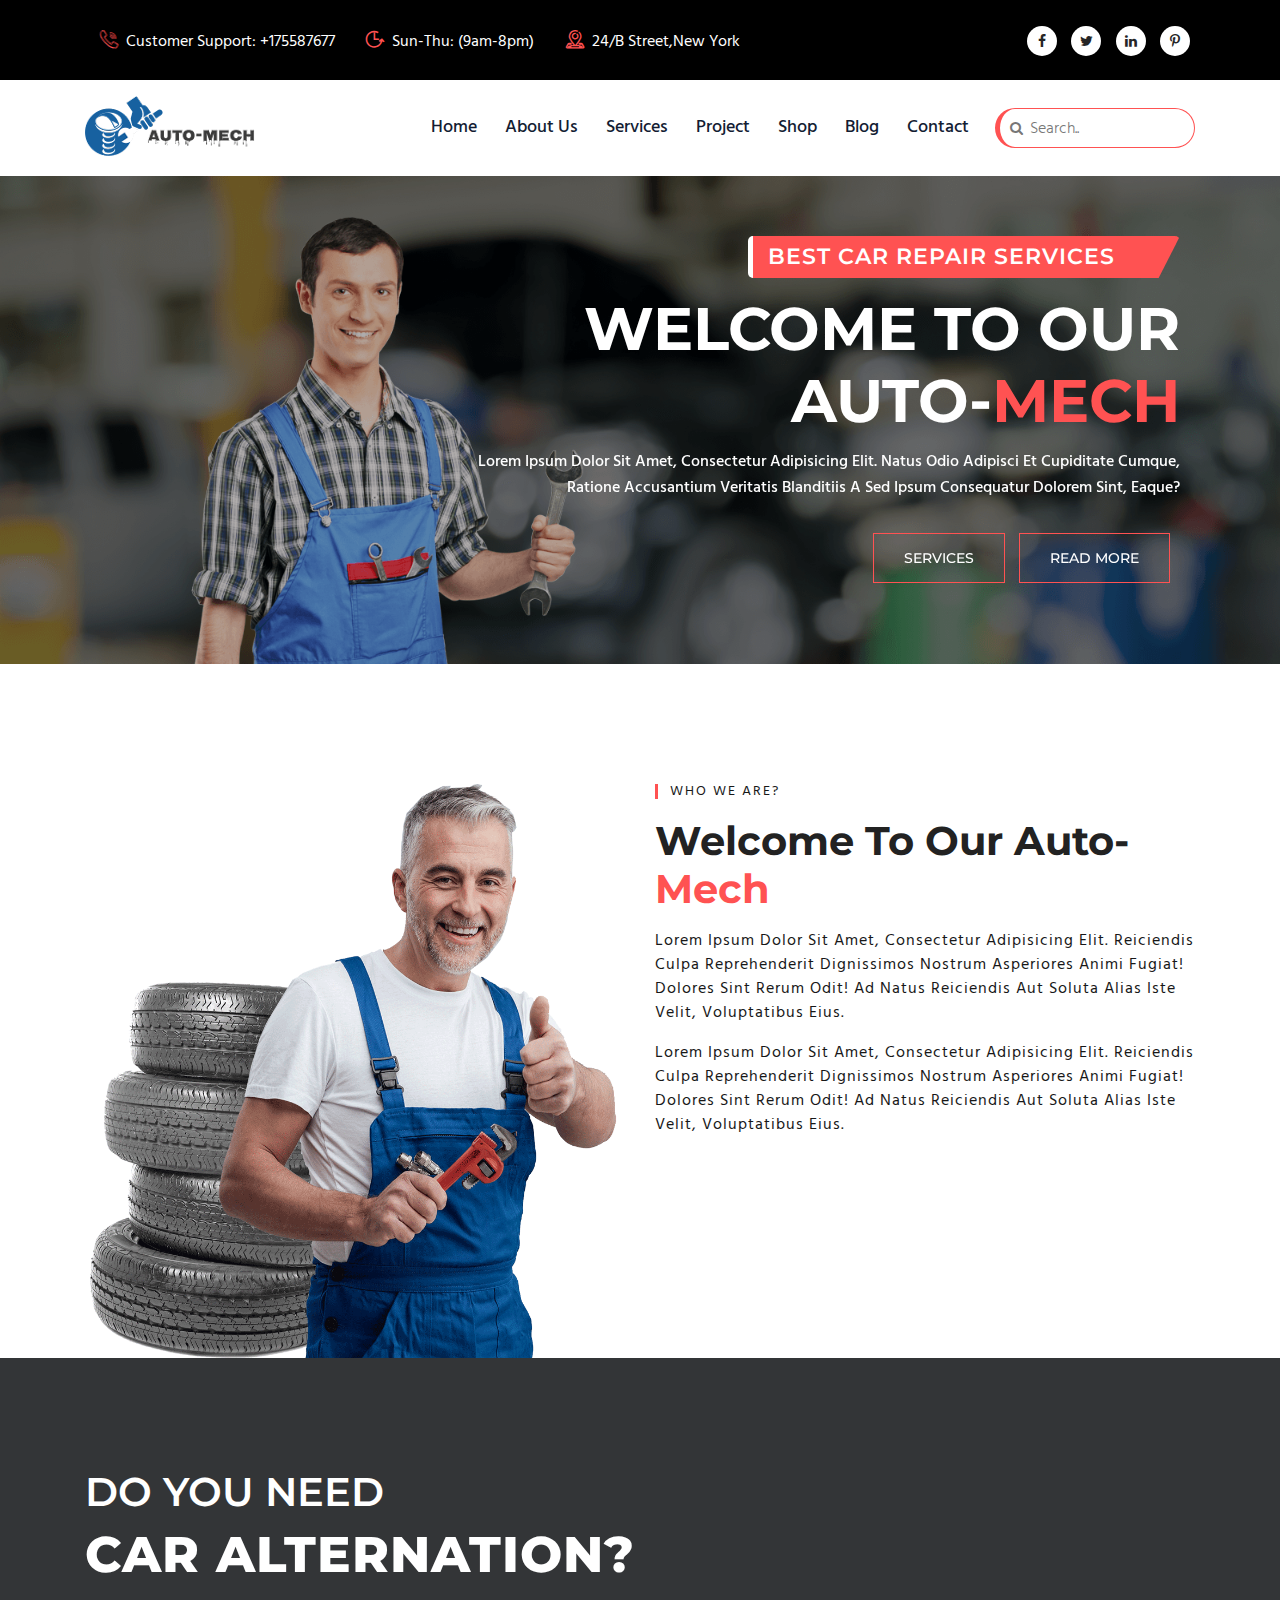
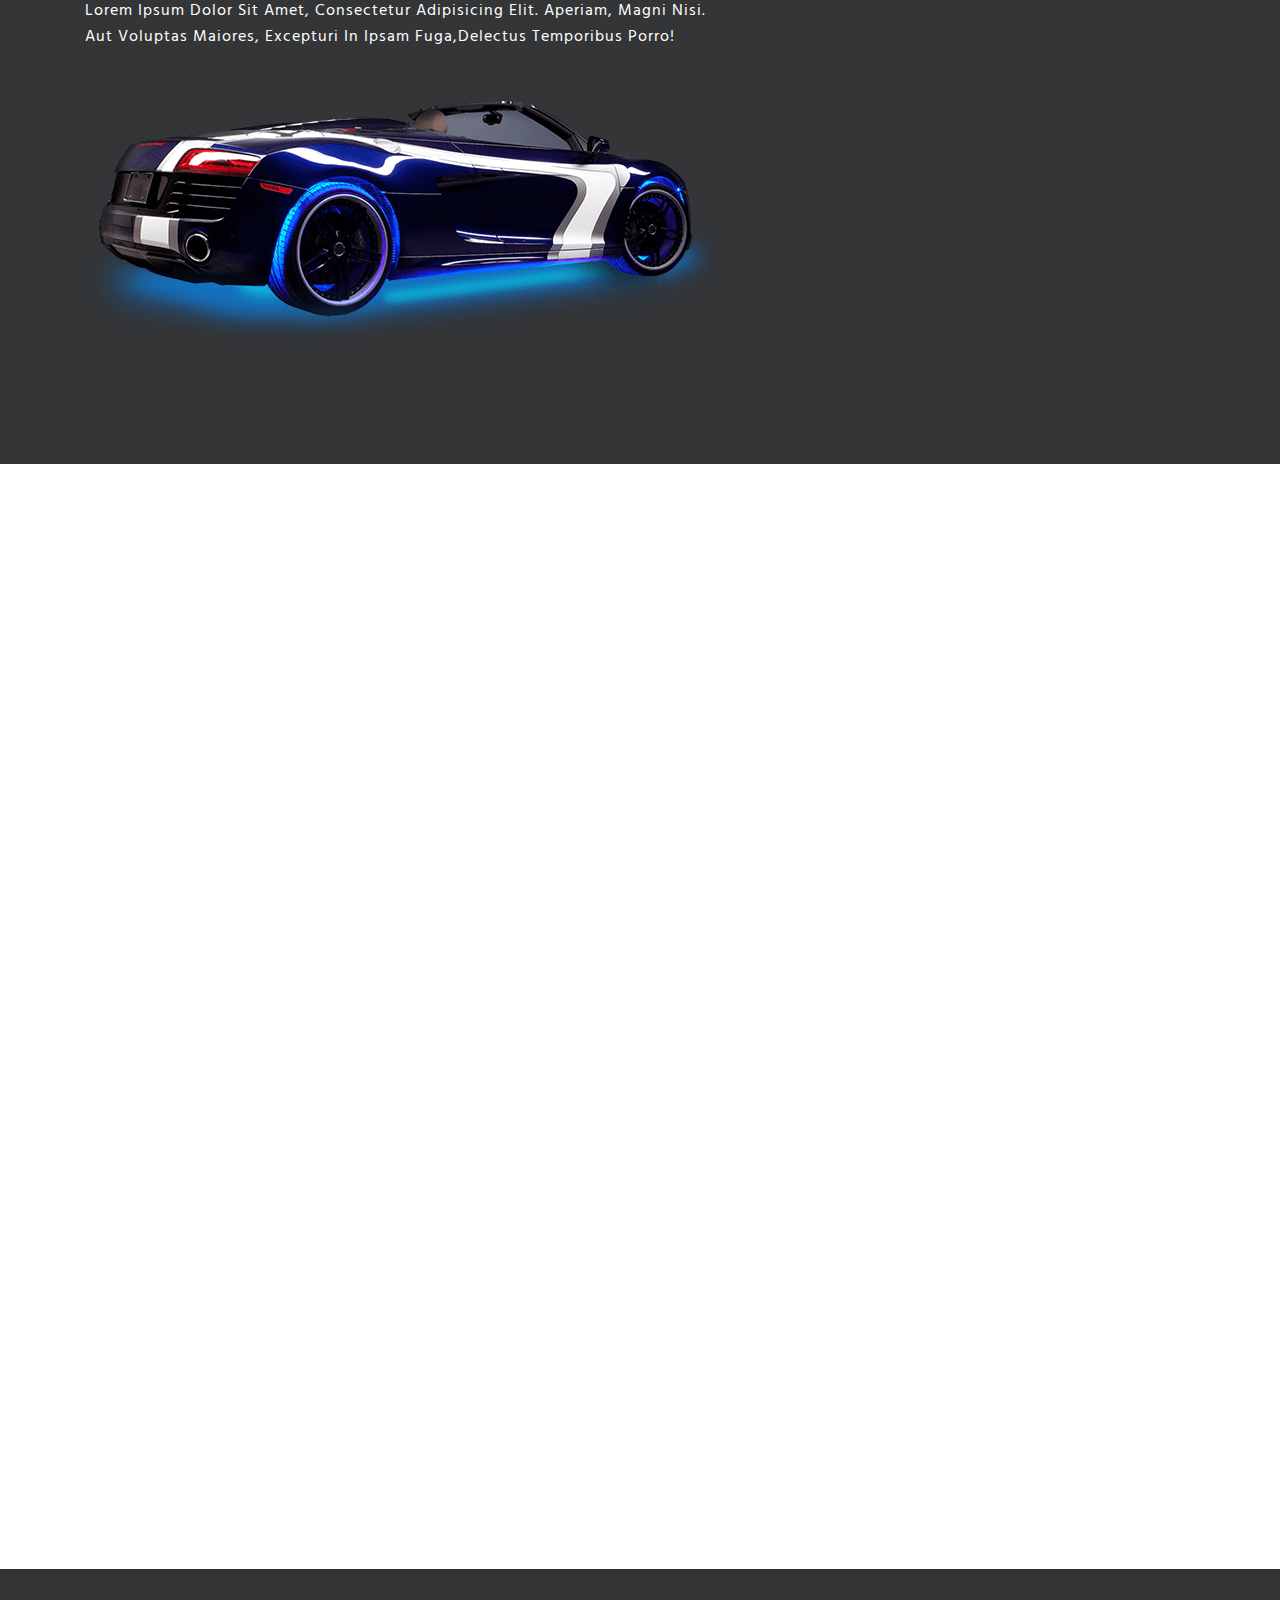
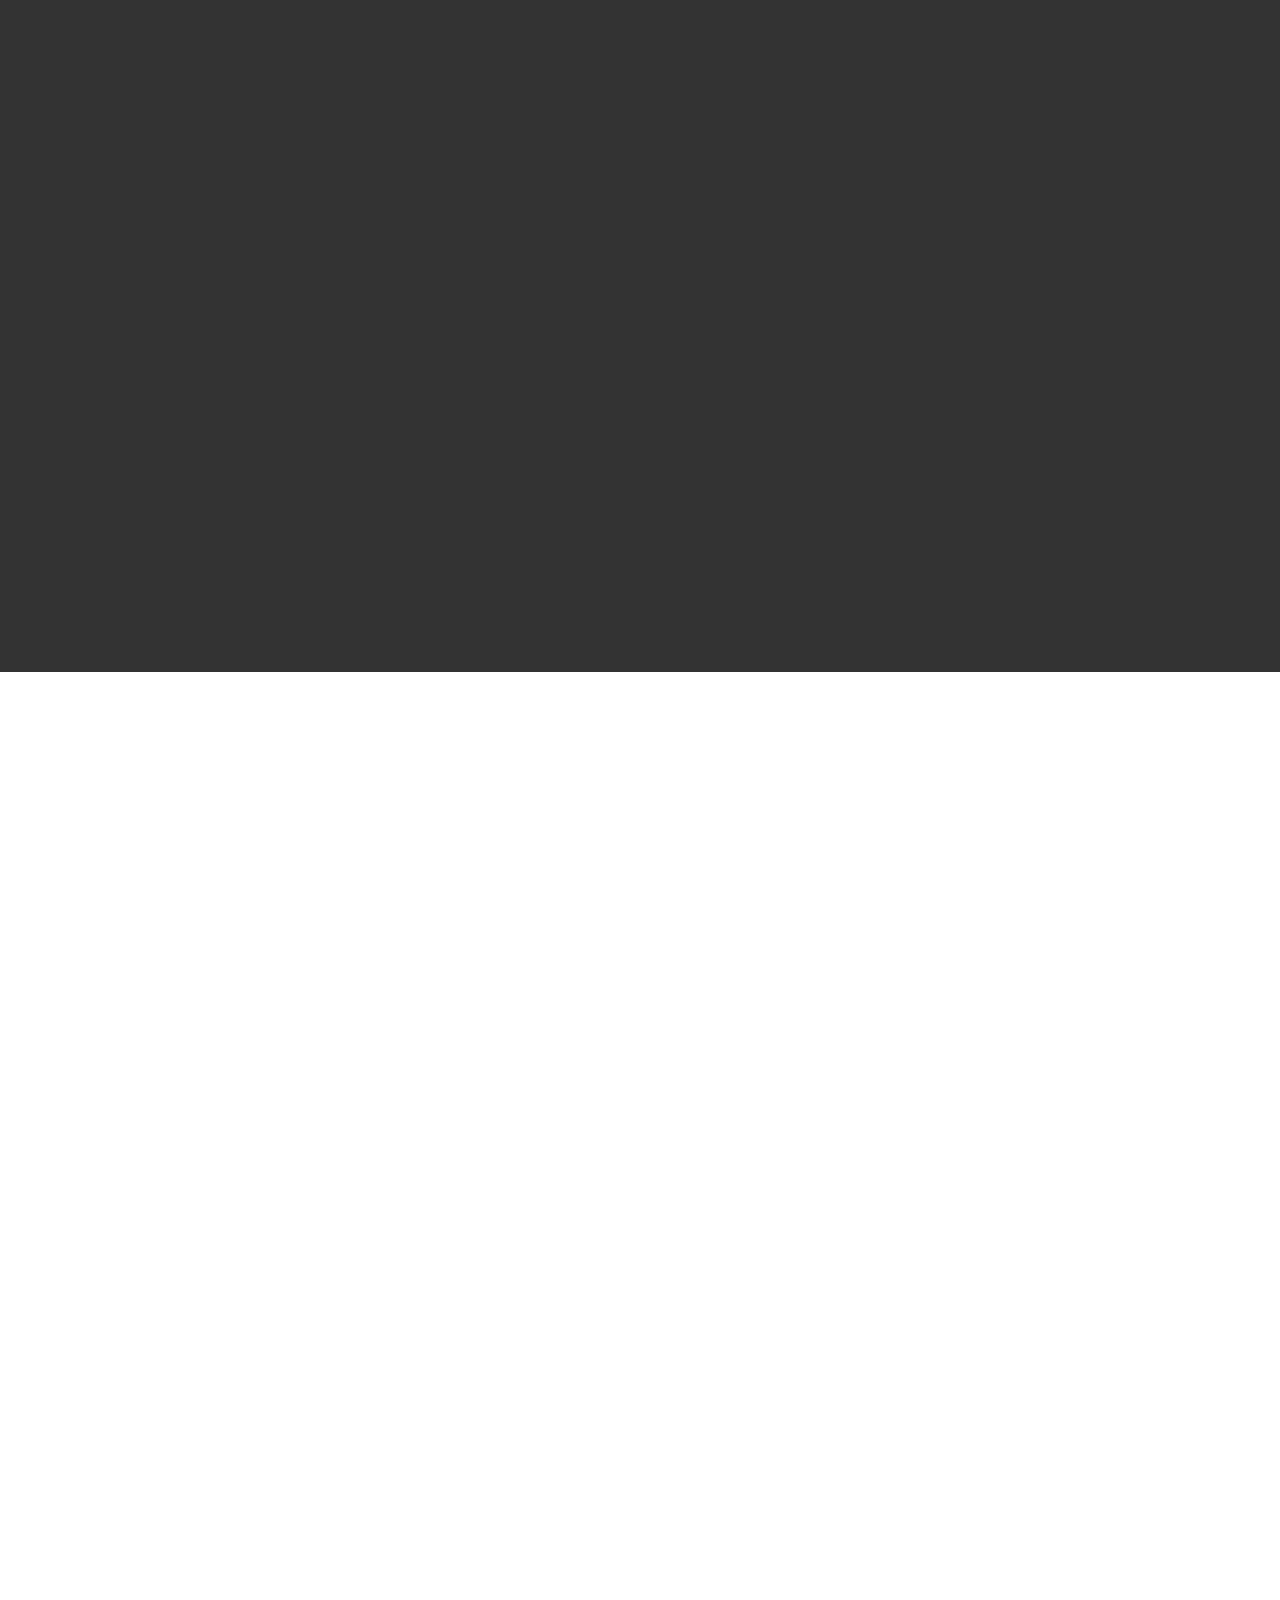
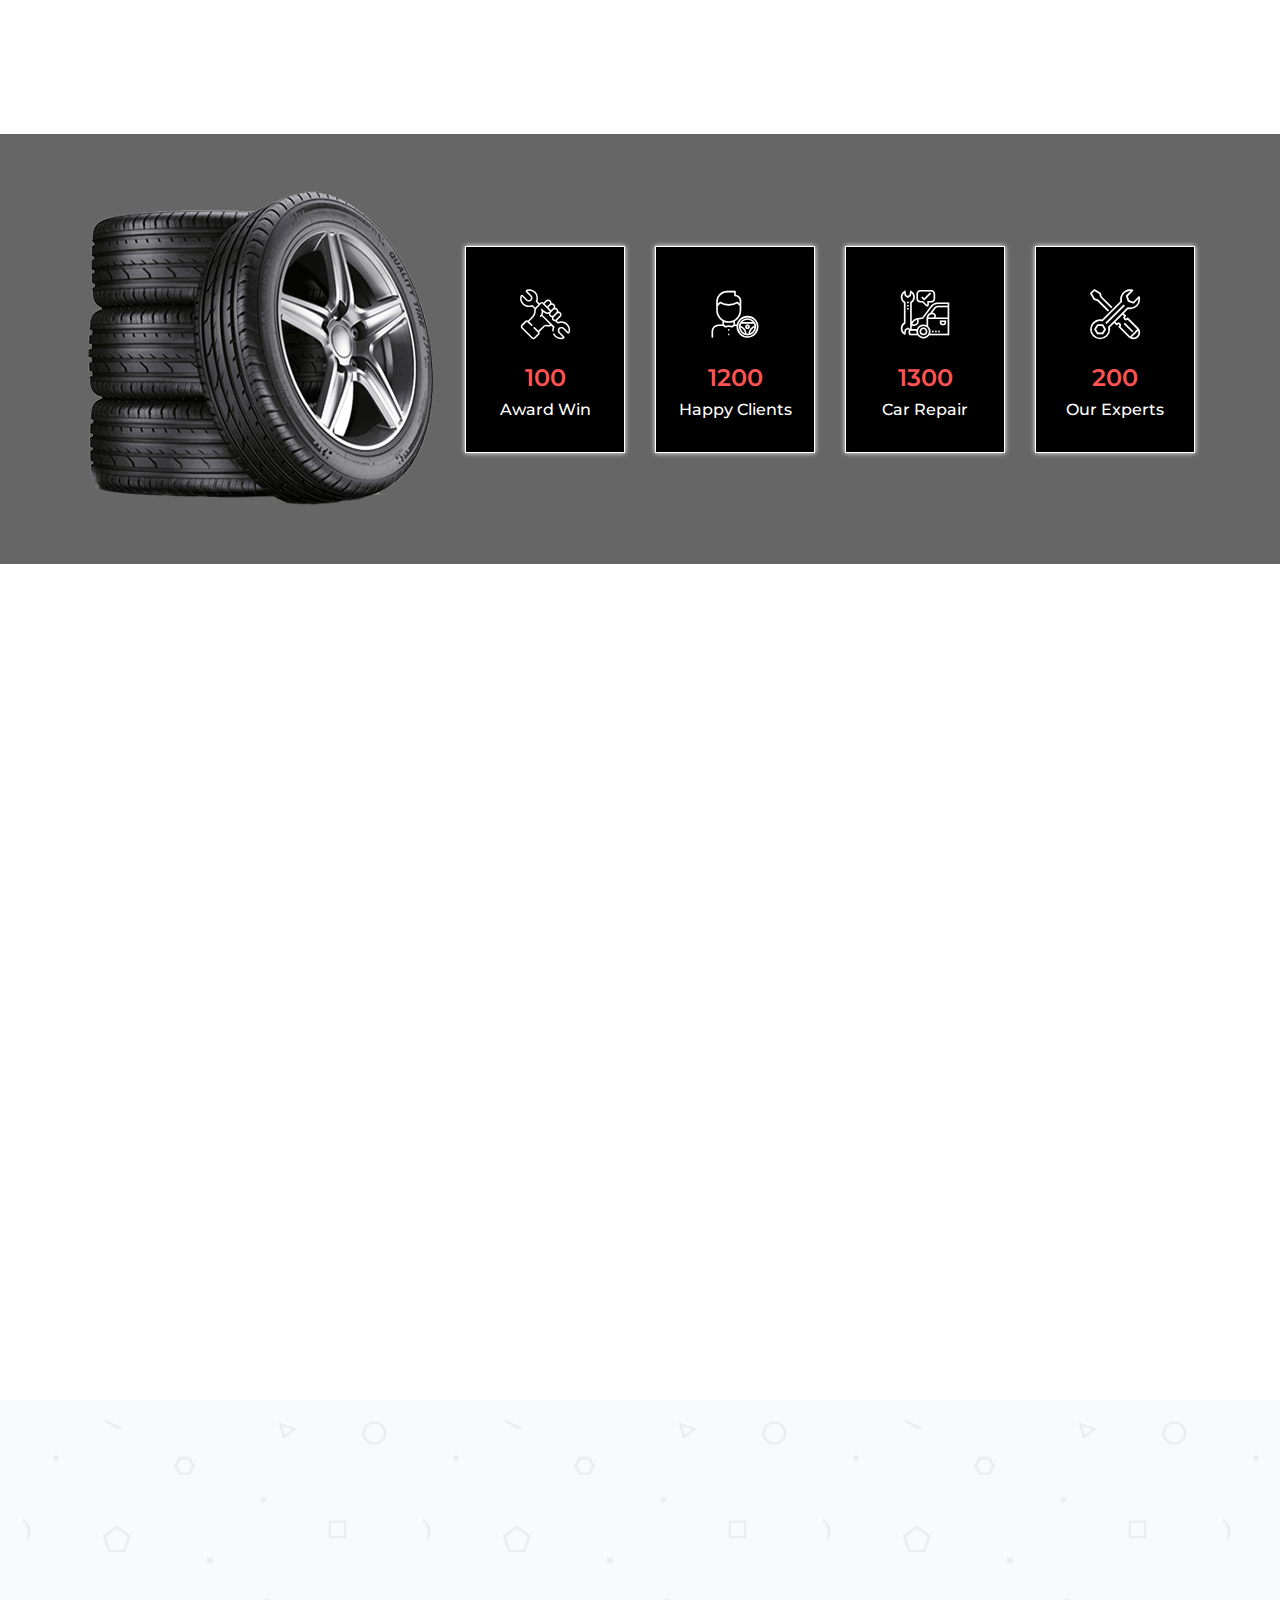
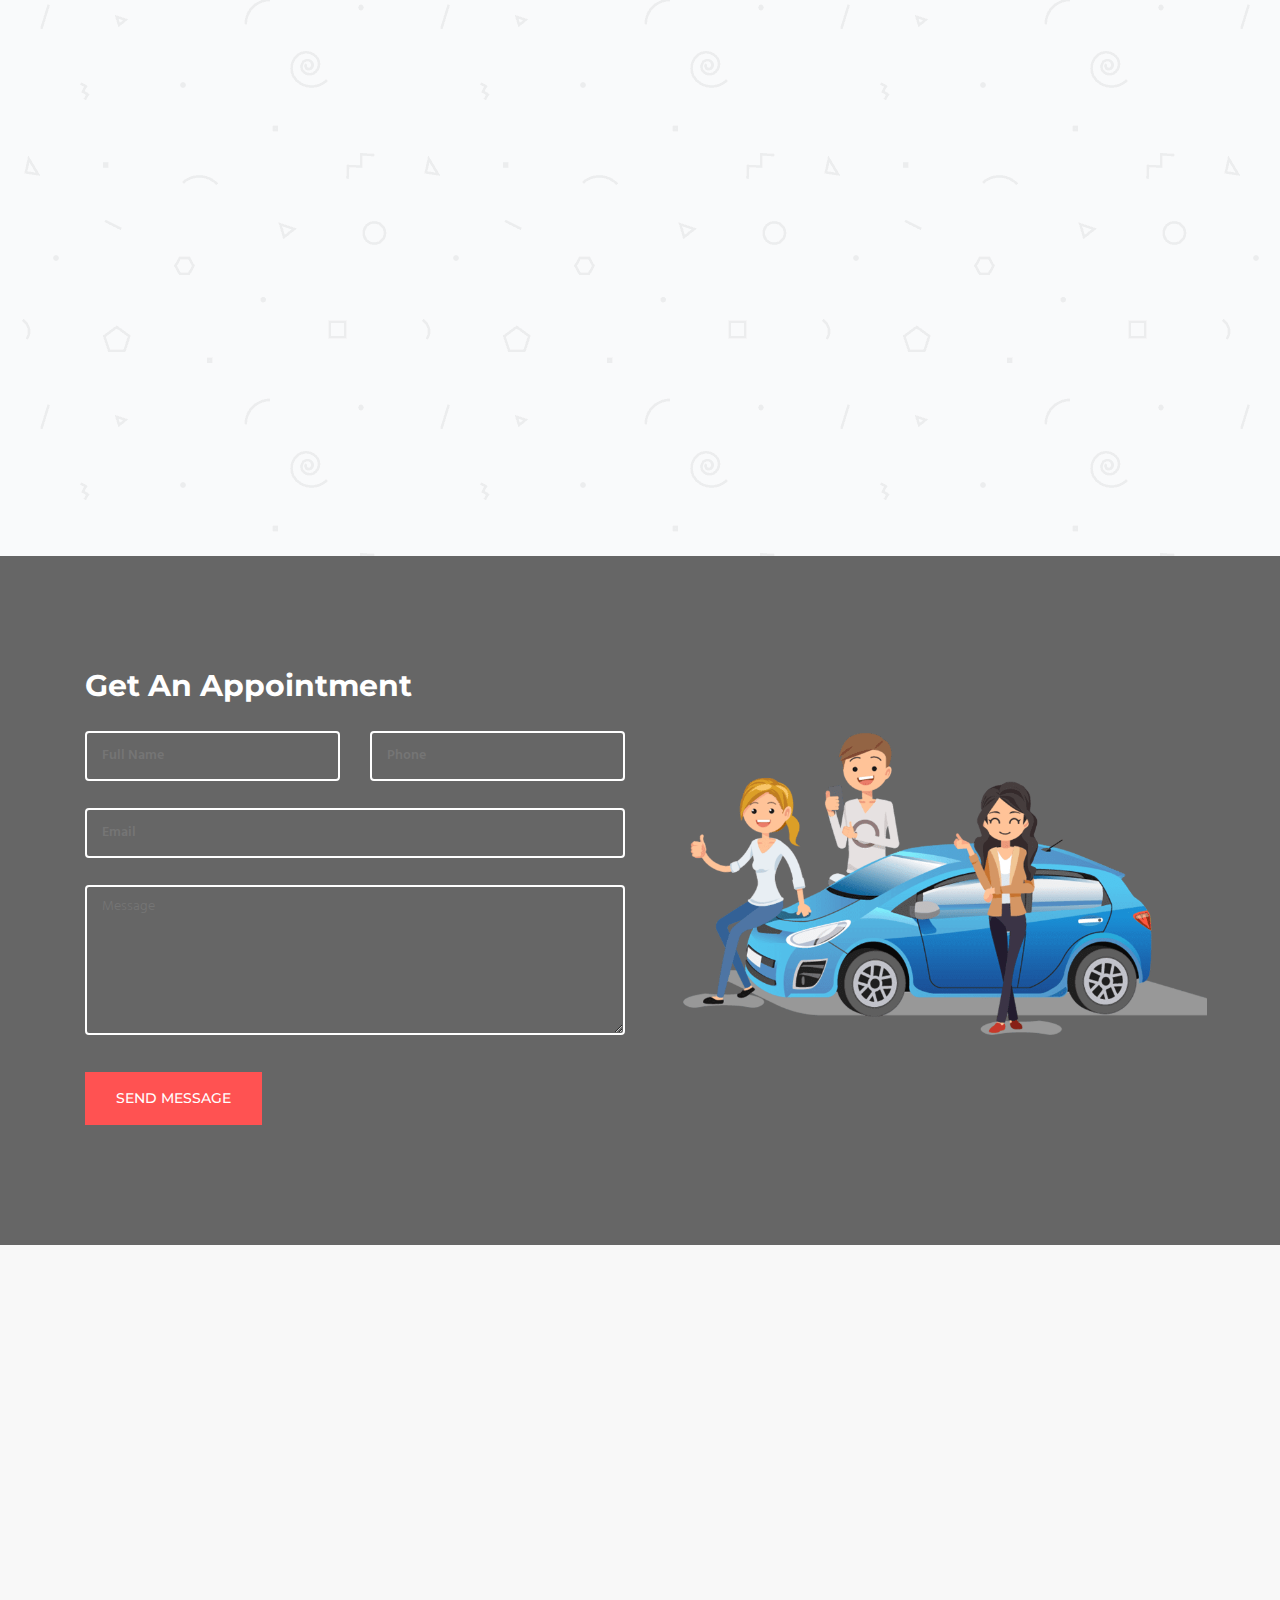
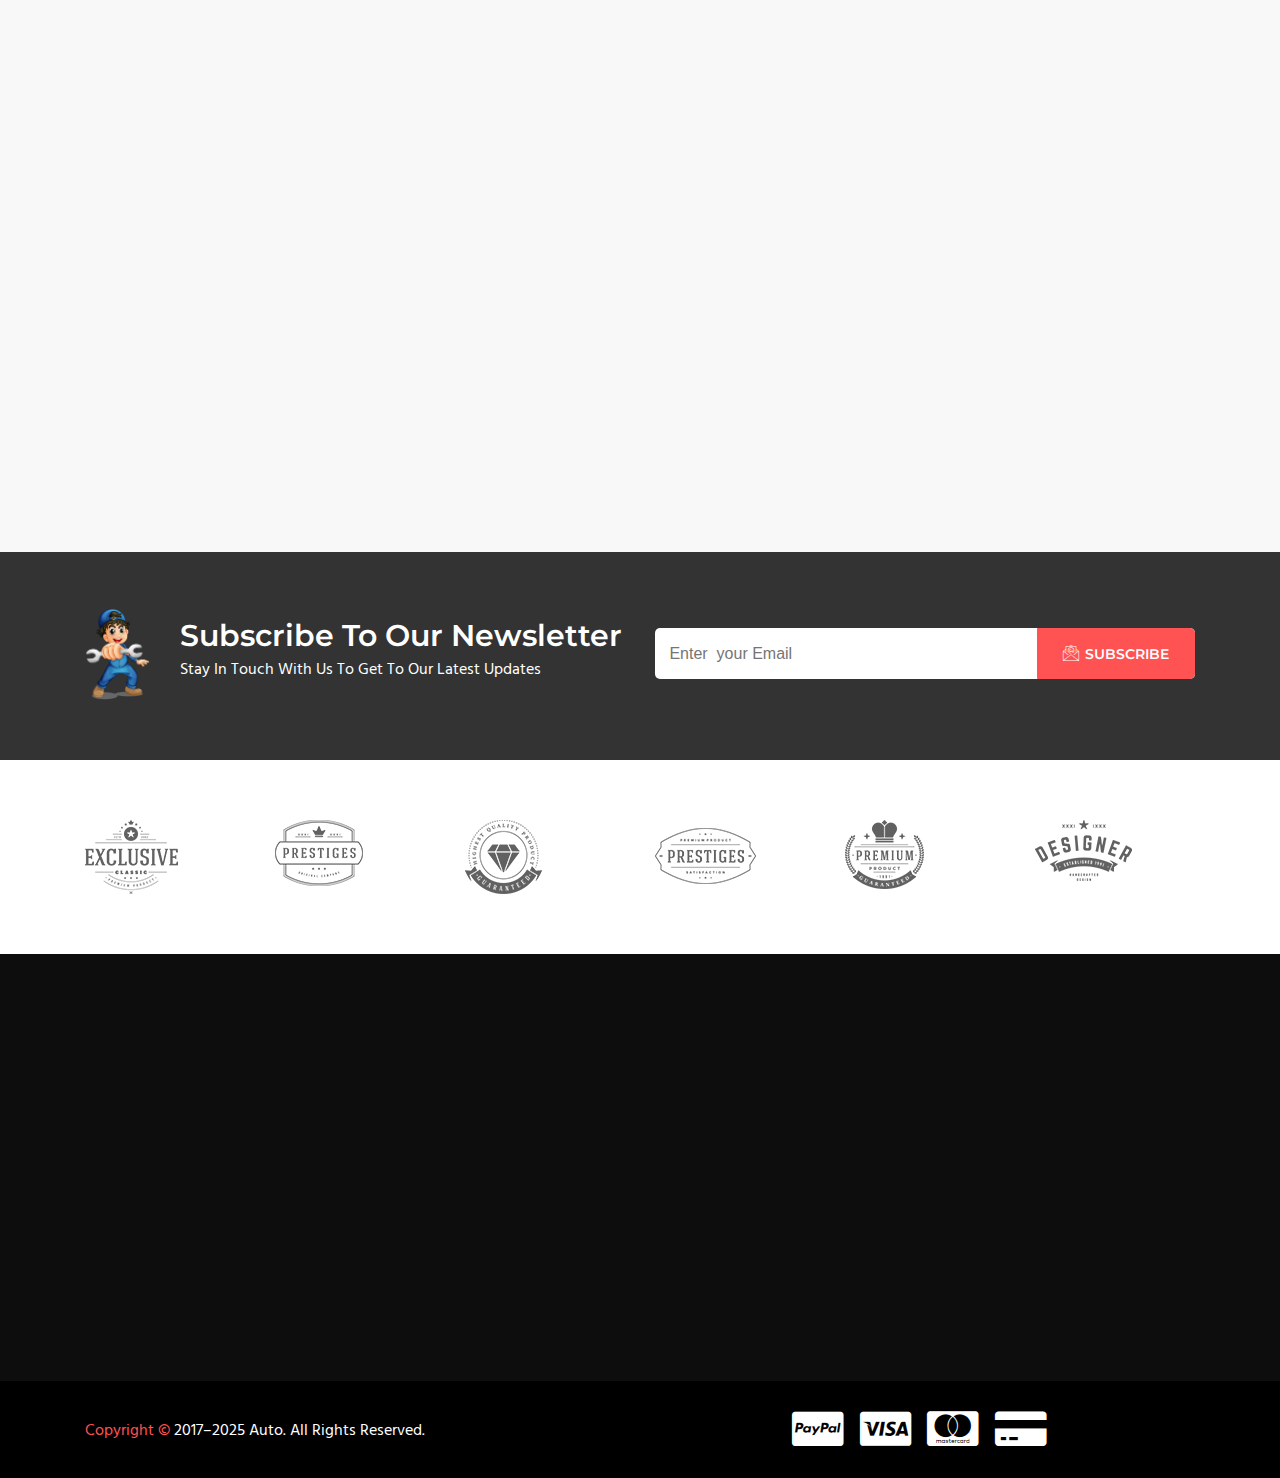
<file: version1.html>
<!DOCTYPE html>
<html lang="en">

<head>
    <meta charset="utf-8">
    <meta name="viewport" content="width=device-width, initial-scale=1, shrink-to-fit=no">
    <title>Car Repairs</title>
    <link rel="shortcut icon" href="images/title.png">
    <link href="https://fonts.googleapis.com/css?family=Hind:300,400,500,600,700&display=swap" rel="stylesheet">
    <link href="https://fonts.googleapis.com/css?family=Montserrat:300,400,500,600,700,800,900&display=swap" rel="stylesheet">
    <link rel="stylesheet" href="https://stackpath.bootstrapcdn.com/font-awesome/4.7.0/css/font-awesome.min.css">
    <link rel="stylesheet" href="font/flaticon.css">
    <link rel="stylesheet" href="css/animate.css">
    <link rel="stylesheet" href="css/slick.css">
    <link rel="stylesheet" href="css/venobox.css">
    <link rel="stylesheet" href="css/bootstrap.min.css">
    <link rel="stylesheet" href="css/style.css">
    <link rel="stylesheet" href="css/media.css">
</head>

<body id="version1">


    <!--========================= header part start=============================== -->
    <section id="header">
        <div class="container">
            <div class="row mx-0 px-0">
                <div class="col-lg-8 col-sm-8 col-md-8  head1">
                    <div class="header-left">
                        <ul>
                            <li><i class="flaticon-call"></i>Customer support: +175587677</li>
                            <li><i class="flaticon-clock"></i>Sun-Thu: (9am-8pm)</li>
                            <li><i class="flaticon-location"></i>24/B street,New York</li>
                        </ul>
                    </div>
                </div>
                <div class="col-lg-4 col-sm-4 px-sm-0 col-md-4 text-right head2">
                    <div class="header-right">
                        <a href=""><i class="fa fa-facebook"></i></a>
                        <a href=""><i class="fa fa-twitter"></i></a>
                        <a href=""><i class="fa fa-linkedin"></i></a>
                        <a href=""><i class="fa fa-pinterest-p"></i></a>
                    </div>

                </div>
            </div>
        </div>
    </section>
    <!-- ===============================header part end ============================-->

    <!-- ===============================menu part start ============================-->
    <nav class="navbar navbar-expand-lg navbar-light">
        <div class="container">
            <a href="index.html" class="navbar-logo">
                <img src="images/logo1.png" alt="navbar-logo">
            </a>
            <button class="navbar-toggler" type="button" data-toggle="collapse" data-target="#navbarSupportedContent" aria-controls="navbarSupportedContent" aria-expanded="false" aria-label="Toggle navigation">
                <i class="fa fa-bars"></i>
            </button>

            <div class="collapse navbar-collapse" id="navbarSupportedContent">
                <ul class="navbar-nav ml-auto">
                    <li class="nav-item ">
                        <a class="nav-link" href="#">Home <span class="sr-only">(current)</span></a>
                        <ul class="sub-menu">
                            <li><a href="index2.html">Home page style 01</a></li>
                            <li class="last"><a href="version1.html">Home page style 02</a></li>

                        </ul>
                    </li>
                    <li class="nav-item">
                        <a class="nav-link" href="about.html">About us</a>
                    </li>
                    <li class="nav-item">
                        <a class="nav-link" href="services.html">Services</a>
                        <ul class="sub-menu">
                            <li><a href="services.html">Services</a></li>
                            <li class="last"><a href="service details.html">Service Details</a></li>
                        </ul>
                    </li>
                    <li class="nav-item">
                        <a class="nav-link" href="project.html">project</a>

                    </li>
                    <li class="nav-item">
                        <a class="nav-link" href="shop.html">Shop  </a>
                            <ul class="sub-menu">
                                <li><a href="shop.html">shop Products</a></li>
                                <li class="last"><a href="login.html">Shoping cart</a></li>
                            </ul>
                      
                    </li>
                    <li class="nav-item">
                        <a class="nav-link" href="blog details.html">Blog </a>
                            <ul class="sub-menu">
                                <li><a href="blog1.html">Latest News</a></li>
                                <li class="last"><a href="blog details.html">News Details</a></li>
                            </ul>
                       
                    </li>
                    <li class="nav-item">
                        <a class="nav-link" href="contact.html">contact</a>
                    </li>
                    <li class="search">
                        <form action="" method="post">
                            <input type="text" name="" placeholder="Search..">
                            <i class="fa fa-search"></i>
                        </form>
                    </li>
                </ul>

            </div>
        </div>
    </nav>
    <!-- ===============================menu part end ============================-->



    <!-- ===============================banner part start ============================-->
    <section id="banner">
        <div class="container">
            <div class="row mx-0 px-0">
                <div class="col-lg-12 banner-slider">
                    <div class="row banner-item">
                        <div class="col-lg-5 ml-auto">
                            <div class="banner-header wow fadeInUp">
                                <h4>Best Car Repair services</h4>
                            </div>
                        </div>
                        <div class="col-lg-8 ml-auto text-right">
                            <div class="banner-headers wow fadeInUp" data-wow-delay=".5s">
                                <h2>Welcome To Our Auto-<span>Mech</span></h2>
                                <p>Lorem ipsum dolor sit amet, consectetur adipisicing elit. Natus odio adipisci et cupiditate cumque, ratione accusantium veritatis blanditiis a sed ipsum consequatur dolorem sint, eaque?</p>
                            </div>
                            <div class="banner-btn wow fadeInUp" data-wow-delay=".8s">
                                <a href="#">services</a>
                                <a href="#">Read More</a>
                            </div>
                        </div>
                    </div>

                    <div class="row banner-item">
                        <div class="col-lg-5 ml-auto">
                            <div class="banner-header wow fadeInUp">
                                <h4>Best Car Repair services</h4>
                            </div>
                        </div>
                        <div class="col-lg-8 ml-auto text-right">
                            <div class="banner-headers wow fadeInUp" data-wow-delay=".5s">
                                <h2>Welcome To Our Auto-<span>Mech</span></h2>
                                <p>Lorem ipsum dolor sit amet, consectetur adipisicing elit. Natus odio adipisci et cupiditate cumque, ratione accusantium veritatis blanditiis a sed ipsum consequatur dolorem sint, eaque?</p>
                            </div>
                            <div class="banner-btn wow fadeInUp" data-wow-delay=".8s">
                                <a href="services.html">services</a>
                                <a href="about.html">Read More</a>
                            </div>
                        </div>
                    </div>

                    <div class="row banner-item">
                        <div class="col-lg-5 ml-auto">
                            <div class="banner-header wow fadeInUp">
                                <h4>Best Car Repair services</h4>
                            </div>
                        </div>
                        <div class="col-lg-8 ml-auto text-right">
                            <div class="banner-headers wow fadeInUp" data-wow-delay=".5s">
                                <h2>Welcome To Our Auto-<span>Mech</span></h2>
                                <p>Lorem ipsum dolor sit amet, consectetur adipisicing elit. Natus odio adipisci et cupiditate cumque, ratione accusantium veritatis blanditiis a sed ipsum consequatur dolorem sint, eaque?</p>
                            </div>
                            <div class="banner-btn wow fadeInUp" data-wow-delay=".8s">
                                <a href="#">services</a>
                                <a href="#">Read More</a>
                            </div>
                        </div>
                    </div>




                </div>
            </div>
        </div>
    </section>
    <!-- ===============================banner part end ==============================-->


    <!-- ===============================about part start ==============================-->
    <section id="about">
        <div class="container">
            <div class="row">
                <div class="col-lg-6  about-right">
                    <div class="about-img wow slideInLeft" data-wow-delay="0.5s">
                        <img src="images/about.png" alt="about-img" class="img-fluid">
                    </div>
                </div>
                <div class="col-lg-6 about-left">
                    <div class="about-text wow fadeInUp">
                        <h5>Who WE ARE?</h5>
                        <h2>Welcome to our Auto-<span>Mech</span></h2>
                        <p>Lorem ipsum dolor sit amet, consectetur adipisicing elit. Reiciendis culpa reprehenderit dignissimos nostrum asperiores animi fugiat! Dolores sint rerum odit! Ad natus reiciendis aut soluta alias iste velit, voluptatibus eius.</p>

                        <p>Lorem ipsum dolor sit amet, consectetur adipisicing elit. Reiciendis culpa reprehenderit dignissimos nostrum asperiores animi fugiat! Dolores sint rerum odit! Ad natus reiciendis aut soluta alias iste velit, voluptatibus eius.</p>
                    </div>
                    <div class="banner-btn about-btn wow fadeInUp" data-wow-delay="0.3s">
                        <a href="about.html">Read More</a>
                    </div>
                </div>
            </div>
        </div>
    </section>
    <!-- ===============================about part  end ===============================-->



    <!-- ===============================Detail part  start ===============================-->
    <section id="detail">
        <div class="container">
            <div class="row">
                <div class="col-lg-7 promo-left ">
                    <div class="detail-left-text">
                        <h3>Do you need</h3>
                        <h2> car Alternation?</h2>
                        <p> Lorem ipsum dolor sit amet, consectetur adipisicing elit. Aperiam, magni nisi. Aut voluptas maiores, excepturi in ipsam fuga,delectus temporibus porro!</p>
                    </div>
                    <div class="detail-img">
                        <img src="images/car.png" alt="car-img" class="img-fluid">
                    </div>
                </div>
                <div class="col-lg-5  promo-center">
                    <div class="row  detail-hover mx-0 wow fadeInUp">
                        <div class="col-lg-2">
                            <div class="detail-icon">
                                <i class="flaticon-wrench"></i>
                            </div>
                        </div>
                        <div class="col-lg-10">
                            <div class="detail-header">
                                <h3>25 years Experience</h3>
                                <p>Lorem ipsum dolor sit amet, consectetur adipisicing elit. Officia ut natus numquam et unde quidem rerum impedit!</p>
                            </div>
                        </div>
                    </div>
                    <div class="row  detail-top detail-hover mx-0 wow fadeInUp" data-wow-delay="0.2s">
                        <div class="col-lg-2">
                            <div class="detail-icon">
                                <i class="flaticon-maintenance"></i>
                            </div>
                        </div>
                        <div class="col-lg-10">
                            <div class="detail-header">
                                <h3>Quick & Affordable</h3>
                                <p>Lorem ipsum dolor sit amet, consectetur adipisicing elit. Officia ut natus numquam et unde quidem rerum impedit!</p>
                            </div>
                        </div>
                    </div>
                    <div class="row detail-top detail-hover mx-0 wow fadeInUp" data-wow-delay="0.4s">
                        <div class="col-lg-2">
                            <div class="detail-icon">
                                <i class="flaticon-valet-parking"></i>
                            </div>
                        </div>
                        <div class="col-lg-10">
                            <div class="detail-header">
                                <h3>Expert Workers</h3>
                                <p>Lorem ipsum dolor sit amet, consectetur adipisicing elit. Officia ut natus numquam et unde quidem rerum impedit!</p>
                            </div>
                        </div>
                    </div>
                </div>
            </div>
        </div>
    </section>
    <!-- ===============================detail part    end ===============================-->




    <!-- ===============================service part  start ===============================-->
    <section id="service">
        <div class="container">
            <div class="row">
                <div class="col-lg-10 m-auto header-all">
                    <div class="service-header text-center wow fadeInDown">
                        <h3> Our Services</h3>
                        <p>Lorem ipsum dolor sit amet, consectetur adipisicing elit. Recusandae tempora odit alias nihil et doloribus accusamus rerum facere voluptas aut.empora odit alias nihil et doloribus accusamus rerum facere voluptas aut!</p>
                    </div>
                </div>
            </div>
            <div class="row service-top">
                <div class="col-lg-4 col-sm-6 col-md-6 text-center  serv1 wow fadeInUp">
                    <div class="service-item">
                        <i class="flaticon-car-engine"></i>
                        <h3>Engine Replace</h3>
                        <p>Lorem ipsum dolor sit amet, consectetur adipisicing elit. Fugiat est, quae inventore totam facere. Eius perferendis in voluptas?</p>
                        <div class="banner-btn service-btn">
                            <a href="#">view More</a>
                        </div>
                    </div>
                </div>

                <div class="col-lg-4 col-sm-6 col-md-6 text-center  serv1 wow fadeInUp">
                    <div class="service-item active">
                        <i class="flaticon-brake-disc"></i>
                        <h3>Brake Repair</h3>
                        <p>Lorem ipsum dolor sit amet, consectetur adipisicing elit. Fugiat est, quae inventore totam facere. Eius perferendis in voluptas?</p>
                        <div class="banner-btn service-btn">
                            <a href="#">view More</a>
                        </div>
                    </div>
                </div>
                <div class="col-lg-4 col-sm-6 col-md-6 text-center  serv1 wow fadeInUp">
                    <div class="service-item">
                        <i class="flaticon-maintenance"></i>
                        <h3>Engine diagnositic</h3>
                        <p>Lorem ipsum dolor sit amet, consectetur adipisicing elit. Fugiat est, quae inventore totam facere. Eius perferendis in voluptas?</p>
                        <div class="banner-btn service-btn">
                            <a href="#">view More</a>
                        </div>
                    </div>
                </div>

                <div class="col-lg-4 col-sm-6 col-md-6 text-center  item-top serv1 wow fadeInUp" data-wow-delay="0.4s">
                    <div class="service-item">
                        <i class="flaticon-fuel"></i>
                        <h3>oil,Lube & filters service</h3>
                        <p>Lorem ipsum dolor sit amet, consectetur adipisicing elit. Fugiat est, quae inventore totam facere. Eius perferendis in voluptas?</p>
                        <div class="banner-btn service-btn">
                            <a href="#">view More</a>
                        </div>
                    </div>
                </div>

                <div class="col-lg-4 col-sm-6 col-md-6 text-center  item-top serv1 wow fadeInUp" data-wow-delay="0.4s">
                    <div class="service-item">
                        <i class="flaticon-steering-wheel"></i>
                        <h3>steering test</h3>
                        <p>Lorem ipsum dolor sit amet, consectetur adipisicing elit. Fugiat est, quae inventore totam facere. Eius perferendis in voluptas?</p>
                        <div class="banner-btn service-btn">
                            <a href="#">view More</a>
                        </div>
                    </div>
                </div>

                <div class="col-lg-4 col-sm-6 col-md-6 text-center  item-top serv1 wow fadeInUp" data-wow-delay="0.4s">
                    <div class="service-item">
                        <i class="flaticon-tyre"></i>
                        <h3>Tyre Replace</h3>
                        <p>Lorem ipsum dolor sit amet, consectetur adipisicing elit. Fugiat est, quae inventore totam facere. Eius perferendis in voluptas?</p>
                        <div class="banner-btn service-btn">
                            <a href="#">view More</a>
                        </div>
                    </div>
                </div>

            </div>
        </div>
    </section>

    <!-- ===============================service part   end ===============================-->








    <!-- ===============================shop part   start ===============================-->
    <section id="shop">
        <div class="container">
            <div class="row shop-btm wow fadeInDown">
                <div class="col-lg-1 col-sm-2 shop-left">
                    <div class="shop-icon">
                        <i class="flaticon-shopping-cart"></i>
                    </div>
                </div>
                <div class="col-lg-11 col-sm-10 shop-headers">
                    <div class="shop-header">
                        <p>Best Quality Product</p>
                        <h3>Our shop</h3>
                    </div>
                </div>
            </div>
            <div class="row shp-slider wow fadeInUp" data-wow-delay="0.4s">
                <div class="col-lg-3 text-center shop1">
                    <div class="shop-item">
                        <div class="shop-img">
                            <img src="images/shop1.jpg" alt="shop-img" class="img-fluid">
                        </div>
                        <h5>Brakes</h5>
                        <i class="fa fa-star" aria-hidden="true"></i>
                        <i class="fa fa-star" aria-hidden="true"></i>
                        <i class="fa fa-star" aria-hidden="true"></i>
                        <i class="fa fa-star" aria-hidden="true"></i>
                        <i class="fa fa-star-half-o" aria-hidden="true"></i>
                        <p>$120.00</p>
                        <div class="shp-btn">
                            <h6><i class="flaticon-shopping-cart"></i>sale</h6>
                        </div>
                        <div class="shop-overlay">
                            <div class="over-btn">
                                <a href=""><i class="flaticon-shopping-cart"></i>Add to cart</a>
                            </div>
                        </div>

                    </div>
                </div>

                <div class="col-lg-3 text-center shop1">
                    <div class="shop-item">
                        <div class="shop-img">
                            <img src="images/shop2.jpg" alt="shop-img" class="img-fluid">
                        </div>
                        <h5>Transmissions</h5>
                        <i class="fa fa-star" aria-hidden="true"></i>
                        <i class="fa fa-star" aria-hidden="true"></i>
                        <i class="fa fa-star" aria-hidden="true"></i>
                        <i class="fa fa-star" aria-hidden="true"></i>
                        <i class="fa fa-star" aria-hidden="true"></i>
                        <p>$400.00</p>
                        <div class="shp-btn">
                            <h6><i class="flaticon-shopping-cart"></i>sale</h6>
                        </div>
                        <div class="shop-overlay">
                            <div class="over-btn">
                                <a href=""><i class="flaticon-shopping-cart"></i>Add to cart</a>
                            </div>
                        </div>

                    </div>
                </div>
                <div class="col-lg-3 text-center shop1">
                    <div class="shop-item">
                        <div class="shop-img">
                            <img src="images/shop3.jpg" alt="shop-img" class="img-fluid">
                        </div>
                        <h5>Dics</h5>
                        <i class="fa fa-star" aria-hidden="true"></i>
                        <i class="fa fa-star" aria-hidden="true"></i>
                        <i class="fa fa-star" aria-hidden="true"></i>
                        <i class="fa fa-star" aria-hidden="true"></i>
                        <i class="fa fa-star-o" aria-hidden="true"></i>
                        <p>$300.00</p>
                        <div class="shp-btn">
                            <h6><i class="flaticon-shopping-cart"></i>sale</h6>
                        </div>
                        <div class="shop-overlay">
                            <div class="over-btn">
                                <a href=""><i class="flaticon-shopping-cart"></i>Add to cart</a>
                            </div>
                        </div>

                    </div>
                </div>
                <div class="col-lg-3 text-center shop1">
                    <div class="shop-item">
                        <div class="shop-img">
                            <img src="images/shop4.jpg" alt="shop-img" class="img-fluid">
                        </div>
                        <h5>Shock absorber</h5>
                        <i class="fa fa-star" aria-hidden="true"></i>
                        <i class="fa fa-star" aria-hidden="true"></i>
                        <i class="fa fa-star" aria-hidden="true"></i>
                        <i class="fa fa-star-o" aria-hidden="true"></i>
                        <i class="fa fa-star-o" aria-hidden="true"></i>
                        <p>$200.00</p>
                        <div class="shp-btn">
                            <h6><i class="flaticon-shopping-cart"></i>sale</h6>
                        </div>
                        <div class="shop-overlay">
                            <div class="over-btn">
                                <a href=""><i class="flaticon-shopping-cart"></i>Add to cart</a>
                            </div>
                        </div>

                    </div>
                </div>
                <div class="col-lg-3 text-center shop1">
                    <div class="shop-item">
                        <div class="shop-img">
                            <img src="images/shop5.jpg" alt="shop-img" class="img-fluid">
                        </div>
                        <h5>Product Name</h5>
                        <i class="fa fa-star" aria-hidden="true"></i>
                        <i class="fa fa-star" aria-hidden="true"></i>
                        <i class="fa fa-star" aria-hidden="true"></i>
                        <i class="fa fa-star-o" aria-hidden="true"></i>
                        <i class="fa fa-star-o" aria-hidden="true"></i>
                        <p>$200.00</p>
                        <div class="shp-btn">
                            <h6><i class="flaticon-shopping-cart"></i>sale</h6>
                        </div>
                        <div class="shop-overlay">
                            <div class="over-btn">
                                <a href=""><i class="flaticon-shopping-cart"></i>Add to cart</a>
                            </div>
                        </div>

                    </div>
                </div>


            </div>
        </div>
    </section>

    <!-- ===============================shop part   end ==================================-->


    <!-- ===============================project part  start ================================-->
    <section id="project">
        <div class="container">
            <div class="row">
                <div class="col-lg-10 m-auto header-all">
                    <div class="service-header project-header text-center wow fadeInDown">
                        <h3> Our latest project</h3>
                        <p>Lorem ipsum dolor sit amet, consectetur adipisicing elit. Recusandae tempora odit alias nihil et doloribus accusamus rerum facere voluptas aut.empora odit alias nihil et doloribus accusamus rerum facere voluptas aut!</p>
                    </div>
                </div>
                <div class="col-lg-12 text-center wow fadeIn">
                    <div class="project-btn">
                        <button type="button" data-filter="all">View all</button>
                        <button type="button" data-filter=".Repair">Repair</button>
                        <button type="button" data-filter=".Engine">Engine</button>
                        <button type="button" data-filter=".Diagnostic">Diagnostic</button>
                        <button type="button" data-filter=".Wheel">wheel service</button>
                        <button type="button" data-filter=".air">Air conditioner</button>
                    </div>
                </div>
            </div>
            <div class="row pro-main wow fadeInUp" data-wow-delay=".4s">
                <div class="col-lg-4 col-sm-6  pro-btm  mix air pro1">
                    <div class="pro-item">
                        <img src="images/pro1.jpg" alt="pro-img" class="img-fluid">
                        <div class="pro-overlay">
                            <div class="pro-header">
                                <h4><i class="flaticon-car-engine"></i>Engine Repair & service</h4>
                            </div>
                            <div class="pro-icon">
                                <i class="fa fa-star" aria-hidden="true"></i>
                                <i class="fa fa-star" aria-hidden="true"></i>
                                <i class="fa fa-star" aria-hidden="true"></i>
                                <i class="fa fa-star-o" aria-hidden="true"></i>
                                <i class="fa fa-star-o" aria-hidden="true"></i>
                            </div>
                            <div class="row">
                                <div class="col-lg-7 pro-hover">
                                    <div class="pro-last">
                                        <a href=""><i class="fa fa-link"></i></a>
                                        <a class="venobox" data-gall="gallery01" href="images/pro1.jpg">
                                            <i class="fa fa-camera"></i></a>

                                    </div>
                                </div>
                                <div class="col-lg-5 pro-hover2">
                                    <div class="pro-right">
                                        <p>$220-$400</p>
                                    </div>

                                </div>
                            </div>
                        </div>
                    </div>
                </div>

                <div class="col-lg-4 col-sm-6  pro-btm mix air pro1">
                    <div class="pro-item">
                        <img src="images/pro2.jpg" alt="pro-img" class="img-fluid">
                        <div class="pro-overlay">
                            <div class="pro-header">
                                <h4><i class="flaticon-maintenance"></i>Engine Diagnostic</h4>
                            </div>
                            <div class="pro-icon">
                                <i class="fa fa-star" aria-hidden="true"></i>
                                <i class="fa fa-star" aria-hidden="true"></i>
                                <i class="fa fa-star" aria-hidden="true"></i>
                                <i class="fa fa-star-o" aria-hidden="true"></i>
                                <i class="fa fa-star-o" aria-hidden="true"></i>
                            </div>
                            <div class="row ">
                                <div class="col-lg-7 pro-hover">
                                    <div class="pro-last">
                                        <a href=""><i class="fa fa-link"></i></a>
                                        <a class="venobox" data-gall="gallery01" href="images/pro1.jpg">
                                            <i class="fa fa-camera"></i></a>
                                    </div>
                                </div>
                                <div class="col-lg-5 pro-hover2">
                                    <div class="pro-right">
                                        <p>$250-$300</p>
                                    </div>

                                </div>
                            </div>
                        </div>
                    </div>
                </div>
                <div class="col-lg-4 col-sm-6  pro-btm mix Wheel pro1">
                    <div class="pro-item">
                        <img src="images/pro3.jpg" alt="pro-img" class="img-fluid">
                        <div class="pro-overlay">
                            <div class="pro-header">
                                <h4><i class="flaticon-car-engine"></i>Engine service</h4>
                            </div>
                            <div class="pro-icon">
                                <i class="fa fa-star" aria-hidden="true"></i>
                                <i class="fa fa-star" aria-hidden="true"></i>
                                <i class="fa fa-star" aria-hidden="true"></i>
                                <i class="fa fa-star-o" aria-hidden="true"></i>
                                <i class="fa fa-star-o" aria-hidden="true"></i>
                            </div>
                            <div class="row ">
                                <div class="col-lg-7 pro-hover">
                                    <div class="pro-last">
                                        <a href=""><i class="fa fa-link"></i></a>
                                        <a class="venobox" data-gall="gallery01" href="images/pro1.jpg">
                                            <i class="fa fa-camera"></i></a>
                                    </div>
                                </div>
                                <div class="col-lg-5 pro-hover2">
                                    <div class="pro-right">
                                        <p>$270-$360</p>
                                    </div>

                                </div>
                            </div>
                        </div>
                    </div>
                </div>
                <div class="col-lg-4 col-sm-6   mix Engine Wheel  project-btm pro1">
                    <div class="pro-item">
                        <img src="images/pro4.jpg" alt="pro-img" class="img-fluid">
                        <div class="pro-overlay">
                            <div class="pro-header">
                                <h4><i class="flaticon-fuel"></i>oil service</h4>
                            </div>
                            <div class="pro-icon">
                                <i class="fa fa-star" aria-hidden="true"></i>
                                <i class="fa fa-star" aria-hidden="true"></i>
                                <i class="fa fa-star" aria-hidden="true"></i>
                                <i class="fa fa-star-o" aria-hidden="true"></i>
                                <i class="fa fa-star-o" aria-hidden="true"></i>
                            </div>
                            <div class="row ">
                                <div class="col-lg-7 pro-hover">
                                    <div class="pro-last">
                                        <a href=""><i class="fa fa-link"></i></a>
                                        <a class="venobox" data-gall="gallery01" href="images/pro1.jpg">
                                            <i class="fa fa-camera"></i></a>
                                    </div>
                                </div>
                                <div class="col-lg-5 pro-hover2">
                                    <div class="pro-right">
                                        <p>$180-$280</p>
                                    </div>

                                </div>
                            </div>
                        </div>
                    </div>
                </div>
                <div class="col-lg-4 col-sm-6   mix Repair Diagnostic project-btm pro1">
                    <div class="pro-item">
                        <img src="images/pro5.jpg" alt="pro-img" class="img-fluid">
                        <div class="pro-overlay">
                            <div class="pro-header">
                                <h4><i class="flaticon-car-engine"></i>General maintanence</h4>
                            </div>
                            <div class="pro-icon">
                                <i class="fa fa-star" aria-hidden="true"></i>
                                <i class="fa fa-star" aria-hidden="true"></i>
                                <i class="fa fa-star" aria-hidden="true"></i>
                                <i class="fa fa-star-o" aria-hidden="true"></i>
                                <i class="fa fa-star-o" aria-hidden="true"></i>
                            </div>
                            <div class="row ">
                                <div class="col-lg-7 pro-hover">
                                    <div class="pro-last">
                                        <a href=""><i class="fa fa-link"></i></a>
                                        <a class="venobox" data-gall="gallery01" href="images/pro1.jpg">
                                            <i class="fa fa-camera"></i></a>
                                    </div>
                                </div>
                                <div class="col-lg-5 pro-hover2">
                                    <div class="pro-right">
                                        <p>$300-$500</p>
                                    </div>

                                </div>
                            </div>
                        </div>
                    </div>
                </div>
                <div class="col-lg-4 col-sm-6  mix Diagnositic Engine pro1">
                    <div class="pro-item">
                        <img src="images/pro6.jpg" alt="pro-img" class="img-fluid">
                        <div class="pro-overlay">
                            <div class="pro-header">
                                <h4><i class="flaticon-driver"></i>Steering Repair</h4>
                            </div>
                            <div class="pro-icon">
                                <i class="fa fa-star" aria-hidden="true"></i>
                                <i class="fa fa-star" aria-hidden="true"></i>
                                <i class="fa fa-star" aria-hidden="true"></i>
                                <i class="fa fa-star-o" aria-hidden="true"></i>
                                <i class="fa fa-star-o" aria-hidden="true"></i>
                            </div>
                            <div class="row ">
                                <div class="col-lg-7 pro-hover">
                                    <div class="pro-last">
                                        <a href=""><i class="fa fa-link"></i></a>
                                        <a class="venobox" data-gall="gallery01" href="images/pro1.jpg">
                                            <i class="fa fa-camera"></i></a>
                                    </div>
                                </div>
                                <div class="col-lg-5 pro-hover2">
                                    <div class="pro-right">
                                        <p>$150-$230</p>
                                    </div>

                                </div>
                            </div>
                        </div>
                    </div>
                </div>



            </div>
        </div>
    </section>

    <!-- ===============================project part   end =================================-->



    <!-- ===============================counter part   start ===============================-->

    <section id="counter">
        <div class="container">
            <div class="row">

                <div class="col-lg-4 col-md-12 counter-left">
                    <div class="counter-img">
                        <img src="images/counter1.png" alt="counter-img" class="img-fluid">
                    </div>
                </div>
                <div class="col-lg-8 col-md-12 counter-right">
                    <div class="row counter-top">
                        <div class="col-lg-3 col-md-3 col-sm-6 text-center counter-padding">
                            <div class="counter-item">
                                <i class="flaticon-wrench"></i>
                                <h3 class="counter">100</h3>
                                <p>Award Win</p>
                            </div>
                        </div>
                        <div class="col-lg-3 col-md-3 col-sm-6 text-center counter-padding">
                            <div class="counter-item">
                                <i class="flaticon-driver"></i>
                                <h3 class="counter">1200</h3>
                                <p>Happy clients</p>
                            </div>
                        </div>
                        <div class="col-lg-3 col-md-3 col-sm-6 text-center counter-padding">
                            <div class="counter-item">
                                <i class="flaticon-car"></i>
                                <h3 class="counter">1300</h3>
                                <p>car repair</p>
                            </div>
                        </div>
                        <div class="col-lg-3 col-md-3 col-sm-6 text-center counter-padding">
                            <div class="counter-item">
                                <i class="flaticon-customer-support"></i>
                                <h3 class="counter">200</h3>
                                <p>Our Experts</p>
                            </div>
                        </div>
                    </div>
                </div>
            </div>
        </div>
    </section>

    <!-- ===============================counter part   end =================================-->


    <!-- ===============================team part start ====================================-->
    <section id="team">
        <div class="container">
            <div class="row">
                <div class="col-lg-10 m-auto header-all ">
                    <div class="service-header team-header text-center wow fadeInDown">
                        <h3> Our Experts</h3>
                        <p>Lorem ipsum dolor sit amet, consectetur adipisicing elit. Recusandae tempora odit alias nihil et doloribus accusamus rerum facere voluptas aut.empora odit alias nihil et doloribus accusamus rerum facere voluptas aut!</p>
                    </div>
                </div>
            </div>
            <div class="row team-top team-slider wow fadeInUp" data-wow-delay="0.4s">
                <div class="col-lg-3 text-center team-hover">
                    <div class="team-item">
                        <div class="team-img">
                            <img src="images/team5.png" alt="team-img" class="img-fluid">
                            <div class="team-overlay">
                                <div class="team-icon">
                                    <a href="#"><i class="fa fa-facebook"></i></a>
                                    <a href="#"><i class="fa fa-twitter"></i></a>
                                    <a href="#"><i class="fa fa-instagram"></i></a>
                                    <a href="#"><i class="fa fa-linkedin"></i></a>
                                </div>
                            </div>
                        </div>

                        <div class="team-text">
                            <h5>john wick</h5>
                            <h6>Head of Director</h6>
                        </div>
                    </div>
                </div>

                <div class="col-lg-3 text-center team-hover">
                    <div class="team-item">
                        <div class="team-img">
                            <img src="images/team6.png" alt="team-img" class="img-fluid">
                            <div class="team-overlay">
                                <div class="team-icon">
                                    <a href="#"><i class="fa fa-facebook"></i></a>
                                    <a href="#"><i class="fa fa-twitter"></i></a>
                                    <a href="#"><i class="fa fa-instagram"></i></a>
                                    <a href="#"><i class="fa fa-linkedin"></i></a>
                                </div>
                            </div>
                        </div>

                        <div class="team-text">
                            <h5>michel barn</h5>
                            <h6>Head of Director</h6>
                        </div>
                    </div>
                </div>

                <div class="col-lg-3 text-center team-hover">
                    <div class="team-item">
                        <div class="team-img">
                            <img src="images/team7.png" alt="team-img" class="img-fluid">
                            <div class="team-overlay">
                                <div class="team-icon">
                                    <a href="#"><i class="fa fa-facebook"></i></a>
                                    <a href="#"><i class="fa fa-twitter"></i></a>
                                    <a href="#"><i class="fa fa-instagram"></i></a>
                                    <a href="#"><i class="fa fa-linkedin"></i></a>
                                </div>
                            </div>
                        </div>

                        <div class="team-text">
                            <h5>lina smith</h5>
                            <h6>Head of Director</h6>
                        </div>
                    </div>
                </div>
                <div class="col-lg-3 text-center team-hover">
                    <div class="team-item">
                        <div class="team-img">
                            <img src="images/team8.png" alt="team-img" class="img-fluid">
                            <div class="team-overlay">
                                <div class="team-icon">
                                    <a href="#"><i class="fa fa-facebook"></i></a>
                                    <a href="#"><i class="fa fa-twitter"></i></a>
                                    <a href="#"><i class="fa fa-instagram"></i></a>
                                    <a href="#"><i class="fa fa-linkedin"></i></a>
                                </div>
                            </div>
                        </div>

                        <div class="team-text">
                            <h5>john wick</h5>
                            <h6>Head of Director</h6>
                        </div>
                    </div>
                </div>
                <div class="col-lg-3 text-center team-hover">
                    <div class="team-item">
                        <div class="team-img">
                            <img src="images/team6.png" alt="team-img" class="img-fluid">
                            <div class="team-overlay">
                                <div class="team-icon">
                                    <a href="#"><i class="fa fa-facebook"></i></a>
                                    <a href="#"><i class="fa fa-twitter"></i></a>
                                    <a href="#"><i class="fa fa-instagram"></i></a>
                                    <a href="#"><i class="fa fa-linkedin"></i></a>
                                </div>
                            </div>
                        </div>

                        <div class="team-text">
                            <h5>john doe</h5>
                            <h6>Head of Director</h6>
                        </div>
                    </div>
                </div>


            </div>
        </div>
    </section>

    <!-- ===============================team part  end =======================================-->




    <!-- ===============================testimonial part  start ===============================-->
    <section id="testimonial">
        <div class="container">
            <div class="row">
                <div class="col-lg-10 m-auto">
                    <div class="service-header test-header text-center wow fadeInDown">
                        <p>Testimonial</p>
                        <h3>Clients Feedback</h3>

                    </div>
                </div>
            </div>
            <div class="row test-top test-slider wow fadeInUp" data-wow-delay="0.4s">
                <div class="col-lg-4 text-center testimonial-top">
                    <div class="test-item">
                        <div class="test-img">
                            <img src="images/team8.png" alt="test-img" class="img-fluid">
                        </div>
                        <div class="test-icon">
                            <i class="fa fa-star" aria-hidden="true"></i>
                            <i class="fa fa-star" aria-hidden="true"></i>
                            <i class="fa fa-star" aria-hidden="true"></i>
                            <i class="fa fa-star-o" aria-hidden="true"></i>
                            <i class="fa fa-star-o" aria-hidden="true"></i>
                        </div>
                        <div class="test-text">
                            <p>Lorem ipsum dolor sit amet, consectetur adipisicing elit. Magni quis, ea libero quam! Sit laborum esse blanditiis recusandae! Natus, iure.</p>
                            <h3>elizabate</h3>
                            <h6>cars owner</h6>
                        </div>
                    </div>
                </div>

                <div class="col-lg-4 text-center testimonial-top">
                    <div class="test-item">
                        <div class="test-img">
                            <img src="images/team4.jpg" alt="test-img" class="img-fluid">
                        </div>
                        <div class="test-icon">
                            <i class="fa fa-star" aria-hidden="true"></i>
                            <i class="fa fa-star" aria-hidden="true"></i>
                            <i class="fa fa-star" aria-hidden="true"></i>
                            <i class="fa fa-star-o" aria-hidden="true"></i>
                            <i class="fa fa-star-o" aria-hidden="true"></i>
                        </div>
                        <div class="test-text">
                            <p>Lorem ipsum dolor sit amet, consectetur adipisicing elit. Magni quis, ea libero quam! Sit laborum esse blanditiis recusandae! Natus, iure.</p>
                            <h3>jorge </h3>
                            <h6>cars owner</h6>
                        </div>
                    </div>
                </div>
                <div class="col-lg-4 text-center testimonial-top">
                    <div class="test-item">
                        <div class="test-img">
                            <img src="images/team6.png" alt="test-img" class="img-fluid">
                        </div>
                        <div class="test-icon">
                            <i class="fa fa-star" aria-hidden="true"></i>
                            <i class="fa fa-star" aria-hidden="true"></i>
                            <i class="fa fa-star" aria-hidden="true"></i>
                            <i class="fa fa-star-o" aria-hidden="true"></i>
                            <i class="fa fa-star-o" aria-hidden="true"></i>
                        </div>
                        <div class="test-text">
                            <p>Lorem ipsum dolor sit amet, consectetur adipisicing elit. Magni quis, ea libero quam! Sit laborum esse blanditiis recusandae! Natus, iure.</p>
                            <h3>jonathon ary</h3>
                            <h6>cars owner</h6>
                        </div>
                    </div>
                </div>
                <div class="col-lg-4 text-center testimonial-top">
                    <div class="test-item">
                        <div class="test-img">
                            <img src="images/team3.jpg" alt="test-img" class="img-fluid">
                        </div>
                        <div class="test-icon">
                            <i class="fa fa-star" aria-hidden="true"></i>
                            <i class="fa fa-star" aria-hidden="true"></i>
                            <i class="fa fa-star" aria-hidden="true"></i>
                            <i class="fa fa-star-o" aria-hidden="true"></i>
                            <i class="fa fa-star-o" aria-hidden="true"></i>
                        </div>
                        <div class="test-text">
                            <p>Lorem ipsum dolor sit amet, consectetur adipisicing elit. Magni quis, ea libero quam! Sit laborum esse blanditiis recusandae! Natus, iure.</p>
                            <h3>lindha turner</h3>
                            <h6>cars owner</h6>
                        </div>
                    </div>
                </div>
            </div>
        </div>
    </section>

    <!-- ===============================testimonial part end ==============================-->






    <!-- ===============================form  part  start =================================-->
    <section id="forms">
        <div class="container">
            <div class="row form-inner">
                <div class="col-lg-6  inner-form">
                    <h3>Get an appointment</h3>
                    <form action="" method="post">
                        <div class="row">

                            <div class="col-lg-6 ">
                                <div class="inner-field">
                                    <input type="text" name="" placeholder="Full Name">
                                </div>
                            </div>

                            <div class="col-lg-6 ">
                                <div class="inner-field">
                                    <input type="number" name="" placeholder="Phone">
                                </div>
                            </div>
                            <div class="col-lg-12">
                                <div class="inner-field">
                                    <input type="email" name="" placeholder="Email">
                                </div>
                            </div>

                            <div class="col-lg-12">
                                <div class="inner-field">
                                    <textarea name="" placeholder="Message"></textarea>
                                </div>

                                <div class="forms-btn">
                                    <button type="submit">Send message</button>
                                </div>
                            </div>
                        </div>
                    </form>
                </div>

                <div class="col-lg-6  ml-auto forms-img">
                    <div class="form-img">
                        <img src="images/form.png" alt="form-img" class="img-fluid">
                    </div>
                </div>
            </div>
        </div>
    </section>


    <!-- ===============================form part  end ====================================-->


    <!-- ===============================blog part  start ==================================-->
    <section id="blog">
        <div class="container">
            <div class="row">
                <div class="col-lg-10 m-auto">
                    <div class="service-header text-center wow fadeInDown">
                        <h3> Our latest News</h3>
                        <p>Lorem ipsum dolor sit amet, consectetur adipisicing elit. Recusandae tempora odit alias nihil et doloribus accusamus rerum facere voluptas aut.empora odit alias nihil et doloribus accusamus rerum facere voluptas aut!</p>
                    </div>
                </div>
            </div>
            <div class="row blog-top blog-slider wow fadeInUp" data-wow-delay=".4s">
                <div class="col-lg-4 col-sm-4">
                    <div class="blog-item">
                        <div class="blog-img">
                            <img src="images/blog1.jpg" alt="blog-img" class="img-fluid">
                        </div>
                        <div class="blog-text">
                            <h6><i class="fa fa-calendar-check-o" aria-hidden="true"></i>jan 25,2020</h6>
                            <h3>Blog title here</h3>
                            <p>Lorem ipsum dolor sit amet, consectetur adipisicing elit. Aliquam cupiditate</p>
                            <div class="blog-icon">
                                <h5><i class="fa fa-commenting-o" aria-hidden="true"></i>comments <span><i class="fa fa-thumbs-o-up" aria-hidden="true"></i>8 likes</span></h6>
                            </div>
                            <div class="blog-btn">
                                <a href="">View detials<i class="fa fa-angle-double-right" aria-hidden="true"></i></a>
                            </div>
                        </div>

                    </div>
                </div>

                <div class="col-lg-4 col-sm-4">
                    <div class="blog-item">
                        <div class="blog-img">
                            <img src="images/blog.jpg" alt="blog-img" class="img-fluid">
                        </div>
                        <div class="blog-text">
                            <h6><i class="fa fa-calendar-check-o" aria-hidden="true"></i>Dec 12,2019</h6>
                            <h3>Blog title here</h3>
                            <p>Lorem ipsum dolor sit amet, consectetur adipisicing elit. Aliquam cupiditate</p>
                            <div class="blog-icon">
                                <h5><i class="fa fa-commenting-o" aria-hidden="true"></i>comments <span><i class="fa fa-thumbs-o-up" aria-hidden="true"></i>36 likes</span></h6>
                            </div>
                            <div class="blog-btn">
                                <a href="">View detials<i class="fa fa-angle-double-right" aria-hidden="true"></i></a>
                            </div>
                        </div>
                    </div>
                </div>

                <div class="col-lg-4 col-sm-4">
                    <div class="blog-item">
                        <div class="blog-img">
                            <img src="images/blog2.jpg" alt="blog-img" class="img-fluid">
                        </div>
                        <div class="blog-text">
                            <h6><i class="fa fa-calendar-check-o" aria-hidden="true"></i>April 25,2020</h6>
                            <h3>Blog title here</h3>
                            <p>Lorem ipsum dolor sit amet, consectetur adipisicing elit. Aliquam cupiditate</p>
                            <div class="blog-icon">
                                <h5><i class="fa fa-commenting-o" aria-hidden="true"></i>comments <span><i class="fa fa-thumbs-o-up" aria-hidden="true"></i>25 likes</span></h6>
                            </div>
                            <div class="blog-btn">
                                <a href="">View detials<i class="fa fa-angle-double-right" aria-hidden="true"></i></a>
                            </div>
                        </div>
                    </div>
                </div>

                <div class="col-lg-4 col-sm-4">
                    <div class="blog-item">
                        <div class="blog-img">
                            <img src="images/blog4.jpg" alt="blog-img" class="img-fluid">
                        </div>
                        <div class="blog-text">
                            <h6><i class="fa fa-calendar-check-o" aria-hidden="true"></i>Nov 07,2019</h6>
                            <h3>Blog title here</h3>
                            <p>Lorem ipsum dolor sit amet, consectetur adipisicing elit. Aliquam cupiditate</p>
                            <div class="blog-icon">
                                <h5><i class="fa fa-commenting-o" aria-hidden="true"></i>comments <span><i class="fa fa-thumbs-o-up" aria-hidden="true"></i>50 likes</span></h6>
                            </div>
                            <div class="blog-btn">
                                <a href="">View details<i class="fa fa-angle-double-right" aria-hidden="true"></i></a>
                            </div>
                        </div>
                    </div>
                </div>

            </div>
        </div>
    </section>
    <!-- ===============================blog part  end ====================================-->


    <!-- ===============================subscribe part  start ====================================-->
    <section id="subscribe">
        <div class="container">
            <div class="row">
                <div class="col-lg-6">
                    <div class="row">
                        <div class="col-lg-2 col-sm-2 text-right">
                            <div class="subs-icon">
                                <img src="images/contact.png" alt="" class="img-fluid">
                            </div>
                        </div>

                        <div class="col-lg-10 col-sm-10 sub-head">
                            <div class="subscribe-item">
                                <h3>Subscribe to our newsletter</h3>
                                <p>Stay in touch with us to get to our latest Updates</p>
                            </div>
                        </div>
                    </div>
                </div>
                <div class="col-lg-6">
                    <div class="subs-form">
                        <form method="post" action="">
                            <input type="email" name="" placeholder=" Enter  your Email">
                            <button type="submit"><i class="flaticon-email"></i>Subscribe</button>
                        </form>
                    </div>
                </div>
            </div>
        </div>
    </section>
    <!-- ===============================subscribe  part  end ====================================-->


    <!-- ===============================subscribe  part  end ====================================-->
    <section id="partner">
        <div class="container">
            <div class="row partner-slider">
                <div class="col-lg-2">
                    <img src="images/part1.png" alt="part-img" class="img-fluid">
                </div>
                <div class="col-lg-2">
                    <img src="images/part2.png" alt="part-img" class="img-fluid">
                </div>
                <div class="col-lg-2">
                    <img src="images/part3.png" alt="part-img" class="img-fluid">
                </div>
                <div class="col-lg-2">
                    <img src="images/part4.png" alt="part-img" class="img-fluid">
                </div>
                <div class="col-lg-2">
                    <img src="images/part5.png" alt="part-img" class="img-fluid">
                </div>
                <div class="col-lg-2">
                    <img src="images/part6.png" alt="part-img" class="img-fluid">
                </div>
                <div class="col-lg-2">
                    <img src="images/part3.png" alt="part-img" class="img-fluid">
                </div>
            </div>
        </div>
    </section>
    <!-- ===============================subscribe  part  end ====================================-->


    <a href="#" class="back-top">
        <i class="fa fa-angle-double-up" aria-hidden="true"></i>
    </a>

    <!-- ===============================contact  part  start ====================================-->
    <section id="contact">
        <div class="container">
            <div class="row">
                <div class="col-lg-4 col-md-6 col-sm-12  contact-1 wow fadeInUp">
                    <div class="part1">
                        <h3>About Auto-Mech</h3>
                        <p>203, Envato Labs, Behind Alis Steet, Melbourne, Australia.</p>
                        <div class="part1-icon">
                            <h6><i class="fa fa-envelope-o" aria-hidden="true"></i>Email : Auto-Mech2356@gmail.com</h6>
                            <h6><i class="fa fa-phone" aria-hidden="true"></i>phone : 1-888-123-4567</h6>

                        </div>
                        <div class="social-icon">
                            <h5><span>Find on us :</span><i class="fa fa-facebook"></i><i class="fa fa-twitter"></i><i class="fa fa-instagram"></i><i class="fa fa-linkedin"></i></h5>
                        </div>
                    </div>
                </div>

                <div class="col-lg-2 col-sm-6 col-md-6 contacts contact-1 wow fadeInUp" data-wow-delay=".4s">
                    <div class="part1">
                        <h3>Useful links</h3>
                        <div class="part2-icon">
                             <a href="about.html"><i class="fa fa-hand-o-right" aria-hidden="true"></i>about us</a>
                            <a href="services.html"><i class="fa fa-hand-o-right" aria-hidden="true"></i>services</a>
                            <a href="shop.html"><i class="fa fa-hand-o-right" aria-hidden="true"></i>shop</a>
                            <a href="project.html"><i class="fa fa-hand-o-right" aria-hidden="true"></i>project</a>
                            <a href="blog details.html"><i class="fa fa-hand-o-right" aria-hidden="true"></i>blog</a>
                        </div>
                    </div>

                </div>
                <div class="col-lg-2 col-sm-6 col-md-6 contacts contact-1  wow fadeInUp" data-wow-delay=".6s">
                    <div class="part1">
                        <h3>services</h3>
                        <div class="part2-icon">
                            <a href=""><i class="fa fa-hand-o-right" aria-hidden="true"></i>Battery service</a>
                            <a href=""><i class="fa fa-hand-o-right" aria-hidden="true"></i>Belt service</a>
                            <a href=""><i class="fa fa-hand-o-right" aria-hidden="true"></i>car Wash</a>
                            <a href=""><i class="fa fa-hand-o-right" aria-hidden="true"></i>Break Repair</a>
                            <a href=""><i class="fa fa-hand-o-right" aria-hidden="true"></i>Tyres Repair</a>
                        </div>
                    </div>
                </div>
                <div class="col-lg-4 col-sm-12 col-md-6 contact-1 wow fadeInUp" data-wow-delay=".8s">
                    <div class="part1">
                        <h3>Business Hours</h3>
                    </div>
                    <div class="part4">
                        <p>Our support available to help you 24 hours a day, seven days week</p>
                        <div class="part-time">
                            <h6>Monday-saturday:<span>--------</span>9.00 Am- 8.00 Pm</h6>
                            <h6>Friday:<span>--------</span>8.00 Am- 8.00 Pm</h6>
                            <h6>Sunday:<span>--------</span>9.00 Am- 8.00 Pm</h6>
                        </div>

                    </div>
                </div>
            </div>
        </div>
    </section>
    <!-- ===============================contact  part  end ====================================-->


    <!-- ===============================last-contact  part  start =================================-->
    <section id="last-part">
        <div class="container">
            <div class="row">
                <div class="col-lg-6 col-sm-6 last-lft">
                    <p> <span>Copyright ©</span> 2017–2025 Auto. All rights reserved.</p>
                </div>
                <div class="col-lg-6 col-sm-6 text-center">
                    <div class="credit">
                        <i class="fa fa-cc-paypal" aria-hidden="true"></i>
                        <i class="fa fa-cc-visa" aria-hidden="true"></i>
                        <i class="fa fa-cc-mastercard" aria-hidden="true"></i>
                        <i class="fa fa-credit-card-alt" aria-hidden="true"></i>
                    </div>
                </div>
            </div>
        </div>
    </section>
    <!-- ===============================last-contact  part  end ====================================-->








    <script src="js/jquery-1.12.4.min.js"></script>
    <script src="js/bootstrap.min.js"></script>
    <script src="js/wow.min.js"></script>
    <script src="js/mixitup.min.js"></script>
    <script src="js/waypoints.min.js"></script>
    <script src="js/venobox.min.js"></script>
    <script src="js/jquery.counterup.min.js"></script>
    <script src="js/slick.min.js"></script>
    <script src="js/custom.js"></script>

</body>

</html>
</file>
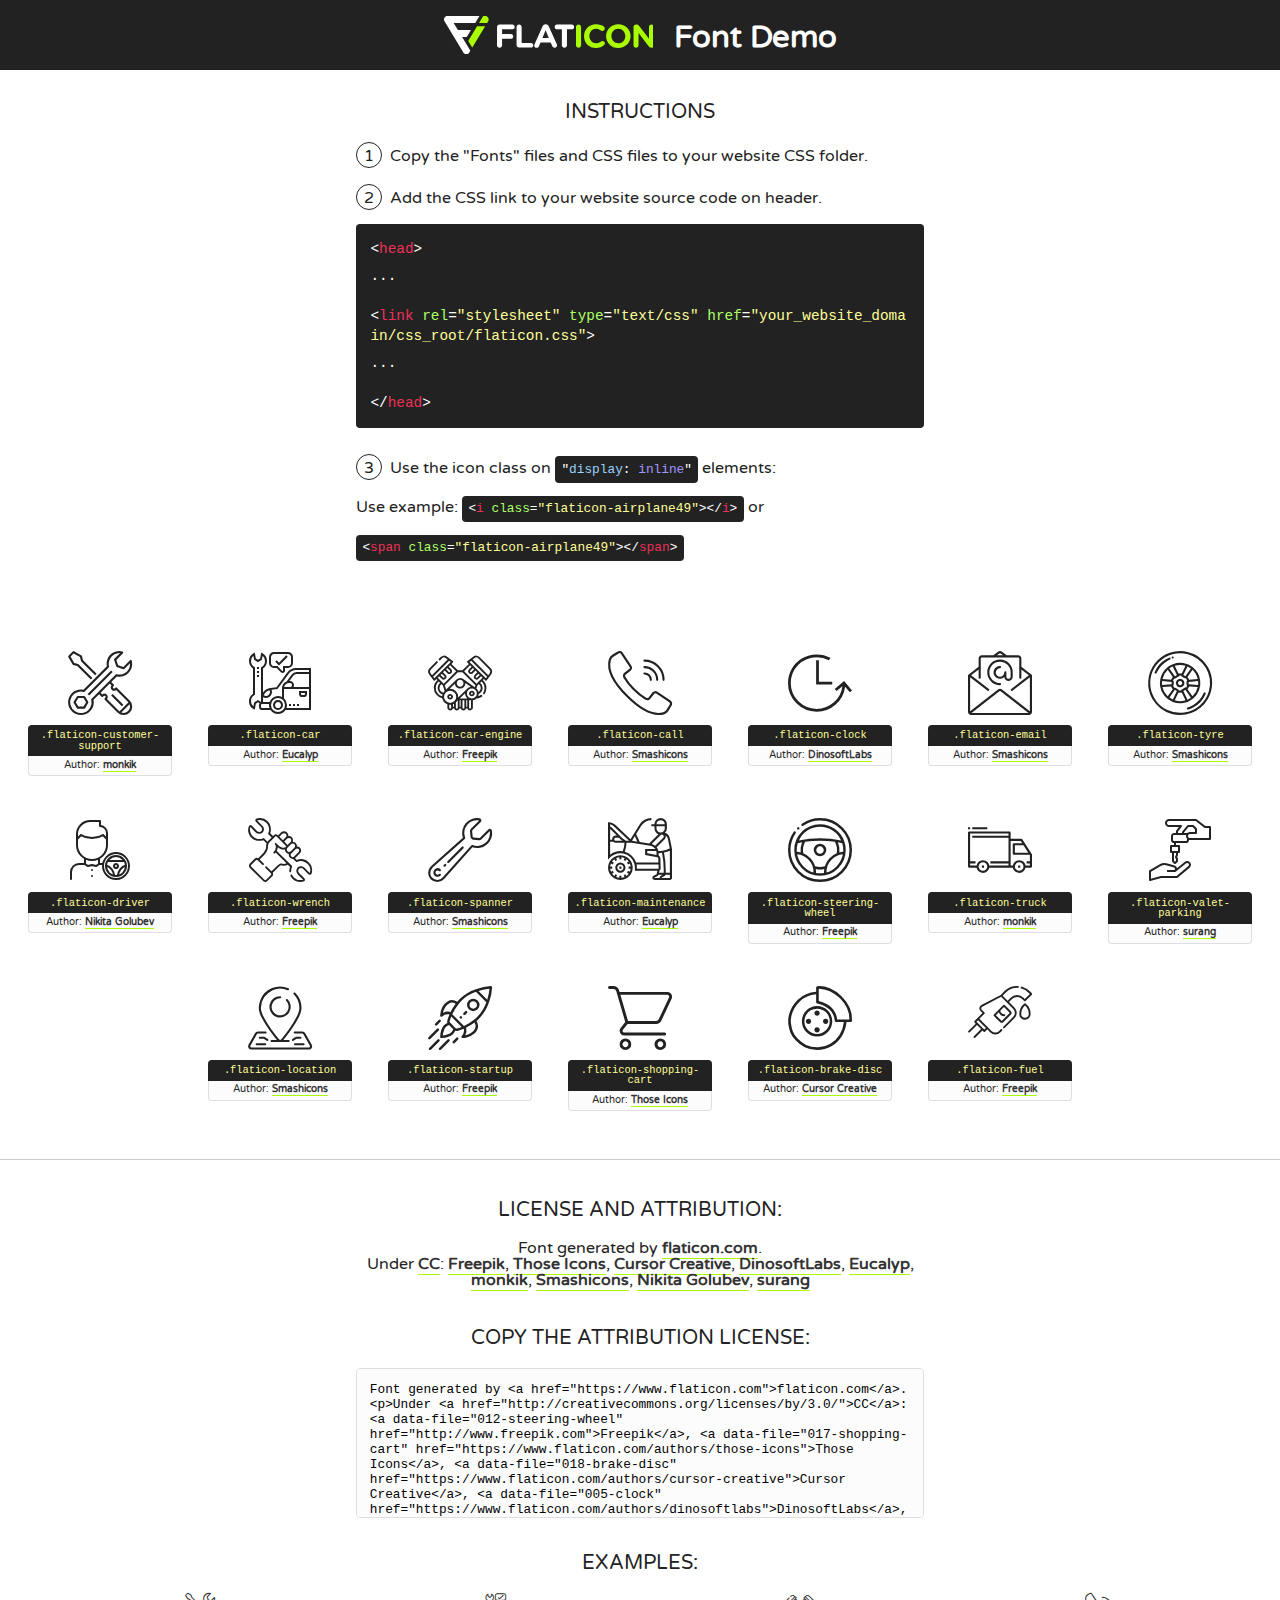
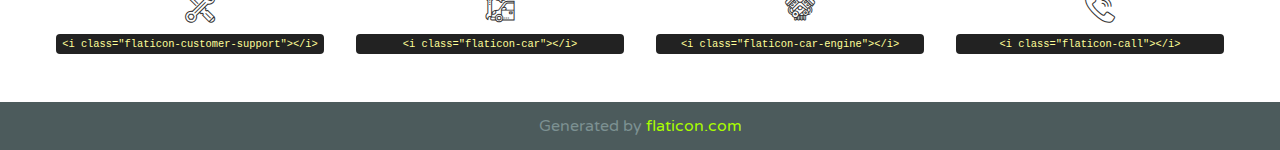
<file: font/flaticon.html>
<!DOCTYPE html>
<!--
  Flaticon icon font: Flaticon
  Creation date: 23/03/2020 14:16
-->
<html>
<!DOCTYPE html>
<html>

<head>
    <title>Flaticon WebFont</title>
    <link href="http://fonts.googleapis.com/css?family=Varela+Round" rel="stylesheet" type="text/css" />
    <link rel="stylesheet" type="text/css" href="flaticon.css">
    <meta charset="UTF-8">
    <style>
    html, body, div, span, applet, object, iframe,
    h1, h2, h3, h4, h5, h6, p, blockquote, pre,
    a, abbr, acronym, address, big, cite, code,
    del, dfn, em, img, ins, kbd, q, s, samp,
    small, strike, strong, sub, sup, tt, var,
    b, u, i, center,
    dl, dt, dd, ol, ul, li,
    fieldset, form, label, legend,
    table, caption, tbody, tfoot, thead, tr, th, td,
    article, aside, canvas, details, embed, 
    figure, figcaption, footer, header, hgroup, 
    menu, nav, output, ruby, section, summary,
    time, mark, audio, video {
        margin: 0;
        padding: 0;
        border: 0;
        font-size: 100%;
        font: inherit;
        vertical-align: baseline;
    }
    /* HTML5 display-role reset for older browsers */
    article, aside, details, figcaption, figure, 
    footer, header, hgroup, menu, nav, section {
        display: block;
    }
    body {
        line-height: 1;
    }
    ol, ul {
        list-style: none;
    }
    blockquote, q {
        quotes: none;
    }
    blockquote:before, blockquote:after,
    q:before, q:after {
        content: '';
        content: none;
    }
    table {
        border-collapse: collapse;
        border-spacing: 0;
    }
    body {
        font-family: 'Varela Round', Helvetica, Arial, sans-serif;
        font-size: 16px;
        color: #222;
    }
    a {
        color: #333;
        border-bottom: 1px solid #a9fd00;
        font-weight: bold;
        text-decoration: none;
    }
    * {
        -moz-box-sizing: border-box;
        -webkit-box-sizing: border-box;
        box-sizing: border-box;
        margin: 0;
        padding: 0;
    }
    [class^="flaticon-"]:before, [class*=" flaticon-"]:before, [class^="flaticon-"]:after, [class*=" flaticon-"]:after {
        font-family: Flaticon;
        font-size: 30px;
        font-style: normal;
        margin-left: 20px;
        color: #333;
    }
    .wrapper {
        max-width: 600px;
        margin: auto;
        padding: 0 1em;
    }
    .title {
        font-size: 1.25em;
        text-align: center;
        margin-bottom: 1em;
        text-transform: uppercase;
    }
    header {
        text-align: center;
        background-color: #222;
        color: #fff;
        padding: 1em;
    }
    header .logo {
        width: 210px;
        height: 38px;
        display: inline-block;
        vertical-align: middle;
        margin-right: 1em;
        border: none;
    }
    header strong {
        font-size: 1.95em;
        font-weight: bold;
        vertical-align: middle;
        margin-top: 5px;
        display: inline-block;
    }
    .demo {
        margin: 2em auto;
        line-height: 1.25em;
    }
    .demo ul li {
        margin-bottom: 1em;
    }
    .demo ul li .num {
        color: #222;
        border-radius: 20px;
        display: inline-block;
        width: 26px;
        padding: 3px;
        height: 26px;
        text-align: center;
        margin-right: 0.5em;
        border: 1px solid #222;
    }
    .demo ul li code {
        background-color: #222;
        border-radius: 4px;
        padding: 0.25em 0.5em;
        display: inline-block;
        color: #fff;
        font-family: Consolas,Monaco,Lucida Console,Liberation Mono,DejaVu Sans Mono,Bitstream Vera Sans Mono,Courier New, monospace;
        font-weight: lighter;
        margin-top: 1em;
        font-size: 0.8em;
        word-break: break-all;
    }
    .demo ul li code.big {
        padding: 1em;
        font-size: 0.9em;
    }
    .demo ul li code .red {
        color: #EF3159;
    }
    .demo ul li code .green {
        color: #ACFF65;
    }
    .demo ul li code .yellow {
        color: #FFFF99;
    }
    .demo ul li code .blue {
        color: #99D3FF;
    }
    .demo ul li code .purple {
        color: #A295FF;
    }
    .demo ul li code .dots {
        margin-top: 0.5em;
        display: block;
    }
    #glyphs {
        border-bottom: 1px solid #ccc;
        padding: 2em 0;
        text-align: center;
    }
    .glyph {
        display: inline-block;
        width: 9em;
        margin: 1em;
        text-align: center;
        vertical-align: top;
        background: #FFF;
    }
    .glyph .glyph-icon {
        padding: 10px;
        display: block;
        font-family:"Flaticon";
        font-size: 64px;
        line-height: 1;
    }
    .glyph .glyph-icon:before {
        font-size: 64px;
        color: #222;
        margin-left: 0;
    }
    .class-name {
        font-size: 0.65em;
        background-color: #222;
        color: #fff;
        border-radius: 4px 4px 0 0;
        padding: 0.5em;
        color: #FFFF99;
        font-family: Consolas,Monaco,Lucida Console,Liberation Mono,DejaVu Sans Mono,Bitstream Vera Sans Mono,Courier New, monospace;
    }
    .author-name {
        font-size: 0.6em;
        background-color: #fcfcfd;
        border: 1px solid #DEDEE4;
        border-top: 0;
        border-radius: 0 0 4px 4px;
        padding: 0.5em;
    }
    .class-name:last-child {
        font-size: 10px;
        color:#888;
    }
    .class-name:last-child a {
        font-size: 10px;
        color:#555;
    }
    .class-name:last-child a:hover {
        color:#a9fd00;
    }
    .glyph > input {
        display: block;
        width: 100px;
        margin: 5px auto;
        text-align: center;
        font-size: 12px;
        cursor: text;
    }
    .glyph > input.icon-input {
        font-family:"Flaticon";
        font-size: 16px;
        margin-bottom: 10px;
    }
    .attribution .title {
        margin-top: 2em;
    }
    .attribution textarea {
        background-color: #fcfcfd;
        padding: 1em;
        border: none;
        box-shadow: none;
        border: 1px solid #DEDEE4;
        border-radius: 4px;
        resize: none;
        width: 100%;
        height: 150px;
        font-size: 0.8em;
        font-family: Consolas,Monaco,Lucida Console,Liberation Mono,DejaVu Sans Mono,Bitstream Vera Sans Mono,Courier New, monospace;
        -webkit-appearance: none;
    }
    .iconsuse {
        margin: 2em auto;
        text-align: center;
        max-width: 1200px;
    }
    .iconsuse:after {
        content: '';
        display: table;
        clear: both;
    }
    .iconsuse .image {
        float: left;
        width: 25%;
        padding: 0 1em;
    }
    .iconsuse .image p {
        margin-bottom: 1em;
    }
    .iconsuse .image span {
        display: block;
        font-size: 0.65em;
        background-color: #222;
        color: #fff;
        border-radius: 4px;
        padding: 0.5em;
        color: #FFFF99;
        margin-top: 1em;
        font-family: Consolas,Monaco,Lucida Console,Liberation Mono,DejaVu Sans Mono,Bitstream Vera Sans Mono,Courier New, monospace;
    }
    #footer {
        text-align: center;
        background-color: #4C5B5C;
        color: #7c9192;
        padding: 1em;
    }
    #footer a {
        border: none;
        color: #a9fd00;
        font-weight: normal;
    }
    @media (max-width: 960px) {
        .iconsuse .image {
            width: 50%;
        }
    }
    @media (max-width: 560px) {
        .iconsuse .image {
            width: 100%;
        }
    }
    </style>
</head>

<body class="characters-off">

    <header>
        <a href="https://www.flaticon.com" target="_blank" class="logo">
            <svg version="1.1" xmlns="http://www.w3.org/2000/svg" xmlns:xlink="http://www.w3.org/1999/xlink" xmlns:a="http://ns.adobe.com/AdobeSVGViewerExtensions/3.0/" viewBox="0 0 560.875 102.036" enable-background="new 0 0 560.875 102.036" xml:space="preserve">
                <defs>
                </defs>
                <g>
                    <g class="letters">
                        <path fill="#ffffff" d="M141.596,29.675c0-3.777,2.985-6.767,6.764-6.767h34.438c3.426,0,6.15,2.728,6.15,6.15
                        c0,3.43-2.724,6.149-6.15,6.149h-27.674v13.091h23.719c3.429,0,6.151,2.724,6.151,6.15c0,3.43-2.723,6.149-6.151,6.149h-23.719
                        v17.574c0,3.773-2.986,6.761-6.764,6.761c-3.779,0-6.764-2.989-6.764-6.761V29.675z"></path>
                        <path fill="#ffffff" d="M193.844,29.149c0-3.781,2.985-6.767,6.764-6.767c3.776,0,6.763,2.985,6.763,6.767v42.957h25.039
                        c3.426,0,6.149,2.726,6.149,6.153c0,3.425-2.723,6.15-6.149,6.15h-31.802c-3.779,0-6.764-2.986-6.764-6.768V29.149z"></path>
                        <path fill="#ffffff" d="M241.891,75.71l21.438-48.407c1.492-3.341,4.215-5.357,7.906-5.357h0.792
                        c3.686,0,6.323,2.017,7.815,5.357l21.439,48.407c0.436,0.967,0.701,1.845,0.701,2.723c0,3.602-2.809,6.501-6.414,6.501
                        c-3.161,0-5.269-1.845-6.499-4.655l-4.132-9.661h-27.059l-4.301,10.102c-1.144,2.631-3.426,4.214-6.237,4.214
                        c-3.517,0-6.24-2.81-6.24-6.325C241.1,77.64,241.451,76.677,241.891,75.71z M279.932,58.666l-8.521-20.297l-8.526,20.297H279.932
                        z"></path>
                        <path fill="#ffffff" d="M314.864,35.387H301.86c-3.429,0-6.239-2.813-6.239-6.238c0-3.429,2.811-6.24,6.239-6.24h39.533
                        c3.426,0,6.237,2.811,6.237,6.24c0,3.425-2.811,6.238-6.237,6.238h-13.001v42.785c0,3.773-2.99,6.761-6.764,6.761
                        c-3.779,0-6.764-2.989-6.764-6.761V35.387z"></path>
                        <path fill="#A9FD00" d="M352.615,29.149c0-3.781,2.985-6.767,6.767-6.767c3.774,0,6.761,2.985,6.761,6.767v49.024
                        c0,3.773-2.987,6.761-6.761,6.761c-3.781,0-6.767-2.989-6.767-6.761V29.149z"></path>
                        <path fill="#A9FD00" d="M374.132,53.836v-0.179c0-17.481,13.178-31.801,32.065-31.801c9.22,0,15.459,2.458,20.557,6.238
                        c1.402,1.054,2.637,2.985,2.637,5.357c0,3.692-2.985,6.59-6.681,6.59c-1.845,0-3.071-0.702-4.044-1.319
                        c-3.776-2.813-7.729-4.393-12.562-4.393c-10.364,0-17.831,8.611-17.831,19.154v0.173c0,10.542,7.291,19.329,17.831,19.329
                        c5.715,0,9.492-1.756,13.359-4.834c1.049-0.874,2.458-1.491,4.039-1.491c3.429,0,6.325,2.813,6.325,6.236
                        c0,2.106-1.056,3.78-2.282,4.834c-5.539,4.834-12.036,7.733-21.878,7.733C387.572,85.464,374.132,71.493,374.132,53.836z"></path>
                        <path fill="#A9FD00" d="M433.009,53.836v-0.179c0-17.481,13.79-31.801,32.766-31.801c18.981,0,32.592,14.143,32.592,31.628v0.173
                        c0,17.483-13.785,31.807-32.769,31.807C446.625,85.464,433.009,71.32,433.009,53.836z M484.224,53.836v-0.179
                        c0-10.539-7.725-19.326-18.626-19.326c-10.893,0-18.449,8.611-18.449,19.154v0.173c0,10.542,7.73,19.329,18.626,19.329
                        C476.676,72.986,484.224,64.378,484.224,53.836z"></path>
                        <path fill="#A9FD00" d="M506.233,29.321c0-3.774,2.99-6.763,6.767-6.763h1.401c3.252,0,5.183,1.583,7.029,3.953l26.093,34.265
                        V29.059c0-3.692,2.99-6.677,6.681-6.677c3.683,0,6.671,2.985,6.671,6.677v48.934c0,3.78-2.987,6.765-6.764,6.765h-0.436
                        c-3.257,0-5.188-1.581-7.034-3.953l-27.056-35.492v32.944c0,3.687-2.985,6.676-6.678,6.676c-3.683,0-6.673-2.989-6.673-6.676
                        V29.321z"></path>
                    </g>
                    <g class="insignia">
                        <path fill="#ffffff" d="M48.372,56.137h12.517l11.156-18.537H37.186L25.688,18.539h57.825L94.668,0H9.271
                        C5.925,0,2.842,1.801,1.198,4.716c-1.644,2.907-1.593,6.482,0.134,9.343l50.38,83.501c1.678,2.781,4.689,4.476,7.938,4.476
                        c3.246,0,6.257-1.695,7.935-4.476l2.898-4.804L48.372,56.137z"></path>
                        <g class="i">
                            <path fill="#A9FD00" d="M93.575,18.539h0.031v0.004l21.652,0.004l2.705-4.488c1.727-2.861,1.778-6.436,0.133-9.343
                            C116.454,1.801,113.371,0,110.026,0h-5.294L93.575,18.539z"></path>
                            <polygon fill="#A9FD00" points="88.291,27.356 64.725,66.486 75.519,84.404 109.942,27.356"></polygon>
                        </g>
                    </g>
                </g>
            </svg>
        </a>
        <strong>Font Demo</strong>
    </header>


    <section class="demo wrapper">

        <p class="title">Instructions</p>

        <ul>
            <li>
                <span class="num">1</span>Copy the "Fonts" files and CSS files to your website CSS folder.
            </li>
            <li>
                <span class="num">2</span>Add the CSS link to your website source code on header.
                <code class="big">
                    &lt;<span class="red">head</span>&gt;
                    <br/><span class="dots">...</span>
                    <br/>&lt;<span class="red">link</span> <span class="green">rel</span>=<span class="yellow">"stylesheet"</span> <span class="green">type</span>=<span class="yellow">"text/css"</span> <span class="green">href</span>=<span class="yellow">"your_website_domain/css_root/flaticon.css"</span>&gt;
                    <br/><span class="dots">...</span>
                    <br/>&lt;/<span class="red">head</span>&gt;
                </code>
            </li>

            <li>
                <p>
                    <span class="num">3</span>Use the icon class on <code>"<span class="blue">display</span>:<span class="purple"> inline</span>"</code> elements:
                    <br />
                    Use example: <code>&lt;<span class="red">i</span> <span class="green">class</span>=<span class="yellow">&quot;flaticon-airplane49&quot;</span>&gt;&lt;/<span class="red">i</span>&gt;</code> or <code>&lt;<span class="red">span</span> <span class="green">class</span>=<span class="yellow">&quot;flaticon-airplane49&quot;</span>&gt;&lt;/<span class="red">span</span>&gt;</code>
            </li>
        </ul>

    </section>




   <section id="glyphs">          
    
      
        <div class="glyph"><div class="glyph-icon flaticon-customer-support"></div>
            <div class="class-name">.flaticon-customer-support</div>
            <div class="author-name">Author: <a data-file="001-customer-support" href="https://www.flaticon.com/authors/monkik">monkik</a> </div> 
        </div>        
        
        <div class="glyph"><div class="glyph-icon flaticon-car"></div>
            <div class="class-name">.flaticon-car</div>
            <div class="author-name">Author: <a data-file="002-car" href="https://www.flaticon.com/authors/eucalyp">Eucalyp</a> </div> 
        </div>        
        
        <div class="glyph"><div class="glyph-icon flaticon-car-engine"></div>
            <div class="class-name">.flaticon-car-engine</div>
            <div class="author-name">Author: <a data-file="003-car-engine" href="http://www.freepik.com">Freepik</a> </div> 
        </div>        
        
        <div class="glyph"><div class="glyph-icon flaticon-call"></div>
            <div class="class-name">.flaticon-call</div>
            <div class="author-name">Author: <a data-file="004-call" href="https://www.flaticon.com/authors/smashicons">Smashicons</a> </div> 
        </div>        
        
        <div class="glyph"><div class="glyph-icon flaticon-clock"></div>
            <div class="class-name">.flaticon-clock</div>
            <div class="author-name">Author: <a data-file="005-clock" href="https://www.flaticon.com/authors/dinosoftlabs">DinosoftLabs</a> </div> 
        </div>        
        
        <div class="glyph"><div class="glyph-icon flaticon-email"></div>
            <div class="class-name">.flaticon-email</div>
            <div class="author-name">Author: <a data-file="006-email" href="https://www.flaticon.com/authors/smashicons">Smashicons</a> </div> 
        </div>        
        
        <div class="glyph"><div class="glyph-icon flaticon-tyre"></div>
            <div class="class-name">.flaticon-tyre</div>
            <div class="author-name">Author: <a data-file="007-tyre" href="https://www.flaticon.com/authors/smashicons">Smashicons</a> </div> 
        </div>        
        
        <div class="glyph"><div class="glyph-icon flaticon-driver"></div>
            <div class="class-name">.flaticon-driver</div>
            <div class="author-name">Author: <a data-file="008-driver" href="https://www.flaticon.com/authors/nikita-golubev">Nikita Golubev</a> </div> 
        </div>        
        
        <div class="glyph"><div class="glyph-icon flaticon-wrench"></div>
            <div class="class-name">.flaticon-wrench</div>
            <div class="author-name">Author: <a data-file="009-wrench" href="http://www.freepik.com">Freepik</a> </div> 
        </div>        
        
        <div class="glyph"><div class="glyph-icon flaticon-spanner"></div>
            <div class="class-name">.flaticon-spanner</div>
            <div class="author-name">Author: <a data-file="010-spanner" href="https://www.flaticon.com/authors/smashicons">Smashicons</a> </div> 
        </div>        
        
        <div class="glyph"><div class="glyph-icon flaticon-maintenance"></div>
            <div class="class-name">.flaticon-maintenance</div>
            <div class="author-name">Author: <a data-file="011-maintenance" href="https://www.flaticon.com/authors/eucalyp">Eucalyp</a> </div> 
        </div>        
        
        <div class="glyph"><div class="glyph-icon flaticon-steering-wheel"></div>
            <div class="class-name">.flaticon-steering-wheel</div>
            <div class="author-name">Author: <a data-file="012-steering-wheel" href="http://www.freepik.com">Freepik</a> </div> 
        </div>        
        
        <div class="glyph"><div class="glyph-icon flaticon-truck"></div>
            <div class="class-name">.flaticon-truck</div>
            <div class="author-name">Author: <a data-file="013-truck" href="https://www.flaticon.com/authors/monkik">monkik</a> </div> 
        </div>        
        
        <div class="glyph"><div class="glyph-icon flaticon-valet-parking"></div>
            <div class="class-name">.flaticon-valet-parking</div>
            <div class="author-name">Author: <a data-file="014-valet-parking" href="https://www.flaticon.com/authors/surang">surang</a> </div> 
        </div>        
        
        <div class="glyph"><div class="glyph-icon flaticon-location"></div>
            <div class="class-name">.flaticon-location</div>
            <div class="author-name">Author: <a data-file="015-location" href="https://www.flaticon.com/authors/smashicons">Smashicons</a> </div> 
        </div>        
        
        <div class="glyph"><div class="glyph-icon flaticon-startup"></div>
            <div class="class-name">.flaticon-startup</div>
            <div class="author-name">Author: <a data-file="016-startup" href="http://www.freepik.com">Freepik</a> </div> 
        </div>        
        
        <div class="glyph"><div class="glyph-icon flaticon-shopping-cart"></div>
            <div class="class-name">.flaticon-shopping-cart</div>
            <div class="author-name">Author: <a data-file="017-shopping-cart" href="https://www.flaticon.com/authors/those-icons">Those Icons</a> </div> 
        </div>        
        
        <div class="glyph"><div class="glyph-icon flaticon-brake-disc"></div>
            <div class="class-name">.flaticon-brake-disc</div>
            <div class="author-name">Author: <a data-file="018-brake-disc" href="https://www.flaticon.com/authors/cursor-creative">Cursor Creative</a> </div> 
        </div>        
        
        <div class="glyph"><div class="glyph-icon flaticon-fuel"></div>
            <div class="class-name">.flaticon-fuel</div>
            <div class="author-name">Author: <a data-file="019-fuel" href="http://www.freepik.com">Freepik</a> </div> 
        </div>        
        

    </section>



    <section class="attribution wrapper"   style="text-align:center;">

      <div class="title">License and attribution:</div><div class="attrDiv">Font generated by <a href="https://www.flaticon.com">flaticon.com</a>. <div><p>Under <a href="http://creativecommons.org/licenses/by/3.0/">CC</a>: <a data-file="012-steering-wheel" href="http://www.freepik.com">Freepik</a>, <a data-file="017-shopping-cart" href="https://www.flaticon.com/authors/those-icons">Those Icons</a>, <a data-file="018-brake-disc" href="https://www.flaticon.com/authors/cursor-creative">Cursor Creative</a>, <a data-file="005-clock" href="https://www.flaticon.com/authors/dinosoftlabs">DinosoftLabs</a>, <a data-file="011-maintenance" href="https://www.flaticon.com/authors/eucalyp">Eucalyp</a>, <a data-file="013-truck" href="https://www.flaticon.com/authors/monkik">monkik</a>, <a data-file="015-location" href="https://www.flaticon.com/authors/smashicons">Smashicons</a>, <a data-file="008-driver" href="https://www.flaticon.com/authors/nikita-golubev">Nikita Golubev</a>, <a data-file="014-valet-parking" href="https://www.flaticon.com/authors/surang">surang</a></p>  </div>
      </div>
      <div class="title">Copy the Attribution License:</div>

    <textarea onclick="this.focus();this.select();">Font generated by &lt;a href=&quot;https://www.flaticon.com&quot;&gt;flaticon.com&lt;/a&gt;. <p>Under <a href="http://creativecommons.org/licenses/by/3.0/">CC</a>: <a data-file="012-steering-wheel" href="http://www.freepik.com">Freepik</a>, <a data-file="017-shopping-cart" href="https://www.flaticon.com/authors/those-icons">Those Icons</a>, <a data-file="018-brake-disc" href="https://www.flaticon.com/authors/cursor-creative">Cursor Creative</a>, <a data-file="005-clock" href="https://www.flaticon.com/authors/dinosoftlabs">DinosoftLabs</a>, <a data-file="011-maintenance" href="https://www.flaticon.com/authors/eucalyp">Eucalyp</a>, <a data-file="013-truck" href="https://www.flaticon.com/authors/monkik">monkik</a>, <a data-file="015-location" href="https://www.flaticon.com/authors/smashicons">Smashicons</a>, <a data-file="008-driver" href="https://www.flaticon.com/authors/nikita-golubev">Nikita Golubev</a>, <a data-file="014-valet-parking" href="https://www.flaticon.com/authors/surang">surang</a></p>  
     </textarea>

    </section>

    <section class="iconsuse">

          <div class="title">Examples:</div>            
             
            <div class="image">
                <p>
                    <i class="glyph-icon flaticon-customer-support"></i> 
                    <span>&lt;i class=&quot;flaticon-customer-support&quot;&gt;&lt;/i&gt;</span>
                </p>
            </div>
            
            <div class="image">
                <p>
                    <i class="glyph-icon flaticon-car"></i> 
                    <span>&lt;i class=&quot;flaticon-car&quot;&gt;&lt;/i&gt;</span>
                </p>
            </div>
            
            <div class="image">
                <p>
                    <i class="glyph-icon flaticon-car-engine"></i> 
                    <span>&lt;i class=&quot;flaticon-car-engine&quot;&gt;&lt;/i&gt;</span>
                </p>
            </div>
            
            <div class="image">
                <p>
                    <i class="glyph-icon flaticon-call"></i> 
                    <span>&lt;i class=&quot;flaticon-call&quot;&gt;&lt;/i&gt;</span>
                </p>
            </div>
                       
        </div>
                            
    </section>

<div id="footer">
    <div>Generated by <a href="https://www.flaticon.com">flaticon.com</a>
    </div>
</div>



</body>
</html>
</file>
<file: font/flaticon.css>
/*
  	Flaticon icon font: Flaticon
  	Creation date: 23/03/2020 14:16
  	*/

@font-face {
  font-family: "Flaticon";
  src: url("./Flaticon.eot");
  src: url("./Flaticon.eot?#iefix") format("embedded-opentype"),
       url("./Flaticon.woff2") format("woff2"),
       url("./Flaticon.woff") format("woff"),
       url("./Flaticon.ttf") format("truetype"),
       url("./Flaticon.svg#Flaticon") format("svg");
  font-weight: normal;
  font-style: normal;
}

@media screen and (-webkit-min-device-pixel-ratio:0) {
  @font-face {
    font-family: "Flaticon";
    src: url("./Flaticon.svg#Flaticon") format("svg");
  }
}

[class^="flaticon-"]:before, [class*=" flaticon-"]:before,
[class^="flaticon-"]:after, [class*=" flaticon-"]:after {   
  font-family: Flaticon;
  font-style: normal;
}

.flaticon-customer-support:before { content: "\f100"; }
.flaticon-car:before { content: "\f101"; }
.flaticon-car-engine:before { content: "\f102"; }
.flaticon-call:before { content: "\f103"; }
.flaticon-clock:before { content: "\f104"; }
.flaticon-email:before { content: "\f105"; }
.flaticon-tyre:before { content: "\f106"; }
.flaticon-driver:before { content: "\f107"; }
.flaticon-wrench:before { content: "\f108"; }
.flaticon-spanner:before { content: "\f109"; }
.flaticon-maintenance:before { content: "\f10a"; }
.flaticon-steering-wheel:before { content: "\f10b"; }
.flaticon-truck:before { content: "\f10c"; }
.flaticon-valet-parking:before { content: "\f10d"; }
.flaticon-location:before { content: "\f10e"; }
.flaticon-startup:before { content: "\f10f"; }
.flaticon-shopping-cart:before { content: "\f110"; }
.flaticon-brake-disc:before { content: "\f111"; }
.flaticon-fuel:before { content: "\f112"; }
</file>
<file: css/venobox.css>
/* ------ venobox.css --------*/
.vbox-overlay *, .vbox-overlay *:before, .vbox-overlay *:after{
    -webkit-backface-visibility: hidden;
    -webkit-box-sizing:border-box;
    -moz-box-sizing:border-box;
    box-sizing:border-box;
}
.vbox-overlay * { 
    -webkit-backface-visibility: visible;
    backface-visibility: visible;
}
.vbox-overlay{
    display: -webkit-flex;
    display: flex;
    -webkit-flex-direction: column;
    flex-direction: column;
    -webkit-justify-content: center;
    justify-content: center;
    -webkit-align-items: center;
    align-items: center;
    position: fixed;
    left: 0;
    top: 0;
    bottom: 0;
    right: 0;
    z-index: 1040;
    -webkit-transform:translateZ(1000px);
    transform: translateZ(1000px);
    transform-style: preserve-3d;
}

/* ----- navigation ----- */
.vbox-title{
    width: 100%;
    height: 40px;
    float: left;
    text-align: center;
    line-height: 28px;
    font-size: 12px;
    padding: 6px 40px;
    overflow: hidden;
    position: fixed;
    display: none;
    left: 0;
    z-index: 1050;
}
.vbox-close{
    cursor: pointer;
    position: fixed;
    top: -1px;
    right: 0;
    width: 50px;
    height: 40px;
    padding: 6px;
    display: block;
    background-position:10px center;
    overflow: hidden;
    font-size: 24px;
    line-height: 1;
    text-align: center;
    z-index: 1050;
}
.vbox-num{
    cursor: pointer;
    position: fixed;
    left: 0;
    height: 40px;
    display: block;
    overflow: hidden;
    line-height: 28px;
    font-size: 12px;
    padding: 6px 10px;
    display: none;
    z-index: 1050;
}
/* ----- navigation ARROWS ----- */
.vbox-next, .vbox-prev{
    position: fixed;
    top: 50%;
    margin-top: -15px;
    overflow: hidden;
    cursor: pointer;
    display: block;
    width: 45px;
    height: 45px;
    z-index: 1050;
}
.vbox-next span, .vbox-prev span{
    position: relative;
    width: 20px;
    height: 20px;
    border: 2px solid transparent;
    border-top-color: #B6B6B6;
    border-right-color: #B6B6B6;
    text-indent: -100px;
    position: absolute;
    top: 8px;
    display: block;
}
.vbox-prev{
    left: 15px;
}
.vbox-next{
    right: 15px;
}
.vbox-prev span{
    left: 10px;
    -ms-transform: rotate(-135deg);
    -webkit-transform: rotate(-135deg);
    transform: rotate(-135deg);
}
.vbox-next span{
    -ms-transform: rotate(45deg);
    -webkit-transform: rotate(45deg);
    transform: rotate(45deg);
    right: 10px;
}
/* ------- inline window ------ */
.vbox-inline{
    width: 420px;
    height: 315px;
    height: 70vh;
    padding: 10px;
    background: #fff;
    margin: 0 auto;
    overflow: auto;
    text-align: left;
}
/* ------- Video & iFrames window ------ */
.venoframe{
    max-width: 100%;
    width: 100%;
    border: none;
    width: 100%;
    height: 260px;
    height: 70vh;
}
.venoframe.vbvid{
    height: 260px;
}
@media (min-width: 768px) {
    .venoframe, .vbox-inline{
        width: 90%;
        height: 360px;
        height: 70vh;
    }
    .venoframe.vbvid{
        width: 640px;
        height: 360px;
    }
}
@media (min-width: 992px) {
    .venoframe, .vbox-inline{
        max-width: 1200px;
        width: 80%;
        height: 540px;
        height: 70vh;
    }
    .venoframe.vbvid{
        width: 960px;
        height: 540px;
    }
}
/* 
Please do NOT edit this part! 
or at least read this note: http://i.imgur.com/7C0ws9e.gif
*/
.vbox-open{
    overflow: hidden;
}
.vbox-container{
    position: absolute;
    left: 0;
    right: 0;
    top: 0;
    bottom: 0;
    overflow-x: hidden;
    overflow-y: scroll;
    overflow-scrolling: touch;
    -webkit-overflow-scrolling: touch;
    z-index: 20;
    max-height: 100%;

}

.vbox-content{
    text-align: center;
    float: left;
    width: 100%;
    position: relative;
    overflow: hidden;
    padding: 20px 10px;
}
.vbox-container img{
    max-width: 100%;
    height: auto;
}
.vbox-figlio{
    box-shadow: 0 0 12px rgba(0,0,0,0.19), 0 6px 6px rgba(0,0,0,0.23);
    max-width: 100%;
    text-align: initial;
}
img.vbox-figlio{
    -webkit-user-select: none;
-khtml-user-select: none;
-moz-user-select: none;
-o-user-select: none;
user-select: none;
}
.vbox-content.swipe-left{
    margin-left: -200px !important;
}
.vbox-content.swipe-right{
    margin-left: 200px !important;
}
.vbox-animated{
    webkit-transition: margin 300ms ease-out;
    transition: margin 300ms ease-out;
}

/* ---------- preloader ----------
 * SPINKIT 
 * http://tobiasahlin.com/spinkit/
-------------------------------- */
.sk-double-bounce,.sk-rotating-plane{width:40px;height:40px;margin:40px auto}.sk-rotating-plane{background-color:#333;-webkit-animation:sk-rotatePlane 1.2s infinite ease-in-out;animation:sk-rotatePlane 1.2s infinite ease-in-out}@-webkit-keyframes sk-rotatePlane{0%{-webkit-transform:perspective(120px) rotateX(0) rotateY(0);transform:perspective(120px) rotateX(0) rotateY(0)}50%{-webkit-transform:perspective(120px) rotateX(-180.1deg) rotateY(0);transform:perspective(120px) rotateX(-180.1deg) rotateY(0)}100%{-webkit-transform:perspective(120px) rotateX(-180deg) rotateY(-179.9deg);transform:perspective(120px) rotateX(-180deg) rotateY(-179.9deg)}}@keyframes sk-rotatePlane{0%{-webkit-transform:perspective(120px) rotateX(0) rotateY(0);transform:perspective(120px) rotateX(0) rotateY(0)}50%{-webkit-transform:perspective(120px) rotateX(-180.1deg) rotateY(0);transform:perspective(120px) rotateX(-180.1deg) rotateY(0)}100%{-webkit-transform:perspective(120px) rotateX(-180deg) rotateY(-179.9deg);transform:perspective(120px) rotateX(-180deg) rotateY(-179.9deg)}}.sk-double-bounce{position:relative}.sk-double-bounce .sk-child{width:100%;height:100%;border-radius:50%;background-color:#333;opacity:.6;position:absolute;top:0;left:0;-webkit-animation:sk-doubleBounce 2s infinite ease-in-out;animation:sk-doubleBounce 2s infinite ease-in-out}.sk-chasing-dots .sk-child,.sk-spinner-pulse,.sk-three-bounce .sk-child{background-color:#333;border-radius:100%}.sk-double-bounce .sk-double-bounce2{-webkit-animation-delay:-1s;animation-delay:-1s}@-webkit-keyframes sk-doubleBounce{0%,100%{-webkit-transform:scale(0);transform:scale(0)}50%{-webkit-transform:scale(1);transform:scale(1)}}@keyframes sk-doubleBounce{0%,100%{-webkit-transform:scale(0);transform:scale(0)}50%{-webkit-transform:scale(1);transform:scale(1)}}.sk-wave{margin:40px auto;width:50px;height:40px;text-align:center;font-size:10px}.sk-wave .sk-rect{background-color:#333;height:100%;width:6px;display:inline-block;-webkit-animation:sk-waveStretchDelay 1.2s infinite ease-in-out;animation:sk-waveStretchDelay 1.2s infinite ease-in-out}.sk-wave .sk-rect1{-webkit-animation-delay:-1.2s;animation-delay:-1.2s}.sk-wave .sk-rect2{-webkit-animation-delay:-1.1s;animation-delay:-1.1s}.sk-wave .sk-rect3{-webkit-animation-delay:-1s;animation-delay:-1s}.sk-wave .sk-rect4{-webkit-animation-delay:-.9s;animation-delay:-.9s}.sk-wave .sk-rect5{-webkit-animation-delay:-.8s;animation-delay:-.8s}@-webkit-keyframes sk-waveStretchDelay{0%,100%,40%{-webkit-transform:scaleY(.4);transform:scaleY(.4)}20%{-webkit-transform:scaleY(1);transform:scaleY(1)}}@keyframes sk-waveStretchDelay{0%,100%,40%{-webkit-transform:scaleY(.4);transform:scaleY(.4)}20%{-webkit-transform:scaleY(1);transform:scaleY(1)}}.sk-wandering-cubes{margin:40px auto;width:40px;height:40px;position:relative}.sk-wandering-cubes .sk-cube{background-color:#333;width:10px;height:10px;position:absolute;top:0;left:0;-webkit-animation:sk-wanderingCube 1.8s ease-in-out -1.8s infinite both;animation:sk-wanderingCube 1.8s ease-in-out -1.8s infinite both}.sk-chasing-dots,.sk-spinner-pulse{width:40px;height:40px;margin:40px auto}.sk-wandering-cubes .sk-cube2{-webkit-animation-delay:-.9s;animation-delay:-.9s}@-webkit-keyframes sk-wanderingCube{0%{-webkit-transform:rotate(0);transform:rotate(0)}25%{-webkit-transform:translateX(30px) rotate(-90deg) scale(.5);transform:translateX(30px) rotate(-90deg) scale(.5)}50%{-webkit-transform:translateX(30px) translateY(30px) rotate(-179deg);transform:translateX(30px) translateY(30px) rotate(-179deg)}50.1%{-webkit-transform:translateX(30px) translateY(30px) rotate(-180deg);transform:translateX(30px) translateY(30px) rotate(-180deg)}75%{-webkit-transform:translateX(0) translateY(30px) rotate(-270deg) scale(.5);transform:translateX(0) translateY(30px) rotate(-270deg) scale(.5)}100%{-webkit-transform:rotate(-360deg);transform:rotate(-360deg)}}@keyframes sk-wanderingCube{0%{-webkit-transform:rotate(0);transform:rotate(0)}25%{-webkit-transform:translateX(30px) rotate(-90deg) scale(.5);transform:translateX(30px) rotate(-90deg) scale(.5)}50%{-webkit-transform:translateX(30px) translateY(30px) rotate(-179deg);transform:translateX(30px) translateY(30px) rotate(-179deg)}50.1%{-webkit-transform:translateX(30px) translateY(30px) rotate(-180deg);transform:translateX(30px) translateY(30px) rotate(-180deg)}75%{-webkit-transform:translateX(0) translateY(30px) rotate(-270deg) scale(.5);transform:translateX(0) translateY(30px) rotate(-270deg) scale(.5)}100%{-webkit-transform:rotate(-360deg);transform:rotate(-360deg)}}.sk-spinner-pulse{-webkit-animation:sk-pulseScaleOut 1s infinite ease-in-out;animation:sk-pulseScaleOut 1s infinite ease-in-out}@-webkit-keyframes sk-pulseScaleOut{0%{-webkit-transform:scale(0);transform:scale(0)}100%{-webkit-transform:scale(1);transform:scale(1);opacity:0}}@keyframes sk-pulseScaleOut{0%{-webkit-transform:scale(0);transform:scale(0)}100%{-webkit-transform:scale(1);transform:scale(1);opacity:0}}.sk-chasing-dots{position:relative;text-align:center;-webkit-animation:sk-chasingDotsRotate 2s infinite linear;animation:sk-chasingDotsRotate 2s infinite linear}.sk-chasing-dots .sk-child{width:60%;height:60%;display:inline-block;position:absolute;top:0;-webkit-animation:sk-chasingDotsBounce 2s infinite ease-in-out;animation:sk-chasingDotsBounce 2s infinite ease-in-out}.sk-chasing-dots .sk-dot2{top:auto;bottom:0;-webkit-animation-delay:-1s;animation-delay:-1s}@-webkit-keyframes sk-chasingDotsRotate{100%{-webkit-transform:rotate(360deg);transform:rotate(360deg)}}@keyframes sk-chasingDotsRotate{100%{-webkit-transform:rotate(360deg);transform:rotate(360deg)}}@-webkit-keyframes sk-chasingDotsBounce{0%,100%{-webkit-transform:scale(0);transform:scale(0)}50%{-webkit-transform:scale(1);transform:scale(1)}}@keyframes sk-chasingDotsBounce{0%,100%{-webkit-transform:scale(0);transform:scale(0)}50%{-webkit-transform:scale(1);transform:scale(1)}}.sk-three-bounce{margin:40px auto;width:80px;text-align:center}.sk-three-bounce .sk-child{width:20px;height:20px;display:inline-block;-webkit-animation:sk-three-bounce 1.4s ease-in-out 0s infinite both;animation:sk-three-bounce 1.4s ease-in-out 0s infinite both}.sk-circle .sk-child:before,.sk-fading-circle .sk-circle:before{display:block;border-radius:100%;content:'';background-color:#333}.sk-three-bounce .sk-bounce1{-webkit-animation-delay:-.32s;animation-delay:-.32s}.sk-three-bounce .sk-bounce2{-webkit-animation-delay:-.16s;animation-delay:-.16s}@-webkit-keyframes sk-three-bounce{0%,100%,80%{-webkit-transform:scale(0);transform:scale(0)}40%{-webkit-transform:scale(1);transform:scale(1)}}@keyframes sk-three-bounce{0%,100%,80%{-webkit-transform:scale(0);transform:scale(0)}40%{-webkit-transform:scale(1);transform:scale(1)}}.sk-circle{margin:40px auto;width:40px;height:40px;position:relative}.sk-circle .sk-child{width:100%;height:100%;position:absolute;left:0;top:0}.sk-circle .sk-child:before{margin:0 auto;width:15%;height:15%;-webkit-animation:sk-circleBounceDelay 1.2s infinite ease-in-out both;animation:sk-circleBounceDelay 1.2s infinite ease-in-out both}.sk-circle .sk-circle2{-webkit-transform:rotate(30deg);-ms-transform:rotate(30deg);transform:rotate(30deg)}.sk-circle .sk-circle3{-webkit-transform:rotate(60deg);-ms-transform:rotate(60deg);transform:rotate(60deg)}.sk-circle .sk-circle4{-webkit-transform:rotate(90deg);-ms-transform:rotate(90deg);transform:rotate(90deg)}.sk-circle .sk-circle5{-webkit-transform:rotate(120deg);-ms-transform:rotate(120deg);transform:rotate(120deg)}.sk-circle .sk-circle6{-webkit-transform:rotate(150deg);-ms-transform:rotate(150deg);transform:rotate(150deg)}.sk-circle .sk-circle7{-webkit-transform:rotate(180deg);-ms-transform:rotate(180deg);transform:rotate(180deg)}.sk-circle .sk-circle8{-webkit-transform:rotate(210deg);-ms-transform:rotate(210deg);transform:rotate(210deg)}.sk-circle .sk-circle9{-webkit-transform:rotate(240deg);-ms-transform:rotate(240deg);transform:rotate(240deg)}.sk-circle .sk-circle10{-webkit-transform:rotate(270deg);-ms-transform:rotate(270deg);transform:rotate(270deg)}.sk-circle .sk-circle11{-webkit-transform:rotate(300deg);-ms-transform:rotate(300deg);transform:rotate(300deg)}.sk-circle .sk-circle12{-webkit-transform:rotate(330deg);-ms-transform:rotate(330deg);transform:rotate(330deg)}.sk-circle .sk-circle2:before{-webkit-animation-delay:-1.1s;animation-delay:-1.1s}.sk-circle .sk-circle3:before{-webkit-animation-delay:-1s;animation-delay:-1s}.sk-circle .sk-circle4:before{-webkit-animation-delay:-.9s;animation-delay:-.9s}.sk-circle .sk-circle5:before{-webkit-animation-delay:-.8s;animation-delay:-.8s}.sk-circle .sk-circle6:before{-webkit-animation-delay:-.7s;animation-delay:-.7s}.sk-circle .sk-circle7:before{-webkit-animation-delay:-.6s;animation-delay:-.6s}.sk-circle .sk-circle8:before{-webkit-animation-delay:-.5s;animation-delay:-.5s}.sk-circle .sk-circle9:before{-webkit-animation-delay:-.4s;animation-delay:-.4s}.sk-circle .sk-circle10:before{-webkit-animation-delay:-.3s;animation-delay:-.3s}.sk-circle .sk-circle11:before{-webkit-animation-delay:-.2s;animation-delay:-.2s}.sk-circle .sk-circle12:before{-webkit-animation-delay:-.1s;animation-delay:-.1s}@-webkit-keyframes sk-circleBounceDelay{0%,100%,80%{-webkit-transform:scale(0);transform:scale(0)}40%{-webkit-transform:scale(1);transform:scale(1)}}@keyframes sk-circleBounceDelay{0%,100%,80%{-webkit-transform:scale(0);transform:scale(0)}40%{-webkit-transform:scale(1);transform:scale(1)}}.sk-cube-grid{width:40px;height:40px;margin:40px auto}.sk-cube-grid .sk-cube{width:33.33%;height:33.33%;background-color:#333;float:left;-webkit-animation:sk-cubeGridScaleDelay 1.3s infinite ease-in-out;animation:sk-cubeGridScaleDelay 1.3s infinite ease-in-out}.sk-cube-grid .sk-cube1{-webkit-animation-delay:.2s;animation-delay:.2s}.sk-cube-grid .sk-cube2{-webkit-animation-delay:.3s;animation-delay:.3s}.sk-cube-grid .sk-cube3{-webkit-animation-delay:.4s;animation-delay:.4s}.sk-cube-grid .sk-cube4{-webkit-animation-delay:.1s;animation-delay:.1s}.sk-cube-grid .sk-cube5{-webkit-animation-delay:.2s;animation-delay:.2s}.sk-cube-grid .sk-cube6{-webkit-animation-delay:.3s;animation-delay:.3s}.sk-cube-grid .sk-cube7{-webkit-animation-delay:0ms;animation-delay:0ms}.sk-cube-grid .sk-cube8{-webkit-animation-delay:.1s;animation-delay:.1s}.sk-cube-grid .sk-cube9{-webkit-animation-delay:.2s;animation-delay:.2s}@-webkit-keyframes sk-cubeGridScaleDelay{0%,100%,70%{-webkit-transform:scale3D(1,1,1);transform:scale3D(1,1,1)}35%{-webkit-transform:scale3D(0,0,1);transform:scale3D(0,0,1)}}@keyframes sk-cubeGridScaleDelay{0%,100%,70%{-webkit-transform:scale3D(1,1,1);transform:scale3D(1,1,1)}35%{-webkit-transform:scale3D(0,0,1);transform:scale3D(0,0,1)}}.sk-fading-circle{margin:40px auto;width:40px;height:40px;position:relative}.sk-fading-circle .sk-circle{width:100%;height:100%;position:absolute;left:0;top:0}.sk-fading-circle .sk-circle:before{margin:0 auto;width:15%;height:15%;-webkit-animation:sk-circleFadeDelay 1.2s infinite ease-in-out both;animation:sk-circleFadeDelay 1.2s infinite ease-in-out both}.sk-fading-circle .sk-circle2{-webkit-transform:rotate(30deg);-ms-transform:rotate(30deg);transform:rotate(30deg)}.sk-fading-circle .sk-circle3{-webkit-transform:rotate(60deg);-ms-transform:rotate(60deg);transform:rotate(60deg)}.sk-fading-circle .sk-circle4{-webkit-transform:rotate(90deg);-ms-transform:rotate(90deg);transform:rotate(90deg)}.sk-fading-circle .sk-circle5{-webkit-transform:rotate(120deg);-ms-transform:rotate(120deg);transform:rotate(120deg)}.sk-fading-circle .sk-circle6{-webkit-transform:rotate(150deg);-ms-transform:rotate(150deg);transform:rotate(150deg)}.sk-fading-circle .sk-circle7{-webkit-transform:rotate(180deg);-ms-transform:rotate(180deg);transform:rotate(180deg)}.sk-fading-circle .sk-circle8{-webkit-transform:rotate(210deg);-ms-transform:rotate(210deg);transform:rotate(210deg)}.sk-fading-circle .sk-circle9{-webkit-transform:rotate(240deg);-ms-transform:rotate(240deg);transform:rotate(240deg)}.sk-fading-circle .sk-circle10{-webkit-transform:rotate(270deg);-ms-transform:rotate(270deg);transform:rotate(270deg)}.sk-fading-circle .sk-circle11{-webkit-transform:rotate(300deg);-ms-transform:rotate(300deg);transform:rotate(300deg)}.sk-fading-circle .sk-circle12{-webkit-transform:rotate(330deg);-ms-transform:rotate(330deg);transform:rotate(330deg)}.sk-fading-circle .sk-circle2:before{-webkit-animation-delay:-1.1s;animation-delay:-1.1s}.sk-fading-circle .sk-circle3:before{-webkit-animation-delay:-1s;animation-delay:-1s}.sk-fading-circle .sk-circle4:before{-webkit-animation-delay:-.9s;animation-delay:-.9s}.sk-fading-circle .sk-circle5:before{-webkit-animation-delay:-.8s;animation-delay:-.8s}.sk-fading-circle .sk-circle6:before{-webkit-animation-delay:-.7s;animation-delay:-.7s}.sk-fading-circle .sk-circle7:before{-webkit-animation-delay:-.6s;animation-delay:-.6s}.sk-fading-circle .sk-circle8:before{-webkit-animation-delay:-.5s;animation-delay:-.5s}.sk-fading-circle .sk-circle9:before{-webkit-animation-delay:-.4s;animation-delay:-.4s}.sk-fading-circle .sk-circle10:before{-webkit-animation-delay:-.3s;animation-delay:-.3s}.sk-fading-circle .sk-circle11:before{-webkit-animation-delay:-.2s;animation-delay:-.2s}.sk-fading-circle .sk-circle12:before{-webkit-animation-delay:-.1s;animation-delay:-.1s}@-webkit-keyframes sk-circleFadeDelay{0%,100%,39%{opacity:0}40%{opacity:1}}@keyframes sk-circleFadeDelay{0%,100%,39%{opacity:0}40%{opacity:1}}.sk-folding-cube{margin:40px auto;width:40px;height:40px;position:relative;-webkit-transform:rotateZ(45deg);transform:rotateZ(45deg)}.sk-folding-cube .sk-cube{float:left;width:50%;height:50%;position:relative;-webkit-transform:scale(1.1);-ms-transform:scale(1.1);transform:scale(1.1)}.sk-folding-cube .sk-cube:before{content:'';position:absolute;top:0;left:0;width:100%;height:100%;background-color:#333;-webkit-animation:sk-foldCubeAngle 2.4s infinite linear both;animation:sk-foldCubeAngle 2.4s infinite linear both;-webkit-transform-origin:100% 100%;-ms-transform-origin:100% 100%;transform-origin:100% 100%}.sk-folding-cube .sk-cube2{-webkit-transform:scale(1.1) rotateZ(90deg);transform:scale(1.1) rotateZ(90deg)}.sk-folding-cube .sk-cube3{-webkit-transform:scale(1.1) rotateZ(180deg);transform:scale(1.1) rotateZ(180deg)}.sk-folding-cube .sk-cube4{-webkit-transform:scale(1.1) rotateZ(270deg);transform:scale(1.1) rotateZ(270deg)}.sk-folding-cube .sk-cube2:before{-webkit-animation-delay:.3s;animation-delay:.3s}.sk-folding-cube .sk-cube3:before{-webkit-animation-delay:.6s;animation-delay:.6s}.sk-folding-cube .sk-cube4:before{-webkit-animation-delay:.9s;animation-delay:.9s}@-webkit-keyframes sk-foldCubeAngle{0%,10%{-webkit-transform:perspective(140px) rotateX(-180deg);transform:perspective(140px) rotateX(-180deg);opacity:0}25%,75%{-webkit-transform:perspective(140px) rotateX(0);transform:perspective(140px) rotateX(0);opacity:1}100%,90%{-webkit-transform:perspective(140px) rotateY(180deg);transform:perspective(140px) rotateY(180deg);opacity:0}}@keyframes sk-foldCubeAngle{0%,10%{-webkit-transform:perspective(140px) rotateX(-180deg);transform:perspective(140px) rotateX(-180deg);opacity:0}25%,75%{-webkit-transform:perspective(140px) rotateX(0);transform:perspective(140px) rotateX(0);opacity:1}100%,90%{-webkit-transform:perspective(140px) rotateY(180deg);transform:perspective(140px) rotateY(180deg);opacity:0}}
</file>
<file: css/style.css>
*{
	margin:0;
	padding:0;
	outline:0;
}
a{
	text-decoration:none;
}
a:hover{
	text-decoration:0;
}
ul,ol{
	list-style:none;
}
h1,h2,h3,h4,h5,h6{
	margin:0;
}
p{
	margin:0;
	padding:0;
}
/*========================common css =========================== */



/*========================header part start======================*/
#header {
	padding-top: 26px;
	padding-bottom: 24px;
	background: rgba(0,0,0);
}

.header-left ul li{
	display: inline-block;
	margin-right:27px;
	color:#fff;
    font-family: 'Hind', sans-serif;
    font-weight:500px;
    font-size:16px;
    text-transform:capitalize;
    cursor: pointer;

}
.header-left ul{
	margin-bottom: 0;
}
.header-left ul li i{
	margin-right:8px;
	font-size: 18px;
	font-weight:600;
	color:#4189de;;;
}
.header-right i{
	width:30px;
	height:30px;
	border-radius:50%;
	background: #fff;
	text-align:center;
	line-height:30px;
	margin:0 5px;
	font-size: 14px;
	color:#252525;
}
.header-right i:hover{
	color:#1c63b8;
}
/*====================header part end===========================*/




/*====================menu part start===========================*/
.navbar {
	line-height: 90px;
	padding:0;
}
.navbar-expand-lg .navbar-nav .nav-link {
	padding-right: 14px;
	padding-left: 14px;
    font-family: 'Hind', sans-serif;
    color:#131d33;
    font-size: 18px;
    font-weight:500;
    text-transform: capitalize;

}

.navbar-expand-lg .navbar-nav .nav-link:hover{
	color:#1c63b8;
}
.nav-link {
	padding: 0;
}
.navbar-logo{
	padding-bottom: 6px;
}
.navbar ul li{
	position: relative;
}
.navbar ul li ul{
	position: absolute;
	background:rgba(0,0,0);
	width:200px;
	color:#fff;
	left:10px;
	top:150px;
	line-height:40px;
	padding-left:0;
	visibility: hidden;
	opacity: 0;
	transition:linear all 0.2s;
	border-top:3px solid #1c63b8;
	z-index: 111;
}
.navbar ul li:hover > ul{
	opacity: 1;
	visibility: visible;
	top:91px;
	

}
.navbar ul li ul li{
	border-bottom: 1px solid #fff;
	padding-left:15px;
	font-family: 'Hind', sans-serif;
    color:#fff;
    font-size: 14px;
    font-weight:500;
    text-transform: capitalize;

}
.navbar ul li ul li:hover{
	background:#1c63b8; 
}
.navbar ul li ul li i{
	font-size:10px;
	

}
.navbar ul li ul li a{
	color:#fff;
	text-decoration: none;
	transition: all linear 0.2s;

}
/*.navbar ul li ul li a:hover{
	padding-left:5px;
}*/
.navbar ul li ul li:hover > a{
	padding-left:10px;
}
.last {
	border-bottom: none!important;
}

/*=====================menu part end===========================*/



/*=====================banner part start===========================*/
#banner{
	background:url(../images/banner1.jpg);
	background-repeat: no-repeat;
	background-position: center;
	background-size: cover;
	padding-top:200px;
	padding-bottom: 197px;
	position:relative;
}
#banner:before{
	position: absolute;
	content:'';
	top:0;
	left:0;
	width:100%;
	height:100%;
	background:rgba(0,0,0,0.3);
}
.banner-header{
	position: relative;
	padding: 8px 15px;
	background:#1c63b8;
    border-left:5px solid #fff;
   
    border-radius:5px;
    margin-bottom: 15px;
    clip-path: polygon(0 0, 100% 0, 95% 100%, 0% 100%);
}
.banner-header h4{
	font-family: 'Montserrat', sans-serif;
    color:#fff;
    font-size: 22px;
    font-weight:600;
    text-transform: uppercase;
    letter-spacing: 1px
}
.banner-headers h2{
	font-family: 'Montserrat', sans-serif;
    color:#fff;
    font-size: 60px;
    font-weight:700;
    text-transform: uppercase;
}
.banner-headers p{
	font-family: 'Hind', sans-serif;
    color:#fff;
    font-size: 16px;
    font-weight:500;
    text-transform: capitalize;
    padding-top:12px;
    line-height: 26px;
}
.banner-headers span{
	color:#1c63b8;
}
.banner-btn a{
	padding:15px 30px;
	border:1px solid #1c63b8;
	font-family: 'Montserrat', sans-serif;
    color:#fff;
    font-size: 14px;
    font-weight:500;
     margin-right:10px;
    text-transform: uppercase;
    text-decoration: none;
    position: relative;
   z-index: 11;
}
.banner-btn a:after{
   position: absolute;
   content:'';
   top:0;
   left:0;
   width:0;
   height:100%;
   background:#1c63b8;
   opacity: 0;
   transition: all  0.3s ease-out;
}
.banner-btn a:hover:after{
  opacity: 1;
  z-index: -1;
  width: 100%;
}
.banner-btn{
	padding-top:45px;
}

.search input{
	border:1px solid #1c63b8;
	width:200px;
	height:40px;
	border-radius:20px;
	padding-left:30px;
    border-left:5px solid #1c63b8;
    position: relative;
}
.search i{
	position: absolute;
	left:15px;
	top:50%;
	transform: translateY(-50%);
	font-size: 14px;
	color:#777;
}
.search{
	margin-left: 12px;
}
.search input::placeholder{
	font-family: 'Hind', sans-serif;
    color:#777;
    font-size: 16px;
    font-weight:300;
}
/*=====================banner part end===========================*/


/*=====================about part start===========================*/
 #about{
 	padding-top: 120px;
 	
 
 }
 .about-text h5{
 	font-family: 'Hind', sans-serif;
    color:#181818;
    font-size: 14px;
    font-weight:400;
    letter-spacing: 2px;
    text-transform: uppercase;
    padding-bottom: 16px;
    padding-left: 15px;
    position: relative;
 }
 .about-text h5:before{
    position: absolute;
    content:'';
    top:0;
    left:0;
    width:3px;
    height:15px;
    background:#1c63b8; 
 }
 .about-text h2{
    font-family: 'Montserrat', sans-serif;
    color:#222;
    font-size: 40px;
    font-weight:700;
    text-transform: capitalize;
    padding-bottom:16px; 
 }
 .about-text p{
 	font-family: 'Hind', sans-serif;
    color:#181818;
    font-size: 16px;
    font-weight:400;
    letter-spacing: 1px;
    line-height: 24px;
    text-transform: capitalize;
    margin-bottom: 16px;
 }
 .about-img img{
 	height:574px;
 }

 .about-btn{
 	padding-top:45px;
   
 }
 .about-btn a{
 	color:#222;
 }
 .about-btn a:hover{
   color:#fff;
 }
 .about-text span {
   color:#1c63b8;
 }
/*=====================about part  end===========================*/


/*=====================detail part  end===========================*/
 #detail{
 	background:url(../images/detail1.jpg);
 	background-position: center;
 	background-repeat: no-repeat;
 	background-size: cover;
 	background-attachment: fixed;
 	padding-top:110px;
 	padding-bottom: 114px;
 	position: relative;
 }
 #detail:before{
 	position: absolute;
 	content: '';
 	top:0;
 	left:0;
 	width:100%;
 	height:100%;
 	background: rgba(0,2,5,0.8);
 }
 .detail-left-text h3{
    font-family: 'Montserrat', sans-serif;
    color:#fff;
    font-size: 40px;
    font-weight:600;
    text-transform: uppercase;
    margin-bottom: 9px;
 } 
 .detail-left-text h2{
    font-family: 'Montserrat', sans-serif;
    color:#fff;
    font-size: 50px;
    font-weight:800;
    letter-spacing: 1px;
    text-transform: uppercase;
    margin-bottom: 13px;
 } 
 .detail-left-text p{
 	font-family: 'Hind', sans-serif;
    color:#fff;
    font-size: 16px;
    font-weight:400;
    letter-spacing: 1px;
    line-height: 26px;
    text-transform: capitalize;
    margin-bottom: 50px;
 }
 .detail-icon i{
    color:#fff;
    font-size: 50px;
 }
 .detail-header h3{
 	font-family: 'Montserrat', sans-serif;
    color:#fff;
    font-size: 24px;
    font-weight:600;
    text-transform: capitalize;
    padding-bottom: 18px;
    padding-top: 15px;
 }
 .detail-header p{
 	font-family: 'Hind', sans-serif;
    color:#fff;
    font-size: 14px;
    font-weight:400;
    line-height: 24px;
    text-transform: capitalize;
 }
 .detail-top{
 	padding-top:40px;
 }
 
  .detail-hover:hover .detail-icon i{
 	color:#4189de;
 }


/*=====================detail part  end===========================*/


/*=====================service part  start===========================*/
#service{
	padding-top:112px;
	padding-bottom: 120px;
}
.service-header h3{
	font-family: 'Montserrat', sans-serif;
    color:#222;
    font-size: 36px;
    font-weight:700;
    text-transform: capitalize;
    position: relative
}
.service-header p{
    font-family: 'Hind', sans-serif;
    color:#444;
    font-size: 16px;
    font-weight:400;
    line-height: 24px;
    text-transform: capitalize;
    margin-top:50px;
}
.service-header h3:before{
	position:absolute;
	content:'';
	bottom:-25px;
	left:50%;
	width:50px;
	height:5px;
	background:#4189de;
	transform: translateX(-50%);

}
.service-item{
	border:1px solid #4189de;
	padding:10px 15px 45px 15px;
	border-radius: 10px;
	position: relative;

}
.service-item:before{
	position: absolute;
	content:'';
	bottom:0;
	left:0;
	width: 100%;
	height:0;
	background:#4189de;;
	opacity: 0; 
	transition: all 0.3s ease;
	z-index: -1
}
#homepage .service-item.active{
	background: #4189de;
}
#homepage .service-item.active p{
	color:#fff;
}
#homepage .service-item.active h3{
	color:#fff;
}
#homepage .service-item.active i{
	color:#fff;
}
#homepage .service-item.active .service-btn a{
	color:#4189de;
	background: #fff;
}
#homepage .service-item.active .service-btn:hover a{
	color:#fff;
}

.service-item:hover:before{
	opacity:1;
	height: 100%;
}

.service-item i{
	font-size: 50px;
	color:#4189de;
	transition: all 0.3s ease;
}
.service-item h3{
	font-family: 'Montserrat', sans-serif;
    color:#444;
    font-size: 22px;
    font-weight:500;
    text-transform: capitalize;
    padding-top:8px;
    transition: all 0.3s ease;
}
.service-item p{
    font-family: 'Hind', sans-serif;
    color:#444;
    font-size: 16px;
    font-weight:400;
    line-height: 24px;
    text-transform: capitalize;
    padding-top:22px;
    transition: all 0.3s ease;
}
.service-item:hover i{
	color:#fff;
}
.service-item:hover h3{
	color:#fff;
}
.service-item:hover p{
	color:#fff;
}
.service-item:hover .service-btn a{
	background:#fff; 
	border:2px solid #4189de;	
}

.service-btn a{
	color:#4189de;
	border:1px solid #4189de;
    transition: all 0.3s ease;

}
.service-btn{
	padding-top:37px;
}
.service-btn a:hover{
	color:#fff;
}
.service-top{
	margin-top:55px;
}
.item-top{
	margin-top:30px;
}
/*=====================service part  end===========================*/


/*=====================promo part  start===========================*/
 #promo{
 	padding-top: 30px;
 	padding-bottom: 30px;
 	background: #1c63b8;

 }
 .promo-text h3{
 	font-family: 'Montserrat', sans-serif;
    color:#fff;
    font-size: 24px;
    font-weight:700;
    text-transform: capitalize;
    padding-bottom: 8px;
 }
 .promo-text p{
 	font-family: 'Hind', sans-serif;
    color:#fff;
    font-size: 16px;
    font-weight:400;
    text-transform: capitalize;
 }
 .promo-icon {
 	font-size: 30px;
 	color:#fff;
 	width:70px;
 	height:70px;
 	border-radius:50%;
 	font-weight: 500;
 	text-align: center;
 	line-height: 70px;
 	border:2px solid #fff;
 }
 .left{
 	padding-left:11px;
 }
 .promo-btn a{
 	padding:15px 30px;
 	background: #fff;
 	color:#444;
 	text-decoration: none;
    font-family: 'Montserrat', sans-serif;
    font-size: 14px;
    font-weight:500;
    text-transform: uppercase;
    position: relative;
    z-index: 111;
 }
 .promo-btn a:after{
 	position: absolute;
 	content:'';
 	top:0;
 	left:0;
 	width:0;
 	height:100%;
 	background: #4189de;
 	opacity: 0;
 	transition: all linear 0.2s;

 }
 .promo-btn a:hover:after{
 	opacity: 1;
 	width:100%;
 	z-index: -1;

 }
 .promo-btn a:hover{
    color:#fff;
 }
 .promo-btn{
 	margin-top:20px;

 }

/*=====================promo part  end===========================*/


/*=====================shop part  start===========================*/
 #shop{
 	padding-top:120px;
 	padding-bottom: 120px;
 	background: url(../images/detail.jpg);
 	background-repeat: no-repeat;
 	background-size: cover;
 	background-position: center;
 	background-attachment:fixed;
 	position: relative;
 }
 #shop:before{
 	position: absolute;
 	content:'';
 	left:0;
 	top:0;
 	width:100%;
 	height:100%;
 	background: rgb(0,0,0,0.8);
 }
 .shop-header h3{
 	font-family: 'Montserrat', sans-serif;
 	color:#fff;
    font-size: 36px;
    font-weight:700;
    letter-spacing: 2px;
    text-transform: capitalize;
 }
 .shop-header p{
    font-family: 'Hind', sans-serif;
    color:#fff;
    font-size: 16px;
    font-weight:400;
    text-transform: uppercase;
     position: relative;
     padding-left:15px;
 }
 .shop-header p:before{
 	position: absolute;
 	content:'';
 	top:3px;
 	left:0;
 	width:3px;
 	height:15px;
 	background:#1c63b8;
 }
.shop-icon {
	font-size: 30px;
	font-weight: 800;
	width:70px;
	height:70px;
	border:1px solid #1c63b8;
	border-radius:50%;
	background:#1c63b8;
	line-height: 70px;
	text-align: center;
	color:#fff;
}

.shop-left{
	padding-left:12px;
}
.shop-item{
	padding:0 30px 30px 30px;
	background: #fff;
	position: relative;
	overflow: hidden;
}
.shp-btn{
	position: absolute;
	top:8px;
	left:8px;
	padding:8px 15px;
	background:#4189de;
	border-radius: 3px;  
}
.shp-btn h6{
	font-family: 'Hind', sans-serif;
    color:#fff;
    font-size: 14px;
    font-weight:500;
    text-transform: uppercase;
}
.shp-btn i{
	color:#fff!important;
	padding-right: 5px!important
}
.shop-overlay{
	position: absolute;
	bottom:0;
	left:0;
	width:100%;
	height:0;
	background: #4189de;
	opacity: 0;
	transition: all linear 0.2s;
}
.shop-item:hover .shop-overlay{
	opacity: 1;
	height:35%;
}
.over-btn{
	position: relative;
	top:50%;
	left:0;
	transform: translateY(-50%);

}
.over-btn a{
	padding:8px 15px;
	text-decoration: none;
	color:#4189de;
	background:#fff;
   

}
.over-btn i{
	color:#4189de;
	padding-right:7px;
}

.shop-btm{
	margin-bottom: 60px
}
.shop-item h5{
	font-family: 'Montserrat', sans-serif;
 	color:#444;
    font-size: 20px;
    font-weight:500;
    text-transform: capitalize;
    padding-bottom: 3px;
}
.shop-item i{
	color:#4189de;
}
.shop-item p{
	font-family: 'Montserrat', sans-serif;
 	color:#444;
    font-size: 18px;
    font-weight:500;
    text-transform: capitalize;
    padding-top:6px;
    letter-spacing:1px; 
}
/*=====================shop part  end============================*/



/*=====================project part  start============================*/
#project {
	padding-top: 112px;
	padding-bottom: 120px;
}
.project-btn{
	margin-top: 54px;
	padding-bottom: 60px;
}
.project-header h3{
	padding-bottom: 6px;
}

.project-btn button{
	text-decoration: none;
	padding:10px 20px;
	margin:0 6px;
	border:1px solid #ddd;;
	font-family: 'Montserrat', sans-serif;
 	color:#444;
    font-size: 14px;
    font-weight:500;
    text-transform: capitalize;

}
.project-btn button:hover{
	background:#4189de;
	color:#fff; 
}

.mixitup-control-active{
	background:#4189de;
	color:#fff!important; 
}
.pro-item{
	position: relative;
}
.pro-overlay{
	position: absolute;
	content:'';
	top:0;
	left:0;
	width:100%;
	height: 100%;
	background: rgba(0,0,0,0.7);
	opacity: 0;
	transition: all linear 0.3s;
}
.pro-item:hover .pro-overlay{
	opacity: 1;
}
.pro-item img{
	transition: all linear 0.3s;
}
.pro-item {
	overflow: hidden;
	
}
.pro-item:hover img{
	transform: scale(1.2);
}
.pro-header{
	padding-top: 25px;
	padding-left: 30px;
}
/*.pro-top{
	padding-top:15px;
}*/
.pro-btm {
	padding-bottom: 15px
}
.pro-header h4{
	font-family: 'Montserrat', sans-serif;
 	color:#fff;
    font-size: 20px;
    font-weight:500;
    text-transform: capitalize;
}
.pro-header i{
	padding-right: 6px;
	font-size:30px;


}
.pro-header span{
	text-align: right
}
.pro-hover{
	position: absolute;
	bottom:26px;
	left:30px;

}
.pro-last i{
	width: 40px;
	height: 40px;
	border-radius:50%;
	background:#fff;
	color:#4189de;
	line-height: 40px;
	text-align: center;
	font-size: 14px;
	margin-right: 6px;
	transition: all linear 0.2s;
}
.pro-last i:hover{
	background: #4189de;
	color:#fff;
}
.pro-hover2{
	position: absolute;
	bottom:26px;
	right:30px;

}
.pro-right p{
	padding:5px 20px;
	background:#4189de;
	color:#fff; 
	font-family: 'Montserrat', sans-serif;
    font-size: 16px;
    font-weight:500;
    text-transform: capitalize;
}

.pro-icon{
	padding-left:35px;
	padding-top:5px;
}
.pro-icon i{
	color:#4189de;

}
/*=====================project part  end============================*/



/*=====================counter part  start===========================*/
 #counter{
 	background:url(../images/counter.jpg);
 	background-repeat: no-repeat;
 	background-position: center;
 	background-size: cover;
 	background-attachment: fixed;
 	padding-top: 30px;
 	padding-bottom: 25px;
    position: relative;
 }
 #counter:before{
   position: absolute;
   content: '';
   top:0;
   left: 0;
   width:100%;
   height: 100%;
   background: rgba(0,0,0,0.6);
 }
 .counter-img{
 	padding-top: 5px;
 }
 .counter-top{
 	margin-top: 82px;
 }
 .counter-item {
	padding: 30px 20px 30px 20px;
	background: rgba(0,0,0);
	border: 1px solid #fff;
	box-shadow: 0px 0px 5px #fff;
}
 .counter-item i{
 	color:#fff;
 	font-size: 50px;
 }
 .counter-item h3{
 	color:#fff;
 	font-family: 'Montserrat', sans-serif;
    font-size: 24px;
    font-weight:600;
    padding-top:10px;
    padding-bottom: 5px;
    color:#4189de;
 }
 .counter-item p{
 	color:#fff;
 	font-family: 'Montserrat', sans-serif;
    font-size: 16px;
    font-weight:500;
    text-transform: capitalize;
 }
/*=====================counter part  end=============================*/



/*=====================team part  start=============================*/
#team{
	padding-top:110px;
	padding-bottom: 110px;
}
.team-top{
	padding-top:60px;

}
.team-header h3{
	padding-bottom:6px
}

.team-item{
	background:#fff;
    border:1px solid #ddd;
    box-shadow: 0 5px 5px #ddd;
    padding-bottom:27px;
    margin-bottom: 10px;
}
.team-img{
	position: relative;
	overflow: hidden;
	
}
.team-img img{
	transition: all linear 0.2s;
}
.team-overlay{
	position: absolute;
	top:0;
	left:0;
	width:100%;
	height: 0;
	background:rgba(65, 137, 222,0.8);
	opacity: 0;
	transition: all linear 0.2s;
}
.team-item:hover .team-overlay{
	opacity: 1;
	height: 100%;
}
.team-icon{
	position: relative;
	top:50%;
	left:50%;
	transform: translate(-50%,-50%);
}
.team-icon i{
	width:30px;
	height: 30px;
	background: transparent;
	border:1px solid  #fff;
	text-align: center;
	line-height: 30px;
	color:#fff;
	font-size: 14px;
	margin:0 4px;
}
.team-icon i:hover{
	background: #1c63b8;
	border:1px solid #1c63b8;
}
.team-text h5{
 	font-family: 'Montserrat', sans-serif;
	color:#444;
    font-size: 18px;
    font-weight:600;
    text-transform: uppercase;
    padding-top:24px;
    letter-spacing: 1px;
    padding-bottom:4px
}
.team-text h6{
	font-family: 'Hind', sans-serif;
    color:#444;
    font-size: 14px;
    font-weight:400;
    text-transform: uppercase;
    
}
.team-item:hover .team-text h5{
	color:#1c63b8;
}
.team-item:hover .team-text h6{
	color:#1c63b8;
}
.team-item:hover .team-img img{
	transform: scale(1.2);
}


/*==============================team part  end=================================*/



/*=============================testimonial part start===========================*/
 #testimonial{
 	background: url(../images/testimonial.png);
 	padding-top: 115px;
 	padding-bottom: 120px;
 }
 .test-header h3{
   padding-bottom: 3px;
 }
.test-header p{
   font-family: 'Hind', sans-serif;
   color:#444;
   font-size: 14px;
   font-weight:500;
   margin-top: 0;
   padding-bottom: 13px;
   text-transform: uppercase; 
}
 
 .test-item{
 	background:rgba(245,245,245,0.6);
 	border:1px solid #ddd;
 	padding:30px;
 	position: relative;
 }
 .test-img{
 	position: absolute;
 	top:-50px;
 	left:50%;
 	transform: translateX(-50%);
 	width:100px;
 	height:100px;
 	border-radius:50%;
 	background:#ddd;
 	overflow: hidden;

 }
 .test-item:hover .test-text h3{
 	color:#4189de;
 }
 .test-icon{
 	padding-top:42px;
 }
 .test-icon i{
 	font-size: 14px;
 	color:#4189de;
 }
 .test-top{
 	margin-top:83px;
 }
 .test-text{
 	padding-top:18px;
 }
 .test-text p{
   font-family: 'Hind', sans-serif;
   color:#444;
   font-size: 14px;
   font-weight:500;
   line-height: 24px;
   text-transform: capitalize;
 }
 .test-text h3{
    font-family: 'Montserrat', sans-serif;
	color:#444;
    font-size: 18px;
    font-weight:600;
    text-transform: uppercase;
    padding-top: 18px;
 }
 .test-text h6{
   font-family: 'Hind', sans-serif;
   color:#4189de;
   font-size: 14px;
   font-weight:400;
   text-transform: capitalize;
   padding-top: 6px;

 }
 .testimonial-top{
 	padding-top:50px;
 }
/*=============================testimonial part end===========================*/



/*=============================form part start  ==============================*/
#forms{
	background:url(../images/form1.jpg);
	background-repeat: no-repeat;
	background-size: cover;
	background-position: center;
	background-attachment:fixed;
	padding-top:112px;
	padding-bottom: 120px;
	position: relative;
}
#forms:after{
   position: absolute;
   content:'';
   top:0;
   left:0;
   width:100%;
   height:100%;
   background: rgba(0,0,0,0.6);
}
.form-inner{
	position: relative;
	z-index: 1
}
.forms-img {
	position: absolute;
	right: -28px;
	top: 65px;
}
.form-img img{
	height:302px;
}

.inner-field input{
	width:100%;
	height:50px;
	border:2px solid #fff;
	border-radius: 4px;
	padding-left: 15px;
	font-family: 'Hind', sans-serif;
    font-weight:600;
    font-size: 14px;
    color:#fff;
    text-transform: capitalize;
    background: transparent;
}
.inner-field{
	padding-top:27px;
}
.inner-field textarea{
	width:100%;
	height:150px;
	border:2px solid #fff;
	border-radius: 4px;
	padding-left: 15px;
	padding-top:9px;
	font-family: 'Hind', sans-serif;
    font-weight:300;
    font-size: 14px;
    color:#fff;
    text-transform: capitalize;
    background: transparent;
}
.inner-form h3{
   font-family: 'Montserrat', sans-serif;
   font-weight:700;
   font-size: 30px;
   color:#fff;
   text-transform: capitalize;
}
.forms-btn button{
   padding:15px 30px;
   border:0;
   background: #4189de;
   border:1px solid #1c63b8;
   transition:all linear 0.3s; 
   font-family: 'Montserrat', sans-serif;
   font-weight:500;
   font-size: 14px;
   color:#fff;
   text-transform: uppercase;
   position: relative;
   z-index:1;

}
.forms-btn button:after{
	position: absolute;
	content:'';
	top:0;
	left:0;
	width: 0;
	height:100%;
	background:#fff;
	opacity: 0;
	transition: 0.3s linear all

}
.forms-btn button:hover:after{
   opacity: 1;
   width:100%;
   z-index: -1;
}
.forms-btn button:hover{
	/*background: transparent;*/
	color: #4189de;
	
}
.forms-btn{
	padding-top:30px;
}


/*=============================form part end    ==============================*/




/*=============================blog part start    ==============================*/
 #blog{
 	padding-top:110px;
 	padding-bottom: 113px; 
 	background:#f8f8f8;
 }
 .blog-text{
 	padding:28px 15px 30px 15px;
 }
 .blog-item{
 	background: #fff;
 	box-shadow: 0 5px 5px #ddd;
 	margin-bottom: 10px;
 }
 .blog-item:hover .blog-img img{
 	transform: scale(1.1);
 }
 .blog-img{
 	overflow: hidden;
 }
 .blog-img img{
    transition: all linear 0.2s;

 }


 .blog-text h3:hover{
 	color:#4189de;
 }
 .blog-text h3{
   font-family: 'Montserrat', sans-serif;
   font-weight:600;
   font-size: 18px;
   color:#444;
   text-transform: capitalize;
 }
 
 .blog-top{
   padding-top:53px;
 }
 .blog-text h6{
   font-family: 'Hind', sans-serif;
   font-weight:500;
   font-size: 14px;
   color:#4189de;
   text-transform: uppercase;
   padding-bottom:6px
 }
 .blog-text p{
   font-family: 'Hind', sans-serif;
   font-weight:400;
   font-size: 14px;
   color:#444;
   text-transform: capitalize;
   padding-top:10px;
    
 }
 .blog-text i{
   padding-right:5px; 
 }
 .blog-icon{
 	padding-top:24px;
 }
 .blog-icon h5{
   font-family: 'Hind', sans-serif;
   font-weight:400;
   font-size: 16px;
   color:#444;
   text-transform: capitalize;
   cursor: pointer;
  }
  .blog-icon span {
  	padding-left:22px;
  }
  .blog-icon i{
  	color:#4189de;
  	padding-right:5px!important;
  }
  .blog-btn {
  	padding-top:17px;
  }
  .blog-btn a{
   font-family: 'Montserrat', sans-serif;
   font-weight:500;
   font-size: 14px;
   color:#444;
   text-transform: capitalize;
   text-decoration: none;
  }
  .blog-btn i{
  	padding-left:8px;
  }
  .blog-btn a:hover{
  	color:#4189de;
  }
/*=============================blog part end    ===================================*/


/*=============================subscribe part start    ================================*/
#subscribe{
	background:url(../images/detail.jpg);
	background-repeat: no-repeat;
	background-position: center;
	background-size: cover;
	background-attachment: fixed;
	padding-top:56px;
	padding-bottom: 60px;
    position: relative;
}
#subscribe:before{
	position: absolute;
	content:'';
	top:0;
	left:0;
	width:100%;
	height:100%;
	background: rgb(0,0,0,0.8);
}
.subscribe-item h3{
   font-family: 'Montserrat', sans-serif;
   font-weight:600;
   font-size: 30px;
   color:#fff;
   text-transform: capitalize;
   padding-top:10px;
}
.subscribe-item p{
   font-family: 'Hind', sans-serif;
   font-weight:400;
   font-size: 16px;
   color:#fff;
   text-transform: capitalize;
   padding-top:4px;
}
/*.subs-icon i{
	color:#fff;
	font-size: 50px;
	color:#4189de;
	font-weight:600;
}*/
.subs-form{
	padding-top:20px;
	position: relative;
}

.subs-form input{
	width:100%;
	height:51px;
	border:none;
	background: #fff;
	border-radius:5px;
	padding-left:10px;

}
.subs-form button{
	border:1px solid #4189de;
	padding:12px 25px;
	background: #4189de;
	border-radius: 0 5px 5px 0;
	cursor:pointer;
	font-family: 'Montserrat', sans-serif;
    font-weight:600;
    font-size: 14px;
    color:#fff;
    text-transform: uppercase;
    position: absolute;
    top:20px;
    right:0;

}

.subs-form i{
	font-size: 16px;
	padding-right:6px;
	font-weight: 500;
}
.subs-icon img{
	height:92px;
}
/*=============================subscribe part end       ==============================*/


/*=============================partner part start     ==============================*/
 #partner{
 	padding-top:60px;
 	padding-bottom: 60px;
 }
/*=============================partner part end       ==============================*/



/*=============================contact part start     ==============================*/

#contact{
	padding-top:115px;
	padding-bottom: 112px;
	background: rgba(0,0,0,0.95);
}
.part1 h3{
    font-family: 'Montserrat', sans-serif;
    font-weight:600;
    font-size: 24px;
    color:#fff;
    text-transform: capitalize;
}
.part1 p{
   font-family: 'Hind', sans-serif;
   font-weight:400;
   font-size: 16px;
   color:#fff;
   line-height: 24px;
   text-transform: capitalize;
   padding-top:17px;
}
.part1-icon h6{
   font-family: 'Montserrat', sans-serif;
   font-weight:400;
   font-size: 14px;
   color:#fff;
   text-transform: capitalize;
   padding-bottom: 10px;	
}
.part1-icon{
   padding-top:21px;
   padding-left:5px;
}
.part1-icon i{
   padding-right: 6px;
   color:#4189de;
}
.social-icon{
	padding-top: 14px;
}
.social-icon h5{
   font-family: 'Montserrat', sans-serif;
   font-weight:400;
   font-size: 14px;
   color:#fff;
   text-transform: capitalize;
}
.social-icon i{
	font-size: 14px;
	color:#fff;
	padding-right: 15px;
	cursor: pointer;


}
.social-icon span{
	padding-right:15px;
}
.social-icon i:hover{
  
   color:#4189de;
   transition: all linear 0.2s;
}
.part2-icon{
   padding-top:16px;

}
.part2-icon i{
	font-size: 12px;
	padding-right:6px;
	color:#4189de;

}
.part2-icon a{
   display: block;
   text-decoration: none;
   font-family: 'Montserrat', sans-serif;
   font-weight:400;
   font-size: 14px;
   color:#fff;
   text-transform: capitalize;
   transition: all linear 0.2s;
   padding-bottom: 9px
}
.part2-icon a:hover{
	color:#4189de;
	padding-left:5px;

}
.part4 p{
   font-family: 'Hind', sans-serif;
   font-weight:400;
   font-size: 16px;
   color:#fff;
   line-height: 24px;
   text-transform: capitalize;
   padding-top:17px;
}
.part-time{
	padding-top:16px;
}
.part-time h6{
   font-family: 'Hind', sans-serif;
   font-weight:300;
   font-size: 16px;
   color:#fff;
   line-height: 24px;
   text-transform: capitalize;
   padding-bottom: 2px
}
.part-time span{
	color:#4189de;
}

/*=============================contact part end       ==============================*/



/*============================= last contact part end       ==============================*/
#last-part{
	background:rgb(0,0,0);
	padding-top:28px;
	padding-bottom: 28px
}
.last-lft p{
   font-family: 'Hind', sans-serif;
   font-weight:400;
   font-size: 16px;
   color:#fff;
   line-height: 24px;
   text-transform: capitalize; 
   padding-top: 10px;
}
.last-lft span{
	color:#4189de;
}
.credit i{
	color:#fff;
	font-size: 40px;
	padding-right:12px;
}
/*============================= last contact part end       ==============================*/


.back-top i{
	width:40px;
	height:40px;
	text-align: center;
	line-height: 40px;
	background: #4189de;
	color:#fff;
	font-size:18px;
}
.back-top{
	position: fixed;
	bottom: 20px;
	right:20px;
	z-index: 1111;
	display: none;
}







/*============================= =================about page start  ===================================*/

#breadcumbs{
	background: url(../images/banner.jpg);
	background-position: center;
	background-size: cover;
	background-repeat: no-repeat;
	padding-top:110px;
	padding-bottom: 120px;
	position: relative;
}
#breadcumbs:before{
	position: absolute;
	content:'';
	top:0;
	left:0;
	width:100%;
	height:100%;
	background: rgba(0,0,0,0.5);
}
.bread-text h2{
    font-family: 'Montserrat', sans-serif;
    font-weight:700;
    font-size: 50px;
    color:#fff;
    text-transform: capitalize;
    padding-bottom: 13px;
}
.bread-text h4{
	font-family: 'Montserrat', sans-serif;
    font-weight:600;
    font-size: 16px;
    color:#4189de;
    text-transform: capitalize;
}
.bread-text a{
    color:#fff;
    text-decoration: none;
}
.bread-text a:hover {
	color:#4189de;
}
.bread-text i{
	margin:0 8px;
}
/*========================================= about page end   ============================================*/




/*========================================= contact page start ============================================*/


 /*=================contact-page start=========================*/
 #otherpage #inner-contact{
	padding-top:92px;
	padding-bottom: 100px;
}
#otherpage .inner-field input{
	width:100%;
	height:50px;
	border:2px solid #ddd;
	border-radius: 4px;
	padding-left: 15px;
	font-family: 'Hind', sans-serif;
    font-weight:300;
    font-size: 14px;
    color:#444;
    text-transform: capitalize;
}
#otherpage .inner-field  select{
	width:100%;
	height:50px;
	border:2px solid #ddd;
	border-radius: 4px;
	padding-left: 15px;
	font-family: 'Hind', sans-serif;
    font-weight:300;
    font-size: 14px;
    color:#444;
    text-transform: capitalize;
    background: transparent;
}
#otherpage .inner-feild select option{
	font-family: 'Hind', sans-serif;
    font-weight:300;
    font-size: 14px;
    color:#444;
    text-transform: capitalize;
}
#otherpage .inner-field{
	padding-top:27px;
}
#otherpage .inner-field textarea{
	width:100%;
	height:160px;
	border:2px solid #ddd;
	border-radius: 4px;
	padding-left: 15px;
	padding-top:9px;
	font-family: 'Hind', sans-serif;
    font-weight:300;
    font-size: 14px;
    color:#444;
    text-transform: capitalize;
}
#otherpage .inner-form h3{
   font-family: 'Montserrat', sans-serif;
   font-weight:700;
   font-size: 30px;
   color:#444;
   text-transform: capitalize;
}
#otherpage .forms-btn button{
   padding:15px 30px;
   border:0;
   background: #4189de;
   font-family: 'Montserrat', sans-serif;
   font-weight:500;
   font-size: 14px;
   color:#fff;
   text-transform: uppercase;
   border:1px solid #4189de;

}
#otherpage .forms-btn button:hover{
	background: #fff;
	color:#4189de;
	
}
#otherpage .contact-top{
	padding-left: 45px;
}
 #otherpage .forms-btn{
	padding-top:30px;
}
.details h3{
   font-family: 'Montserrat', sans-serif;
   font-weight:700;
   font-size: 30px;
   color:#444;
   text-transform: capitalize;
}
.details{
	padding-bottom:27px;
}
.details-text h4{
   font-family: 'Montserrat', sans-serif;
   font-weight:600;
   font-size: 18px;
   color:#444;
   text-transform: capitalize;
   padding-bottom: 4px;
}
.details-text p{
   font-family: 'Hind', sans-serif;
   font-weight:400;
   font-size: 14px;
   color:#444;
   text-transform: capitalize;
}
.details-icon i{
	font-size: 24px;
	color:#4189de;
	padding-top: 5px
}
.details-text {
	padding-left: 2px;
}
.details-top{
	padding-bottom:20px;
}
/*.social-icon i{
	padding-right: 12px;
	font-size: 16px;
	color:#444;
}*/
.social-icon i:hover{
	color:#4189de;
	font-size: 18px
}
.inner-contact2{
	padding-left:5px;
}
.otherpage.contact-icon{
	padding-left:5px;
}
#otherpage .subs-form input {
	height: 50px;
}



/*========================================= contact page end   ========================================*/





/*========================================= shop page end   ============================================*/
 #product-detail{
 	padding-top: 115px;
 	padding-bottom: 120px;
 }
 .product-detail h3{
 	font-family: 'Montserrat', sans-serif;
    font-weight:500;
    font-size: 24px;
    color:#444;
    text-transform: capitalize;
 }
 .product-icon{
 	padding-top: 12px;
 }
 .product-icon i{
 	color:#ffc107;
 	font-size: 14px;
 }
.product-icon span{
	font-family: 'Montserrat', sans-serif;
    font-weight:500;
    font-size: 14px;
    color:#444;
    text-transform: capitalize;
    padding-left:8px;
}
.product-detail h4{
 	font-family: 'Montserrat', sans-serif;
    font-weight:700;
    font-size: 18px;
    color:#444;
    text-transform: capitalize;
    padding-top:18px;
 }
 .product-detail p{
    font-family: 'Hind', sans-serif;
    font-weight:400;
    font-size: 16px;
    color:#444;
    text-transform: capitalize;
    padding-top:18px;
 }
 .product-top{
 	margin-top: 30px;
 }
 .product-discrption  h5{
 	font-family: 'Montserrat', sans-serif;
    font-weight:700;
    font-size: 14px;
    color:#444;
    text-transform: capitalize;
 }             
 .product-discrption  p{
 	font-family: 'Montserrat', sans-serif;
    font-weight:500;
    font-size: 14px;
    color:#444;
    text-transform: capitalize;
    padding-top: 6px
 }             
 .product-dis i{
 	font-size: 14px;
 	color:#ffc107;
 }
 .dis-img{
 	position: relative;
 }
 .product-overlay{
 	position: absolute;
 	top:0;
 	left: 0;
 	width: 100%;
 	height: 100%;
 	background: rgba(0,0,0,0.6);
 	opacity: 0;
 	transition: all linear 0.2s;

 }
 .dis-img:hover .product-overlay{
   opacity: 1
 }
 .product-overlay i {
 	position: relative;
 	top:50%;
 	left:50%;
 	transform: translate(-50%,-50%);
 	color:#4189de;
 	font-size: 14px;
 }



/*=====================tabs review part start====================*/


 #otherpage #contact1{
	padding-top: 52px;
	padding-bottom: 57px;
	background:#f3f3f3;
 }
 .contact1-top{
 	padding-top: 25px;

 }
 .tabs-form{
 	padding-top:50px;
 }
 #otherpage .nav-tabs .nav-item.show .nav-link, .nav-tabs .nav-link.active {
	color: #4189de;
	background-color:none;
	border-color:0;
}
#otherpage .tabs-top{
	padding-top:60px;
}
#otherpage .tab-link {
	padding: 15px 30px;
	font-family: 'Montserrat', sans-serif;
    font-weight:600;
    font-size: 14px;
    color:#444;
    text-transform: capitalize;
    border-bottom: 2px solid #fff;
}

#otherpage .nav-tabs .nav-item {
	margin-right: 5px;
	border:1px solid #f3f3f3;
}
#otherpage  .tab-link:focus, .tab-link:hover {
	text-decoration: none;
	background: #f2f2f2;
	color:#4189de!important;
}

#otherpage .nav-tabs .nav-item.show .nav-link, .nav-tabs .nav-link.active {
	color: #4189de !important;
	background: #f2f2f2;
}
#otherpage .tab-pane {
	background: #f3f3f3;
	padding:25px 30px 30px 30px;
}
#otherpage .tabs-discription h3{
	font-family: 'Montserrat', sans-serif;
    font-weight:600;
    font-size: 24px;
    color:#222;
    text-transform: capitalize;
}
#otherpage .tabs-discription p{
    font-family: 'Hind', sans-serif;
    font-weight:400;
    font-size: 16px;
    color:#444;
    line-height: 26px;
    text-transform: capitalize;
    padding-top: 17px;
}
#otherpage .tabs-text h4{
    font-family: 'Montserrat', sans-serif;
    font-weight:600;
    font-size: 18px;
    color:#222;
    text-transform: capitalize;
}
#otherpage .rev-text h5{
	font-family: 'Montserrat', sans-serif;
    font-weight:600;
    font-size: 14px;
    color:#444;
    text-transform: capitalize;
}
#otherpage .tabs-icon i{
	color:#ffc107;
	font-size:14px;
}
#otherpage .tabs-icon{
   padding-top: 3px;

}
#otherpage .rev-text p{
	font-family: 'Hind', sans-serif;
    font-weight:400;
    font-size: 16px;
    color:#444;
    line-height: 26px;
    text-transform: capitalize;
    padding-top: 18px;
}


#otherpage .form-left{
	padding-left: 60px;
	padding-top: 25px;
}
#otherpage .tab h3{
	font-family: 'Montserrat', sans-serif;
    font-weight:600;
    font-size: 18px!important;
    color:#222;
    text-transform: capitalize;
}
#otherpage .rate-box a{
	margin-right:15px;
	font-size: 14px;
	color:#ffc107;
	text-decoration: none;
}
#otherpage .rate-box{
	padding-left: 0;
}
#otherpage .rate p{
	font-family: 'Hind', sans-serif;
    font-weight:600;
    font-size: 16px;
    color:#444;
    text-transform: capitalize;
}

/*===========================login part start===================*/

#login{
	padding-top: 110px;
	padding-bottom: 120px;
	background:url(../images/testimonial.png); 
	background-repeat: no-repeat;
	background-size: cover;
	background-position: center;
}




/*========================================= shop page end   ============================================*/



/*========================================= blog-detail page start   ============================================*/
 

#inner-blog {
	padding-top: 100px;
	padding-bottom: 100px;
}
.innerblog-text h3 {
	font-family: 'Montserrat', sans-serif;
	font-weight: 600;
	font-size: 30px;
	color: #444;
	text-transform: capitalize;
	padding-top: 25px;
}
.innerblog-img img{
	height: 420px;
	transition: all linear 0.3s;

}
.innerblog-img img:hover{
	transform: scale(1.1);
}
.innerblog-img{
	overflow: hidden;
}

.innerblog-text p{
   font-family: 'Hind', sans-serif;
   font-weight:400;
   font-size: 16px;
   color:#444;
   text-transform: capitalize;
   padding-top: 15px;
   
}
 #otherpge .blog-top{
	padding-top:30px;
	padding-bottom: 23px;
}
.inner-blog-icon p{
   font-family: 'Hind', sans-serif;
   font-weight:400;
   font-size: 16px;
   color:#444;
   text-transform: capitalize;
   padding-top: 20px;	
}
.inner-blog-icon i{
  color:#4189de;
  padding-right: 15px;
}
.inner-blogs-icon{
	padding-left:22px;
}
.inner-icon i{
	width:30px;
	height:30px;
	line-height:30px;
	border:1px solid #4189de;
	border-radius:50%;
	text-align:center;
	font-size:14px;
	margin-right:10px;
	color: #4189de;
}
.inner-icon i:hover{
	background: #4189de;
	color:#fff; 
}
.inner-icon{
	padding-top: 22px;
}
.inner-top{
	padding-top:60px;
}
.inner-right{
	padding-bottom: 24px;
}
.inner-right h3{
   font-family: 'Montserrat', sans-serif;
   font-weight:600;
   font-size: 24px;
   color:#444;
   text-transform: capitalize;
}
.posts h5 {
	font-family: 'Hind', sans-serif;
	font-weight: 500;
	font-size: 14px;
	color: #444;
	text-transform: capitalize;
	padding-bottom: 5px;
}
.posts p{
   font-family: 'Hind', sans-serif;
   font-weight:600;
   font-size: 14px;
   color:#444;
   text-transform: capitalize;
}
.posts {
	padding-bottom: 32px;
}
.blogs-detail .form-left{
	padding-left: 0px;
	padding-top: 0px;
}
/*========================================= blog-detail page end   ============================================*/





/*========================================= service-detail page start   =======================================*/





/*========================================= service page start   ================================*/

 .service-item.active{
	background: #4189de;
}
 .service-item.active p{
	color:#fff;
}
 .service-item.active h3{
	color:#fff;
}
 .service-item.active i{
	color:#fff;
}
 .service-item.active .service-btn a{
	color:#4189de;
	background: #fff;
}
 .service-item.active .service-btn:hover a{
	color:#fff;
}









/*========================================= service page start   =================================*/
 #service-details{
 	padding-top: 115px;
 	padding-bottom: 120px;
 }
 .nav-pills .service-link.active{
 	background:  #4189de;
 	color:#fff;
 }
.nav-pills .service-link:focus, .service-link:hover{
	color:#fff!important;
	background: #4189de;
	text-decoration: none;
}
.service-link{
	background:  #f6f6f6;
 	padding: 15px 20px;
 	color:#444;
 	margin-bottom: 8px;
 	font-family: 'Hind', sans-serif;
    font-weight:600;
    font-size: 16px;
    text-transform: capitalize;
}
.service-title h3{
   font-family: 'Montserrat', sans-serif;
   font-weight:600;
   font-size: 24px;
   color:#444;
   text-transform: capitalize;
   padding-bottom: 25px
}
.service-title p{
   font-family: 'Hind', sans-serif;
   font-weight:400;
   font-size: 16px;
   color:#444;
   line-height: 26px;
   text-transform: capitalize;
   padding-bottom: 24px
}
.service-title h4{
   font-family: 'Montserrat', sans-serif;
   font-weight:600;
   font-size: 20px;
   color:#444;
   text-transform: capitalize;
   padding-bottom: 20px;
   padding-top: 28px;
}
.serv-details-right h5{
   font-family: 'Hind', sans-serif;
   font-weight:400;
   font-size: 14px;
   color:#444;
   text-transform: capitalize;
   padding-bottom: 20px
}
.serv-details-right i{
	color:#4189de;
	padding-right:9px;
}
.serv-txt{
	padding-top:4px;
}
.serv-txt h3{
   font-family: 'Montserrat', sans-serif;
   font-weight:600;
   font-size: 20px;
   color:#444;
   text-transform: capitalize;
   padding-bottom: 19px;
}
.serv-txt p{
	padding-bottom: 0;
}
.hours{
	padding-top:20px;
}
.working-time{
	padding:30px 15px;
	background: #f3f3f3;
}
.working-time h3{
   font-family: 'Montserrat', sans-serif;
   font-weight:600;
   font-size: 18px;
   color:#444;
   text-transform: capitalize;
   padding-bottom:25px;
}
.working-time h5 {
	font-family: 'Montserrat', sans-serif;
	font-weight: 500;
	font-size: 14px;
	color: #444;
	text-transform: capitalize;
	padding-bottom: 10px;
}
/*========================================= service-detail page end   ============================================*/


/*========================================= project page start   ============================================*/


 
 #otherpage .project-btm{
	padding-bottom: 15px;
}
#otherpage #project {
	padding-top: 112px;
	padding-bottom: 104px;
}
.projects-btn{
	padding-top:70px
}



/*==========================version1 page start==========================*/

#version1  #banner {
	background: url(../images/banner2.png);
	background-repeat: no-repeat;
	background-position: center;
	background-size: cover;
	padding-top: 60px;
	padding-bottom: 74px;
}

 #version1  .banner-item{
 	padding-bottom: 20px;
 }
#version1  .header-left ul li i {
	color: #ff5252;
}
#version1 .navbar ul li ul li:hover {
	background: #ff5252;
}
#version1 .banner-header {
	background: #ff5252;
}
#version1 .banner-headers span {
	color: #ff5252;
}
#version1 .banner-btn a {
	border: 1px solid #ff5252;
}
#version1 .about-text h5::before {
	background: #ff5252;
}
#version1  .about-text span {
	color: #ff5252;
}
#version1  .search input {
	border: 1px solid #ff5252;
	border-left: 5px solid #ff5252;
}
#version1 .header-right i:hover {
	color: #ff5252;
}
#version1 .banner-btn a::after {
	background: rgba(255,82,82,0.8);
}
#version1 .navbar-expand-lg .navbar-nav .nav-link:hover {
	color: #ff5252;
}
#version1  .navbar ul li ul {
	border-top: 3px solid #ff5252;
}
#version1 .detail-hover:hover .detail-icon i {
	color: #ff5252;
}
#version1 .service-header h3::before {
	background: #ff5252;
}
#version1 .service-item i {
	color: #ff5252;
}
#version1 .service-btn a {
	color: #ff5252;
}
#version1 .service-item:hover i {
	color: #fff !important;
}
#version1 .service-item::before {
	background: #ff5252;
}
#version1  .service-item {
	border: 1px solid #ff5252;
}
#version1 .service-btn a:hover {
	color: #fff !important;
}
#version1 .shop-icon {
	border: 1px solid #ff5252;
	background: #ff5252;
}
 #version1 .shop-header p::before {
	background: #ff5252;
}
#version1 .shop-item i {
	color: #ff5252;
}
#version1 .shp-btn {
	background: #ff5252;
}
#version1 .shop-overlay {
	background: #ff5252;
}
#version1 .over-btn a {
	color: #ff5252;
}
#version1 .mixitup-control-active {
	background: #ff5252;
}
 #version1 .project-btn button:hover {
	background: #ff5252;

}
 #version1 .pro-icon i {
	color: #ff5252;
}
 #version1 .pro-right p {
	background: #ff5252;
}
 #version1 .pro-last i:hover {
	background: #ff5252;
	color:#fff;
}
 #version1 .team-overlay {
	background: rgba(255,82 , 82,0.5);
}
 #version1 .pro-last i {
	color: #ff5252;
}
#version1 .counter-item h3 {
	color: #ff5252;
}
#version1 .test-icon i {
	color: #ff5252;
}
#version1 .test-text h6 {
	color: #ff5252;
}
#version1 .test-item:hover .test-text h3 {
	color: #ff5252;
}
#version1 .forms-btn button:hover {
	color: #ff5252;
}
#version1 .team-icon i:hover {
	background: #ff5252;
	border: 1px solid #ff5252;
}
#version1 .team-item:hover .team-text h5 {
	color: #ff5252;
}
#version1 .team-item:hover .team-text h6 {
	color: #ff5252;;
}
#version1 .forms-btn button {
	background: #ff5252;
	border: 1px solid #ff5252;
}
#version1 .blog-icon i {
	color: #ff5252;
}
#version1 .blog-text h6 {
	color: #ff5252;
}
#version1 .blog-text h3:hover {
	color: #ff5252;
}
#version1 .blog-btn a:hover {
	color:  #ff5252;
}
#version1 .subs-form button {
	border: 1px solid #ff5252;
	background: #ff5252;
}
#version1 .part2-icon i {
	color:#fff;
}
#version1 .part1-icon i {

	color: #fff;
}
#version1 .part-time span {
	color: #fff;
}
#version1 .social-icon i {
	color: #fff;
}
#version1  .part2-icon a:hover {
	color: #fff;
}
#version1  .last-lft span {
	color:#ff5252;
}
#version1  .back-top i {
	background: #ff5252;
}

#version1 .service-item.active{
	background:  #ff5252;
}
#version1 .service-item.active p{
	color:#fff;
}
#version1 .service-item.active h3{
	color:#fff;
}
#version1 .service-item.active i{
	color:#fff;
}
#version1 .service-item.active .service-btn a{
	color: #ff5252;
	background: #fff;
}
#version1 .service-item.active .service-btn:hover a{
	color:#fff;
}



/*==================================index2 part start==================================*/

#banner2{
	background-repeat: no-repeat;
	background-position: center;
	background-size: cover;
	padding-top:200px;
	padding-bottom: 197px;
	position:relative;
	overflow: hidden;
}
#banner2:after{
	position: absolute;
	content:'';
	top:0;
	left:0;
	width:100%;
	height:100%;
	background:url(../images/banner4.jpg);
	background-position: center;
	animation: zoomIn 20s infinite;
	z-index: -1;

}
#banner2:before{
	position: absolute;
	content:'';
	top:0;
	left:0;
	width:100%;
	height:100%;
	background:rgba(0,0,0,0.5);

}
@keyframes zoomIn {
	0%{
		transform: scale(1);
	}
	50%{
		transform: scale(1.2);
	}
	100%{
		transform:scale(1); 
	}
}
</file>
<file: css/media.css>
*{
	margin:0;
	padding:0;
	outline:0;
}
a{
	text-decoration:none;
}
a:hover{
	text-decoration:0;
}
ul,ol{
	list-style:none;
}
h1,h2,h3,h4,h5,h6{
	margin:0;
}
p{
	margin:0;
	padding:0;
}
/*========================common css =========================== */






/*=============================large device part start=====================================*/
@media (min-width: 992px) and (max-width: 1199.98px) { 
 
/*===========================head part start==========================*/
.head1{
	width:80%;
}
.head2{
	width:20%;
    text-align: left!important;

}
.header-right{
	padding-top:13px;
}
.header-left ul{
	margin-bottom:0;
}
#header {
	padding-top: 24px;
	padding-bottom: 22px;
}

/*=============================menu part start========================*/

.navbar-expand-lg .navbar-nav .nav-link {
	padding-right: 12px;
	padding-left: 12px;
	font-size: 16px;
}



/*========================banner part start=========================*/

.banner-header h4 {
	font-size: 18px;
}
#banner {
	padding-top: 150px;
	padding-bottom: 163px;
}
.banner-btn {
	padding-top: 35px;
}



/*========================about part start=========================*/
.about-img img {
	height: 618px;
}
#about {
	padding-top: 118px;
}
.about-right{
	width:50%;
}
.about-left{
	width:50%;
}


/*========================details part start=========================*/

.detail-left-text h2 {
	font-size: 48px;
}
.detail-left-text h3 {
	font-size: 36px;
}
.detail-top {
	padding-top: 36px;
}
.detail-header{
	padding-left:3px;
}
#detail {
	padding-top: 110px;
	padding-bottom: 114px;
}


/*=========================service part start===================*/
.header-all{
	padding-right: 30px;
	padding-left: 30px;
}
.service-item h3 {
	font-size: 20px;
}

/*===========================shop part start====================*/
.shop-item h5 {
	font-size: 18px;
}
.shop-item:hover .shop-overlay {
	height: 40%;
}

/*===========================project part start====================*/

.pro-hover2 {
	bottom: 28px;
	right: 0px;
	width: 200px;
	padding-left: 4px;
}
.pro-right{
	width: 104px;
}
.pro-right p {
	padding: 5px 9px;
	font-size: 14px;
}
.pro-icon i {
	font-size: 14px;
}
.pro-icon {
	padding-top: 0;
}

/*===========================counter part start====================*/
 .counter-left{
 	width:20%;
 }
.counter-right{
	width:80%;
}
.counter-item p {
	font-size: 14px;
}
.counter-item {
	padding: 18px 13px 24px 13px;
}
.counter-top {
	margin-top: 60px;
}
#counter {
	padding-top: 34px;
	padding-bottom: 25px;
}


/*===========================subscribe part start====================*/
.subs-form {
	padding-top: 37px;
}
.subs-form button {
	top: 37px;
}
#subscribe {
	padding-bottom: 55px;
}


/*===========================shop page start====================*/

.product-top {
	margin-top: 24px;
}
.product-detail h4 {
	padding-top: 6px;
}
.product-detail h3 {
	font-weight: 600;
	font-size: 22px;
}
.product-img img{
	height:303px;
}


/*===========================news page start====================*/

 .posts {
	padding-bottom: 25px;
}
.inner-blogs-icon {
	padding-left: 37px;
	width: 120%;
}
.inner-blog-icon {
	width: 118%;
}





}








/*==================================medium device part start=======================*/
@media (min-width: 768px) and (max-width: 991.98px) { 

/*===================header part start========================*/
 
.head2{
	padding-top: 16px;
}
.header-left ul{
	margin-bottom: 0px;
}
.header-left ul li:hover{
	color:#4189de;
}

/*==============================menu part start====================*/

.navbar {
	line-height: 100px;
	padding-left:45px;
	padding-right: 45px;
}
 .nav-item .nav-link{
 	line-height: 50px;
 	background: #444;
 	border-bottom: 1px solid #fff;
    color:#fff!important;
 }

.nav-item .nav-link:hover{
 	background: #4189de!important;
 }
 .navbar ul li ul {
	top: 50px !important;
	left: 200px;
	border-top:0;
}

/*======================banner part start====================================*/
#banner {
	padding-top: 120px;
	padding-bottom: 132px;
}
.banner-btn {
	padding-top: 35px;
}

/*==============================promo part start============================*/
 .promo-text{
 	padding-left:30px;
 }
.promo-btns{
	text-align:left!important;
}
.promo-btn {
	margin-top: 20px;
	margin-left: 87px;
	margin-bottom: 13px;
}

/*===============================about part start=============================*/
.about-img{
	text-align: center;
	padding-bottom:29px; 
}
.about-img img{
	height:400px;
}
#about {
	padding-bottom:112px; 
	padding-top:100px;
}
.banner-btn {
	padding-top: 19px;
}


/*=================================detail part start==========================*/

#detail {
	padding-top: 90px;
	padding-bottom: 94px;
}
.detail-left-text h2 {
	font-size: 45px;
}
.detail-left-text h3 {
	font-size: 36px;
}
.promo-center{
	padding-right:100px;
	padding-left: 45px;
}
.detail-top {
	padding-top: 35px;
}

/*===========================service part start==============================*/

#service {
	padding-top: 88px;
	padding-bottom: 100px;
}
.service-item {
	margin-bottom: 15px;
}
.item-top {
	margin-top: 0;
}


/*==============================shop part start==========================*/
#shop {
	padding-top: 100px;
	padding-bottom: 100px;
}
.shop-item:hover .shop-overlay {
	height: 30%;
}
.shop-item h5 {
	font-size: 18px;
}
.shp-btn {
	top: 0px;
	left: 0;
	border-radius: 0;
}


/*===============================project part start============================*/

.header-all{
	padding-right: 30px;
	padding-left: 30px;
}
#project {
	padding-top: 92px;
	padding-bottom: 100px;
}
.project-btn button {
	padding: 10px 14px;
	margin: 0 4px;
}
.project-btn {
	margin-top: 50px;
}
.pro-hover2 {
	bottom: 28px;
	right: 0px;
	width: 153px;
}


/*============================counter part start===============================*/
.counter-item p {
	font-size: 14px;
}
.counter-top {
	margin-top: 20px;
}
.counter-img img{
	height: 300px;
}
.counter-img{
	text-align: center;
}
#counter {
	padding-top: 36px;
	padding-bottom: 58px;
}


/*======================team part start=================================*/
 #team {
	padding-top: 90px;
	padding-bottom: 90px;
}


/*======================blog part start=================================*/
#testimonial {
	padding-top: 95px;
	padding-bottom: 100px;
}


/*=========================form part start=============================*/
.forms-img {
	right: 0px;
	top: -351px;
}
#forms {
	padding-top: 450px;
	padding-bottom: 100px;
}
.inner-field {
	padding-top: 16px;
}
.forms-img{
	text-align: center;

}
.form-img img{
	width:600px;
}
.inner-form h3 {
	padding-bottom: 11px;
}

/*============================blog part start============================*/
 
#blog {
	padding-top: 90px;
	padding-bottom: 91px;
}


/*============================subscribe part start============================*/

.subs-form input {
	height: 50px;
}
.subs-form {
	padding-left: 120px;
	padding-top:7px;
	margin-right:100px;
}
.subs-form button {
	top: 7px;
	padding: 12px 20px;
}


/*================================contact part start============================*/
.contact-1 {
	padding-bottom: 51px;
}
#contact {
	padding-top: 95px;
	padding-bottom: 32px;
}
.last-lft p {
	font-size: 15px;

}


/*=============================contact page==============================*/

.contact-top{
	padding-top:52px;
}
.details-top{
	padding-left: 0;
	padding-right: 30px;
}
.contact-top {
	padding-left: 16px;
}
.details-text h4 {
	padding-top: 15px;
}
#inner-contact {
	padding-bottom: 34px;
	padding-top: 52px;
}
.details-icon{
	padding-top:14px;
	text-align: right;
}
.contact-top {
	padding-left: 0;
	padding-top: 60px;
}



/*=============================shop page start==============================*/

.product-img img{
	width: 100%;
}
.product-img {
	padding-bottom: 25px;
}
.product-top {
	margin-top: 15px;
}
.product-detail h3 {
	padding-bottom: 15px;
}
.product-icon {
	padding-top: 0;
}
.banner-btn {
	padding-top: 36px;
}
#otherpage .tabs-top {
	padding-top: 71px;
}
.dis-img img{
	height:100px;
}
.product-detail h4 {
	padding-top: 9px;
}
#otherpage .tab-link {
	padding: 8px 25px;
}
#otherpage .tab-link {
	color: #444!important;
	background: #fff;
	border:1px solid #f2f2f2;
	padding: 5px 15px;
}
#otherpage .nav-tabs .nav-item {
	margin-bottom: 1px;
}
#otherpage .tab-link:hover{
	color:#007bff!important;
	background: #f2f2f2!important;

}

#otherpage .nav-tabs .nav-item.show .nav-link, .nav-tabs .nav-link.active {
	color: #4189de !important;
	background: #f2f2f2 !important;
}
.comment-img img{
	width: 100%;
}

/*=============================service detail page start=================================*/

.working-time {
	padding: 30px 15px;
}
.hours{
	margin-bottom: 30px;
}
.service-link {
	padding: 15px 12px;
	font-family: 'Hind', sans-serif;
	font-size: 14px;
}
.service-title h3 {
	padding-bottom: 22px;
}

/*=============================login page start=================================*/

#otherpage .login-btn {
	padding-bottom: 60px;
}
#login {
	padding-top: 110px;
	padding-bottom: 59px;
}
#otherpage .inner-form h3 {
	padding-bottom: 15px;
}

/*=============================news-details  page start======================================*/

#inner-blog {
	padding-top: 100px;
	padding-bottom: 40px;
}

.inner-right h3 {
	padding-top: 22px;
}
.inner-blog1-img{
	padding-bottom: 15px;
}
.innerblog-text h3 {
	font-size: 24px;
	padding-top: 15px;
	padding-bottom: 7px;
}
.inner-blogs-icon {
	padding-left: 0;
}
#otherpage .blogs-top {
	padding-top: 9px;
	padding-bottom: 54px;
}
.contact1-top {
	padding-top: 26px;
}
.news-img{
	padding-top:15px
}

/*#otherpage .subs-form input {
	height: 49px;
}
#otherpage .subs-form button {
	top: 2px;
	padding: 11px 15px;
}*/
.news-update{
	padding-right: 30px;
	padding-right: 30px;
}
.posts p {
	font-size: 20px;
}
.posts h5 {
	font-size: 16px;
}

.news-btn{
	padding-bottom: 60px;
}
.innerblog-img img {
	height: 463px;
	transition: all linear 0.3s;
}




 }





@media (min-width: 900px) and (max-width: 991.98px) {
 





}





/*============================small device part start===============================*/
@media (min-width: 576px) and (max-width: 767.98px) {

 /*=======================header part start====================*/
.header-right{
	text-align: left!important;
}
.header-left ul{
	margin-bottom: 0;
}
#header {
	padding-top: 24px;
	padding-bottom: 29px;
}
.header-right i {
	margin: 0 3px;
}
.head2{
	padding-top:30px;
}


/*====================menu part start==================*/
.navbar {
	line-height: 100px;
	padding-left:45px;
	padding-right: 45px;
}
 .nav-item .nav-link{
 	line-height: 50px;
 	background: #444;
 	border-bottom: 1px solid #fff;
    color:#fff!important;
 }

.nav-item .nav-link:hover{
 	background: #4189de!important;
 }
 .navbar ul li ul {
	top: 50px !important;
	left: 200px;
	border-top:0;
}

/*==============================banner part start=============================*/
#banner {
	padding-top: 100px;
	padding-bottom: 115px;
}
.banner-headers h2 {
	font-size: 50px;
}
.banner-header h4 {
	font-size: 20px;
}
.banner-btn {
	padding-top: 33px;
}

/*===============================promo part start===========================*/
.promo-btns{
	text-align:left!important;
}
#promo {
	padding-bottom: 42px;
}
.promo-btn {
	margin-top: 18px;
	margin-left: 87px;
}


/*==========================about part start==============================*/
.about-img{
	text-align: center;
	padding-bottom:29px; 
}
.about-img img{
	height:335px;
}
#about {
	padding-top: 57px;
	padding-bottom:72px; 
}
.banner-btn {
	padding-top: 19px;
}



/*=================================detail part start============================*/
#detail {
	padding-top: 48px;
	padding-bottom: 53px;
}
.detail-left-text h2 {
	font-size: 40px;
}
.detail-left-text h3 {
	font-size: 30px;
	margin-bottom: 11px;
}
.detail-top {
	padding-top: 35px;
}


/*================================service part star===========================t*/
.service-header h3 {
	font-size: 30px;
}
.service-item {
	margin-bottom: 30px;
}
.item-top {
	margin-top: 0;
}
#service {
	padding-top: 50px;
	padding-bottom: 43px;
}


/*===============================shop part start===========================*/

.shop-left{
	padding-left:20px
}
#shop {
	padding-top: 59px;
    padding-bottom: 59px;
}
.shop-item i {
	font-size: 14px;
}
.shop-header h3 {
	font-size: 30px;
}

/*===============================project part start===========================*/
#project {
	padding-top: 52px;
	padding-bottom: 60px;
}
.project-btn button {
	margin-bottom: 15px;
}
.pro-header h4 {
	font-size: 16px;
}
.pro-icon i {
	font-size: 14px;
}
.pro-last i {
	width: 35px;
	height: 35px;
	line-height: 35px;
	font-size: 12px;
}
.pro-header {
	padding-top: 12px;
	padding-left: 15px;
}
.pro-hover {
	bottom: 20px;
	left: 0px;
}
.pro-right p {
	padding: 5px 15px;
	font-size: 14px;
}
.pro-hover2 {
	bottom: 22px;
	right: 0px;
	width: 130px;
}
.pro-icon {
	padding-left: 20px;
	padding-top: 0;
}

/*====================================counter part start=========================*/


.counter-img img{
	width:250px;
	height:230px;
}
.counter-img {
	text-align: center;
}
.counter-item {
	padding: 14px 20px 30px 20px;
	border: 1px solid #fff;
	box-shadow: 0 2px 9px #fff;
	margin-bottom: 28px;
}
#counter {
	padding-top: 40px;
	padding-bottom: 35px;
}
.counter-top {
	margin-top: 36px;
}

.counter-padding{
  padding-left: 30px;
  padding-right: 30px;

}



/*===========================team part start===========================*/

#team {
	padding-top: 54px;
	padding-bottom: 50px;
}
.team-header h3{
	padding-bottom: 8px;
}
.team-top{
	padding-top:52px;
}



/*=======================testimonial part start==========================*/

#testimonial {
	padding-top: 53px;
	padding-bottom: 60px;
}


/*=====================================forms part start========================*/

.forms-img {
	right: 0px;
	top: -327px;
}
#forms {
	padding-top: 389px;
	padding-bottom: 60px;
}
.inner-field {
	padding-top: 16px;
}
.forms-btn button {
	padding: 15px 30px;
}

/*====================================blog part start=================================*/
#blog {
	padding-top: 53px;
	padding-bottom: 50px;
}
.blog-icon {
	padding-top: 20px;
}
.blog-btn {
	padding-top: 15px;
}
.blog-text {
	padding: 28px 15px 22px 15px;
}

/*=====================================testimonial part start===========================*/

.subscribe-item h3 {
	font-size: 26px;
}
.sub-head{
	padding-left:0;
}
.subs-form {
	padding-top: 28px;
}
.subs-form button {
	top: 2px;
	padding: 10px 15px;
}
.subs-form {
	padding-top: 2px;
	padding-left: 76px;
}
.subs-form input {
	height: 47px;
}



/*=====================================contact part start===========================*/
 
 #contact {
	padding-top: 53px;
	padding-bottom: 28px;
}
.part4 p {
	padding-top: 6px;
}
.part1 p {
	padding-top: 5px;
}
.contact-1 {
	padding-bottom: 22px;
}
.part2-icon {
	padding-top: 20px;
}
.last-lft p {
	font-size: 14px;
	padding-top: 0px;
}
.credit i {
	font-size: 34px;
	padding-right: 6px;
}




/*==================================contact page===============================*/

.contact-top{
	padding-top:52px;
}
.details-top{
	padding-left: 0;
	padding-right: 30px;
}
.contact-top {
	padding-left: 16px;
}
.details-text h4 {
	padding-top: 15px;
}
#inner-contact {
	padding-bottom: 34px;
	padding-top: 52px;
}
.details-icon{
	padding-top:14px;
	text-align: right;
}

/*==================================shop page start===============================*/


 #product-detail {
	padding-top: 57px;
	padding-bottom: 60px;
}

.product-detail{
	padding-top: 36px;
}
.product-discrption{
	padding-top: 15px;
}
.dis-img img{
	height:200px;
	width:100%;
}
#otherpage .tabs-top {
	padding-top: 56px;
}
#otherpage .tab-link {
	color: #444!important;
	background: #fff;
	border:1px solid #fff;
	padding: 5px 15px;
}
.product-discrption h5 {
	font-weight: 600;
	font-size: 18px;
}
#otherpage .tab-link:hover{
	color:#007bff!important;
	background: #f2f2f2!important;
}
.nav-tabs .nav-item{
	margin-bottom: 8px;
}
#otherpage .banner-btn {
	padding-top: 37px;
	padding-bottom: 32px;
}
#otherpage .nav-tabs .nav-item.show .tab-link, .nav-tabs .tab-link.active {
	color: #4189de !important;
	background: #f2f2f2!important;
}

.contact1-top {
	padding-top: 22px;
}
#otherpage .tabs-discription h3 {
	font-size: 22px;
}
#otherpage .form-left {
	padding-left: 0px;
}
#otherpage .tab-pane {
	padding: 25px 30px 30px 30px;
}
#otherpage .inner-field {
	padding-top: 13px;
}
.inner-form{
	padding: 0;
}
#otherpage #contact1 {
	padding-top: 25px;
	padding-bottom: 30px;
}
.comment-img img{
	width:100%;
}

/*=============================service detail page start=========================================*/

.hours {
	margin-bottom: 30px;
}
.working-time {
	padding: 30px 30px;
}
#service-details {
	padding-top: 60px;
	padding-bottom: 60px;
}

/*=============================Login page start=========================================*/
.login-btn{
	padding-bottom: 52px;
}
#otherpage .inner-field {
	padding-top: 13px;
}
#login {
	padding-top: 54px;
	padding-bottom: 8px;
}
#otherpage .inner-form h3 {
	padding-bottom: 15px;
}

/*=============================news-details page start======================================*/

#inner-blog {
	padding-top: 60px;
	padding-bottom: 0;
}
.innerblog-img img {
	height: 300px;
	width: 100%;
}
.inner-right h3 {
	padding-top: 22px;
}
.inner-blog1-img{
	padding-bottom: 15px;
}
.innerblog-text h3 {
	font-size: 24px;
	padding-top: 15px;
	padding-bottom: 7px;
}
.inner-blogs-icon {
	padding-left: 0;
}
.blog-top {
	padding-top: 9px;
	padding-bottom: 54px;
}
.contact1-top {
	padding-top: 26px;
}
.news-img{
	padding-top:15px
}

#otherpage .subs-form input {
	height: 49px;
}
.subs-form button {
	top: 2px;
	padding: 11px 15px;
}

.news-btn{
	padding-bottom: 60px;
}
.tabs-discription{
	padding-top: 13px;
}

/*===========================index2 page start=================================*/

#banner2 {
	padding-top: 100px;
	padding-bottom: 103px;
}






}




/*=============================xtra small part start==============================================*/


@media (max-width: 575.98px) { 
  
  /*==========================header part start=====================*/
 .head1{
   width:100%;
 }
 .header-right {
	text-align: left !important;
	padding-top: 10px;
	padding-left: 10px;
}
.header-left ul li {
	margin-right: 0;
	padding-left: 15px;
}

#header {
	padding-top: 24px;
	padding-bottom: 29px;
}




/*===========================menu part start=====================*/

.navbar {
	line-height: 110px;
	padding-right:15px;
	padding-left: 15px;
}
.navbar-logo img{
	padding-left:15px;
}
.navbar button{
	margin-right:15px;
}

 .nav-item .nav-link{
 	line-height: 40px;
 	background: #444;
 	border-bottom: 1px solid #fff;
    color:#fff!important;
 }
 .nav-item .nav-link:hover{
 	background: #4189de!important;
 }
 .navbar ul li ul {
	top: 40px !important;
	left: 114px;
	border-top:0;
}
.search input {
	width: 295px;
}


/*=====================banner part start=========================*/

.banner-header h4 {
	font-size: 16px;
}
#banner {
	padding-top: 60px;
	padding-bottom: 74px;
}
.banner-btn a {
	padding: 15px 20px;
}
.banner-btn {
	padding-top: 35px;
}
.banner-headers h2 {
	font-size: 36px;
}
.banner-header {
	margin-bottom: 22px;
}
.banner-headers p {
	padding-top: 14px;
	padding-bottom: 11px;
}


/*======================promo part start======================*/
 
 .left {
 	padding-bottom: 25px;
	justify-content: center;
	display: flex;
}
.promo-text p {
	font-size: 14px;
	padding-top: 3px;
}
.promo-text h3 {
	font-size: 19px;
	font-weight: 600;
	line-height: 26px;
}
 .promo-btn {
	margin-top: 34px;
}
.promo-btn a {
	padding: 15px 20px;
}
.promo-btns {
	text-align: center !important;
}
#promo {
	padding-bottom: 42px;
}
.promo-center{
	text-align:center;
}

/*==============================about part start============================*/

#about {
	padding-top: 57px;
	padding-bottom:72px; 
}
.about-img{
	text-align: center;
	padding-bottom:29px; 
}
.about-img img{
	height:238px;
}
.about-text h5 {
	padding-bottom: 17px;
}
.about-text h2 {
	font-size: 30px;
}
.about-text p {
	font-size: 14px;
}
.banner-btn {
	padding-top:20px;
}



/*===============================details part start==========================*/


.detail-left-text h2 {
	font-size: 24px;
	font-weight: 800;
}
.detail-left-text h3 {
	font-size: 22px;
}
#detail {
	padding-top: 48px;
	padding-bottom: 53px;
}
.detail-left-text p {
	font-size: 14px;
	line-height: 24px;
	margin-bottom: 23px;
}
.detail-img{
  padding-bottom:10px;
}
.detail-header h3 {
	font-size: 24px;
	padding-bottom: 20px;
	padding-top: 11px;
}
.detail-top {
	padding-top: 35px;
}



/*========================sevice part start================================*/

.service-header h3 {
	font-size: 30px;
}
.service-item {
	margin-bottom: 15px;
}
.item-top {
	margin-top: 0;
}
#service {
	padding-top: 50px;
	padding-bottom: 43px;
}



/*================================shop part start==============================*/

.shop-left {
	width: 22.5%;
}
.shop-icon {
	font-size: 24px;
	width: 60px;
	height: 60px;
	line-height: 60px;
}
.shop-header p {
	font-size: 14px;
}
.shop-header h3 {
	font-size: 30px;
}
.shop-headers {
	width: 70%;
}
#shop {
	padding-top: 59px;
	padding-bottom: 59px;
}
.shop1{
	padding-left: 45px;
	padding-right: 45px;
}
/*.shop-img img{
	height:300px;
	padding-left:30px;
}*/
.shop-item h5 {
	font-size: 16px;
}
.shop-item i {
	font-size: 14px;
}
.shop-item p {
	font-size: 16px;
}

/*========================project part start======================*/

.service-header p {
	font-size: 14px;
}
.project-btn {
	text-align: center !important;
	margin-top:17px;
}
.project-btn button {
	padding: 10px 17px;
	margin: 5px 3px;
}
#project {
	padding-top: 52px;
	padding-bottom: 60px;
}
.pro-hover2 {
	bottom: 17px;
	right: 15px;
	width: 144px;
}
.project-btm{
	padding-bottom: 15px
}
.pro-item img{
	width:100%;
}
.pro-hover {
	bottom: 15px;
	left: 0px;
}
.pro-icon {
	padding-left: 17px;
	padding-top: 0;
}
.pro-header {
	padding-top: 12px;
	padding-left: 15px;
}

/*==================================counter part start======================*/

.counter-img img{
	width:210px;
	height:200px;
}
.counter-img {
	text-align: center;
}
.counter-item {
	padding: 14px 20px 30px 20px;
	border: 1px solid #fff;
	box-shadow: 0 2px 9px #fff;
	margin-bottom: 15px;
}
#counter {
	padding-top: 40px;
	padding-bottom: 45px;
}
.counter-top {
	margin-top: 36px;
}

.counter-padding{
  padding-left: 30px;
  padding-right: 30px;

}

/*====================================team part star=================================t*/

#team {
	padding-top: 54px;
	padding-bottom: 50px;
}
.team-header h3{
	padding-bottom: 8px;
}
.team-img img{
	width:100%;
}
.team-hover{
	padding-left: 30px;
	padding-right: 30px;
}

/*==================================testimonial part start=============================*/
   
 #testimonial {
	padding-top: 53px;
	padding-bottom: 60px;
}

/*==================================form part start===================================*/

.forms-img {
	right: 0px;
	top: -327px;
}

#forms {
	padding-top: 389px;
	padding-bottom: 60px;
}
.inner-field {
	padding-top: 16px;
}
.forms-btn button {
	padding: 15px 20px;
}

/*====================================blog part start=================================*/
#blog {
	padding-top: 53px;
	padding-bottom: 50px;
}



/*=============================subscribe part start=============================*/
.subs-icon img {
	height: 153px;
	margin-bottom: 11px;
	width: 135px;
}
.subs-icon{
	text-align: center;
}



/*=======================================contact part start=============================*/

#contact {
	padding-top: 52px;
	padding-bottom: 28px;
}
.contact-1{
	padding-bottom: 33px;
	padding-left: 30px;
	padding-right: 30px;
}
.part1 h3 {
	font-size: 20px;
}
.part-time h6 {
	font-size: 14px;
}
.part1 p {
	padding-top: 4px;
}
.part4 p {
	font-family: 'Hind', sans-serif;
	padding-top:4px;
}
.credit{
	text-align:left;
}
.last-lft p {
	padding-bottom: 7px;
}





/*============================about page start===============================*/
 
 #breadcumbs {
	padding-top: 58px;
	padding-bottom: 65px;
}
.bread-text h2 {
	font-size: 36px;
}





/*==================================contact page===============================*/

.contact-top{
	padding-top:52px;
}
.details-top{
	padding-left: 45px;
	padding-right: 30px;
}
.contact-top {
	padding-left: 16px;
}
.details-text h4 {
	padding-top: 15px;
}
#inner-contact {
	padding-bottom: 34px;
	padding-top: 52px;
}


/*==================================shop page start===============================*/

 #product-detail {
	padding-top: 57px;
	padding-bottom: 60px;
}

.product-detail{
	padding-top: 36px;
}
.dis-img img{
	width:100%;
}
.product-discrption{
	padding-top: 15px;
}
.product-top{
	padding:0 45px;
}
#otherpage .tabs-top {
	padding-top: 56px;
}
#otherpage .tab-link {
	color: #444!important;
	background: #fff;
	border:1px solid #fff;
	padding: 10px 30px;

}
#otherpage .tab-link:hover{
	color:#007bff!important;
	background: #f2f2f2!important;
}
.nav-tabs .nav-item{
	margin-bottom: 8px;
}

#otherpage .nav-tabs .nav-item.show .nav-link, .nav-tabs .nav-link.active {
	color: #4189de !important;
	background: #f2f2f2!important;
}
#otherpage .rev-text h5 {
	padding-top: 8px;
}
.contact1-top {
	padding-top: 50px;
}
#otherpage .tabs-discription h3 {
	font-size: 22px;
}
#otherpage .form-left {
	padding-left: 0px;
}
#otherpage .tab-pane {
	padding: 25px 15px 30px 15px;
}
#otherpage .inner-field {
	padding-top: 13px;
}



/*================================service-details page start====================================*/

#service-details {
	padding-top: 60px;
	padding-bottom: 60px;
}
.hours {
	margin-bottom: 30px;
}

/*================================login page start====================================*/


#otherpage .login-btn {
	padding-bottom: 60px;
}

#login {
	padding-top: 52px;
	padding-bottom: 5px;
}
#otherpage .inner-form h3 {
	padding-bottom: 15px;
}


/*================================news details page start====================================*/

#inner-blog {
	padding-top: 60px;
	padding-bottom: 0;
}
.innerblog-img img {
	height: 200px;
	width: 100%;
}
.inner-right h3 {
	padding-top: 22px;
}
.inner-blog1-img{
	padding-bottom: 15px;
}
.innerblog-text h3 {
	font-size: 24px;
	padding-top: 15px;
	padding-bottom: 7px;
}
.inner-blogs-icon {
	padding-left: 0;
}
#otherpage .blog-top {
	padding-top: 9px;
	padding-bottom: 54px;
}
.contact1-top {
	padding-top: 26px;
}
.news-img{
	padding-top:15px
}
.inner-blog1-img{
	width:30%;
}
.inner-blog2-img{
	width:70%;
}
.news-btn{
	padding-bottom: 60px
}
.tabs-discription{
	padding-top: 13px;
}

/*====================================index2 page start=================================*/
.banner-header {
	padding: 8px 8px;
}
#banner2 {
	padding-top: 61px;
	padding-bottom: 75px;
}
.banner-header h4 {
	font-size: 14px;
}

/*====================================index2 page start=================================*/
#version1 .banner-btn a {
	padding: 15px 17px;
	margin-left: 10px;
	margin-right: 0;
}
#version1 .about-btn a{
	margin-left: 0;
}









}












@media (min-width: 360px) and (max-width: 575px) { 

.contacts{
	width:50%;
	padding-left:30px;
	padding-right: 30px;
}

}



@media (min-width: 320px) and (max-width: 420px) { 
 
.shop-img img{
	height:250px;
	width:150px;
}
.shop-img {
	justify-content: center;
	display: flex;
}
.shop-left {
	width: 19.5%;
}
.shop-headers {
	width: 80.5%;
}

/*==================================subscribe part start=============*/
.subs-form button {
	padding: 12px 6px;
	font-weight: 500;
	font-size: 14px;
}



}
@media (min-width: 400px) and (max-width: 500px) { 
 
 .shop-left {
	width: 15.5%;
}
.shop-headers {
	width: 84.5%;
}
.last-lft p {
	padding-bottom: 19px;
}


}




@media (min-width: 400px) and (max-width: 575px) { 
/*=====================counter part start===================*/
.counter-padding{
		padding-left: 15px;
		padding-right: 15px;
		width: 50%
}

/*========================Team part start====================*/
.team-hover{
	padding-left: 15px;
	padding-right: 15px;
}
.team-icon i {
	width: 25px;
	height: 25px;
	line-height: 25px;
	margin: 0 2px;
}
.team-text h5 {
	font-size: 16px;
	font-weight: 700;
    letter-spacing: 0; 
}

.serv1{
	padding-left: 30px;
	padding-right: 30px;
}


/*=========================testiomonial  part start========================*/

 .testimonial-top{
    padding-left:30px;
    padding-right: 30px;
}

/*================================shop-page start============================*/
 
.product-discrption h5 {
	font-weight: 600;
	font-size: 18px;
}

/*================================news-details-page start============================*/
.innerblog-img img {
	height: 300px;
	width: 100%;
}

/*================================ promo part start============================*/
.promo-btns {
	text-align: center !important;
}

.promo-text{
	text-align: center;
}


}


@media (min-width: 500px) and (max-width: 575px) { 
.shop-left {
	width: 13.5%;
}
.shop-headers {
	width: 86.5%;
}
.shop1{
	padding-left:15px;
	padding-right:15px;
}
.subs-form input {
	height: 50px;
}



}

@media (min-width: 540px) and (max-width: 575px) { 
.pro-header h4 {
	font-size: 16px;
}
.pro-icon i {
	font-size: 14px;
}
.pro-last i {
	width: 35px;
	height: 35px;
	line-height: 35px;
	font-size: 12px;
}
.pro-header {
	padding-top: 12px;
	padding-left: 15px;
}
.pro-hover {
	bottom: 20px;
	left: 0px;
}
.pro-right p {
	padding: 5px 20px;
	font-size: 14px;
}
.pro-hover2 {
	bottom: 22px;
	right: 0px;
	width: 144px;
}
.pro-icon {
	padding-left: 20px;
	padding-top: 0;
}
.pro1{
	width:50%;
}



}

@media (min-width: 400px) and (max-width: 540px) { 

 .pro1{
	padding-left:45px;
	padding-right: 45px;
}
.pro-hover2 {
	bottom: 26px;
}
.pro-hover {
	bottom: 24px;
}
.pro-header {
	padding-top: 17px;

}

}
</file>
